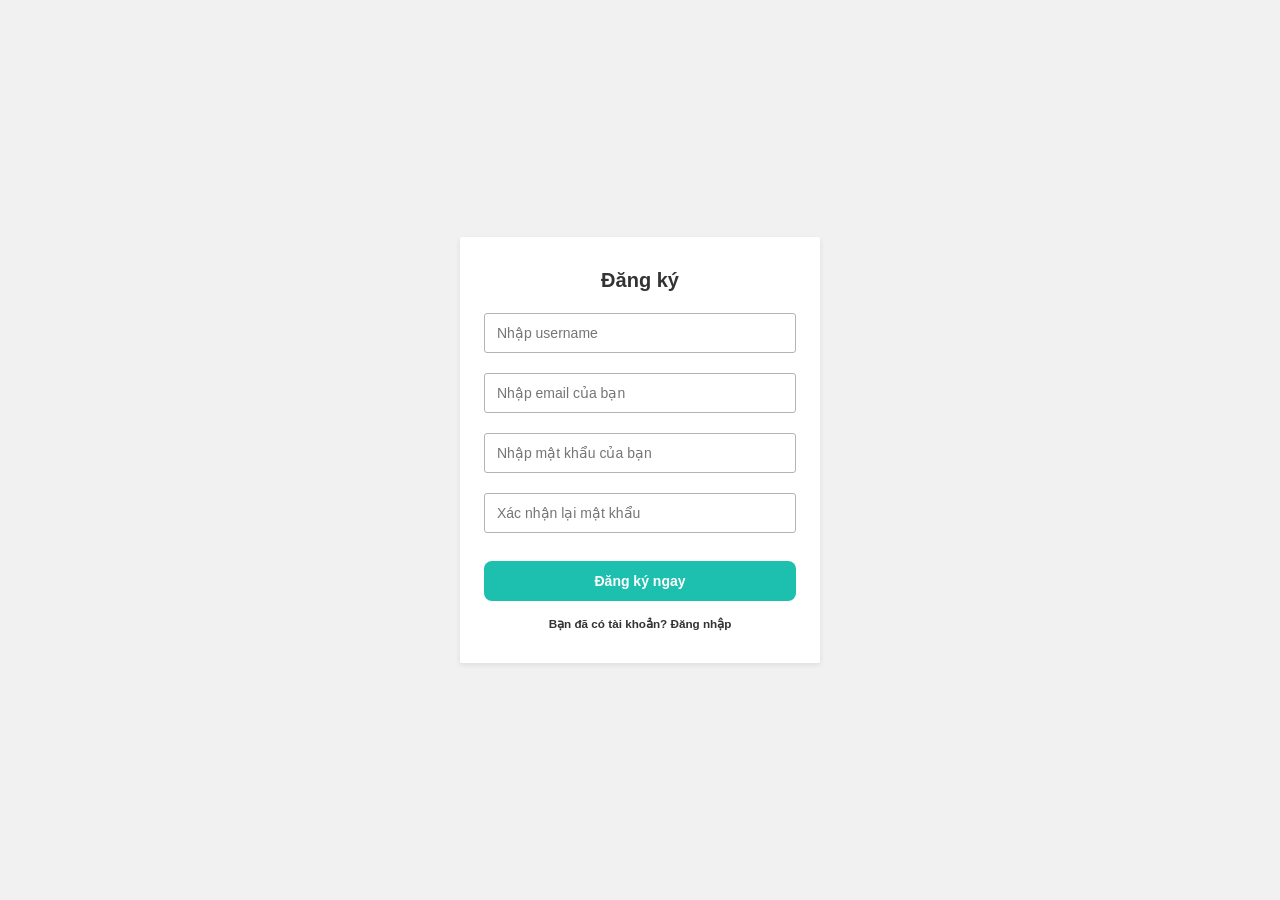
<file: form-validator/index.html>
<!DOCTYPE html>
<html lang="en">
<head>
    <meta charset="UTF-8">
    <meta name="viewport" content="width=device-width, initial-scale=1.0">
    <title>From Sign Up</title>
    <link rel="stylesheet" href="./assets/css/style.css">
</head>

<body>
    <div class="main">
        <div class="form">
            <h2 class="heading">Đăng ký</h2>
    
            <form id="form-register" action="#" class="mt-4">
                <div class="input-box">
                    <span class="label-error"></span>
                    <input type="text" placeholder="Nhập username" id="username" name="username">
                </div>
                <div class="input-box">
                    <span class="label-error"></span>
                    <input type="text" placeholder="Nhập email của bạn" id="email" name="email">
                </div>
                <div class="input-box">
                    <span class="label-error"></span>
                    <input type="password" placeholder="Nhập mật khẩu của bạn" id="password" name="password">
                </div>
                <div class="input-box">
                    <span class="label-error"></span>
                    <input type="password" placeholder="Xác nhận lại mật khẩu" id="repeat-password" name="repeat-password">
                </div>
                <div class="input-box">
                    <button class="button-submit" type="submit">Đăng ký ngay</button>
                </div>
            </form>
    
            <div class="text">
                <h3>Bạn đã có tài khoản?
                    <span id="login-link" class="">Đăng nhập</span>
                </h3>
            </div>
        </div>
    </div>

    <script src="./assets/js/validator.js"></script>
    <script src="./assets/js/main.js"></script>
</body>
</html>
</file>
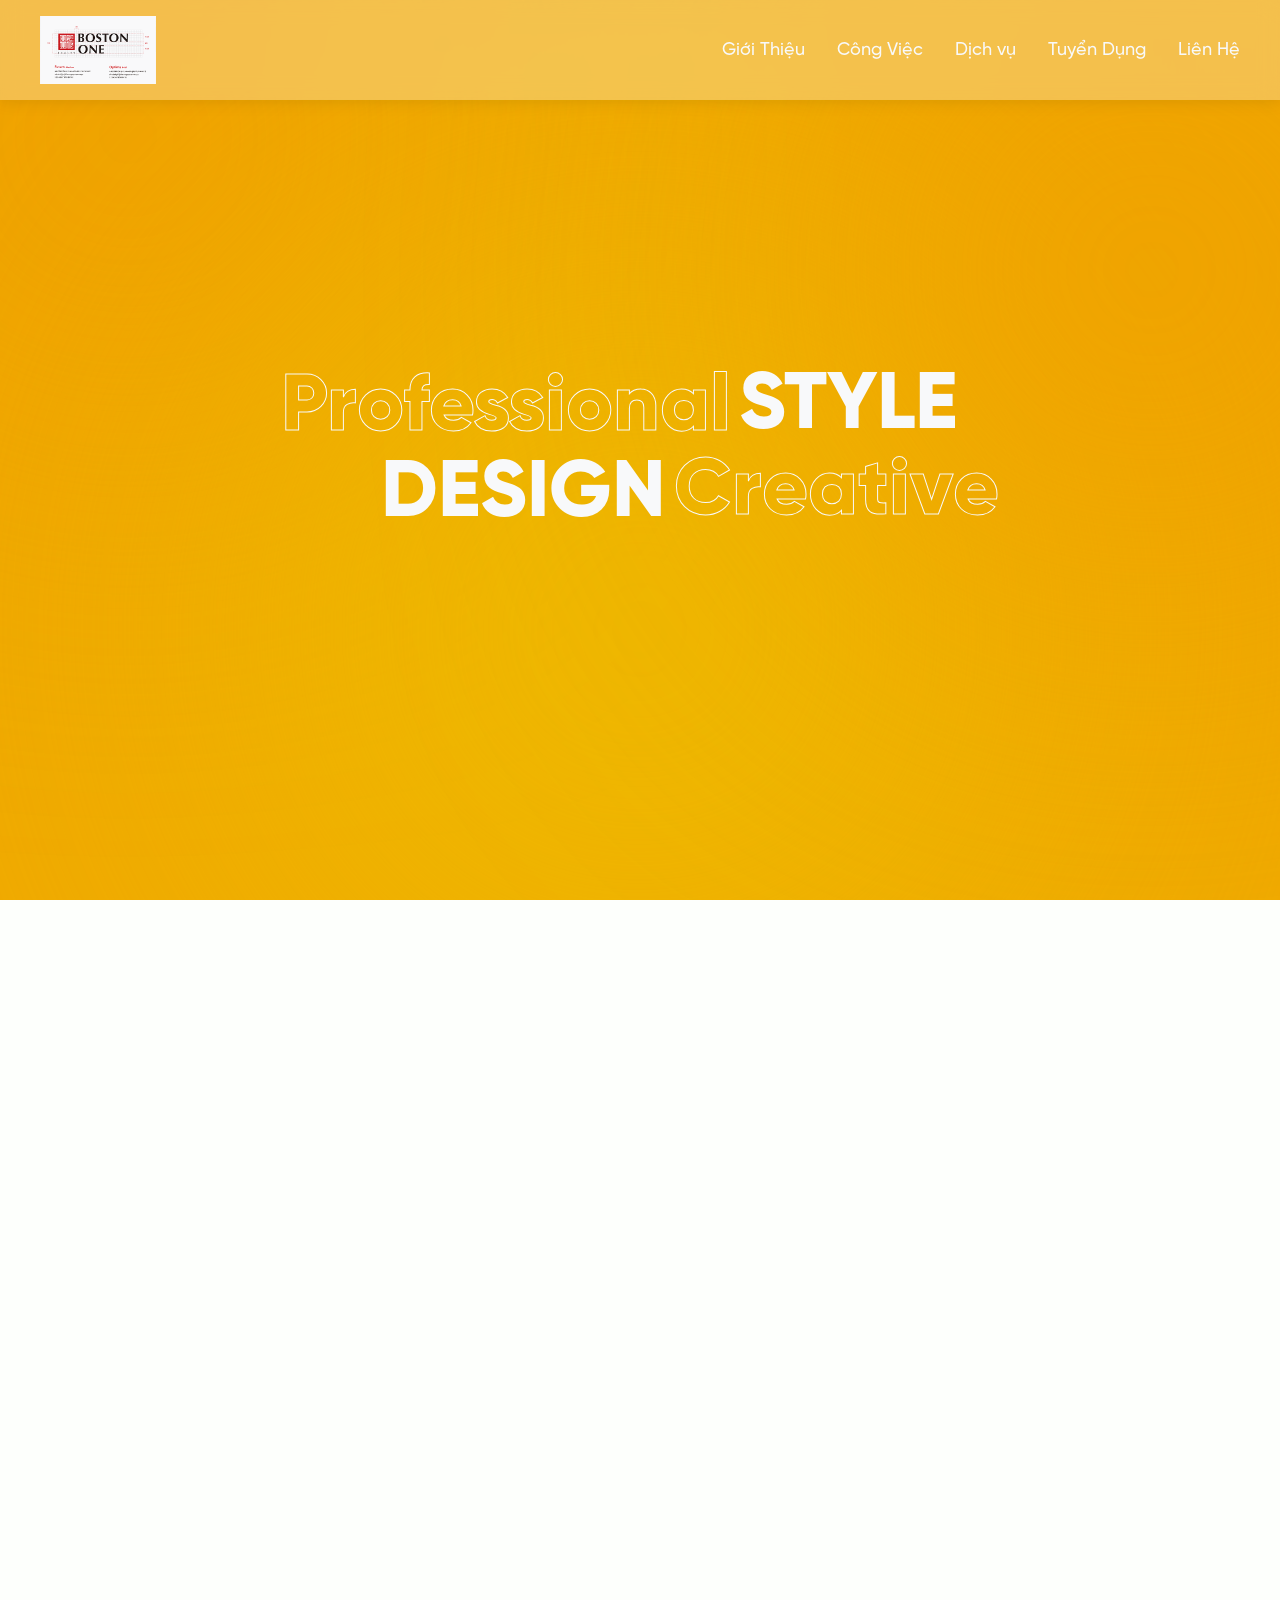
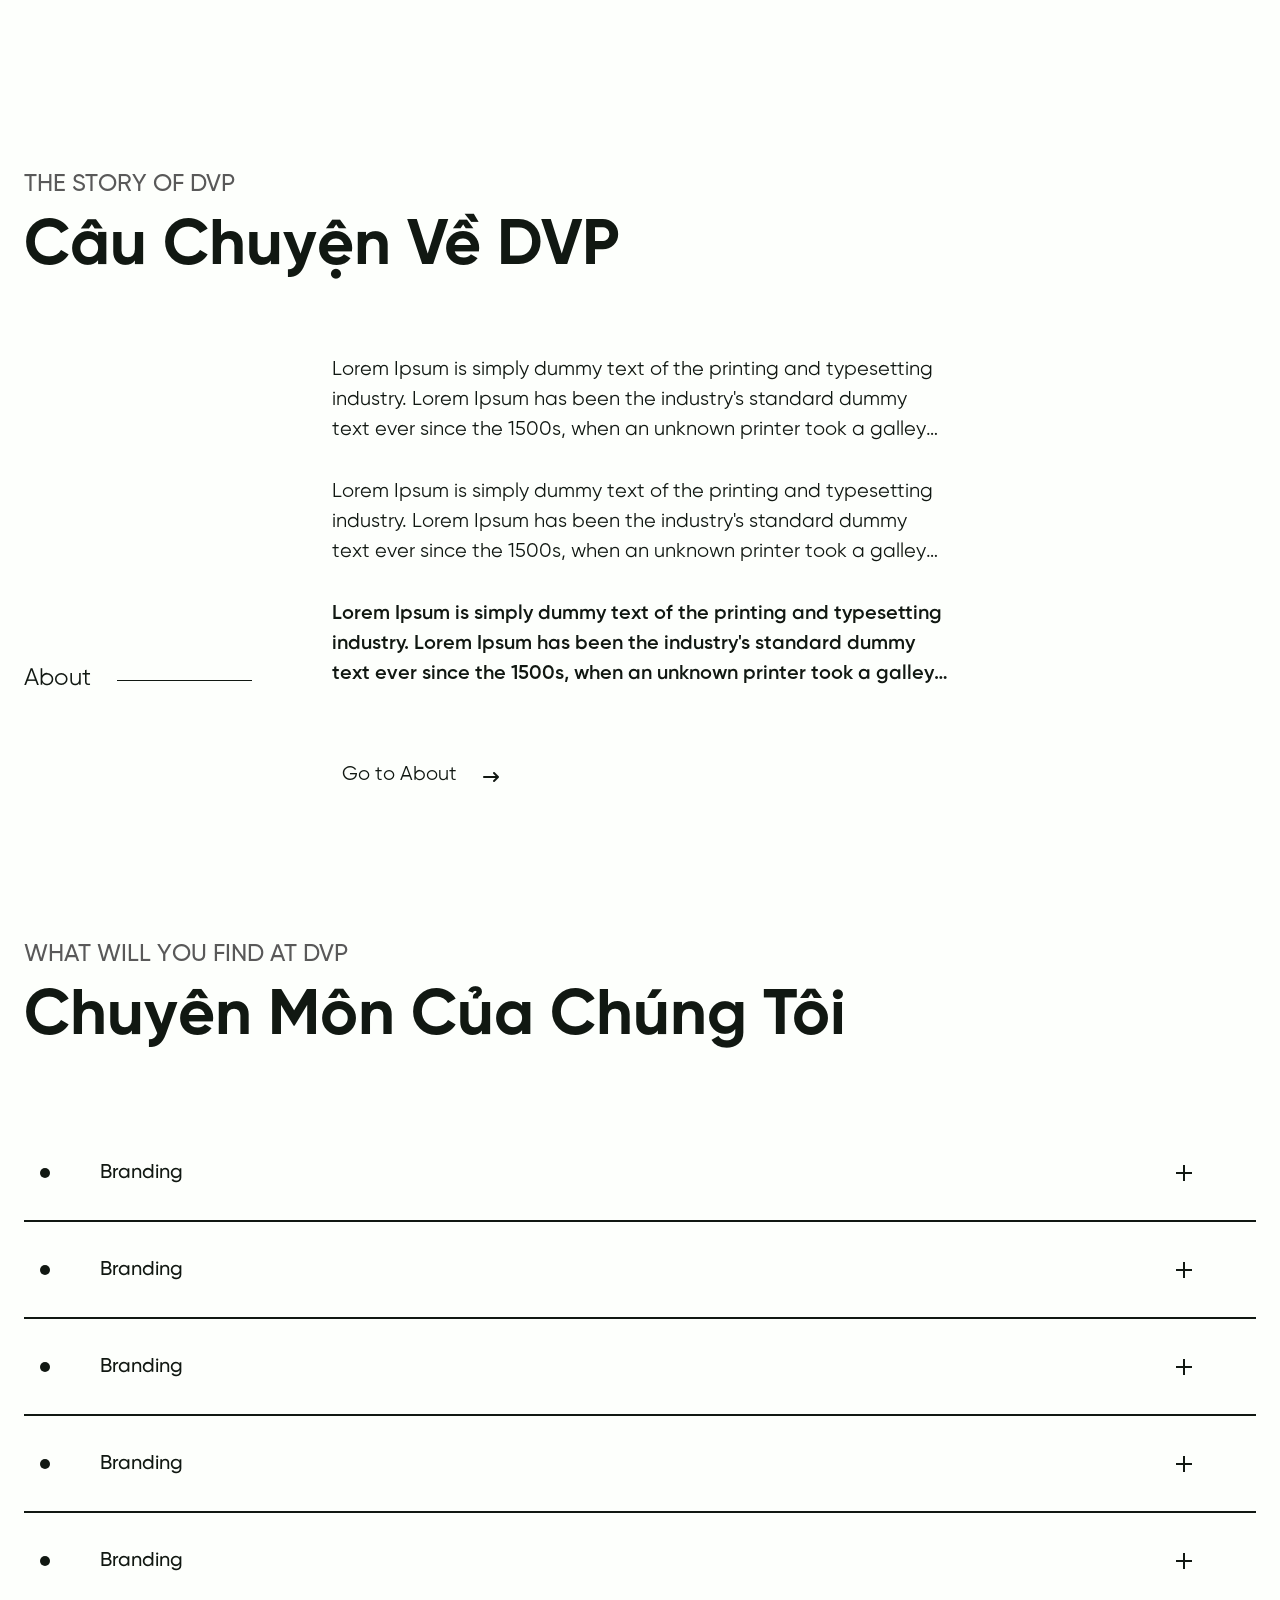
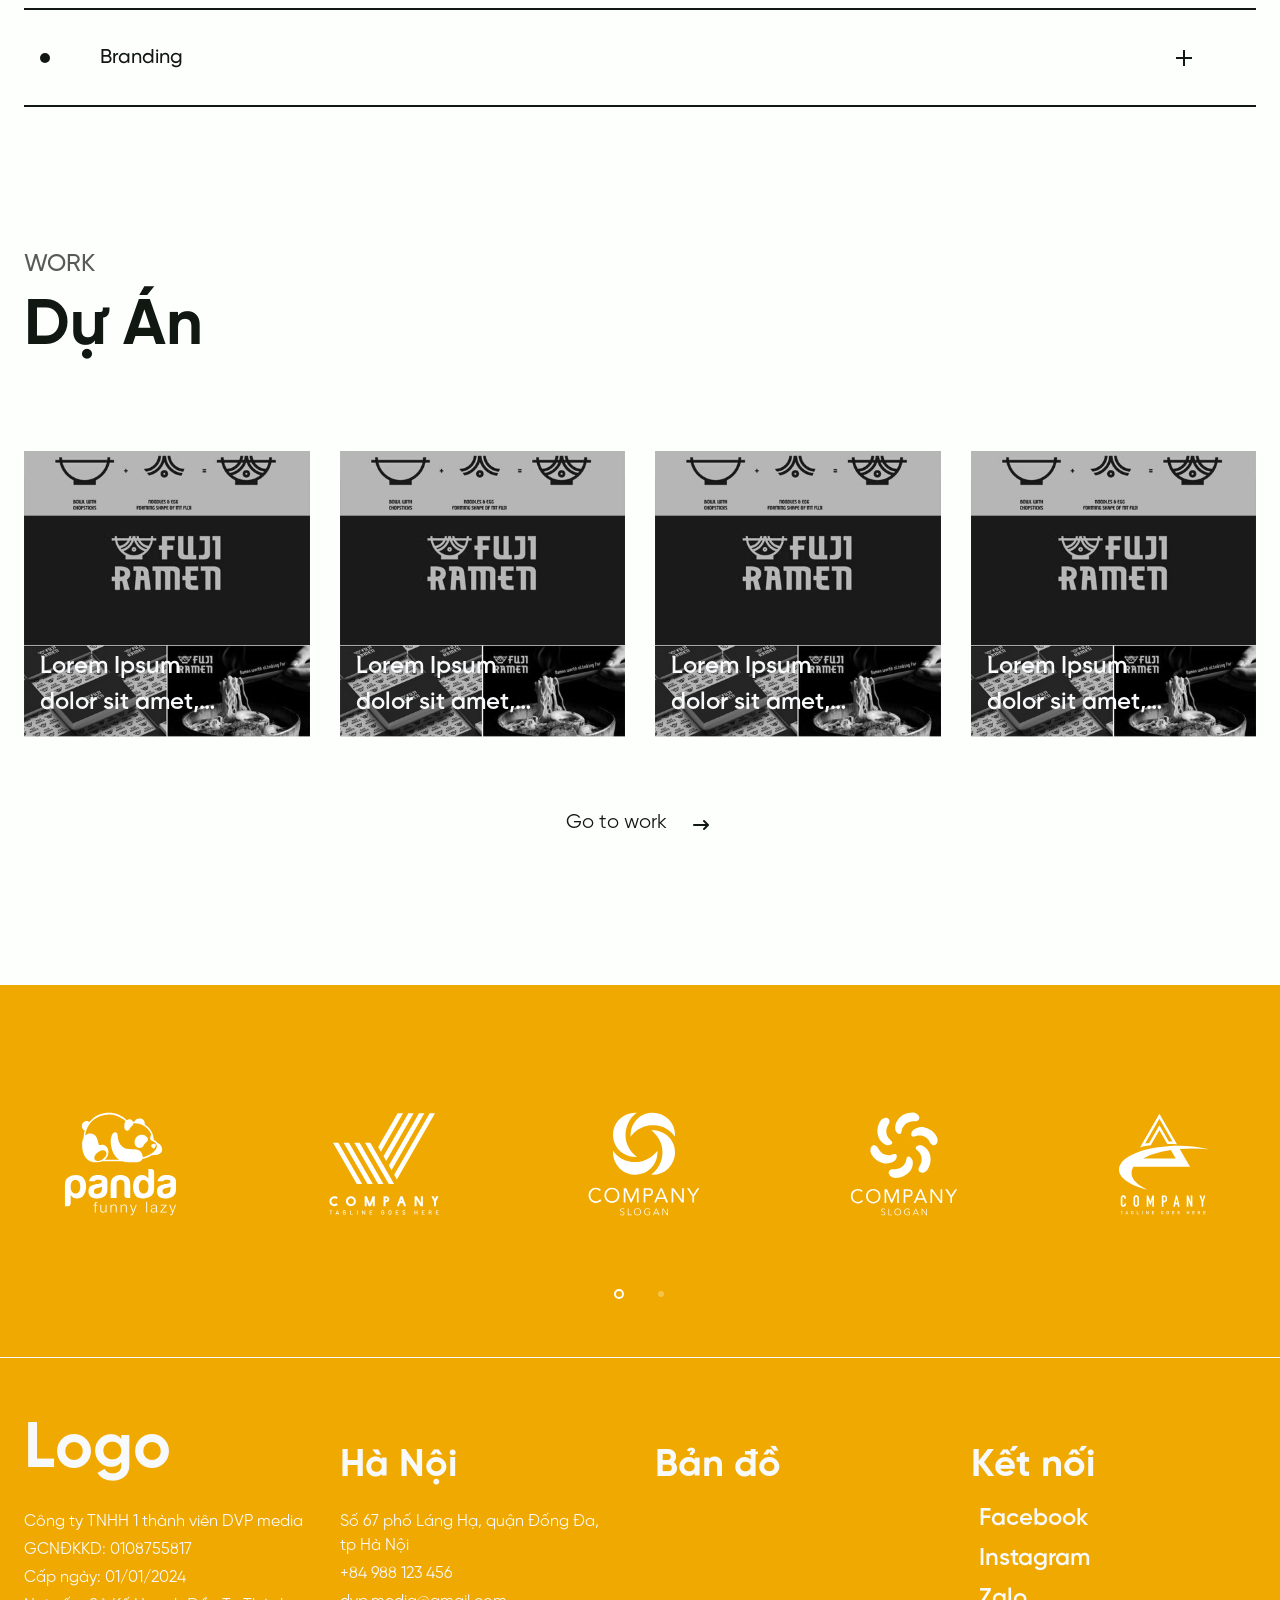
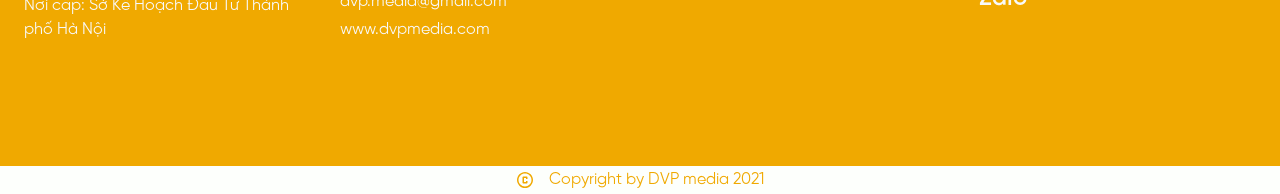
<file: nextgen/index.html>
<!DOCTYPE html>
<html lang="en">

<head>
    <meta charset="UTF-8">
    <meta name="viewport" content="width=device-width, initial-scale=1.0">
    <!-- Website name -->
    <title>Trang chủ - DVP</title>
    <!-- Favicon -->
    <link rel="shortcut icon" href="" type="image/x-icon">

    <!-- Awesome icon -->
    <link rel="stylesheet" href="https://cdnjs.cloudflare.com/ajax/libs/font-awesome/6.5.2/css/all.min.css">
    <!-- Bootstrap 5.3.3 -->
    <link rel="stylesheet" href="./assets/css/bootstrap.min.css">
    <!-- Custom base css -->
    <link rel="stylesheet" href="./assets/css/font.css">
    <link rel="stylesheet" href="./assets/css/base.css">
    <link rel="stylesheet" href="./assets/css/styles.css">
    <link rel="stylesheet" href="./assets/css/animations.css">
    <!-- Custom styles css -->
    <link rel="stylesheet" href="./assets/css/home.css">
</head>

<body>
    <!-- Header navbar -->
    <header>
        <div class="wrapper d-flex justify-content-center justify-content-md-between align-items-center">
            <a href="./index.html" class="header__logo">
                <img src="./assets/img/carousel/carousel-2.png" alt="Logo">
            </a>

            <ul class="header__nav d-none d-md-flex justify-content-between align-items-center">
                <li class="header__nav-link">
                    <a href="./about.html">Giới Thiệu</a>
                </li>
                <li class="header__nav-link">
                    <a href="./work.html">Công Việc</a>
                </li>
                <li class="header__nav-link">
                    <a href="./quote.html">Dịch vụ</a>
                </li>
                <li class="header__nav-link">
                    <a href="./hiring.html">Tuyển Dụng</a>
                </li>
                <li class="header__nav-link">
                    <a href="./contact.html">Liên Hệ</a>
                </li>
            </ul>
        </div>
    </header>
    <!-- End: Header navbar -->

    <!-- Navbar mobile -->
    <nav class="mobile-nav d-md-none">
        <div class="navbar d-flex align-items-center justify-content-around">
            <a class="navbar__item active d-flex flex-column justify-content-between align-items-center" id="home-icon" href="./index.html">
                <img src="./assets/img/others/home-icon.png" alt="home-icon">
                <div class="navbar__item-text">Home</div>
            </a>
            <div class="navbar__item d-flex flex-column justify-content-between align-items-center">
                <img src="./assets/img/others/phone-icon.png" alt="phone-icon">
                <div class="navbar__item-text">Call</div>
            </div>
            <div class="navbar__item nav-menu d-flex justify-content-center align-items-center">
                <div class="navbar__item-btn d-flex justify-content-center align-items-center">
                    <svg width="16" height="16" viewBox="0 0 16 16" xmlns="http://www.w3.org/2000/svg">
                        <rect x="7.27271" width="1.45455" height="16"/>
                        <rect x="16" y="7.27274" width="1.45455" height="16" transform="rotate(90 16 7.27274)"/>
                    </svg>
                </div>
                <div class="navbar__item-text more">More</div>
            </div>
            <div class="navbar__item d-flex flex-column justify-content-between align-items-center">
                <img src="./assets/img/others/message-icon.png" alt="message-icon">
                <div class="navbar__item-text">Form</div>
            </div>
            <div class="navbar__item d-flex flex-column justify-content-between align-items-center">
                <img src="./assets/img/others/link-icon.png" alt="link-icon">
                <div class="navbar__item-text">Social</div>
            </div>

            <div class="call navbar__form">
                <a href="" class="phone d-flex flex-column">
                    <div class="label">
                        <svg width="16" height="16" viewBox="0 0 16 16" fill="none" xmlns="http://www.w3.org/2000/svg">
                            <mask id="mask0_1713_8282" style="mask-type:alpha" maskUnits="userSpaceOnUse" x="0" y="0" width="16" height="16">
                                <rect width="16" height="16" fill="#D9D9D9"/>
                            </mask>
                            <g mask="url(#mask0_1713_8282)">
                                <path d="M11.0011 6.71256V4.9989H9.28744V3.71366H11.0011V2H12.2863V3.71366H14V4.9989H12.2863V6.71256H11.0011ZM13.0539 13.9778C11.614 13.8707 10.2484 13.5166 8.9572 12.9157C7.66601 12.3147 6.50869 11.5025 5.48525 10.479C4.46182 9.45561 3.65557 8.30127 3.0665 7.01602C2.47743 5.73078 2.12339 4.36818 2.00438 2.92823C1.98058 2.67832 2.05369 2.46114 2.2237 2.27668C2.39369 2.09223 2.6062 2 2.86121 2H5.2889C5.4912 2 5.66674 2.06248 5.81549 2.18743C5.96425 2.31239 6.06242 2.47007 6.11003 2.66047L6.53844 4.55264C6.56224 4.70734 6.55332 4.8561 6.51167 4.9989C6.47001 5.14171 6.40159 5.26071 6.30638 5.35592L4.57487 7.10528C4.81288 7.55749 5.08659 7.99186 5.396 8.40837C5.70541 8.82489 6.05034 9.21751 6.43078 9.58623C6.78817 9.94343 7.16916 10.2738 7.57378 10.5772C7.97839 10.8807 8.40681 11.1514 8.85902 11.3894L10.6262 9.67577C10.7214 9.58056 10.8404 9.51214 10.9832 9.47048C11.126 9.42883 11.2748 9.41991 11.4295 9.44371L13.3395 9.85427C13.5418 9.91377 13.7025 10.0179 13.8215 10.1667C13.9405 10.3154 14 10.4909 14 10.6933V13.1209C14 13.3759 13.9048 13.5885 13.7144 13.7585C13.524 13.9285 13.3038 14.0016 13.0539 13.9778ZM3.9858 5.85573L5.23535 4.60619L4.92903 3.28524H3.32533C3.38483 3.73746 3.46813 4.1748 3.57524 4.59727C3.68234 5.01973 3.8192 5.43922 3.9858 5.85573ZM10.1264 11.9963C10.5441 12.1658 10.9699 12.3004 11.4036 12.4002C11.8374 12.4999 12.2744 12.5795 12.7148 12.639V11.0324L11.376 10.7468L10.1264 11.9963Z" fill="#F8F9FA"/>
                            </g>
                        </svg>
                            
                        Gọi ngay
                    </div>
                    <div class="text">+84 988 081 135</div>
                </a>
                
                <a href="" class="zalo d-flex flex-column">
                    <div class="label">
                        <svg width="16" height="16" viewBox="0 0 16 16" fill="none" xmlns="http://www.w3.org/2000/svg">
                            <path d="M12.22 13.9533H3.80671C2.81338 13.9533 2.00671 13.1067 2.00671 12.06V3.89333C2.00671 2.84667 2.81338 2 3.80671 2H12.2267C13.22 2 14.0267 2.84667 14.0267 3.89333V12.06C14.0267 13.1067 13.2134 13.9533 12.2267 13.9533H12.22ZM3.80671 2.28C2.96005 2.28 2.27338 3.00667 2.27338 3.89333V12.06C2.27338 12.9467 2.96005 13.6733 3.80671 13.6733H12.2267C13.0734 13.6733 13.76 12.9467 13.76 12.06V3.89333C13.76 3.00667 13.0734 2.28 12.2267 2.28H3.80671Z" fill="#F8F9FA"/>
                            <path d="M5.63339 14.02C4.91339 14.02 4.19339 14.0467 3.47339 14.02C2.62672 13.9867 1.97339 13.24 1.97339 12.34C1.97339 9.46001 1.97339 6.57334 1.97339 3.69334C1.97339 2.70001 2.70006 2.01334 3.54672 2.00001C4.43339 1.97334 5.32006 2.00001 6.20006 2.00001C6.22006 2.00001 6.23339 2.00001 6.24672 2.02001C6.24672 2.06668 6.19339 2.07334 6.16005 2.09334C5.64672 2.42001 5.17339 2.80668 4.77339 3.28001C4.11339 4.06001 3.65339 4.96668 3.50006 6.01334C3.22672 7.86668 3.77339 9.43334 5.02006 10.74C5.24006 10.9733 5.26672 11.1533 5.09339 11.4733C4.88005 11.8533 4.56006 12.1067 4.21339 12.3467C4.17339 12.3733 4.14006 12.3933 4.10672 12.4267C4.05339 12.4733 4.08672 12.5067 4.13339 12.52C4.14672 12.5467 4.15339 12.5733 4.17339 12.5933C4.47339 12.88 4.76006 13.1733 5.06006 13.4667C5.20006 13.6 5.33339 13.74 5.47339 13.88C5.52672 13.9267 5.61339 13.9467 5.63339 14.04V14.02Z" fill="#F8F9FA"/>
                            <path d="M5.6333 14.0133C5.61997 13.92 5.52663 13.9 5.4733 13.84C5.33997 13.7 5.19997 13.56 5.05997 13.4267C4.75997 13.14 4.47997 12.84 4.1733 12.5533C4.1533 12.5333 4.14663 12.5067 4.1333 12.48C4.80663 12.6133 5.45997 12.52 6.10663 12.3133C6.32663 12.24 6.53997 12.18 6.75997 12.12C6.9133 12.08 7.05997 12.0867 7.2133 12.14C8.87997 12.7467 10.5266 12.6933 12.1466 11.94C12.8133 11.6333 13.4066 11.2067 13.92 10.6667C13.9466 10.64 13.9666 10.6 14.0133 10.5933C14.0333 10.6333 14.0266 10.6733 14.0266 10.7133V12.3267C14.0266 13.26 13.3266 14.0067 12.4333 14.0133C11.4866 14.0133 10.54 14.0133 9.5933 14.0133H5.7933C5.73997 14.0267 5.68663 14.0133 5.6333 14.0133Z" fill="#F8F9FA"/>
                            <path d="M6.04003 7.83334H7.18003C7.3867 7.83334 7.50003 7.92667 7.52003 8.1C7.54003 8.32 7.4267 8.46 7.20003 8.46667C6.77337 8.46667 6.3467 8.46667 5.9267 8.46667C5.80003 8.46667 5.68003 8.46667 5.56003 8.46667C5.4067 8.45334 5.26003 8.42667 5.1867 8.26C5.11337 8.09334 5.1667 7.94667 5.2667 7.80667C5.67337 7.26 6.08003 6.72 6.4867 6.18C6.5067 6.15334 6.53337 6.11334 6.56003 6.08667C6.54003 6.04 6.50003 6.06 6.4667 6.06H5.61337C5.5467 6.06 5.4867 6.06 5.42003 6.03334C5.29337 6 5.2067 5.88667 5.2067 5.75334C5.2067 5.62 5.2867 5.51334 5.41337 5.46667C5.47337 5.44667 5.54003 5.44 5.6067 5.44H7.01337C7.10003 5.44 7.18003 5.44 7.26003 5.46667C7.43337 5.53334 7.51337 5.70667 7.4467 5.88667C7.3867 6.04667 7.28003 6.18 7.18003 6.31334C6.83337 6.77334 6.49337 7.23334 6.1467 7.68667C6.11337 7.71334 6.09337 7.75334 6.0467 7.81334L6.04003 7.83334Z" fill="#F8F9FA"/>
                            <path d="M9.08672 6.38C9.14672 6.3 9.21339 6.21334 9.32672 6.19334C9.53339 6.15334 9.72672 6.28667 9.73339 6.51334C9.73339 7.06667 9.73339 7.62 9.73339 8.16667C9.73339 8.31334 9.64006 8.43334 9.51339 8.48C9.38006 8.52667 9.24006 8.49334 9.14672 8.37334C9.10006 8.31334 9.08672 8.3 9.02006 8.35334C8.78006 8.55334 8.51339 8.59334 8.22006 8.49334C7.75339 8.33334 7.56006 7.94667 7.50672 7.48C7.45339 6.97334 7.61339 6.54 8.04006 6.27334C8.39339 6.05334 8.76006 6.07334 9.08672 6.37334V6.38ZM8.16006 7.38667C8.16006 7.48 8.19339 7.61334 8.27339 7.72C8.44006 7.96 8.79339 7.96 8.96006 7.72C9.10672 7.51334 9.10672 7.16 8.96006 6.95334C8.88006 6.84 8.78006 6.78667 8.64672 6.77334C8.35339 6.76 8.14672 6.99334 8.15339 7.38667H8.16006Z" fill="#F8F9FA"/>
                            <path d="M10.9134 7.40666C10.8934 6.69332 11.34 6.16666 11.9667 6.14666C12.64 6.11999 13.1267 6.59999 13.1467 7.28666C13.1667 7.98666 12.76 8.47999 12.1334 8.54666C11.4534 8.61999 10.9 8.09332 10.9134 7.40666ZM11.5734 7.33332C11.5734 7.47332 11.6 7.60666 11.6867 7.71999C11.8534 7.95999 12.2 7.95999 12.3667 7.71999C12.52 7.51332 12.52 7.15332 12.3667 6.93999C12.2867 6.82666 12.1867 6.77332 12.0534 6.76666C11.7734 6.75332 11.5667 6.97999 11.5667 7.32666L11.5734 7.33332Z" fill="#F8F9FA"/>
                            <path d="M10.68 6.86V8.14C10.68 8.38 10.4734 8.54666 10.2534 8.48666C10.12 8.45333 10.02 8.3 10.02 8.13333V5.55333C10.02 5.34 10.1467 5.20667 10.3467 5.20667C10.5467 5.20667 10.68 5.34 10.68 5.56C10.68 5.99333 10.68 6.42667 10.68 6.86Z" fill="#F8F9FA"/>
                        </svg>
                        Zalo
                    </div>
                    <div class="text">+84 988 081 135</div>
                </a>
            </div>

            <div class="menu navbar__form d-flex justify-content-center align-items-center flex-column">
                <a href="./about.html" class="menu__link">Giới thiệu</a>
                <a href="./work.html" class="menu__link">Công việc</a>
                <a href="./quote.html" class="menu__link">Dịch vụ</a>
                <a href="./hiring.html" class="menu__link">Tuyển dụng</a>
                <a href="./contact.html" class="menu__link">Liên hệ</a>
            </div>

            <div class="contact navbar__form">
                <div class="rectangle-100 py-0">
                    <form action="#" class="contact__form">
                        <div class="contact__form-header d-md-none text-center">
                            <h3 class="heading">Hãy để lại thông tin của bạn</h3>
                            <p class="sub-heading">Chúng tôi sẽ liên lạc và giải quyết vấn đề của bạn</p>
                        </div>

                        <label for="fullname">Họ và tên</label>
                        <input type="text" id="fullname" name="fullname" placeholder="VD: Trần Ngọc Minh">

                        <label for="name">Danh xưng</label>
                        <input type="text" id="name" name="name" placeholder="VD: Ông, bà,..">

                        <label for="email">Email</label>
                        <input type="email" id="email" name="email" placeholder="Email">

                        <label for="phone">Số điện thoại</label>
                        <input type="number" id="phone" name="phone" placeholder="+84">

                        <div class="category">
                            <button type="button" class="category-service" id="category-service-button">
                                <h5 class="category-service__name" id="service-selected" value="none">Danh mục dịch vụ</h5>

                                <div class="plus-rotate-icon">
                                    <i class="left"></i>
                                    <i class="right"></i>
                                </div>
                            </button>

                            <div class="category__services" id="category-service">
                                <div class="services">
                                    <div class="services__item">Nhận diện thương hiệu</div>
                                    <div class="services__item">Fanpage - Digital maketing</div>
                                    <div class="services__item">Xây dựng - Thiết kế website</div>
                                    <div class="services__item">POD Design</div>
                                    <div class="services__item">In ấn - Ấn phẩm văn phòng</div>
                                    <div class="services__item">TVC - Video marketing</div>
                                    <div class="services__item">None</div>
                                    <div class="services__item">None</div>
                                    <div class="services__item">None</div>
                                </div>
                            </div>
                        </div>

                        <div class="contact__form-submit w-100 d-flex align-items-center justify-content-center">
                            <button id="contact__form-submit">
                                <div class="arrow-right-link">
                                    <div class="arrow-right-link__text">Button demo 1</div>
                                    <i class="arrow-right-link__icon fa-solid fa-arrow-right-long"></i>
                                </div>
                            </button>
                        </div>

                        <div class="social w-100 d-flex justify-content-center align-items-center">
                            <a href="" class="social__link">
                                <span class="social__link-icon icon-gray">
                                    <img src="./assets/img/svg/social/instagram-gray.svg" alt="social icon gray">
                                </span>
                                <span class="social__link-icon">
                                    <img src="./assets/img/svg/social/instagram.svg" alt="social icon">
                                </span>
                            </a>
                            <a href="" class="social__link">
                                <span class="social__link-icon icon-gray">
                                    <img src="./assets/img/svg/social/facebook-gray.svg" alt="social icon gray">
                                </span>
                                <span class="social__link-icon">
                                    <img src="./assets/img/svg/social/facebook.svg" alt="social icon">
                                </span>
                            </a>
                            <a href="" class="social__link">
                                <span class="social__link-icon icon-gray">
                                    <img src="./assets/img/svg/social/youtube-gray.svg" alt="social icon gray">
                                </span>
                                <span class="social__link-icon">
                                    <img src="./assets/img/svg/social/youtube.svg" alt="social icon">
                                </span>
                            </a>
                            <a href="" class="social__link">
                                <span class="social__link-icon icon-gray">
                                    <img src="./assets/img/svg/social/zalo-gray.svg" alt="social icon gray">
                                </span>
                                <span class="social__link-icon">
                                    <img src="./assets/img/svg/social/zalo.svg" alt="social icon">
                                </span>
                            </a>
                        </div>
                    </form>
                </div>
            </div>

            <div class="social navbar__form d-flex flex-column">
                <a href="" class="d-flex align-items-center justify-content-start">
                    <svg width="16" height="17" viewBox="0 0 16 17" fill="none" xmlns="http://www.w3.org/2000/svg">
                        <path d="M11.1933 1.78334H4.80666C2.99999 1.78334 1.53333 3.25001 1.53333 5.05667V11.4433C1.53333 13.25 2.99999 14.7167 4.80666 14.7167H8.99999H11.1933C13 14.7167 14.4667 13.25 14.4667 11.4433V5.05667C14.4667 3.25001 13 1.78334 11.1933 1.78334ZM13.3733 11.4433C13.3733 12.6433 12.3933 13.6233 11.1933 13.6233H8.99999V10.0967H10.4867L10.7667 8.25001H8.99333V7.05001C8.99333 6.54334 9.23999 6.05001 10.0333 6.05001H10.84V4.47667C10.84 4.47667 10.1067 4.35001 9.40666 4.35001C7.94666 4.35001 6.99333 5.23667 6.99333 6.83667V8.24334H5.37333V10.09H6.99333V13.6167H4.79999C3.59999 13.6167 2.61999 12.6367 2.61999 11.4367V5.05667C2.61999 3.85667 3.59999 2.87667 4.79999 2.87667H11.1867C12.3867 2.87667 13.3667 3.85667 13.3667 5.05667V11.4433H13.3733Z" fill="#F8F9FA"/>
                    </svg>
                    Facebook
                </a>
                <a href="" class="d-flex align-items-center justify-content-start">
                    <svg width="16" height="17" viewBox="0 0 16 17" fill="none" xmlns="http://www.w3.org/2000/svg">
                        <path d="M11.2666 4.78333C10.8666 4.78333 10.54 5.10999 10.54 5.50999C10.54 5.90999 10.8666 6.23666 11.2666 6.23666C11.6666 6.23666 11.9933 5.90999 11.9933 5.50999C11.9933 5.10999 11.6666 4.78333 11.2666 4.78333Z" fill="#F8F9FA"/>
                        <path d="M8.05331 5.70999C6.37997 5.70999 5.01331 7.06999 5.01331 8.74999C5.01331 10.43 6.37997 11.79 8.05331 11.79C9.72664 11.79 11.0933 10.4233 11.0933 8.74999C11.0933 7.07666 9.72664 5.70999 8.05331 5.70999ZM8.05331 10.6967C6.97997 10.6967 6.10664 9.82332 6.10664 8.74999C6.10664 7.67666 6.97997 6.80332 8.05331 6.80332C9.12664 6.80332 9.99997 7.67666 9.99997 8.74999C9.99997 9.82332 9.12664 10.6967 8.05331 10.6967Z" fill="#F8F9FA"/>
                        <path d="M10.4666 14.9233H5.53998C3.49331 14.9233 1.83331 13.2633 1.83331 11.2167V6.29001C1.83331 4.24334 3.49331 2.58334 5.53998 2.58334H10.4666C12.5133 2.58334 14.1733 4.24334 14.1733 6.29001V11.2167C14.1733 13.2633 12.5133 14.9233 10.4666 14.9233ZM5.53331 3.74334C4.12665 3.74334 2.98665 4.88334 2.98665 6.29001V11.2167C2.98665 12.6233 4.12665 13.7633 5.53331 13.7633H10.46C11.8666 13.7633 13.0066 12.6233 13.0066 11.2167V6.29001C13.0066 4.88334 11.8666 3.74334 10.46 3.74334H5.53331Z" fill="#F8F9FA"/>
                    </svg>
                    Instagram
                </a>
                <a href="" class="d-flex align-items-center justify-content-start">
                    <svg width="16" height="17" viewBox="0 0 16 17" fill="none" xmlns="http://www.w3.org/2000/svg">
                        <path d="M11.2933 1.58334H4.70665C2.83998 1.58334 1.33331 3.09668 1.33331 4.95668V11.5367C1.33331 13.4033 2.84665 14.91 4.70665 14.91H11.2866C13.1533 14.91 14.66 13.3967 14.66 11.5367V4.95668C14.66 3.09001 13.1466 1.58334 11.2866 1.58334H11.2933ZM13.5733 11.5433C13.5733 12.7967 12.5533 13.8233 11.2933 13.8233H4.70665C3.45331 13.8233 2.42665 12.8033 2.42665 11.5433V4.95668C2.42665 3.70334 3.44665 2.67668 4.70665 2.67668H11.2866C12.54 2.67668 13.5666 3.69668 13.5666 4.95668V11.5367L13.5733 11.5433Z" fill="#F8F9FA"/>
                        <path d="M10.2733 5.86334H5.57334C4.88001 5.86334 4.32001 6.42334 4.32001 7.11668V9.65668C4.32001 10.35 4.88001 10.91 5.57334 10.91H10.2733C10.9667 10.91 11.5267 10.35 11.5267 9.65668V7.11668C11.5267 6.42334 10.9667 5.86334 10.2733 5.86334ZM9.14667 8.52334L7.33334 9.42334C7.26001 9.46334 7.02001 9.41001 7.02001 9.33001V7.49001C7.02001 7.41001 7.26667 7.35668 7.33334 7.39668L9.06667 8.34334C9.14001 8.38334 9.21334 8.49001 9.14001 8.53001L9.14667 8.52334Z" fill="#F8F9FA"/>
                    </svg>
                    Youtube
                </a>
                <a href="" class="d-flex align-items-center justify-content-start">
                    <svg width="16" height="17" viewBox="0 0 16 17" fill="none" xmlns="http://www.w3.org/2000/svg">
                        <path d="M12.22 14.7033H3.80665C2.81332 14.7033 2.00665 13.8567 2.00665 12.81V4.64333C2.00665 3.59667 2.81332 2.75 3.80665 2.75H12.2267C13.22 2.75 14.0267 3.59667 14.0267 4.64333V12.81C14.0267 13.8567 13.2133 14.7033 12.2267 14.7033H12.22ZM3.80665 3.03C2.95999 3.03 2.27332 3.75667 2.27332 4.64333V12.81C2.27332 13.6967 2.95999 14.4233 3.80665 14.4233H12.2267C13.0733 14.4233 13.76 13.6967 13.76 12.81V4.64333C13.76 3.75667 13.0733 3.03 12.2267 3.03H3.80665Z" fill="#F8F9FA"/>
                        <path d="M5.63333 14.77C4.91333 14.77 4.19333 14.7967 3.47333 14.77C2.62666 14.7367 1.97333 13.99 1.97333 13.09C1.97333 10.21 1.97333 7.32334 1.97333 4.44334C1.97333 3.45001 2.69999 2.76334 3.54666 2.75001C4.43333 2.72334 5.31999 2.75001 6.19999 2.75001C6.21999 2.75001 6.23333 2.75001 6.24666 2.77001C6.24666 2.81668 6.19333 2.82334 6.15999 2.84334C5.64666 3.17001 5.17333 3.55668 4.77333 4.03001C4.11333 4.81001 3.65333 5.71668 3.49999 6.76334C3.22666 8.61668 3.77333 10.1833 5.01999 11.49C5.23999 11.7233 5.26666 11.9033 5.09333 12.2233C4.87999 12.6033 4.55999 12.8567 4.21333 13.0967C4.17333 13.1233 4.13999 13.1433 4.10666 13.1767C4.05333 13.2233 4.08666 13.2567 4.13333 13.27C4.14666 13.2967 4.15333 13.3233 4.17333 13.3433C4.47333 13.63 4.75999 13.9233 5.05999 14.2167C5.19999 14.35 5.33333 14.49 5.47333 14.63C5.52666 14.6767 5.61333 14.6967 5.63333 14.79V14.77Z" fill="#F8F9FA"/>
                        <path d="M5.63336 14.7633C5.62003 14.67 5.5267 14.65 5.47336 14.59C5.34003 14.45 5.20003 14.31 5.06003 14.1767C4.76003 13.89 4.48003 13.59 4.17336 13.3033C4.15336 13.2833 4.1467 13.2567 4.13336 13.23C4.8067 13.3633 5.46003 13.27 6.1067 13.0633C6.32669 12.99 6.54003 12.93 6.76003 12.87C6.91336 12.83 7.06003 12.8367 7.21336 12.89C8.88003 13.4967 10.5267 13.4433 12.1467 12.69C12.8134 12.3833 13.4067 11.9567 13.92 11.4167C13.9467 11.39 13.9667 11.35 14.0134 11.3433C14.0334 11.3833 14.0267 11.4233 14.0267 11.4633V13.0767C14.0267 14.01 13.3267 14.7567 12.4334 14.7633C11.4867 14.7633 10.54 14.7633 9.59336 14.7633H5.79336C5.74003 14.7767 5.6867 14.7633 5.63336 14.7633Z" fill="#F8F9FA"/>
                        <path d="M6.03997 8.58334H7.17997C7.38664 8.58334 7.49997 8.67667 7.51997 8.85C7.53997 9.07 7.42664 9.21 7.19997 9.21667C6.7733 9.21667 6.34664 9.21667 5.92664 9.21667C5.79997 9.21667 5.67997 9.21667 5.55997 9.21667C5.40664 9.20334 5.25997 9.17667 5.18664 9.01C5.1133 8.84334 5.16664 8.69667 5.26664 8.55667C5.6733 8.01 6.07997 7.47 6.48664 6.93C6.50664 6.90334 6.5333 6.86334 6.55997 6.83667C6.53997 6.79 6.49997 6.81 6.46664 6.81H5.6133C5.54664 6.81 5.48664 6.81 5.41997 6.78334C5.2933 6.75 5.20664 6.63667 5.20664 6.50334C5.20664 6.37 5.28664 6.26334 5.4133 6.21667C5.4733 6.19667 5.53997 6.19 5.60664 6.19H7.0133C7.09997 6.19 7.17997 6.19 7.25997 6.21667C7.4333 6.28334 7.5133 6.45667 7.44664 6.63667C7.38664 6.79667 7.27997 6.93 7.17997 7.06334C6.8333 7.52334 6.4933 7.98334 6.14664 8.43667C6.1133 8.46334 6.0933 8.50334 6.04664 8.56334L6.03997 8.58334Z" fill="#F8F9FA"/>
                        <path d="M9.08666 7.13C9.14666 7.05 9.21333 6.96334 9.32666 6.94334C9.53333 6.90334 9.72666 7.03667 9.73333 7.26334C9.73333 7.81667 9.73333 8.37 9.73333 8.91667C9.73333 9.06334 9.64 9.18334 9.51333 9.23C9.38 9.27667 9.24 9.24334 9.14666 9.12334C9.1 9.06334 9.08666 9.05 9.02 9.10334C8.78 9.30334 8.51333 9.34334 8.22 9.24334C7.75333 9.08334 7.56 8.69667 7.50666 8.23C7.45333 7.72334 7.61333 7.29 8.04 7.02334C8.39333 6.80334 8.76 6.82334 9.08666 7.12334V7.13ZM8.16 8.13667C8.16 8.23 8.19333 8.36334 8.27333 8.47C8.44 8.71 8.79333 8.71 8.96 8.47C9.10666 8.26334 9.10666 7.91 8.96 7.70334C8.88 7.59 8.78 7.53667 8.64666 7.52334C8.35333 7.51 8.14666 7.74334 8.15333 8.13667H8.16Z" fill="#F8F9FA"/>
                        <path d="M10.9133 8.15666C10.8933 7.44332 11.34 6.91666 11.9666 6.89666C12.64 6.86999 13.1266 7.34999 13.1466 8.03666C13.1666 8.73666 12.76 9.22999 12.1333 9.29666C11.4533 9.36999 10.9 8.84332 10.9133 8.15666ZM11.5733 8.08332C11.5733 8.22332 11.6 8.35666 11.6866 8.46999C11.8533 8.70999 12.2 8.70999 12.3666 8.46999C12.52 8.26332 12.52 7.90332 12.3666 7.68999C12.2866 7.57666 12.1866 7.52332 12.0533 7.51666C11.7733 7.50332 11.5666 7.72999 11.5666 8.07666L11.5733 8.08332Z" fill="#F8F9FA"/>
                        <path d="M10.68 7.61V8.89C10.68 9.13 10.4734 9.29666 10.2534 9.23666C10.12 9.20333 10.02 9.05 10.02 8.88333V6.30333C10.02 6.09 10.1467 5.95667 10.3467 5.95667C10.5467 5.95667 10.68 6.09 10.68 6.31C10.68 6.74333 10.68 7.17667 10.68 7.61Z" fill="#F8F9FA"/>
                    </svg>
                    Zalo
                </a>
            </div>
        </div>
    </nav>
    <!-- End: Navbar mobile -->

    <!-- Banner -->
    <div class="banner">
        <div class="banner__bg">
            <div class="banner__bg-eclipse1"></div>
            <div class="banner__bg-eclipse2"></div>
            <div class="banner__bg-eclipse3"></div>
        </div>

        <img class="banner__img" src="./assets/img/others/ex-office.jpg">

        <div class="banner__text">
            <div class="banner__text-top">
                <div class="text-stroke text-center">Professional</div>
                <div class="text-uppercase text-center">Style</div>
            </div>

            <div class="banner__text-bot">
                <div class="text-uppercase text-center">Design</div>
                <div class="text-stroke text-center">Creative</div>
            </div>
        </div>
    </div>
    <!-- End: Banner -->

    <!-- Reels -->
    <div class="reels">
        <video id="video-auto-play" src="./assets/img/others/video-auto.mp4" muted></video>
    </div>
    <!-- End: Reels -->

    <!-- Story -->
    <div class="wrapper wrapper-top wrapper-bottom story">
        <div class="wrapper__header">
            <h4 class="wrapper__header-sub--heading text-uppercase cursor-default">The story of DVP</h4>
            <h1 class="wrapper__header-heading text-capitalize cursor-default">Câu chuyện về DVP</h1>
        </div>

        <div class="story__content rectangle-100 wrapper-flex align-items-end m-0 p-0">
            <div class="rectangle-100 rectangle-pc-25 d-flex align-items-center label">
                <div class="label__text cursor-default">About</div>
                <div class="label__icon"></div>
            </div>

            <div class="rectangle-100 rectangle-pc-50 p-0 content">
                <div class="wrapper-flex">
                    <div class="rectangle-100 content__text cursor-default">
                        <p>
                            Lorem Ipsum is simply dummy text of the printing and typesetting industry.
                            Lorem Ipsum has been the industry's standard dummy text ever since the 1500s,
                            when an unknown printer took a galley of type and scrambled it to make a type specimen book.
                            Lorem Ipsum has been the industry's standard dummy text ever since the 1500s,
                            when an unknown printer took a galley of type and scrambled it to make a type specimen book.
                        </p>
                        <p>
                            Lorem Ipsum is simply dummy text of the printing and typesetting industry.
                            Lorem Ipsum has been the industry's standard dummy text ever since the 1500s,
                            when an unknown printer took a galley of type and scrambled it to make a type specimen book.
                        </p>
                        <p>
                            Lorem Ipsum is simply dummy text of the printing and typesetting industry.
                            Lorem Ipsum has been the industry's standard dummy text ever since the 1500s,
                            when an unknown printer took a galley of type and scrambled it to make a type specimen book.
                        </p>
                    </div>

                    <div class="rectangle-100 content__link pt-0">
                        <a class="arrow-right-link" href="./about.html">
                            <div class="arrow-right-link__text">Go to About</div>
                            <i class="arrow-right-link__icon fa-solid fa-arrow-right-long"></i>
                        </a>
                    </div>
                </div>
            </div>
        </div>
    </div>
    <!-- End: Story -->

    <!-- Expertise -->
    <div class="wrapper wrapper-top wrapper-bottom expertise">
        <div class="wrapper__header cursor-default">
            <h4 class="wrapper__header-sub--heading text-uppercase">What will you find at DVP</h4>
            <h1 class="wrapper__header-heading text-capitalize">Chuyên môn của chúng tôi</h1>
        </div>

        <div class="expertise__content w-100">
            <div class="accordion" id="accordion-service">
                <div class="accordion-item service">
                    <button class="accordion-button" type="button" data-bs-toggle="collapse" data-bs-target="#collapse-service-1">
                        <div class="d-flex align-items-center justify-content-between w-100 h-100">
                            <div class="accordion-button__left">
                                <div class="circle-rotate-icon">
                                    <div class="circle-icon"></div>
                                </div>
                            </div>
        
                            <div class="accordion-button__title">
                                <h4>Branding</h4>
                            </div>
        
                            <div class="accordion-button__right">
                                <div class="plus-rotate-icon">
                                    <i class="left"></i>
                                    <i class="right"></i>
                                </div>
                            </div>
                        </div>
                    </button>

                    <div class="accordion-collapse collapse" id="collapse-service-1" data-bs-parent="#accordion-service">
                        <div class="accordion-body rectangle-100 rectangle-pc-50 wrapper-flex service__content">
                            <div class="rectangle-100 rectangle-tab-50 py-0">
                                <div class="carousel slide touch" data-bs-ride="carousel" data-bs-interval="1500" data-bs-touch="true">
                                    <div class="carousel-inner service__content-carousel">
                                        <div class="carousel-item active">
                                            <img src="./assets/img/carousel/carousel-1.png" class="w-100" alt="carousel-img-1">
                                        </div>
                                        <div class="carousel-item">
                                            <img src="./assets/img/carousel/carousel-2.png" class="w-100" alt="carousel-img-2">
                                        </div>
                                        <div class="carousel-item">
                                            <img src="./assets/img/carousel/carousel-3.png" class="w-100" alt="carousel-img-3">
                                        </div>
                                    </div>
                                </div>
                            </div>

                            <div class="rectangle-100 rectangle-tab-50 py-0 service__content-text cursor-default">
                                <h6>Logo</h6>
                                <h6>Ấn phẩm văn phòng</h6>
                                <h6>Broucher, Cataloge</h6>
                                <h6>Capacity profile - Company profile</h6>
                            </div>
                        </div>
                    </div>
                </div>

                <div class="accordion-item service">
                    <button class="accordion-button" type="button" data-bs-toggle="collapse" data-bs-target="#collapse-service-2">
                        <div class="d-flex align-items-center justify-content-between w-100 h-100">
                            <div class="accordion-button__left">
                                <div class="circle-rotate-icon">
                                    <div class="circle-icon"></div>
                                </div>
                            </div>
        
                            <div class="accordion-button__title">
                                <h4>Branding</h4>
                            </div>
        
                            <div class="accordion-button__right">
                                <div class="plus-rotate-icon">
                                    <i class="left"></i>
                                    <i class="right"></i>
                                </div>
                            </div>
                        </div>
                    </button>

                    <div class="accordion-collapse collapse" id="collapse-service-2" data-bs-parent="#accordion-service">
                        <div class="accordion-body rectangle-100 rectangle-pc-50 wrapper-flex service__content">
                            <div class="rectangle-100 rectangle-tab-50 py-0">
                                <div class="carousel slide touch" data-bs-ride="carousel" data-bs-interval="1500" data-bs-touch="true">
                                    <div class="carousel-inner service__content-carousel">
                                        <div class="carousel-item active">
                                            <img src="./assets/img/carousel/carousel-1.png" class="w-100" alt="carousel-img-1">
                                        </div>
                                        <div class="carousel-item">
                                            <img src="./assets/img/carousel/carousel-2.png" class="w-100" alt="carousel-img-2">
                                        </div>
                                        <div class="carousel-item">
                                            <img src="./assets/img/carousel/carousel-3.png" class="w-100" alt="carousel-img-3">
                                        </div>
                                    </div>
                                </div>
                            </div>

                            <div class="rectangle-100 rectangle-tab-50 py-0 service__content-text cursor-default">
                                <h6>Logo</h6>
                                <h6>Ấn phẩm văn phòng</h6>
                                <h6>Broucher, Cataloge</h6>
                                <h6>Capacity profile - Company profile</h6>
                            </div>
                        </div>
                    </div>
                </div>

                <div class="accordion-item service">
                    <button class="accordion-button" type="button" data-bs-toggle="collapse" data-bs-target="#collapse-service-3">
                        <div class="d-flex align-items-center justify-content-between w-100 h-100">
                            <div class="accordion-button__left">
                                <div class="circle-rotate-icon">
                                    <div class="circle-icon"></div>
                                </div>
                            </div>
        
                            <div class="accordion-button__title">
                                <h4>Branding</h4>
                            </div>
        
                            <div class="accordion-button__right">
                                <div class="plus-rotate-icon">
                                    <i class="left"></i>
                                    <i class="right"></i>
                                </div>
                            </div>
                        </div>
                    </button>

                    <div class="accordion-collapse collapse" id="collapse-service-3" data-bs-parent="#accordion-service">
                        <div class="accordion-body rectangle-100 rectangle-pc-50 wrapper-flex service__content">
                            <div class="rectangle-100 rectangle-tab-50 py-0">
                                <div class="carousel slide touch" data-bs-ride="carousel" data-bs-interval="1500" data-bs-touch="true">
                                    <div class="carousel-inner service__content-carousel">
                                        <div class="carousel-item active">
                                            <img src="./assets/img/carousel/carousel-1.png" class="w-100" alt="carousel-img-1">
                                        </div>
                                        <div class="carousel-item">
                                            <img src="./assets/img/carousel/carousel-2.png" class="w-100" alt="carousel-img-2">
                                        </div>
                                        <div class="carousel-item">
                                            <img src="./assets/img/carousel/carousel-3.png" class="w-100" alt="carousel-img-3">
                                        </div>
                                    </div>
                                </div>
                            </div>

                            <div class="rectangle-100 rectangle-tab-50 py-0 service__content-text cursor-default">
                                <h6>Logo</h6>
                                <h6>Ấn phẩm văn phòng</h6>
                                <h6>Broucher, Cataloge</h6>
                                <h6>Capacity profile - Company profile</h6>
                            </div>
                        </div>
                    </div>
                </div>

                <div class="accordion-item service">
                    <button class="accordion-button" type="button" data-bs-toggle="collapse" data-bs-target="#collapse-service-4">
                        <div class="d-flex align-items-center justify-content-between w-100 h-100">
                            <div class="accordion-button__left">
                                <div class="circle-rotate-icon">
                                    <div class="circle-icon"></div>
                                </div>
                            </div>
        
                            <div class="accordion-button__title">
                                <h4>Branding</h4>
                            </div>
        
                            <div class="accordion-button__right">
                                <div class="plus-rotate-icon">
                                    <i class="left"></i>
                                    <i class="right"></i>
                                </div>
                            </div>
                        </div>
                    </button>

                    <div class="accordion-collapse collapse" id="collapse-service-4" data-bs-parent="#accordion-service">
                        <div class="accordion-body rectangle-100 rectangle-pc-50 wrapper-flex service__content">
                            <div class="rectangle-100 rectangle-tab-50 py-0">
                                <div class="carousel slide touch" data-bs-ride="carousel" data-bs-interval="1500" data-bs-touch="true">
                                    <div class="carousel-inner service__content-carousel">
                                        <div class="carousel-item active">
                                            <img src="./assets/img/carousel/carousel-1.png" class="w-100" alt="carousel-img-1">
                                        </div>
                                        <div class="carousel-item">
                                            <img src="./assets/img/carousel/carousel-2.png" class="w-100" alt="carousel-img-2">
                                        </div>
                                        <div class="carousel-item">
                                            <img src="./assets/img/carousel/carousel-3.png" class="w-100" alt="carousel-img-3">
                                        </div>
                                    </div>
                                </div>
                            </div>

                            <div class="rectangle-100 rectangle-tab-50 py-0 service__content-text cursor-default">
                                <h6>Logo</h6>
                                <h6>Ấn phẩm văn phòng</h6>
                                <h6>Broucher, Cataloge</h6>
                                <h6>Capacity profile - Company profile</h6>
                            </div>
                        </div>
                    </div>
                </div>

                <div class="accordion-item service">
                    <button class="accordion-button" type="button" data-bs-toggle="collapse" data-bs-target="#collapse-service-5">
                        <div class="d-flex align-items-center justify-content-between w-100 h-100">
                            <div class="accordion-button__left">
                                <div class="circle-rotate-icon">
                                    <div class="circle-icon"></div>
                                </div>
                            </div>
        
                            <div class="accordion-button__title">
                                <h4>Branding</h4>
                            </div>
        
                            <div class="accordion-button__right">
                                <div class="plus-rotate-icon">
                                    <i class="left"></i>
                                    <i class="right"></i>
                                </div>
                            </div>
                        </div>
                    </button>

                    <div class="accordion-collapse collapse" id="collapse-service-5" data-bs-parent="#accordion-service">
                        <div class="accordion-body rectangle-100 rectangle-pc-50 wrapper-flex service__content">
                            <div class="rectangle-100 rectangle-tab-50 py-0">
                                <div class="carousel slide touch" data-bs-ride="carousel" data-bs-interval="1500" data-bs-touch="true">
                                    <div class="carousel-inner service__content-carousel">
                                        <div class="carousel-item active">
                                            <img src="./assets/img/carousel/carousel-1.png" class="w-100" alt="carousel-img-1">
                                        </div>
                                        <div class="carousel-item">
                                            <img src="./assets/img/carousel/carousel-2.png" class="w-100" alt="carousel-img-2">
                                        </div>
                                        <div class="carousel-item">
                                            <img src="./assets/img/carousel/carousel-3.png" class="w-100" alt="carousel-img-3">
                                        </div>
                                    </div>
                                </div>
                            </div>

                            <div class="rectangle-100 rectangle-tab-50 py-0 service__content-text cursor-default">
                                <h6>Logo</h6>
                                <h6>Ấn phẩm văn phòng</h6>
                                <h6>Broucher, Cataloge</h6>
                                <h6>Capacity profile - Company profile</h6>
                            </div>
                        </div>
                    </div>
                </div>

                <div class="accordion-item service">
                    <button class="accordion-button" type="button" data-bs-toggle="collapse" data-bs-target="#collapse-service-6">
                        <div class="d-flex align-items-center justify-content-between w-100 h-100">
                            <div class="accordion-button__left">
                                <div class="circle-rotate-icon">
                                    <div class="circle-icon"></div>
                                </div>
                            </div>
        
                            <div class="accordion-button__title">
                                <h4>Branding</h4>
                            </div>
        
                            <div class="accordion-button__right">
                                <div class="plus-rotate-icon">
                                    <i class="left"></i>
                                    <i class="right"></i>
                                </div>
                            </div>
                        </div>
                    </button>

                    <div class="accordion-collapse collapse" id="collapse-service-6" data-bs-parent="#accordion-service">
                        <div class="accordion-body rectangle-100 rectangle-pc-50 wrapper-flex service__content">
                            <div class="rectangle-100 rectangle-tab-50 py-0">
                                <div class="carousel slide touch" data-bs-ride="carousel" data-bs-interval="1500" data-bs-touch="true">
                                    <div class="carousel-inner service__content-carousel">
                                        <div class="carousel-item active">
                                            <img src="./assets/img/carousel/carousel-1.png" class="w-100" alt="carousel-img-1">
                                        </div>
                                        <div class="carousel-item">
                                            <img src="./assets/img/carousel/carousel-2.png" class="w-100" alt="carousel-img-2">
                                        </div>
                                        <div class="carousel-item">
                                            <img src="./assets/img/carousel/carousel-3.png" class="w-100" alt="carousel-img-3">
                                        </div>
                                    </div>
                                </div>
                            </div>

                            <div class="rectangle-100 rectangle-tab-50 py-0 service__content-text cursor-default">
                                <h6>Logo</h6>
                                <h6>Ấn phẩm văn phòng</h6>
                                <h6>Broucher, Cataloge</h6>
                                <h6>Capacity profile - Company profile</h6>
                            </div>
                        </div>
                    </div>
                </div>
            </div>
        </div>
    </div>
    <!-- End: Expertise -->

    <!-- Work -->
    <div class="wrapper wrapper-top wrapper-bottom work">
        <div class="wrapper__header cursor-default">
            <h4 class="wrapper__header-sub--heading text-uppercase">Work</h4>
            <h1 class="wrapper__header-heading text-capitalize">Dự án</h1>
        </div>

        <div class="work__content wrapper-flex">
            <div class="rectangle-100 rectangle-tab-50 rectangle-pc-25">
                <a class="project img-grayscale-hover arrow-right-translate-hover d-block" href="./cataloge.html">
                    <div class="img-grayscale">
                        <img src="./assets/img/others/ramen.png" alt="black and white image">
                    </div>

                    <div class="project__des">
                        <div class="project__des-text">Lorem Ipsum dolor sit amet, textef</div>

                        <div class="project__des-icon">
                            <div class="arrow-right-translate">
                                <div class="arrow-right-translate__line"></div>
                                <div class="arrow-right-translate__right fa-solid fa-angle-right"></div>
                            </div>
                        </div>
                    </div>
                </a>
            </div>

            <div class="rectangle-100 rectangle-tab-50 rectangle-pc-25">
                <a class="project img-grayscale-hover arrow-right-translate-hover d-block" href="./cataloge.html">
                    <div class="img-grayscale">
                        <img src="./assets/img/others/ramen.png" alt="black and white image">
                    </div>

                    <div class="project__des">
                        <div class="project__des-text">Lorem Ipsum dolor sit amet, Lorem Ipsum dolor sit amet, ipsum
                        </div>

                        <div class="project__des-icon">
                            <div class="arrow-right-translate">
                                <div class="arrow-right-translate__line"></div>
                                <div class="arrow-right-translate__right fa-solid fa-angle-right"></div>
                            </div>
                        </div>
                    </div>
                </a>
            </div>

            <div class="rectangle-100 rectangle-tab-50 rectangle-pc-25">
                <a class="project img-grayscale-hover arrow-right-translate-hover d-block" href="./cataloge.html">
                    <div class="img-grayscale">
                        <img src="./assets/img/others/ramen.png" alt="black and white image">
                    </div>

                    <div class="project__des">
                        <div class="project__des-text">Lorem Ipsum dolor sit amet, text</div>

                        <div class="project__des-icon">
                            <div class="arrow-right-translate">
                                <div class="arrow-right-translate__line"></div>
                                <div class="arrow-right-translate__right fa-solid fa-angle-right"></div>
                            </div>
                        </div>
                    </div>
                </a>
            </div>

            <div class="rectangle-100 rectangle-tab-50 rectangle-pc-25">
                <a class="project img-grayscale-hover arrow-right-translate-hover d-block" href="./cataloge.html">
                    <div class="img-grayscale">
                        <img src="./assets/img/others/ramen.png" alt="black and white image">
                    </div>

                    <div class="project__des">
                        <div class="project__des-text">Lorem Ipsum dolor sit amet, text</div>

                        <div class="project__des-icon">
                            <div class="arrow-right-translate">
                                <div class="arrow-right-translate__line"></div>
                                <div class="arrow-right-translate__right fa-solid fa-angle-right"></div>
                            </div>
                        </div>
                    </div>
                </a>
            </div>
        </div>

        <div class="work__link d-flex justify-content-center align-items-center">
            <a class="arrow-right-link" href="./work.html">
                <div class="arrow-right-link__text">Go to work</div>
                <i class="arrow-right-link__icon fa-solid fa-arrow-right-long"></i>
            </a>
        </div>
    </div>
    <!-- End: Work -->

    <!-- Partners -->
    <div class="partners">
        <div class="wrapper">
            <div class="scroll-wrapper">
                <div class="scroll-wrapper__content align-items-start">
                    <div class="scroll-wrapper__content-item d-flex">
                        <img src="./assets/img/svg/partner/Untitled-1-01.svg" alt="partner-01">
                        <img src="./assets/img/svg/partner/Untitled-1-02.svg" alt="partner-02">
                    </div>
                    <div class="scroll-wrapper__content-item d-flex">
                        <img src="./assets/img/svg/partner/Untitled-1-03.svg" alt="partner-03">
                        <img src="./assets/img/svg/partner/Untitled-1-04.svg" alt="partner-04">
                    </div>
                    <div class="scroll-wrapper__content-item d-flex">
                        <img src="./assets/img/svg/partner/Untitled-1-05.svg" alt="partner-05">
                        <img src="./assets/img/svg/partner/Untitled-1-06.svg" alt="partner-06">
                    </div>
                    <div class="scroll-wrapper__content-item d-flex">
                        <img src="./assets/img/svg/partner/Untitled-1-07.svg" alt="partner-07">
                        <img src="./assets/img/svg/partner/Untitled-1-08.svg" alt="partner-08">
                    </div>
                    <div class="scroll-wrapper__content-item d-flex">
                        <img src="./assets/img/svg/partner/Untitled-1-09.svg" alt="partner-09">
                        <img src="./assets/img/svg/partner/Untitled-1-10.svg" alt="partner-10">
                    </div>
                    <div class="scroll-wrapper__content-item d-flex">
                        <img src="./assets/img/svg/partner/Untitled-1-11.svg" alt="partner-11">
                        <img src="./assets/img/svg/partner/Untitled-1-12.svg" alt="partner-12">
                    </div>
                    <div class="scroll-wrapper__content-item d-flex">
                        <img src="./assets/img/svg/partner/Untitled-1-14.svg" alt="partner-14">
                    </div>
                </div>
            </div>

            <div class="dots">
                <div class="dot active"></div>
                <div class="dot"></div>
            </div>
        </div>
    </div>
    <!-- End: Partners -->

    <!-- Footer -->
    <footer class="footer">
        <div class="wrapper">
            <div class="wrapper-flex">
                <div class="rectangle-100 rectangle-tab-50 rectangle-pc-25 info">
                    <div class="info__header">
                        <h1 class="info__header-logo">Logo</h1>
                    </div>
                    <div class="info__content">
                        <h6 class="text">Công ty TNHH 1 thành viên DVP media</h6>
                        <h6 class="text">GCNĐKKD: 0108755817</h6>
                        <h6 class="text">Cấp ngày: 01/01/2024</h6>
                        <h6 class="text">Nơi cấp: Sở Kế Hoạch Đầu Tư Thành phố Hà Nội</h6>
                    </div>
                </div>

                <div class="rectangle-100 rectangle-tab-50 rectangle-pc-25 info address">
                    <div class="info__header">
                        <h3 class="heading">Hà Nội</h3>
                    </div>
                    <div class="info__content">
                        <h6 class="text">Số 67 phố Láng Hạ, quận Đống Đa, <br>tp Hà Nội</h6>
                        <h6 class="text">+84 988 123 456</h6>
                        <h6 class="text">dvp.media@gmail.com</h6>
                        <h6 class="text"><a href="" class="website-link">www.dvpmedia.com</a></h6>
                    </div>
                </div>

                <div class="rectangle-100 rectangle-tab-50 rectangle-pc-25 info location">
                    <div class="info__header">
                        <h3 class="heading">Bản đồ</h3>
                    </div>
                    <div class="info__content location__map">
                        <iframe class="location__map-link"
                            src="https://www.google.com/maps/embed?pb=!1m18!1m12!1m3!1d232.7824199424376!2d105.8175071671402!3d21.01192097903609!2m3!1f0!2f0!3f0!3m2!1i1024!2i768!4f13.1!3m3!1m2!1s0x3135ab9d54df9633%3A0xc6669ca3a3fd9129!2zS8OtbmggTeG6r3QgSMOgIFRow6BuaA!5e0!3m2!1svi!2sus!4v1714187539680!5m2!1svi!2sus"
                            allowfullscreen="" loading="lazy" referrerpolicy="no-referrer-when-downgrade">
                        </iframe>
                    </div>
                </div>

                <div class="rectangle-100 rectangle-tab-50 rectangle-pc-25 info connect">
                    <div class="info__header">
                        <h3 class="heading">Kết nối</h3>
                    </div>
                    <div class="info__content">
                        <a href="" class="social-link">Facebook</a>
                        <a href="" class="social-link">Instagram</a>
                        <a href="" class="social-link">Zalo</a>
                    </div>
                </div>
            </div>
        </div>
    </footer>

    <div class="copyright">
        <img src="./assets/img/svg/copyright.svg" alt="Copyright">
        <h6 class="copyright__text">Copyright by DVP media 2021</h6>
    </div>
    <!-- End: Footer -->

    <!-- BootStrap JS -->
    <script src="./assets/js/bootstrap.bundle.min.js"></script>

    <!-- Custom JS -->
    <script src="./assets/js/animations.js"></script>
    <script src="./assets/js/home.js"></script>
    <script src="./assets/js/mobile.js"></script>
</body>

</html>
</file>
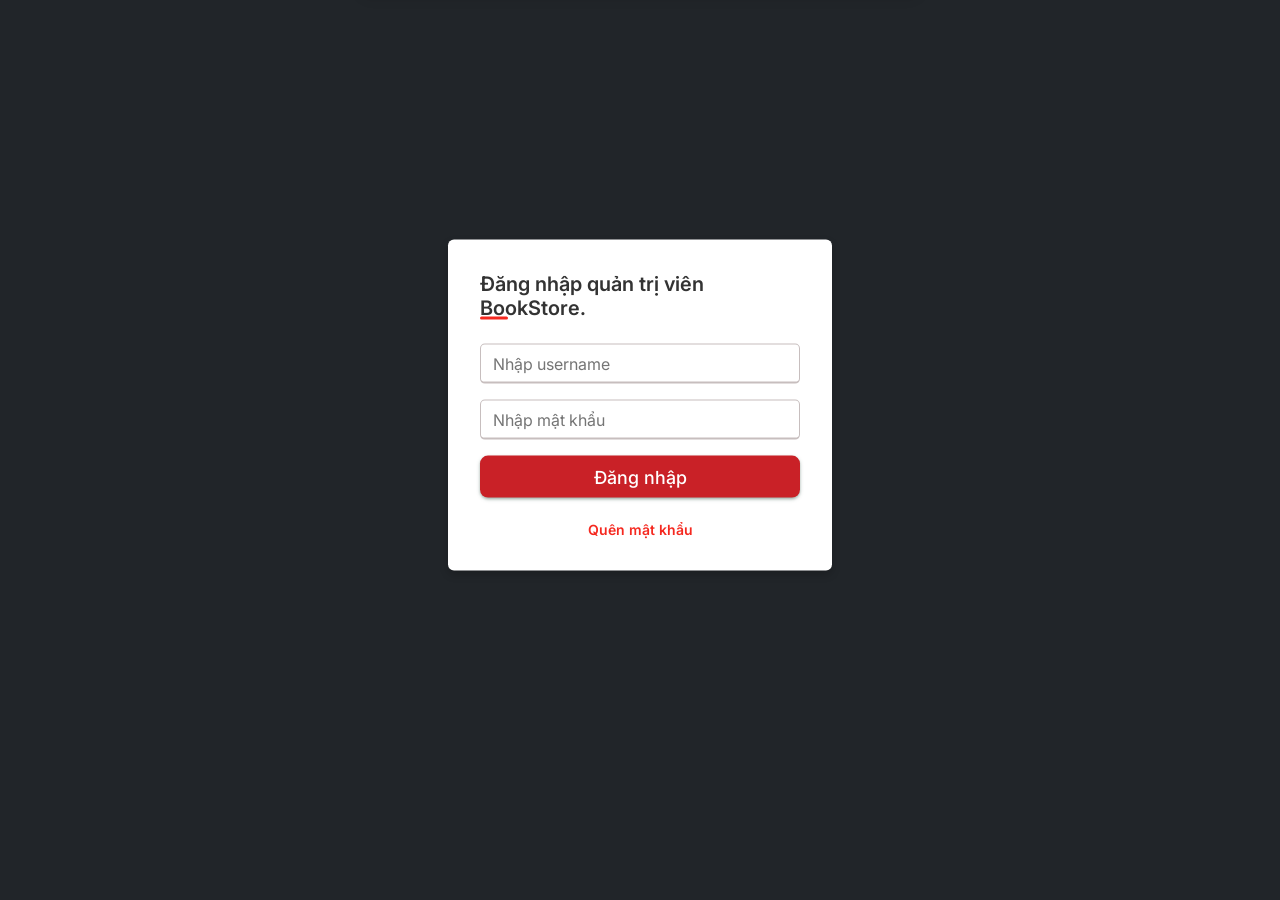
<file: book-shop/admin/index.html>
<!DOCTYPE html>
<html lang="en">
<head>
    <meta charset="UTF-8">
    <meta name="viewport" content="width=device-width, initial-scale=1.0">
    <title>Admin</title>

    <!-- Google Font -->
    <link rel="stylesheet" href="https://fonts.googleapis.com/css2?family=Nunito+Sans:wght@300;400;600;700;800;900&display=swap">
    <!-- CSS icon from Font Awesome -->
    <link rel="stylesheet" href="https://cdnjs.cloudflare.com/ajax/libs/font-awesome/6.4.2/css/all.min.css">
    <!-- CSS Bootstrap -->
    <link rel="stylesheet" href="https://cdn.jsdelivr.net/npm/bootstrap@5.3.3/dist/css/bootstrap.min.css" integrity="sha384-QWTKZyjpPEjISv5WaRU9OFeRpok6YctnYmDr5pNlyT2bRjXh0JMhjY6hW+ALEwIH" crossorigin="anonymous">
    <!-- CSS custom -->
    <link rel="stylesheet" href="assets/css/styles.css">
    <link rel="stylesheet" href="assets/css/notify.css">
</head>

<body>

    <!-- Pop up to show notifications -->
    <div id="notify">
        <div class="d-flex align-items-center">
            <div class="notify-status d-flex justify-content-center align-items-center px-3 px-md-4 fs-1">
                <i class="fa-solid fa-circle-check"></i>
                <i class="fa-solid fa-bug"></i>
                <i class="fa-solid fa-triangle-exclamation"></i>
                <i class="fa-regular fa-comment-dots"></i>
            </div>
    
            <div class="notify-content">
                <div id="notify-title">This is title</div>
                <div id="notify-message">This is a example message.</div>
            </div>
             
            <div id="notify-close-button" class="justify-content-center align-items-center px-2 px-md-3 fs-3">
                <i class="w-75 p-3 text-secondary fa-solid fa-xmark"></i>
            </div>
        </div>

        <div class="w-100 py-3 pe-4 justify-content-end notify-response" id="notify-response">
            <button class="ok me-2 fw-bold" id="ok">Ok</button>
            <button class="cancell fw-bold" id="cancell">Hủy</button>
        </div>
    </div>
    
    <!-- Loading animation -->
    <div id="popup-loader">
    	<div class="circle"></div>
    </div>

    <div class="container">
        <div id="form-signin" class="form">
            <h2>Đăng nhập quản trị viên BookStore.</h2>
    
            <form id="form-login" action="dashboard.html" class="mt-4">
                <div class="input-box">
                    <span class="label-error"></span>
                    <input type="text" placeholder="Nhập username" id="username" name="username">
                </div>
                <div class="input-box">
                    <span class="label-error"></span>
                    <input type="password" placeholder="Nhập mật khẩu" id="password" name="password">
                </div>
                <div class="input-box button">
                    <button type="submit">Đăng nhập</button>
                </div>
            </form>
    
            <h3 class="change-link m-0 pt-2 w-100 text-center"><a href="" class="link">Quên mật khẩu</a></h3>
        </div>
    </div>

    <script src="https://cdn.jsdelivr.net/npm/bootstrap@5.3.3/dist/js/bootstrap.bundle.min.js" integrity="sha384-YvpcrYf0tY3lHB60NNkmXc5s9fDVZLESaAA55NDzOxhy9GkcIdslK1eN7N6jIeHz" crossorigin="anonymous"></script>
    
    <!-- Custom JS -->
    <script src="assets/js/notify.js"></script>
    <script src="assets/js/validator.js"></script>
    <script src="assets/js/main.js"></script>
</body>
</html>
</file>
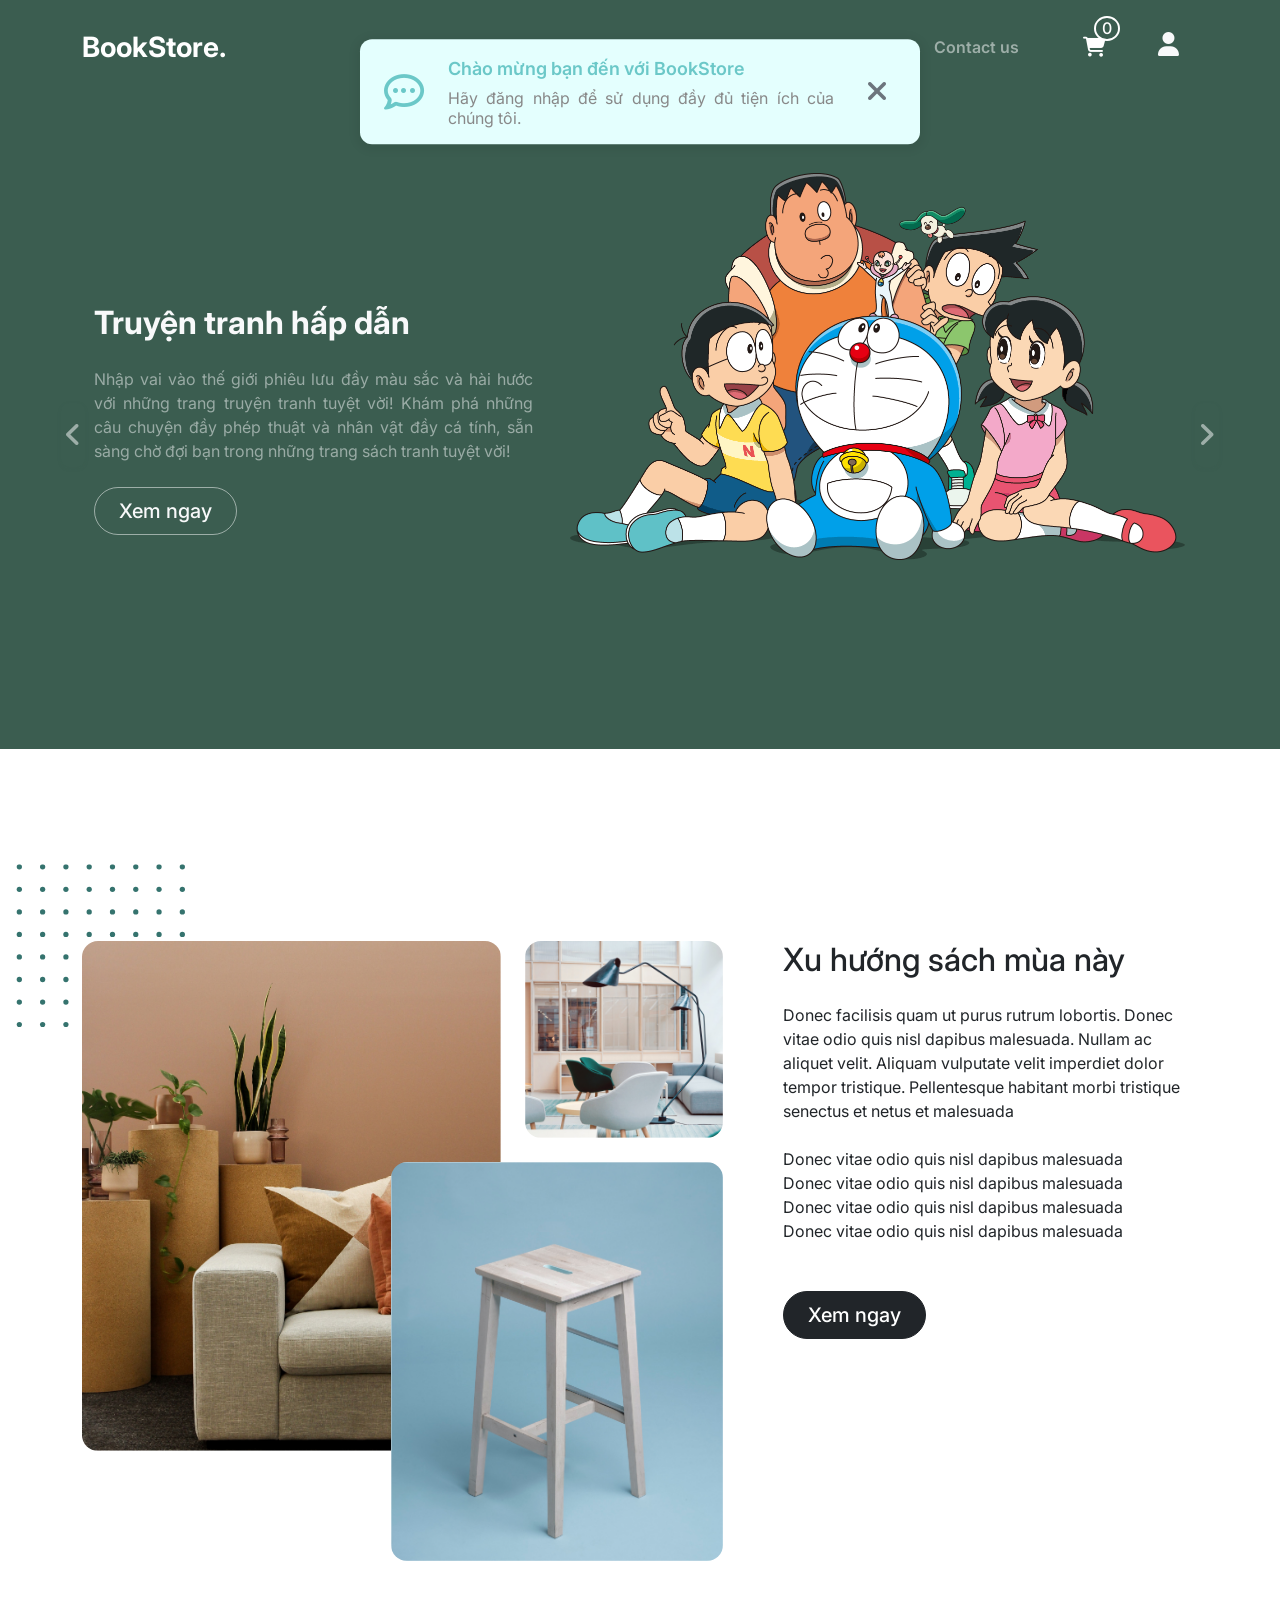
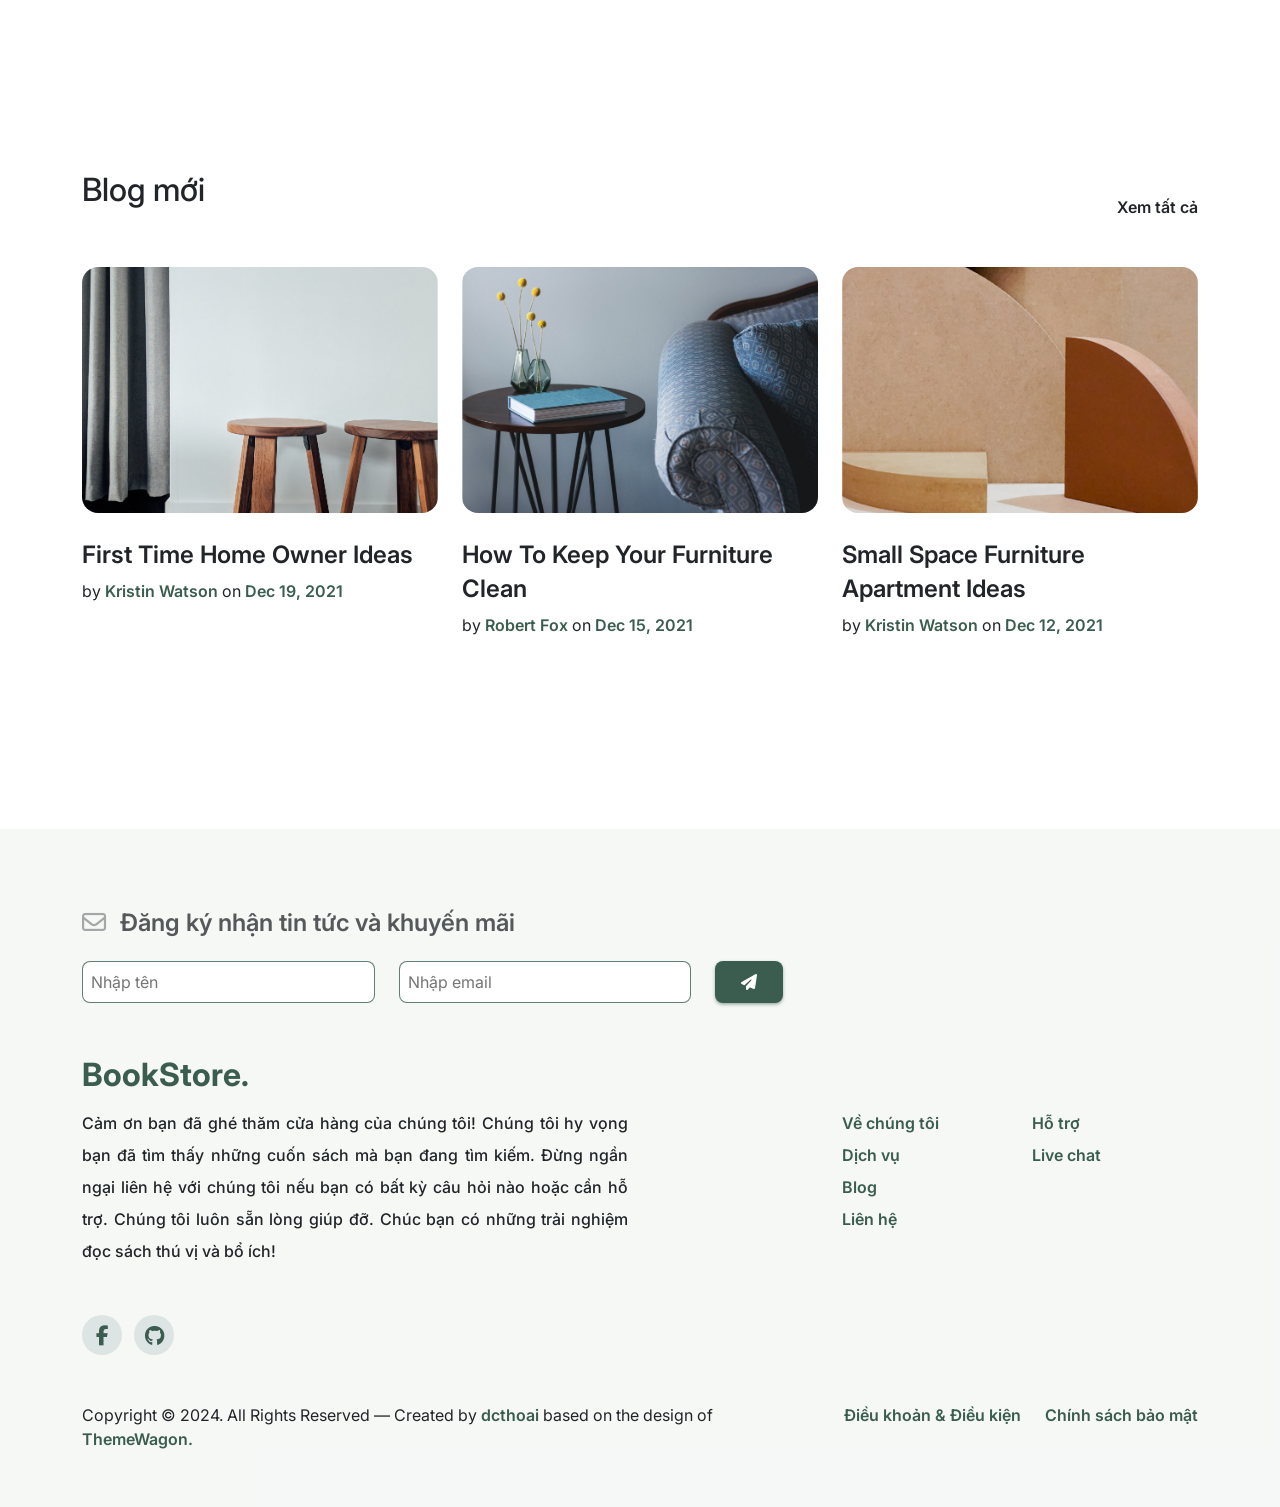
<file: book-shop/web/index.html>
<!DOCTYPE html>
<html lang="en">
<head>
    <meta charset="UTF-8">
    <meta name="viewport" content="width=device-width, initial-scale=1.0">
    <title>Trang chủ - Book Store</title>

    <link rel="shortcut icon" href="./assets/images/favi.png" type="image/x-icon">
    <!-- Google Font -->
    <link rel="stylesheet" href="https://fonts.googleapis.com/css2?family=Nunito+Sans:wght@300;400;600;700;800;900&display=swap">
    <!-- CSS icon from Font Awesome -->
    <link rel="stylesheet" href="https://cdnjs.cloudflare.com/ajax/libs/font-awesome/6.4.2/css/all.min.css">
    <!-- CSS Bootstrap -->
    <link rel="stylesheet" href="https://cdn.jsdelivr.net/npm/bootstrap@5.3.3/dist/css/bootstrap.min.css" integrity="sha384-QWTKZyjpPEjISv5WaRU9OFeRpok6YctnYmDr5pNlyT2bRjXh0JMhjY6hW+ALEwIH" crossorigin="anonymous">
    <!-- CSS custom -->
    <link rel="stylesheet" href="assets/css/styles.css">
    <link rel="stylesheet" href="assets/css/home.css">
    <link rel="stylesheet" href="assets/css/notify.css">
</head>

<body>
    <!-- Header -->
    <header class="header navbar navbar-expand-md py-4">
        <div class="container">
            <a href="index.html" class="fs-3 fw-bold">BookStore.</a>

            <button class="navbar-toggler" type="button" data-bs-toggle="collapse" data-bs-target="#header-navbar" aria-controls="header-navbar" aria-expanded="false" aria-label="Toggle navigation">
                <span class="navbar-toggler-icon"></span>
            </button>

            <div class="collapse navbar-collapse" id="header-navbar">
                <ul class="custom-navbar-link navbar-nav ms-auto mt-4 mt-md-0">
                    <li class="mt-3 mt-md-0 me-2 me-lg-4 active"><a class="p-2" href="index.html">Home</a></li>
                    <li class="mt-3 mt-md-0 me-2 me-lg-4"><a class="p-2" href="shop.html">Shop</a></li>
                    <li class="mt-3 mt-md-0 me-2 me-lg-4"><a class="p-2" href="blog.html">Blogs</a></li>
                    <li class="mt-3 mt-md-0 me-2 me-lg-4"><a class="p-2" href="about.html">About us</a></li>
                    <li class="mt-3 mt-md-0 me-2 me-lg-4"><a class="p-2" href="">Contact us</a></li>
                </ul>

                <ul class="navbar-nav mt-2 mt-md-0 fs-5">
                    <li class="mt-4 mt-md-0 mx-md-2 mx-lg-4">
                        <a class="p-2 d-block h-100 position-relative" href="cart.html">
                            <i class="fa-solid fa-cart-shopping"></i>
                            <span class="quantity-cart fs-6">0</span>
                        </a>
                    </li>
                    <li class="mt-3 mt-md-0 ms-1">
                        <div class="user" id="user-controls">
                            <div id="user-button" class="user__button w-100 h-100">
                            	<img class="user__button-avatar" src="assets/images/post-1.jpg" alt="avatar">
                            	<i class="user__button-icon fa-solid fa-user text-light"></i>
                            </div>
                                
                            <div class="user__nav" id="user-nav">
                                <a href="">Tài khoản</a>
                                <a href="/bookstore/cart">Giỏ hàng</a>
                                <a href="">Đơn hàng</a>
                                <a href="">Trợ giúp</a>
                                
                                <button id="logout" class="logout">Đăng xuất</button>
                            </div>
                        </div>
                    </li>
                </ul>
            </div>
        </div>
    </header>

    <div class="header-margin"></div>

    <!-- Pop up to show notifications -->
    <div id="notify">
        <div class="d-flex align-items-center">
            <div class="notify-status d-flex justify-content-center align-items-center px-3 px-md-4 fs-1">
                <i class="fa-solid fa-circle-check"></i>
                <i class="fa-solid fa-bug"></i>
                <i class="fa-solid fa-triangle-exclamation"></i>
                <i class="fa-regular fa-comment-dots"></i>
            </div>
    
            <div class="notify-content">
                <div id="notify-title">This is title</div>
                <div id="notify-message">This is a example message.</div>
            </div>
             
            <div id="notify-close-button" class="justify-content-center align-items-center px-2 px-md-3 fs-3">
                <i class="w-75 p-3 text-secondary fa-solid fa-xmark"></i>
            </div>
        </div>

        <div class="w-100 py-3 pe-4 justify-content-end notify-response" id="notify-response">
            <button class="ok me-2 fw-bold" id="ok">Ok</button>
            <button class="cancell fw-bold" id="cancell">Hủy</button>
        </div>
    </div>
    
    <!-- Loading animation -->
    <div id="popup-loader">
    	<div class="circle"></div>
    </div>
    
    <!-- Pop up form input -->
    <div class="popup" id="popup">
    	<div class="popup-wrapper">
    		<button id="popup-close-button" ><span class="fa-solid fa-xmark"></span></button>
    		<div id="popup-content" class="popup-content"></div>  	
    	</div>
    </div>

    <!-- Slider -->
    <div class="slider">
        <div class="container">
            <div id="carouselExample" class="carousel slide touch" data-bs-ride="carousel" data-bs-interval="5000" data-bs-touch="true">
                <div class="carousel-inner">
                    <div class="carousel-item active">
                        <div class="row justify-content-between align-items-center">
                            <div class="col-12 col-lg-5 ps-md-4">
                                <h1 class="mb-4 fw-bold fs-2 text-light">Truyện tranh hấp dẫn</h1>
                                <p class="mb-4 slide-caption opacity-50 fs-6 text-light">
                                    Nhập vai vào thế giới phiêu lưu đầy màu sắc và hài hước với những trang truyện tranh tuyệt vời! 
                                	Khám phá những câu chuyện đầy phép thuật và nhân vật đầy cá tính, 
                                	sẵn sàng chờ đợi bạn trong những trang sách tranh tuyệt vời!
                                </p>
                                <a href="" class="btn rounded-5 px-4 py-2 fs-5 fw-medium text-light explore">Xem ngay</a>
                            </div>

                            <div class="col-sm-12 col-lg-7 pt-5 pt-lg-0 slide-img">
                                <img src="./assets/images/comic.png" alt="slide image">
                            </div>
                        </div>
                    </div>

                    <div class="carousel-item">
                        <div class="row justify-content-between align-items-center">
                            <div class="col-12 col-lg-5 ps-md-4">
                                <h1 class="mb-4 fw-bold fs-2 text-light">Khám phá khoa học</h1>
                                <p class="mb-4 slide-caption opacity-50 fs-6 text-light">
                                    Kích thích sự tò mò và khám phá với cuốn sách khoa học đầy màu sắc,
                                	mang đến những hiểu biết mới mẻ và hấp dẫn cho các trẻ nhỏ!
                                </p>
                                <a href="" class="btn rounded-5 px-4 py-2 fs-5 fw-medium text-light explore">Xem ngay</a>
                            </div>

                            <div class="col-sm-12 col-lg-7 pt-5 pt-lg-0 slide-img">
                                <img src="./assets/images/science.png" alt="slide image">
                            </div>
                        </div>
                    </div>

                    <div class="carousel-item">
                        <div class="row justify-content-between align-items-center">
                            <div class="col-12 col-lg-5 ps-md-4">
                                <h1 class="mb-4 fw-bold fs-2 text-light">Cùng nhau vào bếp</h1>
                                <p class="mb-4 slide-caption opacity-50 fs-6 text-light">
                                    Khám phá hương vị thế giới và học cách trở thành đầu bếp tài ba với những công thức đơn giản
                                    và ngon miệng từ cuốn sách nấu ăn độc đáo này! 
                                    Từ món ăn truyền thống đến những món mới lạ, tất cả đều sẽ được tiết lộ bí mật trong từng trang sách, 
                                    mang lại cho bạn trải nghiệm ẩm thực tuyệt vời nhất.
                                </p>
                                <a href="" class="btn rounded-5 px-4 py-2 fs-5 fw-medium text-light explore">Xem ngay</a>
                            </div>

                            <div class="col-sm-12 col-lg-7 pt-5 pt-lg-0 slide-img">
                                <img src="./assets/images/cooking.png" alt="slide image">
                            </div>
                        </div>
                    </div>
                </div>
        
                <button class="d-none d-md-block carousel-control-prev" type="button" data-bs-target="#carouselExample" data-bs-slide="prev">
                    <i class="fa-solid fa-angle-left"></i>
                </button>
                
                <button class="d-none d-md-block carousel-control-next" type="button" data-bs-target="#carouselExample" data-bs-slide="next">
                    <i class="fa-solid fa-angle-right"></i>
                </button>
            </div>
        </div>
    </div>

    <!-- Season trending -->
    <div class="season-trending">
        <div class="container">
            <div class="row justify-content-between">
                <div class="col-lg-7 mb-5 mb-lg-0">
                    <div class="row align-items-start img-wrapper">
                        <div class="col-8"><img class="img-1 rounded-4" src="assets/images/img-grid-1.jpg" alt="trending-img"></div>
                        <div class="col-4 position-relative">
                            <img class="img-2 rounded-4" src="assets/images/img-grid-2.jpg" alt="trending-img">
                            <img class="img-3 rounded-4" src="assets/images/img-grid-3.jpg" alt="trending-img">
                        </div>
                    </div>
                </div>

                <div class="col-lg-5 pt-5 pt-lg-0 ps-lg-5 mt-5 mt-lg-0">
                    <h2 class="mb-4 fs-2 text-dark">Xu hướng sách mùa này</h2>
                    <p>Donec facilisis quam ut purus rutrum lobortis. Donec vitae odio quis nisl dapibus malesuada. Nullam ac aliquet velit. Aliquam vulputate velit imperdiet dolor tempor tristique. Pellentesque habitant morbi tristique senectus et netus et malesuada</p>

                    <ul class="list-unstyled my-4">
                        <li>Donec vitae odio quis nisl dapibus malesuada</li>
                        <li>Donec vitae odio quis nisl dapibus malesuada</li>
                        <li>Donec vitae odio quis nisl dapibus malesuada</li>
                        <li>Donec vitae odio quis nisl dapibus malesuada</li>
                    </ul>

                    <a herf="" class="btn btn-dark mt-4 px-4 py-2 fs-5 fw-medium rounded-5">Xem ngay</a>
                </div>
            </div>
        </div>
    </div>

    <!-- Recent blog -->
    <div class="blog">
        <div class="container">
            <div class="row mb-5">
                <div class="col-md-6">
                    <h2 class="fs-2 text-dark">Blog mới</h2>
                </div>
                <div class="col-md-6 pt-4 text-start text-md-end">
                    <a href="#" class="fs-6 text-decoration-none text-dark">Xem tất cả</a>
                </div>
            </div>

            <div class="row">
                <div class="col-12 col-sm-6 col-md-4 mb-4 mb-md-0">
                    <div class="post-entry">
                        <a href="#" class="post-thumbnail"><img src="assets/images/post-1.jpg" alt="Image" class="img-fluid rounded-4"></a>
                        <div class="mt-4">
                            <h3><a class="text-decoration-none text-dark fs-4" href="#">First Time Home Owner Ideas</a></h3>
                            <div class="meta">
                                <span>by <a href="#">Kristin Watson</a></span> <span>on <a href="#">Dec 19, 2021</a></span>
                            </div>
                        </div>
                    </div>
                </div>

                <div class="col-12 col-sm-6 col-md-4 mb-4 mb-md-0">
                    <div class="post-entry">
                        <a href="#" class="post-thumbnail"><img src="assets/images/post-2.jpg" alt="Image" class="img-fluid rounded-4"></a>
                        <div class="mt-4">
                            <h3><a class="text-decoration-none text-dark fs-4" href="#">How To Keep Your Furniture Clean</a></h3>
                            <div class="meta">
                                <span>by <a href="#">Robert Fox</a></span> <span>on <a href="#">Dec 15, 2021</a></span>
                            </div>
                        </div>
                    </div>
                </div>

                <div class="col-12 col-sm-6 col-md-4 mb-4 mb-md-0">
                    <div class="post-entry">
                        <a href="#" class="post-thumbnail"><img src="assets/images/post-3.jpg" alt="Image" class="img-fluid rounded-4"></a>
                        <div class="mt-4">
                            <h3><a class="text-decoration-none text-dark fs-4" href="#">Small Space Furniture Apartment Ideas</a></h3>
                            <div class="meta">
                                <span>by <a href="#">Kristin Watson</a></span> <span>on <a href="#">Dec 12, 2021</a></span>
                            </div>
                        </div>
                    </div>
                </div>
            </div>
        </div>
    </div>

    <!-- Footer -->
    <footer class="footer">
        <div class="container">
            <div class="row">
                <div class="col-lg-8">
                    <h3 class="mb-4 fs-4 opacity-75">
                        <i class="fa-regular fa-envelope me-2 opacity-50"></i>
                        <span class="fw-semibold">Đăng ký nhận tin tức và khuyến mãi</span>
                    </h3>

                    <form action="" class="row">
                        <div class="col-12 col-sm-8 col-md-5 mb-3 mb-md-0"><input class="w-100 w-sm-75 w-md-auto" type="text" name="name" id="" placeholder="Nhập tên"></div>
                        <div class="col-12 col-sm-8 col-md-5 mb-3 mb-md-0"><input class="w-100 w-sm-75 w-md-auto" type="email" name="email" id="" placeholder="Nhập email"></div>
                        <div class="col-12 col-sm-8 col-md-auto">
                            <button class="w-100 w-md-auto" type="button">
                                <span class="fa fa-paper-plane"></span>
                            </button>
                        </div>
                    </form>
                </div>
            </div>

            <div class="row pt-5 pb-2">
                <a href="index.html" class="footer__logo fs-2 fw-bold">BookStore.</a>
            </div>

            <div class="row">
                <div class="col-lg-6">
                    <p class="fs-6 fw-medium lh-lg" style="text-align: justify;">
                        Cảm ơn bạn đã ghé thăm cửa hàng của chúng tôi! 
                    	Chúng tôi hy vọng bạn đã tìm thấy những cuốn sách mà bạn đang tìm kiếm. 
                    	Đừng ngần ngại liên hệ với chúng tôi nếu bạn có bất kỳ câu hỏi nào hoặc cần hỗ trợ. 
                    	Chúng tôi luôn sẵn lòng giúp đỡ. Chúc bạn có những trải nghiệm đọc sách thú vị và bổ ích!
                    </p>
                    
                    <ul class="footer__social-link my-5">
                        <li class="d-inline-block">
                            <a href=""><span class="fa-brands fa-facebook-f fs-5"></span></a>
                        </li>
                        <li class="d-inline-block ms-2">
                            <a href=""><span class="fa-brands fa-github fs-5"></span></a>
                        </li>
                    </ul>
                </div>

                <div class="col-lg-6">
                    <div class="row">
                        <div class="col-0 col-lg-4"></div>

                        <div class="col-6 col-md-4">
                            <ul class="lh-lg">
                                <li><a href="">Về chúng tôi</a></li>
                                <li><a href="">Dịch vụ</a></li>
                                <li><a href="">Blog</a></li>
                                <li><a href="">Liên hệ</a></li>
                            </ul>
                        </div>

                        <div class="col-6 col-md-4">
                            <ul class="lh-lg">
                                <li><a href="">Hỗ trợ</a></li>
                                <li><a href="">Live chat</a></li>
                            </ul>
                        </div>
                    </div>
                </div>
            </div>

            <div class="row py-5 pt-lg-0">
                <div class="col-lg-6 col-xl-8">
                    <p class="mb-2 text-start">
                        Copyright &copy; 2024. All Rights Reserved &mdash; 
                        Created by <a href="https://github.com/dcthoai/book-shop-template">dcthoai</a>
                        based on the design of <a href="https://themewagon.github.io/furni">ThemeWagon.</a>
                    </p>
                </div>

                <div class="col-lg-6 col-xl-4 pt-4 pt-lg-0 text-center text-lg-end">
                    <ul class="d-inline-flex ms-auto flex-wrap">
                        <li class="me-4"><a href="">Điều khoản &amp; Điều kiện</a></li>
                        <li><a href="">Chính sách bảo mật</a></li>
                    </ul>
                </div>
            </div>
        </div>
    </footer>

    <script src="https://cdn.jsdelivr.net/npm/bootstrap@5.3.3/dist/js/bootstrap.bundle.min.js" integrity="sha384-YvpcrYf0tY3lHB60NNkmXc5s9fDVZLESaAA55NDzOxhy9GkcIdslK1eN7N6jIeHz" crossorigin="anonymous"></script>
    
    <script src="assets/js/notify.js"></script>
    <script src="assets/js/main.js"></script>
    <script src="assets/js/validator.js"></script>
    <script src="assets/js/authenticate.js"></script>
</body>
</html>
</file>
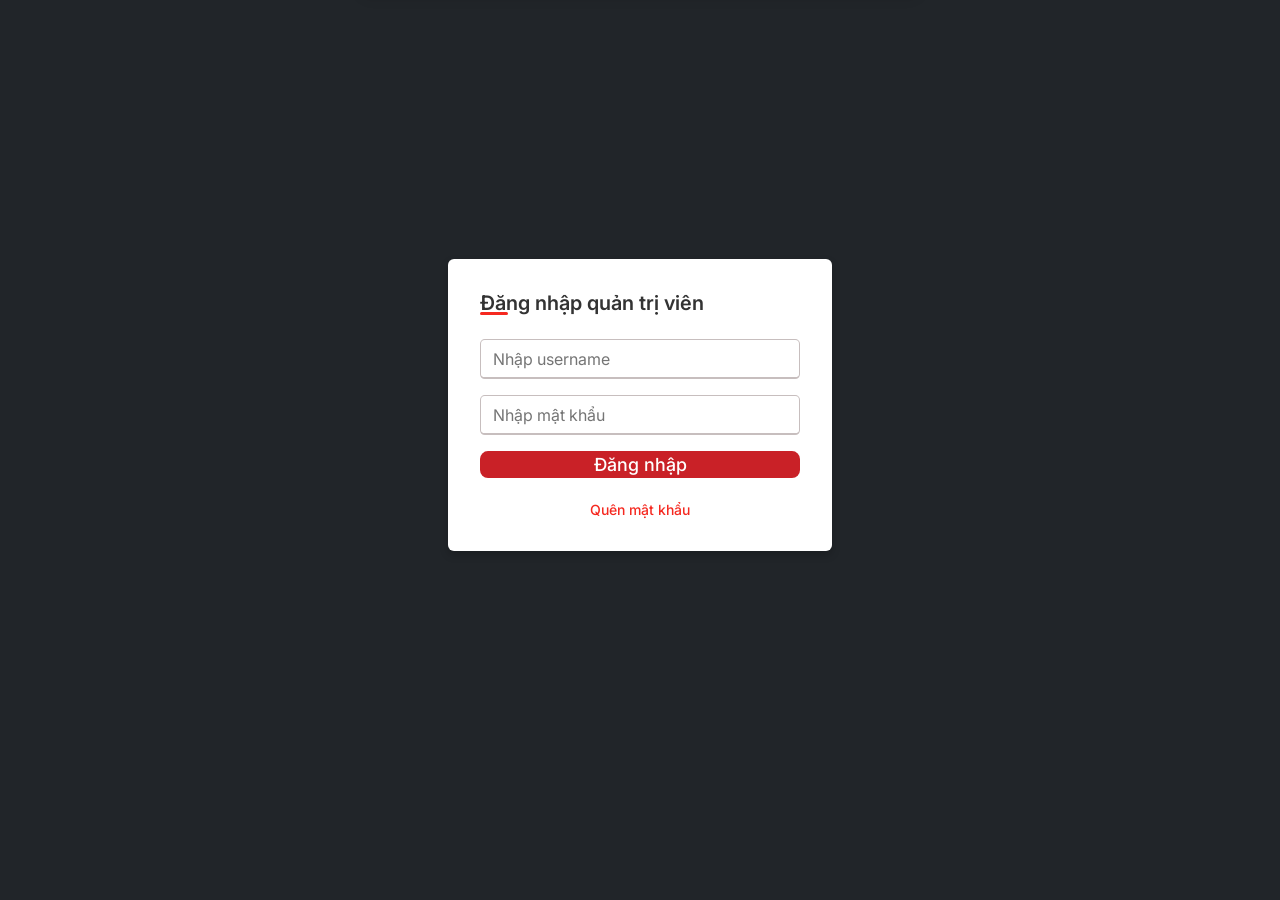
<file: nextgen/admin/index.html>
<!DOCTYPE html>
<html lang="en">
<head>
    <meta charset="UTF-8">
    <meta name="viewport" content="width=device-width, initial-scale=1.0">
    <title>Admin</title>

    <!-- CSS icon from Font Awesome -->
    <link rel="stylesheet" href="https://cdnjs.cloudflare.com/ajax/libs/font-awesome/6.4.2/css/all.min.css">
    <!-- CSS Bootstrap -->
    <link rel="stylesheet" href="../assets/css/bootstrap.min.css">
    <!-- CSS custom -->
    <link rel="stylesheet" href="../assets/css/admin/notify.css">
    <link rel="stylesheet" href="../assets/css/admin/styles.css">
</head>

<body>

    <!-- Pop up to show notifications -->
    <div id="notify">
        <div class="d-flex align-items-center">
            <div class="notify-status d-flex justify-content-center align-items-center px-3 px-md-4 fs-1">
                <i class="fa-solid fa-circle-check"></i>
                <i class="fa-solid fa-bug"></i>
                <i class="fa-solid fa-triangle-exclamation"></i>
                <i class="fa-regular fa-comment-dots"></i>
            </div>
    
            <div class="notify-content">
                <div id="notify-title">This is title</div>
                <div id="notify-message">This is a example message.</div>
            </div>
             
            <div id="notify-close-button" class="justify-content-center align-items-center px-2 px-md-3 fs-3">
                <i class="w-75 p-3 text-secondary fa-solid fa-xmark"></i>
            </div>
        </div>

        <div class="w-100 py-3 pe-4 justify-content-end notify-response" id="notify-response">
            <button class="ok me-2 fw-bold" id="ok">Ok</button>
            <button class="cancell fw-bold" id="cancell">Hủy</button>
        </div>
    </div>
    
    <!-- Loading animation -->
    <div id="popup-loader">
    	<div class="circle"></div>
    </div>

    <div class="container">
        <div id="form-signin" class="form">
            <h2>Đăng nhập quản trị viên</h2>
    
            <form id="form-login" action="dashboard.html" class="mt-4">
                <div class="input-box">
                    <span class="label-error"></span>
                    <input type="text" placeholder="Nhập username" id="username" name="username">
                </div>
                <div class="input-box">
                    <span class="label-error"></span>
                    <input type="password" placeholder="Nhập mật khẩu" id="password" name="password">
                </div>
                <div class="input-box button">
                    <button type="submit">Đăng nhập</button>
                </div>
            </form>
    
            <h3 class="change-link m-0 pt-2 w-100 text-center"><a href="" class="link">Quên mật khẩu</a></h3>
        </div>
    </div>

    <script src="../assets/js/bootstrap.bundle.min.js"></script>
    
    <!-- Custom JS -->
    <script src="../assets/js/admin/notify.js"></script>
    <script src="../assets/js/admin/validator.js"></script>
    <script src="../assets/js/admin/main.js"></script>
</body>
</html>
</file>
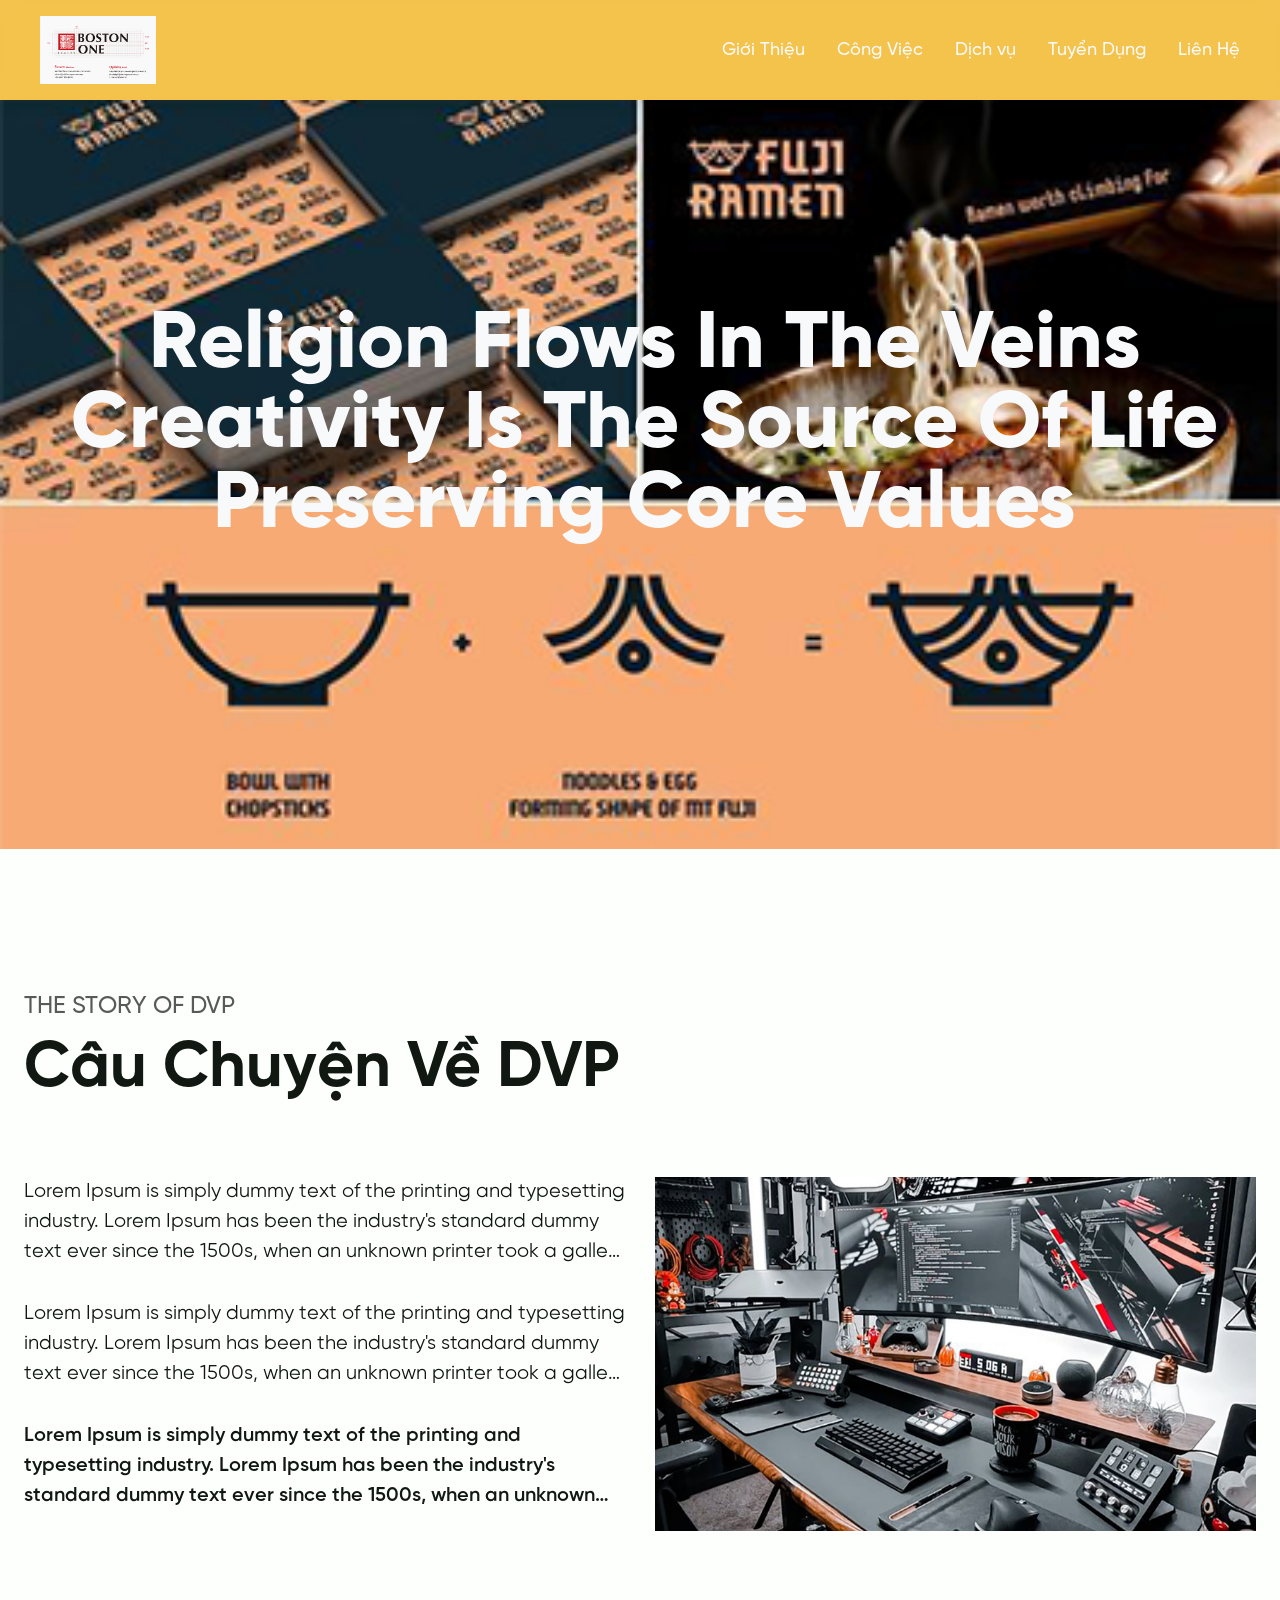
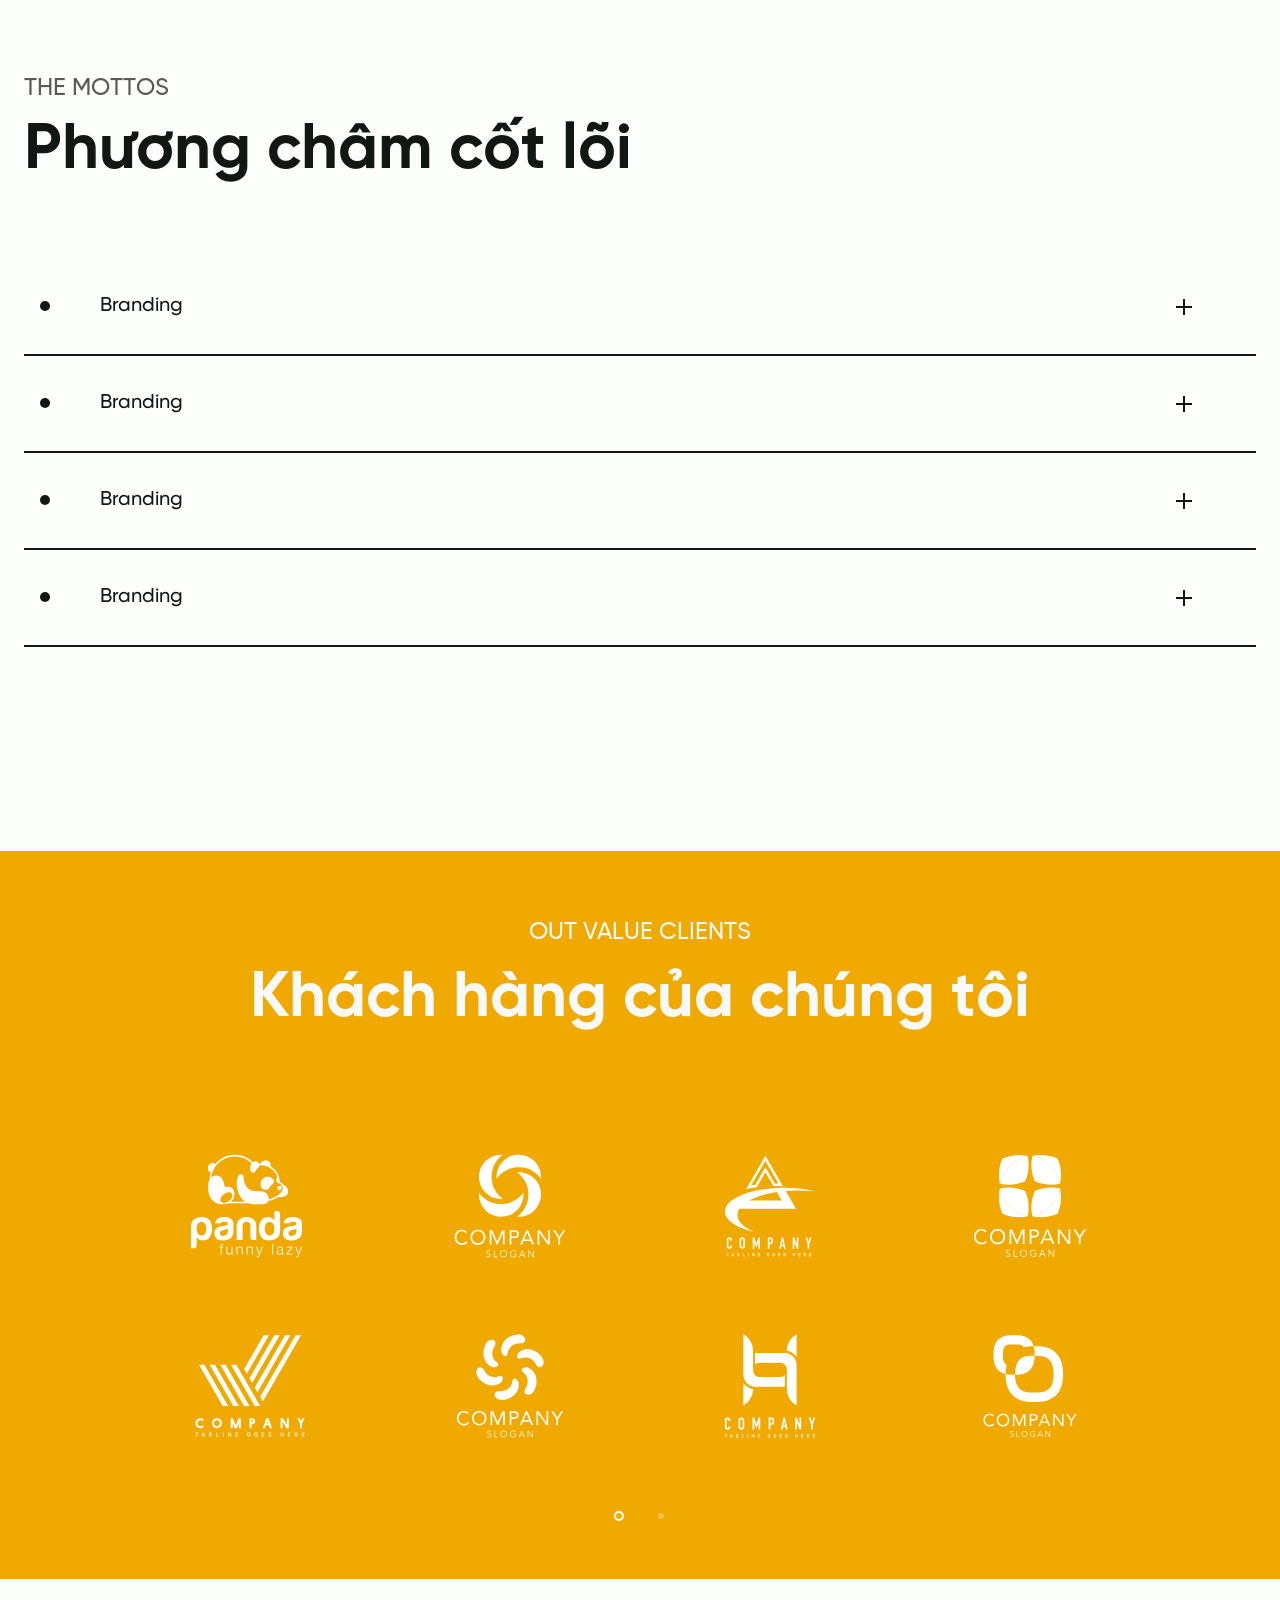
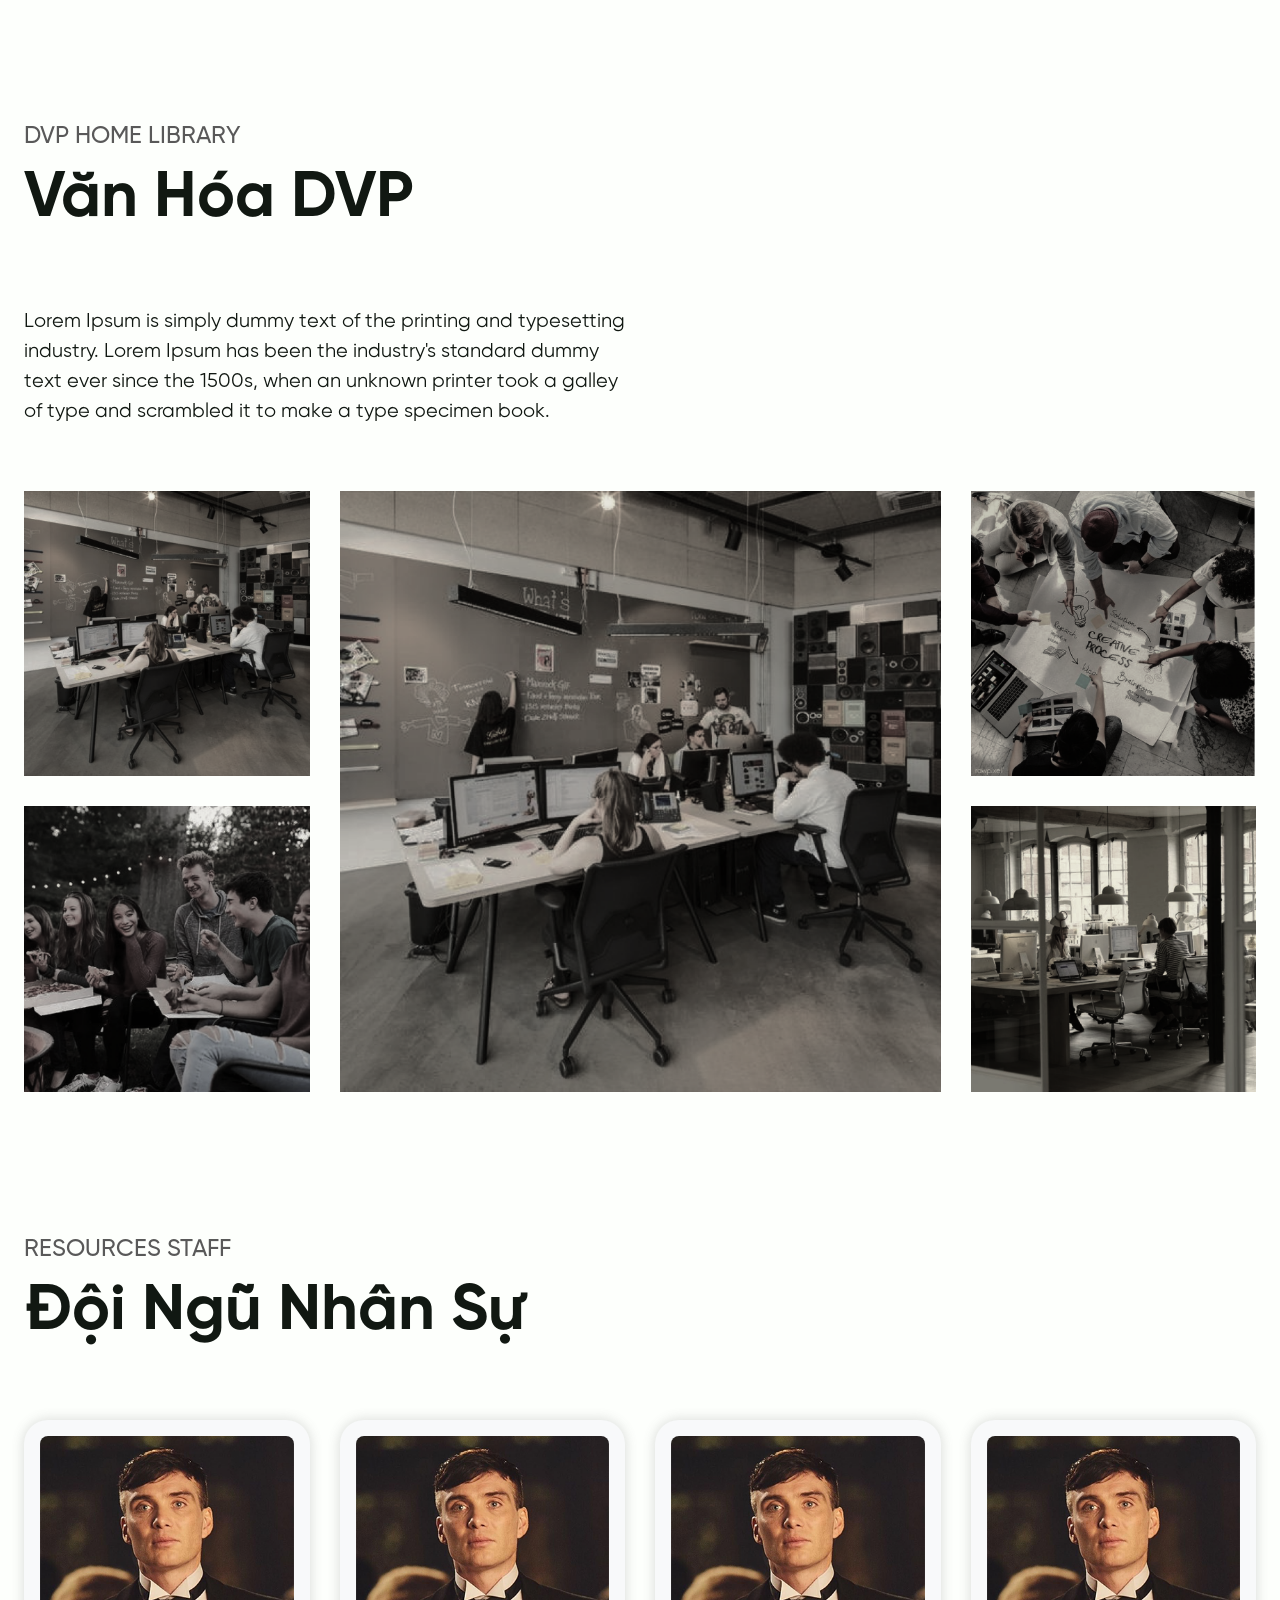
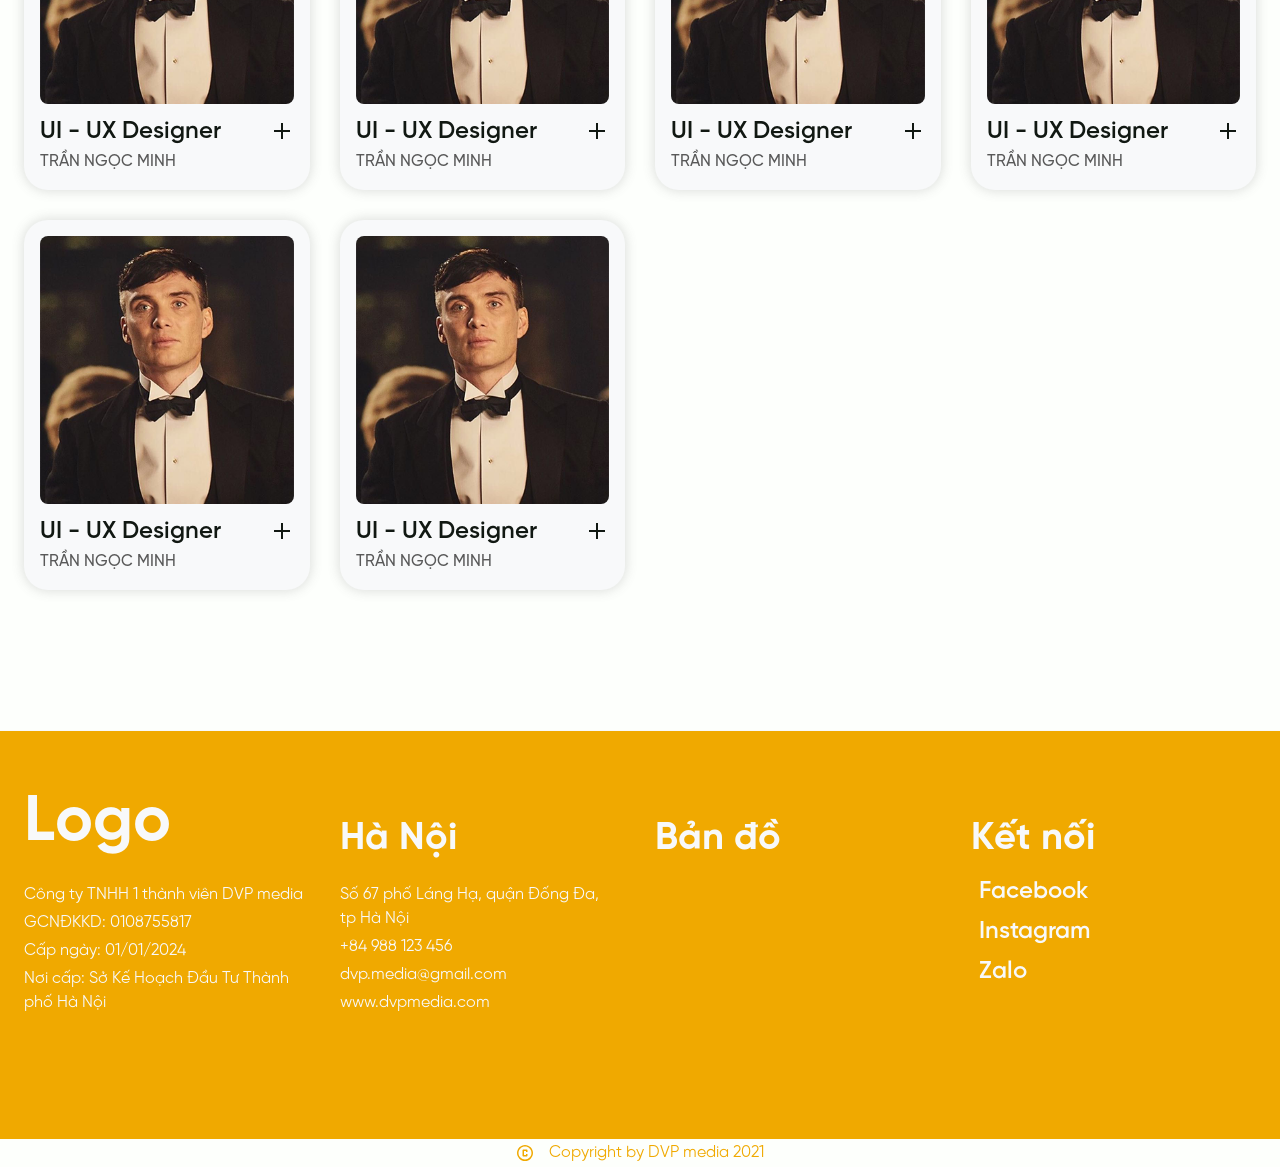
<file: nextgen/about.html>
<!DOCTYPE html>
<html lang="en">

<head>
    <meta charset="UTF-8">
    <meta name="viewport" content="width=device-width, initial-scale=1.0">
    <!-- Website name -->
    <title>Giới thiệu - DVP</title>
    <!-- Favicon -->
    <link rel="shortcut icon" href="" type="image/x-icon">

    <!-- Awesome icon -->
    <link rel="stylesheet" href="https://cdnjs.cloudflare.com/ajax/libs/font-awesome/6.5.2/css/all.min.css">
    <!-- Bootstrap 5.3.3 -->
    <link rel="stylesheet" href="./assets/css/bootstrap.min.css">
    <!-- Custom base css -->
    <link rel="stylesheet" href="./assets/css/font.css">
    <link rel="stylesheet" href="./assets/css/base.css">
    <link rel="stylesheet" href="./assets/css/styles.css">
    <link rel="stylesheet" href="./assets/css/animations.css">
    <!-- Custom styles css -->
    <link rel="stylesheet" href="./assets/css/about.css">
</head>

<body>
    <!-- Header navbar -->
    <header>
        <div class="wrapper d-flex justify-content-center justify-content-md-between align-items-center">
            <a href="./index.html" class="header__logo">
                <img src="./assets/img/carousel/carousel-2.png" alt="Logo">
            </a>

            <ul class="header__nav d-none d-md-flex justify-content-between align-items-center">
                <li class="header__nav-link">
                    <a href="./about.html">Giới Thiệu</a>
                </li>
                <li class="header__nav-link">
                    <a href="./work.html">Công Việc</a>
                </li>
                <li class="header__nav-link">
                    <a href="./quote.html">Dịch vụ</a>
                </li>
                <li class="header__nav-link">
                    <a href="./hiring.html">Tuyển Dụng</a>
                </li>
                <li class="header__nav-link">
                    <a href="./contact.html">Liên Hệ</a>
                </li>
            </ul>
        </div>
    </header>
    <!-- End: Header navbar -->

    <!-- Navbar mobile -->
    <nav class="mobile-nav d-md-none">
        <div class="navbar d-flex align-items-center justify-content-around">
            <a class="navbar__item active d-flex flex-column justify-content-between align-items-center" id="home-icon" href="./index.html">
                <img src="./assets/img/others/home-icon.png" alt="home-icon">
                <div class="navbar__item-text">Home</div>
            </a>
            <div class="navbar__item d-flex flex-column justify-content-between align-items-center">
                <img src="./assets/img/others/phone-icon.png" alt="phone-icon">
                <div class="navbar__item-text">Call</div>
            </div>
            <div class="navbar__item nav-menu d-flex justify-content-center align-items-center">
                <div class="navbar__item-btn d-flex justify-content-center align-items-center">
                    <svg width="16" height="16" viewBox="0 0 16 16" xmlns="http://www.w3.org/2000/svg">
                        <rect x="7.27271" width="1.45455" height="16"/>
                        <rect x="16" y="7.27274" width="1.45455" height="16" transform="rotate(90 16 7.27274)"/>
                    </svg>
                </div>
                <div class="navbar__item-text more">More</div>
            </div>
            <div class="navbar__item d-flex flex-column justify-content-between align-items-center">
                <img src="./assets/img/others/message-icon.png" alt="message-icon">
                <div class="navbar__item-text">Form</div>
            </div>
            <div class="navbar__item d-flex flex-column justify-content-between align-items-center">
                <img src="./assets/img/others/link-icon.png" alt="link-icon">
                <div class="navbar__item-text">Social</div>
            </div>

            <div class="call navbar__form">
                <a href="" class="phone d-flex flex-column">
                    <div class="label">
                        <svg width="16" height="16" viewBox="0 0 16 16" fill="none" xmlns="http://www.w3.org/2000/svg">
                            <mask id="mask0_1713_8282" style="mask-type:alpha" maskUnits="userSpaceOnUse" x="0" y="0" width="16" height="16">
                                <rect width="16" height="16" fill="#D9D9D9"/>
                            </mask>
                            <g mask="url(#mask0_1713_8282)">
                                <path d="M11.0011 6.71256V4.9989H9.28744V3.71366H11.0011V2H12.2863V3.71366H14V4.9989H12.2863V6.71256H11.0011ZM13.0539 13.9778C11.614 13.8707 10.2484 13.5166 8.9572 12.9157C7.66601 12.3147 6.50869 11.5025 5.48525 10.479C4.46182 9.45561 3.65557 8.30127 3.0665 7.01602C2.47743 5.73078 2.12339 4.36818 2.00438 2.92823C1.98058 2.67832 2.05369 2.46114 2.2237 2.27668C2.39369 2.09223 2.6062 2 2.86121 2H5.2889C5.4912 2 5.66674 2.06248 5.81549 2.18743C5.96425 2.31239 6.06242 2.47007 6.11003 2.66047L6.53844 4.55264C6.56224 4.70734 6.55332 4.8561 6.51167 4.9989C6.47001 5.14171 6.40159 5.26071 6.30638 5.35592L4.57487 7.10528C4.81288 7.55749 5.08659 7.99186 5.396 8.40837C5.70541 8.82489 6.05034 9.21751 6.43078 9.58623C6.78817 9.94343 7.16916 10.2738 7.57378 10.5772C7.97839 10.8807 8.40681 11.1514 8.85902 11.3894L10.6262 9.67577C10.7214 9.58056 10.8404 9.51214 10.9832 9.47048C11.126 9.42883 11.2748 9.41991 11.4295 9.44371L13.3395 9.85427C13.5418 9.91377 13.7025 10.0179 13.8215 10.1667C13.9405 10.3154 14 10.4909 14 10.6933V13.1209C14 13.3759 13.9048 13.5885 13.7144 13.7585C13.524 13.9285 13.3038 14.0016 13.0539 13.9778ZM3.9858 5.85573L5.23535 4.60619L4.92903 3.28524H3.32533C3.38483 3.73746 3.46813 4.1748 3.57524 4.59727C3.68234 5.01973 3.8192 5.43922 3.9858 5.85573ZM10.1264 11.9963C10.5441 12.1658 10.9699 12.3004 11.4036 12.4002C11.8374 12.4999 12.2744 12.5795 12.7148 12.639V11.0324L11.376 10.7468L10.1264 11.9963Z" fill="#F8F9FA"/>
                            </g>
                        </svg>
                            
                        Gọi ngay
                    </div>
                    <div class="text">+84 988 081 135</div>
                </a>
                
                <a href="" class="zalo d-flex flex-column">
                    <div class="label">
                        <svg width="16" height="16" viewBox="0 0 16 16" fill="none" xmlns="http://www.w3.org/2000/svg">
                            <path d="M12.22 13.9533H3.80671C2.81338 13.9533 2.00671 13.1067 2.00671 12.06V3.89333C2.00671 2.84667 2.81338 2 3.80671 2H12.2267C13.22 2 14.0267 2.84667 14.0267 3.89333V12.06C14.0267 13.1067 13.2134 13.9533 12.2267 13.9533H12.22ZM3.80671 2.28C2.96005 2.28 2.27338 3.00667 2.27338 3.89333V12.06C2.27338 12.9467 2.96005 13.6733 3.80671 13.6733H12.2267C13.0734 13.6733 13.76 12.9467 13.76 12.06V3.89333C13.76 3.00667 13.0734 2.28 12.2267 2.28H3.80671Z" fill="#F8F9FA"/>
                            <path d="M5.63339 14.02C4.91339 14.02 4.19339 14.0467 3.47339 14.02C2.62672 13.9867 1.97339 13.24 1.97339 12.34C1.97339 9.46001 1.97339 6.57334 1.97339 3.69334C1.97339 2.70001 2.70006 2.01334 3.54672 2.00001C4.43339 1.97334 5.32006 2.00001 6.20006 2.00001C6.22006 2.00001 6.23339 2.00001 6.24672 2.02001C6.24672 2.06668 6.19339 2.07334 6.16005 2.09334C5.64672 2.42001 5.17339 2.80668 4.77339 3.28001C4.11339 4.06001 3.65339 4.96668 3.50006 6.01334C3.22672 7.86668 3.77339 9.43334 5.02006 10.74C5.24006 10.9733 5.26672 11.1533 5.09339 11.4733C4.88005 11.8533 4.56006 12.1067 4.21339 12.3467C4.17339 12.3733 4.14006 12.3933 4.10672 12.4267C4.05339 12.4733 4.08672 12.5067 4.13339 12.52C4.14672 12.5467 4.15339 12.5733 4.17339 12.5933C4.47339 12.88 4.76006 13.1733 5.06006 13.4667C5.20006 13.6 5.33339 13.74 5.47339 13.88C5.52672 13.9267 5.61339 13.9467 5.63339 14.04V14.02Z" fill="#F8F9FA"/>
                            <path d="M5.6333 14.0133C5.61997 13.92 5.52663 13.9 5.4733 13.84C5.33997 13.7 5.19997 13.56 5.05997 13.4267C4.75997 13.14 4.47997 12.84 4.1733 12.5533C4.1533 12.5333 4.14663 12.5067 4.1333 12.48C4.80663 12.6133 5.45997 12.52 6.10663 12.3133C6.32663 12.24 6.53997 12.18 6.75997 12.12C6.9133 12.08 7.05997 12.0867 7.2133 12.14C8.87997 12.7467 10.5266 12.6933 12.1466 11.94C12.8133 11.6333 13.4066 11.2067 13.92 10.6667C13.9466 10.64 13.9666 10.6 14.0133 10.5933C14.0333 10.6333 14.0266 10.6733 14.0266 10.7133V12.3267C14.0266 13.26 13.3266 14.0067 12.4333 14.0133C11.4866 14.0133 10.54 14.0133 9.5933 14.0133H5.7933C5.73997 14.0267 5.68663 14.0133 5.6333 14.0133Z" fill="#F8F9FA"/>
                            <path d="M6.04003 7.83334H7.18003C7.3867 7.83334 7.50003 7.92667 7.52003 8.1C7.54003 8.32 7.4267 8.46 7.20003 8.46667C6.77337 8.46667 6.3467 8.46667 5.9267 8.46667C5.80003 8.46667 5.68003 8.46667 5.56003 8.46667C5.4067 8.45334 5.26003 8.42667 5.1867 8.26C5.11337 8.09334 5.1667 7.94667 5.2667 7.80667C5.67337 7.26 6.08003 6.72 6.4867 6.18C6.5067 6.15334 6.53337 6.11334 6.56003 6.08667C6.54003 6.04 6.50003 6.06 6.4667 6.06H5.61337C5.5467 6.06 5.4867 6.06 5.42003 6.03334C5.29337 6 5.2067 5.88667 5.2067 5.75334C5.2067 5.62 5.2867 5.51334 5.41337 5.46667C5.47337 5.44667 5.54003 5.44 5.6067 5.44H7.01337C7.10003 5.44 7.18003 5.44 7.26003 5.46667C7.43337 5.53334 7.51337 5.70667 7.4467 5.88667C7.3867 6.04667 7.28003 6.18 7.18003 6.31334C6.83337 6.77334 6.49337 7.23334 6.1467 7.68667C6.11337 7.71334 6.09337 7.75334 6.0467 7.81334L6.04003 7.83334Z" fill="#F8F9FA"/>
                            <path d="M9.08672 6.38C9.14672 6.3 9.21339 6.21334 9.32672 6.19334C9.53339 6.15334 9.72672 6.28667 9.73339 6.51334C9.73339 7.06667 9.73339 7.62 9.73339 8.16667C9.73339 8.31334 9.64006 8.43334 9.51339 8.48C9.38006 8.52667 9.24006 8.49334 9.14672 8.37334C9.10006 8.31334 9.08672 8.3 9.02006 8.35334C8.78006 8.55334 8.51339 8.59334 8.22006 8.49334C7.75339 8.33334 7.56006 7.94667 7.50672 7.48C7.45339 6.97334 7.61339 6.54 8.04006 6.27334C8.39339 6.05334 8.76006 6.07334 9.08672 6.37334V6.38ZM8.16006 7.38667C8.16006 7.48 8.19339 7.61334 8.27339 7.72C8.44006 7.96 8.79339 7.96 8.96006 7.72C9.10672 7.51334 9.10672 7.16 8.96006 6.95334C8.88006 6.84 8.78006 6.78667 8.64672 6.77334C8.35339 6.76 8.14672 6.99334 8.15339 7.38667H8.16006Z" fill="#F8F9FA"/>
                            <path d="M10.9134 7.40666C10.8934 6.69332 11.34 6.16666 11.9667 6.14666C12.64 6.11999 13.1267 6.59999 13.1467 7.28666C13.1667 7.98666 12.76 8.47999 12.1334 8.54666C11.4534 8.61999 10.9 8.09332 10.9134 7.40666ZM11.5734 7.33332C11.5734 7.47332 11.6 7.60666 11.6867 7.71999C11.8534 7.95999 12.2 7.95999 12.3667 7.71999C12.52 7.51332 12.52 7.15332 12.3667 6.93999C12.2867 6.82666 12.1867 6.77332 12.0534 6.76666C11.7734 6.75332 11.5667 6.97999 11.5667 7.32666L11.5734 7.33332Z" fill="#F8F9FA"/>
                            <path d="M10.68 6.86V8.14C10.68 8.38 10.4734 8.54666 10.2534 8.48666C10.12 8.45333 10.02 8.3 10.02 8.13333V5.55333C10.02 5.34 10.1467 5.20667 10.3467 5.20667C10.5467 5.20667 10.68 5.34 10.68 5.56C10.68 5.99333 10.68 6.42667 10.68 6.86Z" fill="#F8F9FA"/>
                        </svg>
                        Zalo
                    </div>
                    <div class="text">+84 988 081 135</div>
                </a>
            </div>

            <div class="menu navbar__form d-flex justify-content-center align-items-center flex-column">
                <a href="./about.html" class="menu__link">Giới thiệu</a>
                <a href="./work.html" class="menu__link">Công việc</a>
                <a href="./quote.html" class="menu__link">Dịch vụ</a>
                <a href="./hiring.html" class="menu__link">Tuyển dụng</a>
                <a href="./contact.html" class="menu__link">Liên hệ</a>
            </div>

            <div class="contact navbar__form">
                <div class="rectangle-100 py-0">
                    <form action="#" class="contact__form">
                        <div class="contact__form-header d-md-none text-center">
                            <h3 class="heading">Hãy để lại thông tin của bạn</h3>
                            <p class="sub-heading">Chúng tôi sẽ liên lạc và giải quyết vấn đề của bạn</p>
                        </div>

                        <label for="fullname">Họ và tên</label>
                        <input type="text" id="fullname" name="fullname" placeholder="VD: Trần Ngọc Minh">

                        <label for="name">Danh xưng</label>
                        <input type="text" id="name" name="name" placeholder="VD: Ông, bà,..">

                        <label for="email">Email</label>
                        <input type="email" id="email" name="email" placeholder="Email">

                        <label for="phone">Số điện thoại</label>
                        <input type="number" id="phone" name="phone" placeholder="+84">

                        <div class="category">
                            <button type="button" class="category-service" id="category-service-button">
                                <h5 class="category-service__name" id="service-selected" value="none">Danh mục dịch vụ</h5>

                                <div class="plus-rotate-icon">
                                    <i class="left"></i>
                                    <i class="right"></i>
                                </div>
                            </button>

                            <div class="category__services" id="category-service">
                                <div class="services">
                                    <div class="services__item">Nhận diện thương hiệu</div>
                                    <div class="services__item">Fanpage - Digital maketing</div>
                                    <div class="services__item">Xây dựng - Thiết kế website</div>
                                    <div class="services__item">POD Design</div>
                                    <div class="services__item">In ấn - Ấn phẩm văn phòng</div>
                                    <div class="services__item">TVC - Video marketing</div>
                                    <div class="services__item">None</div>
                                    <div class="services__item">None</div>
                                    <div class="services__item">None</div>
                                </div>
                            </div>
                        </div>

                        <div class="contact__form-submit w-100 d-flex align-items-center justify-content-center">
                            <button id="contact__form-submit">
                                <div class="arrow-right-link">
                                    <div class="arrow-right-link__text">Button demo 1</div>
                                    <i class="arrow-right-link__icon fa-solid fa-arrow-right-long"></i>
                                </div>
                            </button>
                        </div>

                        <div class="social w-100 d-flex justify-content-center align-items-center">
                            <a href="" class="social__link">
                                <span class="social__link-icon icon-gray">
                                    <img src="./assets/img/svg/social/instagram-gray.svg" alt="social icon gray">
                                </span>
                                <span class="social__link-icon">
                                    <img src="./assets/img/svg/social/instagram.svg" alt="social icon">
                                </span>
                            </a>
                            <a href="" class="social__link">
                                <span class="social__link-icon icon-gray">
                                    <img src="./assets/img/svg/social/facebook-gray.svg" alt="social icon gray">
                                </span>
                                <span class="social__link-icon">
                                    <img src="./assets/img/svg/social/facebook.svg" alt="social icon">
                                </span>
                            </a>
                            <a href="" class="social__link">
                                <span class="social__link-icon icon-gray">
                                    <img src="./assets/img/svg/social/youtube-gray.svg" alt="social icon gray">
                                </span>
                                <span class="social__link-icon">
                                    <img src="./assets/img/svg/social/youtube.svg" alt="social icon">
                                </span>
                            </a>
                            <a href="" class="social__link">
                                <span class="social__link-icon icon-gray">
                                    <img src="./assets/img/svg/social/zalo-gray.svg" alt="social icon gray">
                                </span>
                                <span class="social__link-icon">
                                    <img src="./assets/img/svg/social/zalo.svg" alt="social icon">
                                </span>
                            </a>
                        </div>
                    </form>
                </div>
            </div>

            <div class="social navbar__form d-flex flex-column">
                <a href="" class="d-flex align-items-center justify-content-start">
                    <svg width="16" height="17" viewBox="0 0 16 17" fill="none" xmlns="http://www.w3.org/2000/svg">
                        <path d="M11.1933 1.78334H4.80666C2.99999 1.78334 1.53333 3.25001 1.53333 5.05667V11.4433C1.53333 13.25 2.99999 14.7167 4.80666 14.7167H8.99999H11.1933C13 14.7167 14.4667 13.25 14.4667 11.4433V5.05667C14.4667 3.25001 13 1.78334 11.1933 1.78334ZM13.3733 11.4433C13.3733 12.6433 12.3933 13.6233 11.1933 13.6233H8.99999V10.0967H10.4867L10.7667 8.25001H8.99333V7.05001C8.99333 6.54334 9.23999 6.05001 10.0333 6.05001H10.84V4.47667C10.84 4.47667 10.1067 4.35001 9.40666 4.35001C7.94666 4.35001 6.99333 5.23667 6.99333 6.83667V8.24334H5.37333V10.09H6.99333V13.6167H4.79999C3.59999 13.6167 2.61999 12.6367 2.61999 11.4367V5.05667C2.61999 3.85667 3.59999 2.87667 4.79999 2.87667H11.1867C12.3867 2.87667 13.3667 3.85667 13.3667 5.05667V11.4433H13.3733Z" fill="#F8F9FA"/>
                    </svg>
                    Facebook
                </a>
                <a href="" class="d-flex align-items-center justify-content-start">
                    <svg width="16" height="17" viewBox="0 0 16 17" fill="none" xmlns="http://www.w3.org/2000/svg">
                        <path d="M11.2666 4.78333C10.8666 4.78333 10.54 5.10999 10.54 5.50999C10.54 5.90999 10.8666 6.23666 11.2666 6.23666C11.6666 6.23666 11.9933 5.90999 11.9933 5.50999C11.9933 5.10999 11.6666 4.78333 11.2666 4.78333Z" fill="#F8F9FA"/>
                        <path d="M8.05331 5.70999C6.37997 5.70999 5.01331 7.06999 5.01331 8.74999C5.01331 10.43 6.37997 11.79 8.05331 11.79C9.72664 11.79 11.0933 10.4233 11.0933 8.74999C11.0933 7.07666 9.72664 5.70999 8.05331 5.70999ZM8.05331 10.6967C6.97997 10.6967 6.10664 9.82332 6.10664 8.74999C6.10664 7.67666 6.97997 6.80332 8.05331 6.80332C9.12664 6.80332 9.99997 7.67666 9.99997 8.74999C9.99997 9.82332 9.12664 10.6967 8.05331 10.6967Z" fill="#F8F9FA"/>
                        <path d="M10.4666 14.9233H5.53998C3.49331 14.9233 1.83331 13.2633 1.83331 11.2167V6.29001C1.83331 4.24334 3.49331 2.58334 5.53998 2.58334H10.4666C12.5133 2.58334 14.1733 4.24334 14.1733 6.29001V11.2167C14.1733 13.2633 12.5133 14.9233 10.4666 14.9233ZM5.53331 3.74334C4.12665 3.74334 2.98665 4.88334 2.98665 6.29001V11.2167C2.98665 12.6233 4.12665 13.7633 5.53331 13.7633H10.46C11.8666 13.7633 13.0066 12.6233 13.0066 11.2167V6.29001C13.0066 4.88334 11.8666 3.74334 10.46 3.74334H5.53331Z" fill="#F8F9FA"/>
                    </svg>
                    Instagram
                </a>
                <a href="" class="d-flex align-items-center justify-content-start">
                    <svg width="16" height="17" viewBox="0 0 16 17" fill="none" xmlns="http://www.w3.org/2000/svg">
                        <path d="M11.2933 1.58334H4.70665C2.83998 1.58334 1.33331 3.09668 1.33331 4.95668V11.5367C1.33331 13.4033 2.84665 14.91 4.70665 14.91H11.2866C13.1533 14.91 14.66 13.3967 14.66 11.5367V4.95668C14.66 3.09001 13.1466 1.58334 11.2866 1.58334H11.2933ZM13.5733 11.5433C13.5733 12.7967 12.5533 13.8233 11.2933 13.8233H4.70665C3.45331 13.8233 2.42665 12.8033 2.42665 11.5433V4.95668C2.42665 3.70334 3.44665 2.67668 4.70665 2.67668H11.2866C12.54 2.67668 13.5666 3.69668 13.5666 4.95668V11.5367L13.5733 11.5433Z" fill="#F8F9FA"/>
                        <path d="M10.2733 5.86334H5.57334C4.88001 5.86334 4.32001 6.42334 4.32001 7.11668V9.65668C4.32001 10.35 4.88001 10.91 5.57334 10.91H10.2733C10.9667 10.91 11.5267 10.35 11.5267 9.65668V7.11668C11.5267 6.42334 10.9667 5.86334 10.2733 5.86334ZM9.14667 8.52334L7.33334 9.42334C7.26001 9.46334 7.02001 9.41001 7.02001 9.33001V7.49001C7.02001 7.41001 7.26667 7.35668 7.33334 7.39668L9.06667 8.34334C9.14001 8.38334 9.21334 8.49001 9.14001 8.53001L9.14667 8.52334Z" fill="#F8F9FA"/>
                    </svg>
                    Youtube
                </a>
                <a href="" class="d-flex align-items-center justify-content-start">
                    <svg width="16" height="17" viewBox="0 0 16 17" fill="none" xmlns="http://www.w3.org/2000/svg">
                        <path d="M12.22 14.7033H3.80665C2.81332 14.7033 2.00665 13.8567 2.00665 12.81V4.64333C2.00665 3.59667 2.81332 2.75 3.80665 2.75H12.2267C13.22 2.75 14.0267 3.59667 14.0267 4.64333V12.81C14.0267 13.8567 13.2133 14.7033 12.2267 14.7033H12.22ZM3.80665 3.03C2.95999 3.03 2.27332 3.75667 2.27332 4.64333V12.81C2.27332 13.6967 2.95999 14.4233 3.80665 14.4233H12.2267C13.0733 14.4233 13.76 13.6967 13.76 12.81V4.64333C13.76 3.75667 13.0733 3.03 12.2267 3.03H3.80665Z" fill="#F8F9FA"/>
                        <path d="M5.63333 14.77C4.91333 14.77 4.19333 14.7967 3.47333 14.77C2.62666 14.7367 1.97333 13.99 1.97333 13.09C1.97333 10.21 1.97333 7.32334 1.97333 4.44334C1.97333 3.45001 2.69999 2.76334 3.54666 2.75001C4.43333 2.72334 5.31999 2.75001 6.19999 2.75001C6.21999 2.75001 6.23333 2.75001 6.24666 2.77001C6.24666 2.81668 6.19333 2.82334 6.15999 2.84334C5.64666 3.17001 5.17333 3.55668 4.77333 4.03001C4.11333 4.81001 3.65333 5.71668 3.49999 6.76334C3.22666 8.61668 3.77333 10.1833 5.01999 11.49C5.23999 11.7233 5.26666 11.9033 5.09333 12.2233C4.87999 12.6033 4.55999 12.8567 4.21333 13.0967C4.17333 13.1233 4.13999 13.1433 4.10666 13.1767C4.05333 13.2233 4.08666 13.2567 4.13333 13.27C4.14666 13.2967 4.15333 13.3233 4.17333 13.3433C4.47333 13.63 4.75999 13.9233 5.05999 14.2167C5.19999 14.35 5.33333 14.49 5.47333 14.63C5.52666 14.6767 5.61333 14.6967 5.63333 14.79V14.77Z" fill="#F8F9FA"/>
                        <path d="M5.63336 14.7633C5.62003 14.67 5.5267 14.65 5.47336 14.59C5.34003 14.45 5.20003 14.31 5.06003 14.1767C4.76003 13.89 4.48003 13.59 4.17336 13.3033C4.15336 13.2833 4.1467 13.2567 4.13336 13.23C4.8067 13.3633 5.46003 13.27 6.1067 13.0633C6.32669 12.99 6.54003 12.93 6.76003 12.87C6.91336 12.83 7.06003 12.8367 7.21336 12.89C8.88003 13.4967 10.5267 13.4433 12.1467 12.69C12.8134 12.3833 13.4067 11.9567 13.92 11.4167C13.9467 11.39 13.9667 11.35 14.0134 11.3433C14.0334 11.3833 14.0267 11.4233 14.0267 11.4633V13.0767C14.0267 14.01 13.3267 14.7567 12.4334 14.7633C11.4867 14.7633 10.54 14.7633 9.59336 14.7633H5.79336C5.74003 14.7767 5.6867 14.7633 5.63336 14.7633Z" fill="#F8F9FA"/>
                        <path d="M6.03997 8.58334H7.17997C7.38664 8.58334 7.49997 8.67667 7.51997 8.85C7.53997 9.07 7.42664 9.21 7.19997 9.21667C6.7733 9.21667 6.34664 9.21667 5.92664 9.21667C5.79997 9.21667 5.67997 9.21667 5.55997 9.21667C5.40664 9.20334 5.25997 9.17667 5.18664 9.01C5.1133 8.84334 5.16664 8.69667 5.26664 8.55667C5.6733 8.01 6.07997 7.47 6.48664 6.93C6.50664 6.90334 6.5333 6.86334 6.55997 6.83667C6.53997 6.79 6.49997 6.81 6.46664 6.81H5.6133C5.54664 6.81 5.48664 6.81 5.41997 6.78334C5.2933 6.75 5.20664 6.63667 5.20664 6.50334C5.20664 6.37 5.28664 6.26334 5.4133 6.21667C5.4733 6.19667 5.53997 6.19 5.60664 6.19H7.0133C7.09997 6.19 7.17997 6.19 7.25997 6.21667C7.4333 6.28334 7.5133 6.45667 7.44664 6.63667C7.38664 6.79667 7.27997 6.93 7.17997 7.06334C6.8333 7.52334 6.4933 7.98334 6.14664 8.43667C6.1133 8.46334 6.0933 8.50334 6.04664 8.56334L6.03997 8.58334Z" fill="#F8F9FA"/>
                        <path d="M9.08666 7.13C9.14666 7.05 9.21333 6.96334 9.32666 6.94334C9.53333 6.90334 9.72666 7.03667 9.73333 7.26334C9.73333 7.81667 9.73333 8.37 9.73333 8.91667C9.73333 9.06334 9.64 9.18334 9.51333 9.23C9.38 9.27667 9.24 9.24334 9.14666 9.12334C9.1 9.06334 9.08666 9.05 9.02 9.10334C8.78 9.30334 8.51333 9.34334 8.22 9.24334C7.75333 9.08334 7.56 8.69667 7.50666 8.23C7.45333 7.72334 7.61333 7.29 8.04 7.02334C8.39333 6.80334 8.76 6.82334 9.08666 7.12334V7.13ZM8.16 8.13667C8.16 8.23 8.19333 8.36334 8.27333 8.47C8.44 8.71 8.79333 8.71 8.96 8.47C9.10666 8.26334 9.10666 7.91 8.96 7.70334C8.88 7.59 8.78 7.53667 8.64666 7.52334C8.35333 7.51 8.14666 7.74334 8.15333 8.13667H8.16Z" fill="#F8F9FA"/>
                        <path d="M10.9133 8.15666C10.8933 7.44332 11.34 6.91666 11.9666 6.89666C12.64 6.86999 13.1266 7.34999 13.1466 8.03666C13.1666 8.73666 12.76 9.22999 12.1333 9.29666C11.4533 9.36999 10.9 8.84332 10.9133 8.15666ZM11.5733 8.08332C11.5733 8.22332 11.6 8.35666 11.6866 8.46999C11.8533 8.70999 12.2 8.70999 12.3666 8.46999C12.52 8.26332 12.52 7.90332 12.3666 7.68999C12.2866 7.57666 12.1866 7.52332 12.0533 7.51666C11.7733 7.50332 11.5666 7.72999 11.5666 8.07666L11.5733 8.08332Z" fill="#F8F9FA"/>
                        <path d="M10.68 7.61V8.89C10.68 9.13 10.4734 9.29666 10.2534 9.23666C10.12 9.20333 10.02 9.05 10.02 8.88333V6.30333C10.02 6.09 10.1467 5.95667 10.3467 5.95667C10.5467 5.95667 10.68 6.09 10.68 6.31C10.68 6.74333 10.68 7.17667 10.68 7.61Z" fill="#F8F9FA"/>
                    </svg>
                    Zalo
                </a>
            </div>
        </div>
    </nav>
    <!-- End: Navbar mobile -->

    <!-- Banner -->
    <div class="banner banner-image-active">
        <div class="banner__bg">
            <div class="banner__bg-eclipse1"></div>
            <div class="banner__bg-eclipse2"></div>
            <div class="banner__bg-eclipse3"></div>
        </div>

        <img class="banner__img" src="./assets/img/carousel/carousel-1.png">

        <div class="banner__text">
            <div class="banner__text-top">
                <div class="text-stroke text-center"></div>
                <div class="text-uppercase text-center">
                    Religion Flows In The Veins
                    Creativity Is The Source Of Life
                    Preserving Core Values
                </div>
            </div>

            <div class="banner__text-bot">
                <div class="text-uppercase text-center"></div>
                <div class="text-stroke text-center"></div>
            </div>
        </div>
    </div>
    <!-- End: Banner -->

    <!-- Story -->
    <div class="wrapper wrapper-top wrapper-bottom story">
        <div class="wrapper__header">
            <h4 class="wrapper__header-sub--heading text-uppercase">The story of DVP</h4>
            <h1 class="wrapper__header-heading text-capitalize">Câu chuyện về DVP</h1>
        </div>

        <div class="wrapper-flex">
            <div class="rectangle-100 rectangle-pc-50 story__content-text">
                <p>
                    Lorem Ipsum is simply dummy text of the printing and typesetting industry.
                    Lorem Ipsum has been the industry's standard dummy text ever since the 1500s,
                    when an unknown printer took a galley of type and scrambled it to make a type specimen book.
                    Lorem Ipsum has been the industry's standard dummy text ever since the 1500s,
                    when an unknown printer took a galley of type and scrambled it to make a type specimen book.
                </p>
                <p>
                    Lorem Ipsum is simply dummy text of the printing and typesetting industry.
                    Lorem Ipsum has been the industry's standard dummy text ever since the 1500s,
                    when an unknown printer took a galley of type and scrambled it to make a type specimen book.
                </p>
                <p>
                    Lorem Ipsum is simply dummy text of the printing and typesetting industry.
                    Lorem Ipsum has been the industry's standard dummy text ever since the 1500s,
                    when an unknown printer took a galley of type and scrambled it to make a type specimen book.
                </p>
            </div>

            <div class="rectangle-100 rectangle-pc-50 story__content-img">
                <img src="./assets/img/others/ex-office.jpg" alt="office">
            </div>
        </div>
    </div>
    <!-- End: Story -->

    <!-- Expertise -->
    <div class="wrapper wrapper-top wrapper-bottom expertise">
        <div class="wrapper__header">
            <h4 class="wrapper__header-sub--heading text-uppercase">The mottos</h4>
            <h1 class="wrapper__header-heading">Phương châm cốt lõi</h1>
        </div>

        <div class="expertise__content w-100">
            <div class="accordion" id="accordion-service">
                <div class="accordion-item service">
                    <button class="accordion-button" type="button" data-bs-toggle="collapse" data-bs-target="#collapse-service-1">
                        <div class="d-flex align-items-center justify-content-between w-100 h-100">
                            <div class="accordion-button__left">
                                <div class="circle-rotate-icon">
                                    <div class="circle-icon"></div>
                                </div>
                            </div>
        
                            <div class="accordion-button__title">
                                <h4>Branding</h4>
                            </div>
        
                            <div class="accordion-button__right">
                                <div class="plus-rotate-icon">
                                    <i class="left"></i>
                                    <i class="right"></i>
                                </div>
                            </div>
                        </div>
                    </button>
        
                    <div class="accordion-collapse collapse" id="collapse-service-1" data-bs-parent="#accordion-service">
                        <div class="accordion-body rectangle-100 wrapper-flex m-0 p-0 justify-content-end">
                            <div class="rectangle-100 rectangle-pc-50 service__content">
                                <p class="service__content-text text-end">
                                    Lorem Ipsum is simply dummy text of the printing and typesetting industry.
                                    Lorem Ipsum has been the industry's standard dummy text ever since the 1500s,
                                    when an unknown printer took a galley of type and scrambled it to make a type
                                    specimen book.
                                </p>
                            </div>
                        </div>
                    </div>
                </div>

                <div class="accordion-item service">
                    <button class="accordion-button" type="button" data-bs-toggle="collapse" data-bs-target="#collapse-service-2">
                        <div class="d-flex align-items-center justify-content-between w-100 h-100">
                            <div class="accordion-button__left">
                                <div class="circle-rotate-icon">
                                    <div class="circle-icon"></div>
                                </div>
                            </div>
        
                            <div class="accordion-button__title">
                                <h4>Branding</h4>
                            </div>
        
                            <div class="accordion-button__right">
                                <div class="plus-rotate-icon">
                                    <i class="left"></i>
                                    <i class="right"></i>
                                </div>
                            </div>
                        </div>
                    </button>
        
                    <div class="accordion-collapse collapse" id="collapse-service-2" data-bs-parent="#accordion-service">
                        <div class="accordion-body rectangle-100 wrapper-flex m-0 p-0 justify-content-end">
                            <div class="rectangle-100 rectangle-pc-50 service__content">
                                <p class="service__content-text text-end">
                                    Lorem Ipsum is simply dummy text of the printing and typesetting industry.
                                    Lorem Ipsum has been the industry's standard dummy text ever since the 1500s,
                                    when an unknown printer took a galley of type and scrambled it to make a type
                                    specimen book.
                                </p>
                            </div>
                        </div>
                    </div>
                </div>

                <div class="accordion-item service">
                    <button class="accordion-button" type="button" data-bs-toggle="collapse" data-bs-target="#collapse-service-3">
                        <div class="d-flex align-items-center justify-content-between w-100 h-100">
                            <div class="accordion-button__left">
                                <div class="circle-rotate-icon">
                                    <div class="circle-icon"></div>
                                </div>
                            </div>
        
                            <div class="accordion-button__title">
                                <h4>Branding</h4>
                            </div>
        
                            <div class="accordion-button__right">
                                <div class="plus-rotate-icon">
                                    <i class="left"></i>
                                    <i class="right"></i>
                                </div>
                            </div>
                        </div>
                    </button>
        
                    <div class="accordion-collapse collapse" id="collapse-service-3" data-bs-parent="#accordion-service">
                        <div class="accordion-body rectangle-100 wrapper-flex m-0 p-0 justify-content-end">
                            <div class="rectangle-100 rectangle-pc-50 service__content">
                                <p class="service__content-text text-end">
                                    Lorem Ipsum is simply dummy text of the printing and typesetting industry.
                                    Lorem Ipsum has been the industry's standard dummy text ever since the 1500s,
                                    when an unknown printer took a galley of type and scrambled it to make a type
                                    specimen book.
                                </p>
                            </div>
                        </div>
                    </div>
                </div>

                <div class="accordion-item service">
                    <button class="accordion-button" type="button" data-bs-toggle="collapse" data-bs-target="#collapse-service-4">
                        <div class="d-flex align-items-center justify-content-between w-100 h-100">
                            <div class="accordion-button__left">
                                <div class="circle-rotate-icon">
                                    <div class="circle-icon"></div>
                                </div>
                            </div>
        
                            <div class="accordion-button__title">
                                <h4>Branding</h4>
                            </div>
        
                            <div class="accordion-button__right">
                                <div class="plus-rotate-icon">
                                    <i class="left"></i>
                                    <i class="right"></i>
                                </div>
                            </div>
                        </div>
                    </button>
        
                    <div class="accordion-collapse collapse" id="collapse-service-4" data-bs-parent="#accordion-service">
                        <div class="accordion-body rectangle-100 wrapper-flex m-0 p-0 justify-content-end">
                            <div class="rectangle-100 rectangle-pc-50 service__content">
                                <p class="service__content-text text-end">
                                    Lorem Ipsum is simply dummy text of the printing and typesetting industry.
                                    Lorem Ipsum has been the industry's standard dummy text ever since the 1500s,
                                    when an unknown printer took a galley of type and scrambled it to make a type
                                    specimen book.
                                </p>
                            </div>
                        </div>
                    </div>
                </div>
            </div>
        </div>
    </div>
    <!-- End: Expertise -->

    <!-- Partners -->
    <div class="partners">
        <div class="wrapper partners__header d-flex flex-column align-items-center">
            <div class="partners__header-sub-heading text-uppercase">Out value clients</div>
            <div class="partners__header-heading text-center">Khách hàng của chúng tôi</div>
        </div>
        
        <div class="wrapper partners__content">
            <div class="scroll-wrapper">
                <div class="scroll-wrapper__content align-items-start">
                    <div class="scroll-wrapper__content-item d-flex">
                        <img src="./assets/img/svg/partner/Untitled-1-01.svg" alt="partner-01">
                        <img src="./assets/img/svg/partner/Untitled-1-02.svg" alt="partner-02">
                    </div>
                    <div class="scroll-wrapper__content-item d-flex">
                        <img src="./assets/img/svg/partner/Untitled-1-03.svg" alt="partner-03">
                        <img src="./assets/img/svg/partner/Untitled-1-04.svg" alt="partner-04">
                    </div>
                    <div class="scroll-wrapper__content-item d-flex">
                        <img src="./assets/img/svg/partner/Untitled-1-05.svg" alt="partner-05">
                        <img src="./assets/img/svg/partner/Untitled-1-06.svg" alt="partner-06">
                    </div>
                    <div class="scroll-wrapper__content-item d-flex">
                        <img src="./assets/img/svg/partner/Untitled-1-07.svg" alt="partner-07">
                        <img src="./assets/img/svg/partner/Untitled-1-08.svg" alt="partner-08">
                    </div>
                    <div class="scroll-wrapper__content-item d-flex">
                        <img src="./assets/img/svg/partner/Untitled-1-09.svg" alt="partner-09">
                        <img src="./assets/img/svg/partner/Untitled-1-10.svg" alt="partner-10">
                    </div>
                    <div class="scroll-wrapper__content-item d-flex">
                        <img src="./assets/img/svg/partner/Untitled-1-11.svg" alt="partner-11">
                        <img src="./assets/img/svg/partner/Untitled-1-12.svg" alt="partner-12">
                    </div>
                    <div class="scroll-wrapper__content-item d-flex">
                        <img src="./assets/img/svg/partner/Untitled-1-14.svg" alt="partner-14">
                    </div>
                </div>
            </div>

            <div class="dots">
                <div class="dot active"></div>
                <div class="dot"></div>
            </div>
        </div>
    </div>
    <!-- End: Partners -->

    <!-- Culture -->
    <div class="wrapper wrapper-top wrapper-bottom culture">
        <div class="wrapper__header">
            <h4 class="wrapper__header-sub--heading text-uppercase">DVP Home Library</h4>
            <h1 class="wrapper__header-heading text-capitalize">Văn hóa DVP</h1>
        </div>

        <div class="culture__des rectangle-100 rectangle-pc-50 p-0 ms-0">
            <p class="culture__des-text m-0">
                Lorem Ipsum is simply dummy text of the printing and typesetting industry.
                Lorem Ipsum has been the industry's standard dummy text ever since the 1500s,
                when an unknown printer took a galley of type and scrambled it to make a type specimen book.
            </p>
        </div>

        <div class="culture__img wrapper-flex">
            <div class="rectangle-100 rectangle-pc-25 wrapper-flex m-0 p-0">
                <img class="rectangle-100 rectangle-tab-50 rectangle-pc-100" src="./assets/img/culture/culture2.png">
                <img class="rectangle-100 rectangle-tab-50 rectangle-pc-100" src="./assets/img/culture/culture3.png">
            </div>
            <div class="rectangle-100 rectangle-pc-50">
                <img src="./assets/img/culture/culture1.png">
            </div>
            <div class="rectangle-100 rectangle-pc-25 wrapper-flex m-0 p-0">
                <img class="rectangle-100 rectangle-tab-50 rectangle-pc-100" src="./assets/img/culture/culture4.png">
                <img class="rectangle-100 rectangle-tab-50 rectangle-pc-100" src="./assets/img/culture/culture5.png">
            </div>
        </div>
    </div>
    <!-- End: Culture -->

    <!-- Staff -->
    <div class="wrapper wrapper-top wrapper-bottom staff">
        <div class="wrapper__header">
            <h4 class="wrapper__header-sub--heading text-uppercase">Resources staff</h4>
            <h1 class="wrapper__header-heading text-capitalize">Đội ngũ nhân sự</h1>
        </div>

        <div class="wrapper-flex staff__content">
            <div class="rectangle-100 rectangle-tab-50 rectangle-pc-25">
                <div class="staff__content-item">
                    <div class="content">
                        <img src="./assets/img/avatar/1.png" alt="avatar">

                        <div class="staff__des">
                            <div class="staff__des-item">
                                <div class="icon"></div>
                                <div class="text">30 tuổi - độc thân</div>
                            </div>
                            <div class="staff__des-item">
                                <div class="icon"></div>
                                <div class="text">CEO - Art Director</div>
                            </div>
                            <div class="staff__des-item">
                                <div class="icon"></div>
                                <div class="text">"Không làm thì thôi, đã làm là phải giỏi nhất"</div>
                            </div>
                        </div>
                    </div>

                    <div class="d-flex justify-content-between align-items-start" style=" cursor: pointer;">
                        <div class="staff__info">
                            <div class="staff__info-pos">UI - UX Designer</div>
                            <div class="staff__info-name text-uppercase">Trần Ngọc Minh</div>
                        </div>

                        <div class="staff__more">
                            <div class="plus-rotate-icon">
                                <i class="left"></i>
                                <i class="right"></i>
                            </div>
                        </div>
                    </div>
                </div>
            </div>

            <div class="rectangle-100 rectangle-tab-50 rectangle-pc-25">
                <div class="staff__content-item">
                    <div class="content">
                        <img src="./assets/img/avatar/1.png" alt="avatar">

                        <div class="staff__des">
                            <div class="staff__des-item">
                                <div class="icon"></div>
                                <div class="text">30 tuổi - độc thân</div>
                            </div>
                            <div class="staff__des-item">
                                <div class="icon"></div>
                                <div class="text">CEO - Art Director</div>
                            </div>
                            <div class="staff__des-item">
                                <div class="icon"></div>
                                <div class="text">"Không làm thì thôi, đã làm là phải giỏi nhất"</div>
                            </div>
                        </div>
                    </div>

                    <div class="d-flex justify-content-between align-items-start" style=" cursor: pointer;">
                        <div class="staff__info">
                            <div class="staff__info-pos">UI - UX Designer</div>
                            <div class="staff__info-name text-uppercase">Trần Ngọc Minh</div>
                        </div>

                        <div class="staff__more">
                            <div class="plus-rotate-icon">
                                <i class="left"></i>
                                <i class="right"></i>
                            </div>
                        </div>
                    </div>
                </div>
            </div>

            <div class="rectangle-100 rectangle-tab-50 rectangle-pc-25">
                <div class="staff__content-item">
                    <div class="content">
                        <img src="./assets/img/avatar/1.png" alt="avatar">

                        <div class="staff__des">
                            <div class="staff__des-item">
                                <div class="icon"></div>
                                <div class="text">30 tuổi - độc thân</div>
                            </div>
                            <div class="staff__des-item">
                                <div class="icon"></div>
                                <div class="text">CEO - Art Director</div>
                            </div>
                            <div class="staff__des-item">
                                <div class="icon"></div>
                                <div class="text">"Không làm thì thôi, đã làm là phải giỏi nhất"</div>
                            </div>
                        </div>
                    </div>

                    <div class="d-flex justify-content-between align-items-start" style=" cursor: pointer;">
                        <div class="staff__info">
                            <div class="staff__info-pos">UI - UX Designer</div>
                            <div class="staff__info-name text-uppercase">Trần Ngọc Minh</div>
                        </div>

                        <div class="staff__more">
                            <div class="plus-rotate-icon">
                                <i class="left"></i>
                                <i class="right"></i>
                            </div>
                        </div>
                    </div>
                </div>
            </div>

            <div class="rectangle-100 rectangle-tab-50 rectangle-pc-25">
                <div class="staff__content-item">
                    <div class="content">
                        <img src="./assets/img/avatar/1.png" alt="avatar">

                        <div class="staff__des">
                            <div class="staff__des-item">
                                <div class="icon"></div>
                                <div class="text">30 tuổi - độc thân</div>
                            </div>
                            <div class="staff__des-item">
                                <div class="icon"></div>
                                <div class="text">CEO - Art Director</div>
                            </div>
                            <div class="staff__des-item">
                                <div class="icon"></div>
                                <div class="text">"Không làm thì thôi, đã làm là phải giỏi nhất"</div>
                            </div>
                        </div>
                    </div>

                    <div class="d-flex justify-content-between align-items-start" style=" cursor: pointer;">
                        <div class="staff__info">
                            <div class="staff__info-pos">UI - UX Designer</div>
                            <div class="staff__info-name text-uppercase">Trần Ngọc Minh</div>
                        </div>

                        <div class="staff__more">
                            <div class="plus-rotate-icon">
                                <i class="left"></i>
                                <i class="right"></i>
                            </div>
                        </div>
                    </div>
                </div>
            </div>

            <div class="rectangle-100 rectangle-tab-50 rectangle-pc-25">
                <div class="staff__content-item">
                    <div class="content">
                        <img src="./assets/img/avatar/1.png" alt="avatar">

                        <div class="staff__des">
                            <div class="staff__des-item">
                                <div class="icon"></div>
                                <div class="text">30 tuổi - độc thân</div>
                            </div>
                            <div class="staff__des-item">
                                <div class="icon"></div>
                                <div class="text">CEO - Art Director</div>
                            </div>
                            <div class="staff__des-item">
                                <div class="icon"></div>
                                <div class="text">"Không làm thì thôi, đã làm là phải giỏi nhất"</div>
                            </div>
                        </div>
                    </div>

                    <div class="d-flex justify-content-between align-items-start" style=" cursor: pointer;">
                        <div class="staff__info">
                            <div class="staff__info-pos">UI - UX Designer</div>
                            <div class="staff__info-name text-uppercase">Trần Ngọc Minh</div>
                        </div>

                        <div class="staff__more">
                            <div class="plus-rotate-icon">
                                <i class="left"></i>
                                <i class="right"></i>
                            </div>
                        </div>
                    </div>
                </div>
            </div>

            <div class="rectangle-100 rectangle-tab-50 rectangle-pc-25">
                <div class="staff__content-item">
                    <div class="content">
                        <img src="./assets/img/avatar/1.png" alt="avatar">

                        <div class="staff__des">
                            <div class="staff__des-item">
                                <div class="icon"></div>
                                <div class="text">30 tuổi - độc thân</div>
                            </div>
                            <div class="staff__des-item">
                                <div class="icon"></div>
                                <div class="text">CEO - Art Director</div>
                            </div>
                            <div class="staff__des-item">
                                <div class="icon"></div>
                                <div class="text">"Không làm thì thôi, đã làm là phải giỏi nhất"</div>
                            </div>
                        </div>
                    </div>

                    <div class="d-flex justify-content-between align-items-start" style=" cursor: pointer;">
                        <div class="staff__info">
                            <div class="staff__info-pos">UI - UX Designer</div>
                            <div class="staff__info-name text-uppercase">Trần Ngọc Minh</div>
                        </div>

                        <div class="staff__more">
                            <div class="plus-rotate-icon">
                                <i class="left"></i>
                                <i class="right"></i>
                            </div>
                        </div>
                    </div>
                </div>
            </div>
        </div>
    </div>
    <!-- End: Staff -->

    <!-- Footer -->
    <footer class="footer">
        <div class="wrapper">
            <div class="wrapper-flex">
                <div class="rectangle-100 rectangle-tab-50 rectangle-pc-25 info">
                    <div class="info__header">
                        <h1 class="info__header-logo">Logo</h1>
                    </div>
                    <div class="info__content">
                        <h6 class="text">Công ty TNHH 1 thành viên DVP media</h6>
                        <h6 class="text">GCNĐKKD: 0108755817</h6>
                        <h6 class="text">Cấp ngày: 01/01/2024</h6>
                        <h6 class="text">Nơi cấp: Sở Kế Hoạch Đầu Tư Thành phố Hà Nội</h6>
                    </div>
                </div>

                <div class="rectangle-100 rectangle-tab-50 rectangle-pc-25 info address">
                    <div class="info__header">
                        <h3 class="heading">Hà Nội</h3>
                    </div>
                    <div class="info__content">
                        <h6 class="text">Số 67 phố Láng Hạ, quận Đống Đa, <br>tp Hà Nội</h6>
                        <h6 class="text">+84 988 123 456</h6>
                        <h6 class="text">dvp.media@gmail.com</h6>
                        <h6 class="text"><a href="" class="website-link">www.dvpmedia.com</a></h6>
                    </div>
                </div>

                <div class="rectangle-100 rectangle-tab-50 rectangle-pc-25 info location">
                    <div class="info__header">
                        <h3 class="heading">Bản đồ</h3>
                    </div>
                    <div class="info__content location__map">
                        <iframe class="location__map-link"
                            src="https://www.google.com/maps/embed?pb=!1m18!1m12!1m3!1d232.7824199424376!2d105.8175071671402!3d21.01192097903609!2m3!1f0!2f0!3f0!3m2!1i1024!2i768!4f13.1!3m3!1m2!1s0x3135ab9d54df9633%3A0xc6669ca3a3fd9129!2zS8OtbmggTeG6r3QgSMOgIFRow6BuaA!5e0!3m2!1svi!2sus!4v1714187539680!5m2!1svi!2sus"
                            allowfullscreen="" loading="lazy" referrerpolicy="no-referrer-when-downgrade">
                        </iframe>
                    </div>
                </div>

                <div class="rectangle-100 rectangle-tab-50 rectangle-pc-25 info connect">
                    <div class="info__header">
                        <h3 class="heading">Kết nối</h3>
                    </div>
                    <div class="info__content">
                        <a href="" class="social-link">Facebook</a>
                        <a href="" class="social-link">Instagram</a>
                        <a href="" class="social-link">Zalo</a>
                    </div>
                </div>
            </div>
        </div>
    </footer>

    <div class="copyright">
        <img src="./assets/img/svg/copyright.svg" alt="Copyright">
        <h6 class="copyright__text">Copyright by DVP media 2021</h6>
    </div>
    <!-- End: Footer -->

    <!-- BootStrap JS -->
    <script src="./assets/js/bootstrap.bundle.min.js"></script>

    <!-- Custom JS -->
    <script src="./assets/js/animations.js"></script>
    <script src="./assets/js/about.js"></script>
    <script src="./assets/js/mobile.js"></script>
</body>

</html>
</file>
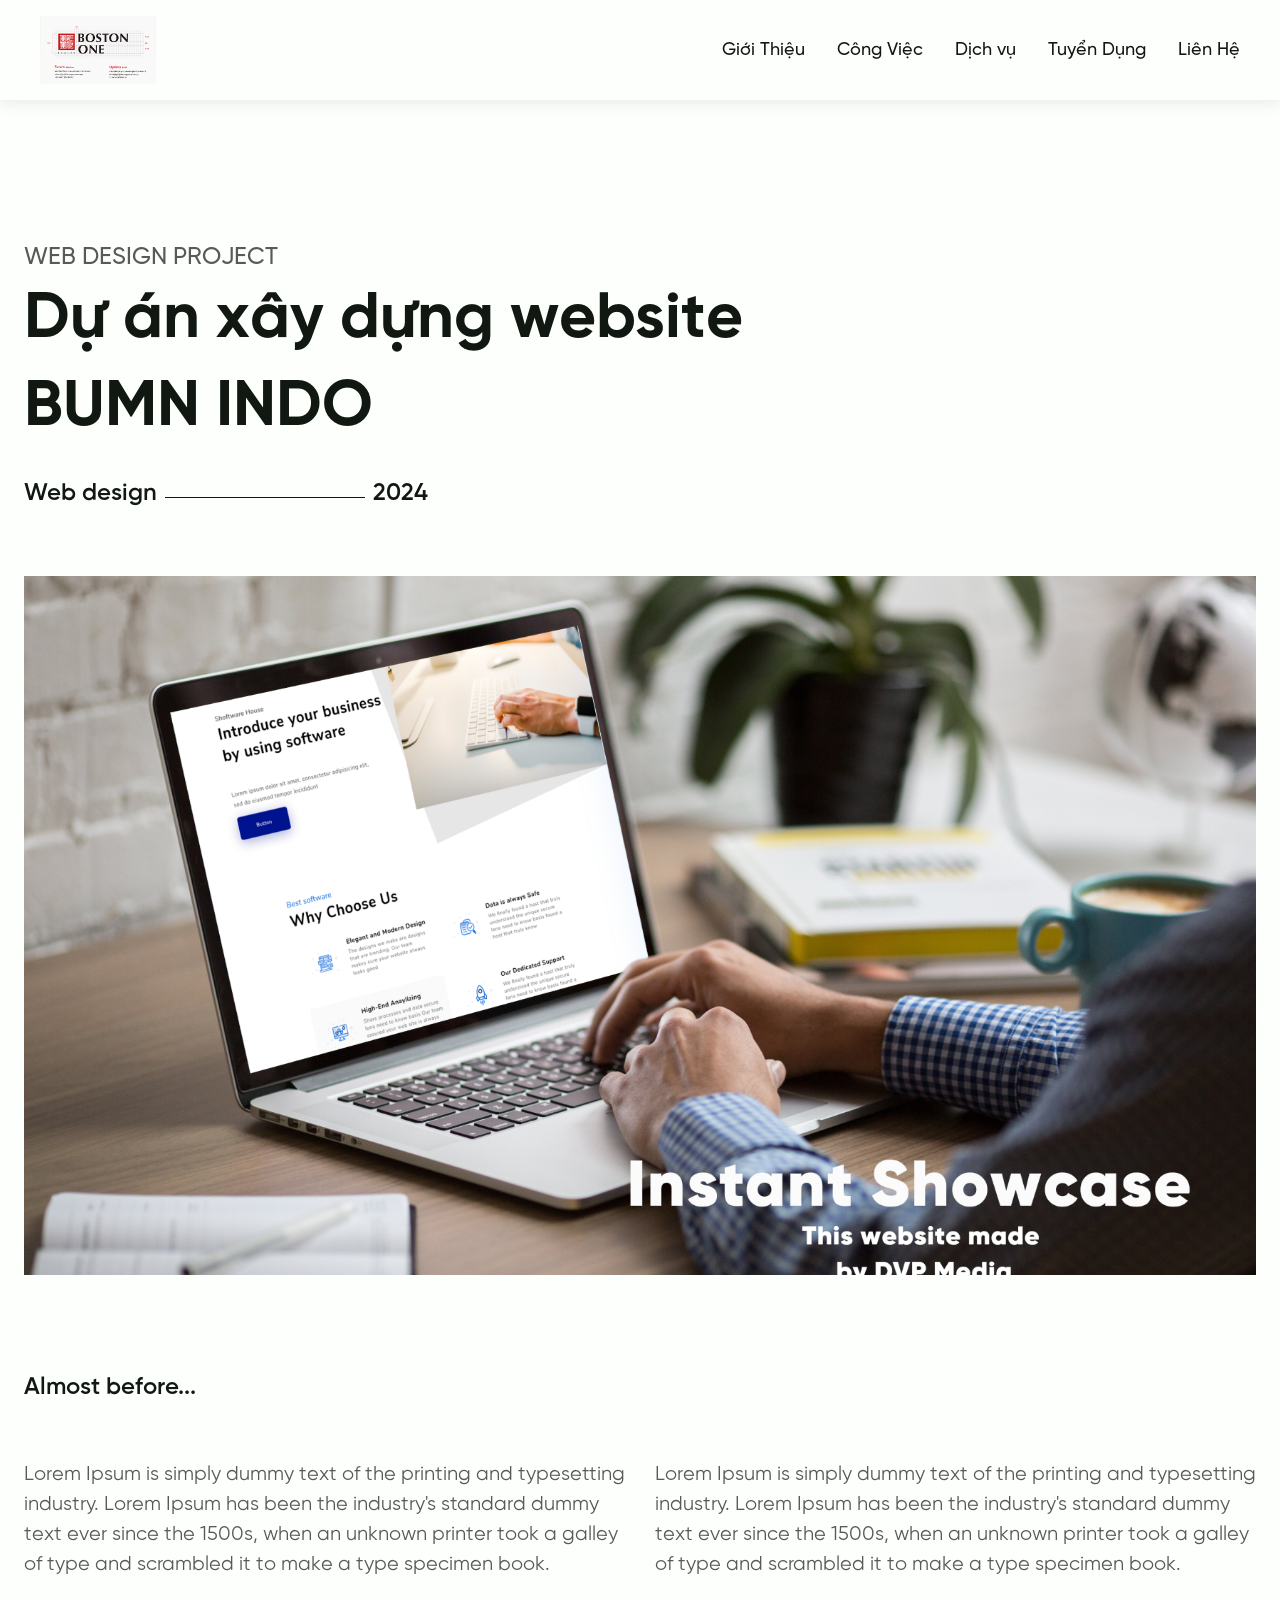
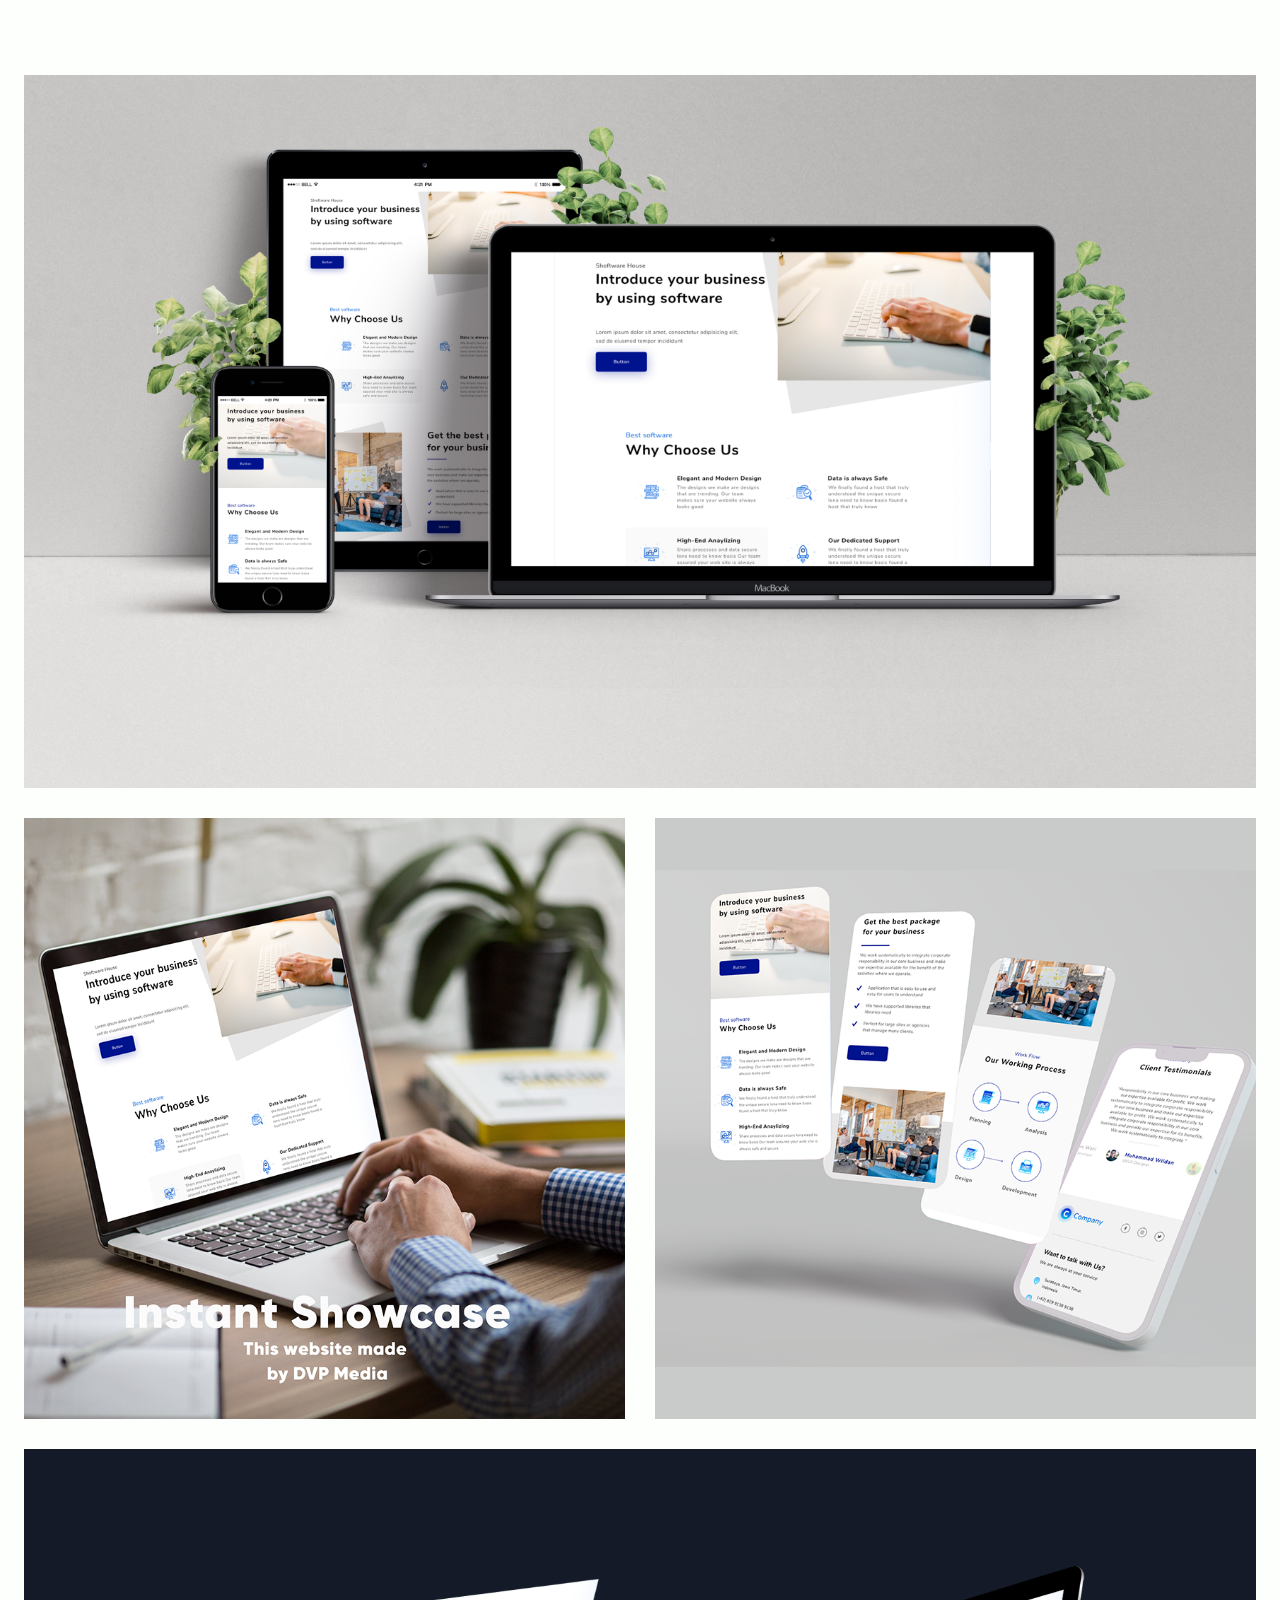
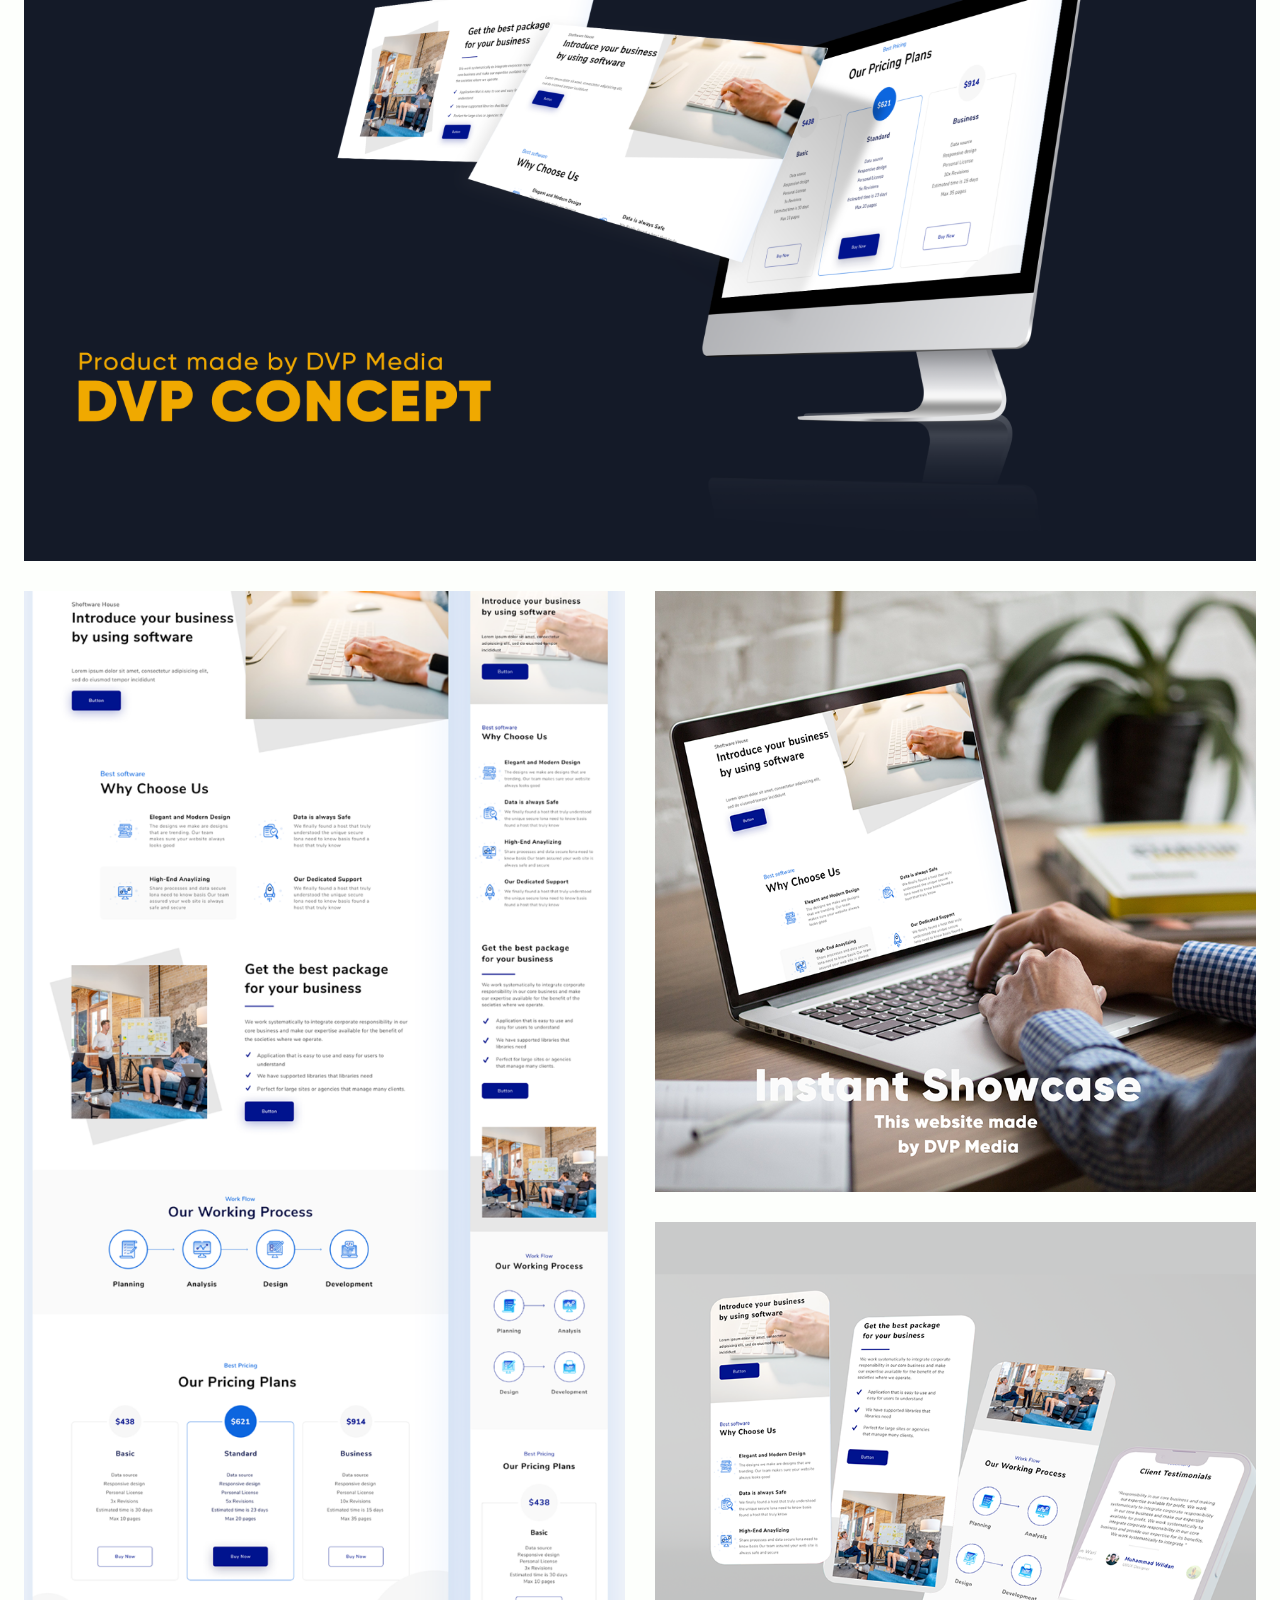
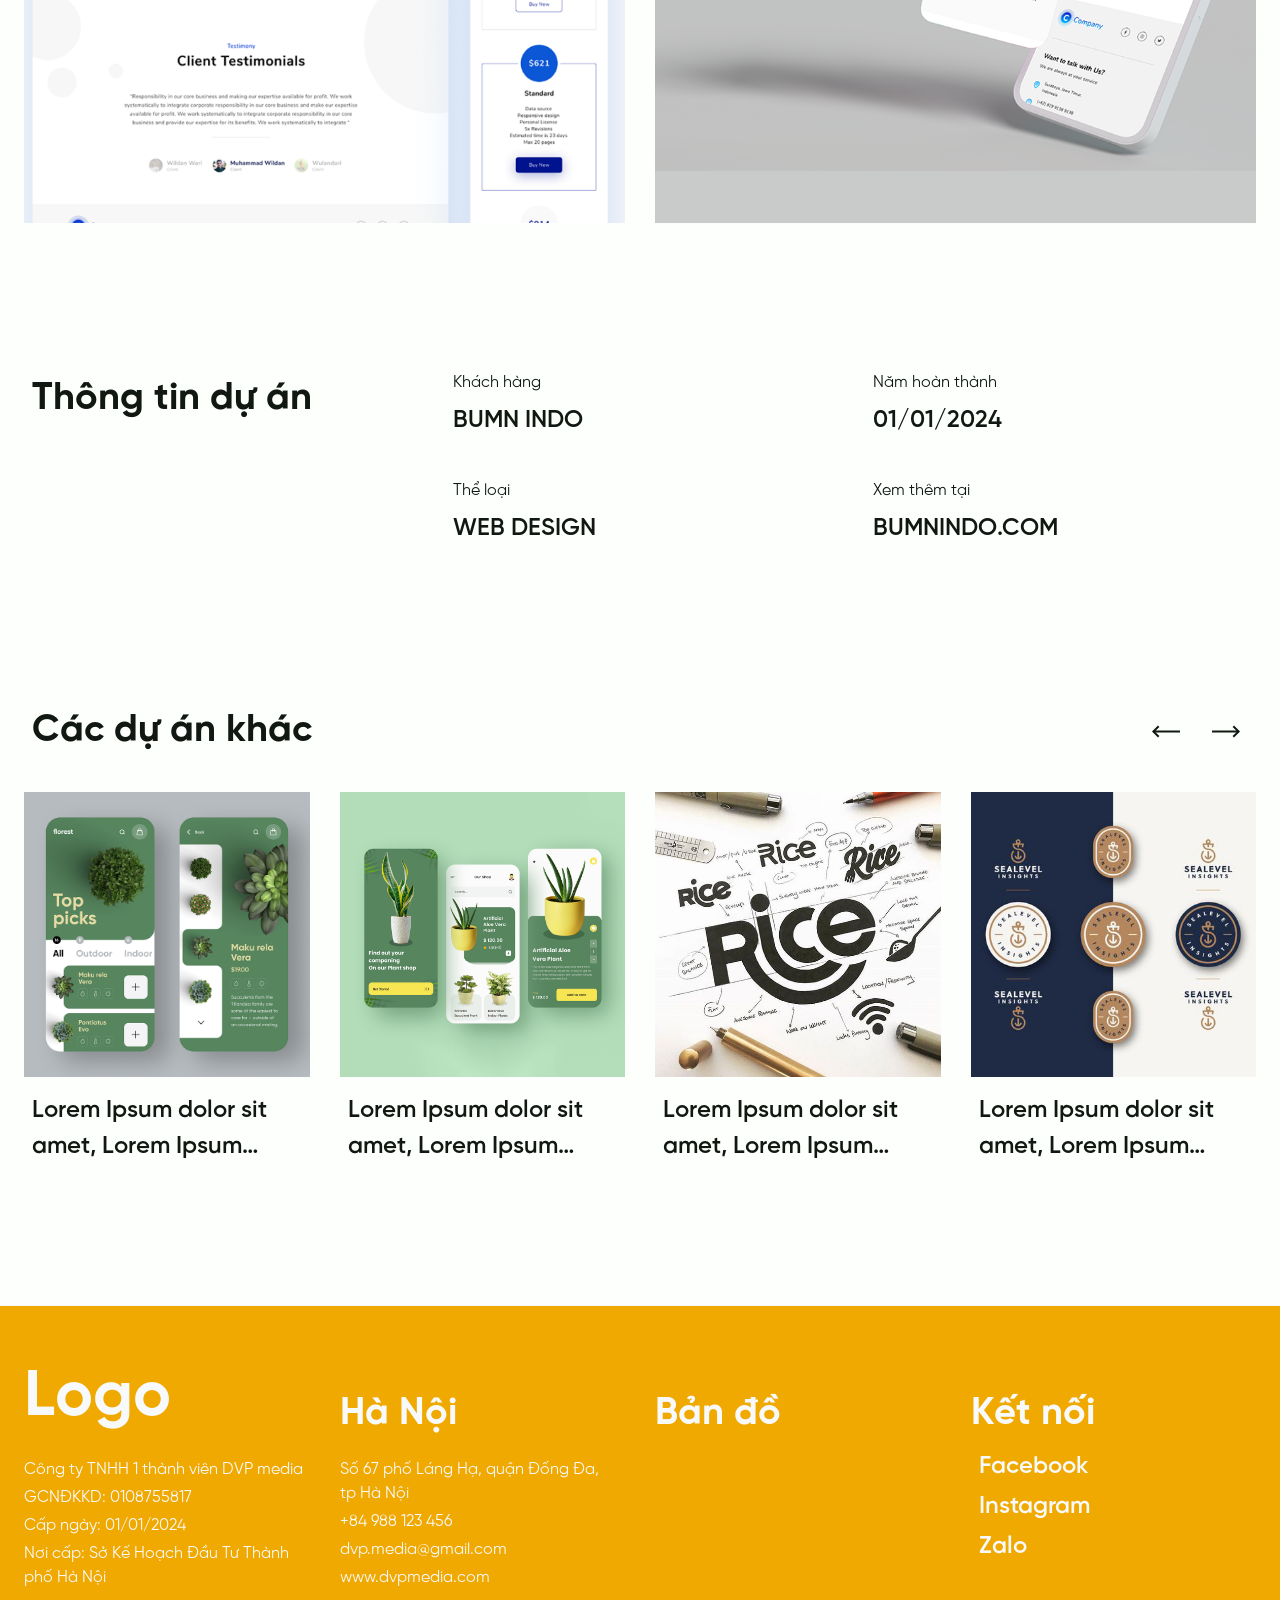
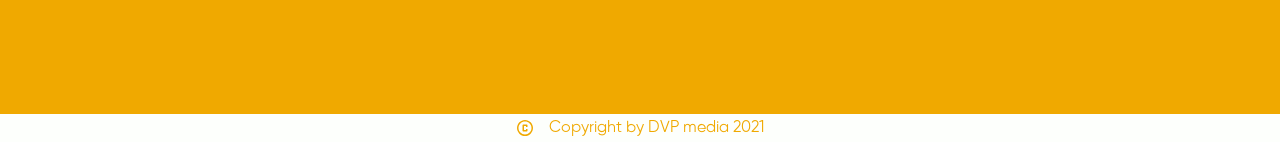
<file: nextgen/cataloge.html>
<!DOCTYPE html>
<html lang="en">

<head>
    <meta charset="UTF-8">
    <meta name="viewport" content="width=device-width, initial-scale=1.0">
    <!-- Website name -->
    <title>Dự án - DVP</title>
    <!-- Favicon -->
    <link rel="shortcut icon" href="" type="image/x-icon">

    <!-- Awesome icon -->
    <link rel="stylesheet" href="https://cdnjs.cloudflare.com/ajax/libs/font-awesome/6.5.2/css/all.min.css">
    <!-- Bootstrap 5.3.3 -->
    <link rel="stylesheet" href="./assets/css/bootstrap.min.css">
    <!-- Custom base css -->
    <link rel="stylesheet" href="./assets/css/font.css">
    <link rel="stylesheet" href="./assets/css/base.css">
    <link rel="stylesheet" href="./assets/css/styles.css">
    <link rel="stylesheet" href="./assets/css/animations.css">
    <!-- Custom styles css -->
    <link rel="stylesheet" href="./assets/css/cataloge.css">
</head>

<body>
    <!-- Header navbar -->
    <header class="active">
        <div class="wrapper d-flex justify-content-center justify-content-md-between align-items-center">
            <a href="./index.html" class="header__logo">
                <img src="./assets/img/carousel/carousel-2.png" alt="Logo">
            </a>

            <ul class="header__nav d-none d-md-flex justify-content-between align-items-center">
                <li class="header__nav-link">
                    <a href="./about.html">Giới Thiệu</a>
                </li>
                <li class="header__nav-link">
                    <a href="./work.html">Công Việc</a>
                </li>
                <li class="header__nav-link">
                    <a href="./quote.html">Dịch vụ</a>
                </li>
                <li class="header__nav-link">
                    <a href="./hiring.html">Tuyển Dụng</a>
                </li>
                <li class="header__nav-link">
                    <a href="./contact.html">Liên Hệ</a>
                </li>
            </ul>
        </div>
    </header>
    <!-- End: Header navbar -->

    <!-- Navbar mobile -->
    <nav class="mobile-nav d-md-none">
        <div class="navbar d-flex align-items-center justify-content-around">
            <a class="navbar__item active d-flex flex-column justify-content-between align-items-center" id="home-icon" href="./index.html">
                <img src="./assets/img/others/home-icon.png" alt="home-icon">
                <div class="navbar__item-text">Home</div>
            </a>
            <div class="navbar__item d-flex flex-column justify-content-between align-items-center">
                <img src="./assets/img/others/phone-icon.png" alt="phone-icon">
                <div class="navbar__item-text">Call</div>
            </div>
            <div class="navbar__item nav-menu d-flex justify-content-center align-items-center">
                <div class="navbar__item-btn d-flex justify-content-center align-items-center">
                    <svg width="16" height="16" viewBox="0 0 16 16" xmlns="http://www.w3.org/2000/svg">
                        <rect x="7.27271" width="1.45455" height="16"/>
                        <rect x="16" y="7.27274" width="1.45455" height="16" transform="rotate(90 16 7.27274)"/>
                    </svg>
                </div>
                <div class="navbar__item-text more">More</div>
            </div>
            <div class="navbar__item d-flex flex-column justify-content-between align-items-center">
                <img src="./assets/img/others/message-icon.png" alt="message-icon">
                <div class="navbar__item-text">Form</div>
            </div>
            <div class="navbar__item d-flex flex-column justify-content-between align-items-center">
                <img src="./assets/img/others/link-icon.png" alt="link-icon">
                <div class="navbar__item-text">Social</div>
            </div>

            <div class="call navbar__form">
                <a href="" class="phone d-flex flex-column">
                    <div class="label">
                        <svg width="16" height="16" viewBox="0 0 16 16" fill="none" xmlns="http://www.w3.org/2000/svg">
                            <mask id="mask0_1713_8282" style="mask-type:alpha" maskUnits="userSpaceOnUse" x="0" y="0" width="16" height="16">
                                <rect width="16" height="16" fill="#D9D9D9"/>
                            </mask>
                            <g mask="url(#mask0_1713_8282)">
                                <path d="M11.0011 6.71256V4.9989H9.28744V3.71366H11.0011V2H12.2863V3.71366H14V4.9989H12.2863V6.71256H11.0011ZM13.0539 13.9778C11.614 13.8707 10.2484 13.5166 8.9572 12.9157C7.66601 12.3147 6.50869 11.5025 5.48525 10.479C4.46182 9.45561 3.65557 8.30127 3.0665 7.01602C2.47743 5.73078 2.12339 4.36818 2.00438 2.92823C1.98058 2.67832 2.05369 2.46114 2.2237 2.27668C2.39369 2.09223 2.6062 2 2.86121 2H5.2889C5.4912 2 5.66674 2.06248 5.81549 2.18743C5.96425 2.31239 6.06242 2.47007 6.11003 2.66047L6.53844 4.55264C6.56224 4.70734 6.55332 4.8561 6.51167 4.9989C6.47001 5.14171 6.40159 5.26071 6.30638 5.35592L4.57487 7.10528C4.81288 7.55749 5.08659 7.99186 5.396 8.40837C5.70541 8.82489 6.05034 9.21751 6.43078 9.58623C6.78817 9.94343 7.16916 10.2738 7.57378 10.5772C7.97839 10.8807 8.40681 11.1514 8.85902 11.3894L10.6262 9.67577C10.7214 9.58056 10.8404 9.51214 10.9832 9.47048C11.126 9.42883 11.2748 9.41991 11.4295 9.44371L13.3395 9.85427C13.5418 9.91377 13.7025 10.0179 13.8215 10.1667C13.9405 10.3154 14 10.4909 14 10.6933V13.1209C14 13.3759 13.9048 13.5885 13.7144 13.7585C13.524 13.9285 13.3038 14.0016 13.0539 13.9778ZM3.9858 5.85573L5.23535 4.60619L4.92903 3.28524H3.32533C3.38483 3.73746 3.46813 4.1748 3.57524 4.59727C3.68234 5.01973 3.8192 5.43922 3.9858 5.85573ZM10.1264 11.9963C10.5441 12.1658 10.9699 12.3004 11.4036 12.4002C11.8374 12.4999 12.2744 12.5795 12.7148 12.639V11.0324L11.376 10.7468L10.1264 11.9963Z" fill="#F8F9FA"/>
                            </g>
                        </svg>
                            
                        Gọi ngay
                    </div>
                    <div class="text">+84 988 081 135</div>
                </a>
                
                <a href="" class="zalo d-flex flex-column">
                    <div class="label">
                        <svg width="16" height="16" viewBox="0 0 16 16" fill="none" xmlns="http://www.w3.org/2000/svg">
                            <path d="M12.22 13.9533H3.80671C2.81338 13.9533 2.00671 13.1067 2.00671 12.06V3.89333C2.00671 2.84667 2.81338 2 3.80671 2H12.2267C13.22 2 14.0267 2.84667 14.0267 3.89333V12.06C14.0267 13.1067 13.2134 13.9533 12.2267 13.9533H12.22ZM3.80671 2.28C2.96005 2.28 2.27338 3.00667 2.27338 3.89333V12.06C2.27338 12.9467 2.96005 13.6733 3.80671 13.6733H12.2267C13.0734 13.6733 13.76 12.9467 13.76 12.06V3.89333C13.76 3.00667 13.0734 2.28 12.2267 2.28H3.80671Z" fill="#F8F9FA"/>
                            <path d="M5.63339 14.02C4.91339 14.02 4.19339 14.0467 3.47339 14.02C2.62672 13.9867 1.97339 13.24 1.97339 12.34C1.97339 9.46001 1.97339 6.57334 1.97339 3.69334C1.97339 2.70001 2.70006 2.01334 3.54672 2.00001C4.43339 1.97334 5.32006 2.00001 6.20006 2.00001C6.22006 2.00001 6.23339 2.00001 6.24672 2.02001C6.24672 2.06668 6.19339 2.07334 6.16005 2.09334C5.64672 2.42001 5.17339 2.80668 4.77339 3.28001C4.11339 4.06001 3.65339 4.96668 3.50006 6.01334C3.22672 7.86668 3.77339 9.43334 5.02006 10.74C5.24006 10.9733 5.26672 11.1533 5.09339 11.4733C4.88005 11.8533 4.56006 12.1067 4.21339 12.3467C4.17339 12.3733 4.14006 12.3933 4.10672 12.4267C4.05339 12.4733 4.08672 12.5067 4.13339 12.52C4.14672 12.5467 4.15339 12.5733 4.17339 12.5933C4.47339 12.88 4.76006 13.1733 5.06006 13.4667C5.20006 13.6 5.33339 13.74 5.47339 13.88C5.52672 13.9267 5.61339 13.9467 5.63339 14.04V14.02Z" fill="#F8F9FA"/>
                            <path d="M5.6333 14.0133C5.61997 13.92 5.52663 13.9 5.4733 13.84C5.33997 13.7 5.19997 13.56 5.05997 13.4267C4.75997 13.14 4.47997 12.84 4.1733 12.5533C4.1533 12.5333 4.14663 12.5067 4.1333 12.48C4.80663 12.6133 5.45997 12.52 6.10663 12.3133C6.32663 12.24 6.53997 12.18 6.75997 12.12C6.9133 12.08 7.05997 12.0867 7.2133 12.14C8.87997 12.7467 10.5266 12.6933 12.1466 11.94C12.8133 11.6333 13.4066 11.2067 13.92 10.6667C13.9466 10.64 13.9666 10.6 14.0133 10.5933C14.0333 10.6333 14.0266 10.6733 14.0266 10.7133V12.3267C14.0266 13.26 13.3266 14.0067 12.4333 14.0133C11.4866 14.0133 10.54 14.0133 9.5933 14.0133H5.7933C5.73997 14.0267 5.68663 14.0133 5.6333 14.0133Z" fill="#F8F9FA"/>
                            <path d="M6.04003 7.83334H7.18003C7.3867 7.83334 7.50003 7.92667 7.52003 8.1C7.54003 8.32 7.4267 8.46 7.20003 8.46667C6.77337 8.46667 6.3467 8.46667 5.9267 8.46667C5.80003 8.46667 5.68003 8.46667 5.56003 8.46667C5.4067 8.45334 5.26003 8.42667 5.1867 8.26C5.11337 8.09334 5.1667 7.94667 5.2667 7.80667C5.67337 7.26 6.08003 6.72 6.4867 6.18C6.5067 6.15334 6.53337 6.11334 6.56003 6.08667C6.54003 6.04 6.50003 6.06 6.4667 6.06H5.61337C5.5467 6.06 5.4867 6.06 5.42003 6.03334C5.29337 6 5.2067 5.88667 5.2067 5.75334C5.2067 5.62 5.2867 5.51334 5.41337 5.46667C5.47337 5.44667 5.54003 5.44 5.6067 5.44H7.01337C7.10003 5.44 7.18003 5.44 7.26003 5.46667C7.43337 5.53334 7.51337 5.70667 7.4467 5.88667C7.3867 6.04667 7.28003 6.18 7.18003 6.31334C6.83337 6.77334 6.49337 7.23334 6.1467 7.68667C6.11337 7.71334 6.09337 7.75334 6.0467 7.81334L6.04003 7.83334Z" fill="#F8F9FA"/>
                            <path d="M9.08672 6.38C9.14672 6.3 9.21339 6.21334 9.32672 6.19334C9.53339 6.15334 9.72672 6.28667 9.73339 6.51334C9.73339 7.06667 9.73339 7.62 9.73339 8.16667C9.73339 8.31334 9.64006 8.43334 9.51339 8.48C9.38006 8.52667 9.24006 8.49334 9.14672 8.37334C9.10006 8.31334 9.08672 8.3 9.02006 8.35334C8.78006 8.55334 8.51339 8.59334 8.22006 8.49334C7.75339 8.33334 7.56006 7.94667 7.50672 7.48C7.45339 6.97334 7.61339 6.54 8.04006 6.27334C8.39339 6.05334 8.76006 6.07334 9.08672 6.37334V6.38ZM8.16006 7.38667C8.16006 7.48 8.19339 7.61334 8.27339 7.72C8.44006 7.96 8.79339 7.96 8.96006 7.72C9.10672 7.51334 9.10672 7.16 8.96006 6.95334C8.88006 6.84 8.78006 6.78667 8.64672 6.77334C8.35339 6.76 8.14672 6.99334 8.15339 7.38667H8.16006Z" fill="#F8F9FA"/>
                            <path d="M10.9134 7.40666C10.8934 6.69332 11.34 6.16666 11.9667 6.14666C12.64 6.11999 13.1267 6.59999 13.1467 7.28666C13.1667 7.98666 12.76 8.47999 12.1334 8.54666C11.4534 8.61999 10.9 8.09332 10.9134 7.40666ZM11.5734 7.33332C11.5734 7.47332 11.6 7.60666 11.6867 7.71999C11.8534 7.95999 12.2 7.95999 12.3667 7.71999C12.52 7.51332 12.52 7.15332 12.3667 6.93999C12.2867 6.82666 12.1867 6.77332 12.0534 6.76666C11.7734 6.75332 11.5667 6.97999 11.5667 7.32666L11.5734 7.33332Z" fill="#F8F9FA"/>
                            <path d="M10.68 6.86V8.14C10.68 8.38 10.4734 8.54666 10.2534 8.48666C10.12 8.45333 10.02 8.3 10.02 8.13333V5.55333C10.02 5.34 10.1467 5.20667 10.3467 5.20667C10.5467 5.20667 10.68 5.34 10.68 5.56C10.68 5.99333 10.68 6.42667 10.68 6.86Z" fill="#F8F9FA"/>
                        </svg>
                        Zalo
                    </div>
                    <div class="text">+84 988 081 135</div>
                </a>
            </div>

            <div class="menu navbar__form d-flex justify-content-center align-items-center flex-column">
                <a href="./about.html" class="menu__link">Giới thiệu</a>
                <a href="./work.html" class="menu__link">Công việc</a>
                <a href="./quote.html" class="menu__link">Dịch vụ</a>
                <a href="./hiring.html" class="menu__link">Tuyển dụng</a>
                <a href="./contact.html" class="menu__link">Liên hệ</a>
            </div>

            <div class="contact navbar__form">
                <div class="rectangle-100 py-0">
                    <form action="#" class="contact__form">
                        <div class="contact__form-header d-md-none text-center">
                            <h3 class="heading">Hãy để lại thông tin của bạn</h3>
                            <p class="sub-heading">Chúng tôi sẽ liên lạc và giải quyết vấn đề của bạn</p>
                        </div>

                        <label for="fullname">Họ và tên</label>
                        <input type="text" id="fullname" name="fullname" placeholder="VD: Trần Ngọc Minh">

                        <label for="name">Danh xưng</label>
                        <input type="text" id="name" name="name" placeholder="VD: Ông, bà,..">

                        <label for="email">Email</label>
                        <input type="email" id="email" name="email" placeholder="Email">

                        <label for="phone">Số điện thoại</label>
                        <input type="number" id="phone" name="phone" placeholder="+84">

                        <div class="category">
                            <button type="button" class="category-service" id="category-service-button">
                                <h5 class="category-service__name" id="service-selected" value="none">Danh mục dịch vụ</h5>

                                <div class="plus-rotate-icon">
                                    <i class="left"></i>
                                    <i class="right"></i>
                                </div>
                            </button>

                            <div class="category__services" id="category-service">
                                <div class="services">
                                    <div class="services__item">Nhận diện thương hiệu</div>
                                    <div class="services__item">Fanpage - Digital maketing</div>
                                    <div class="services__item">Xây dựng - Thiết kế website</div>
                                    <div class="services__item">POD Design</div>
                                    <div class="services__item">In ấn - Ấn phẩm văn phòng</div>
                                    <div class="services__item">TVC - Video marketing</div>
                                    <div class="services__item">None</div>
                                    <div class="services__item">None</div>
                                    <div class="services__item">None</div>
                                </div>
                            </div>
                        </div>

                        <div class="contact__form-submit w-100 d-flex align-items-center justify-content-center">
                            <button id="contact__form-submit">
                                <div class="arrow-right-link">
                                    <div class="arrow-right-link__text">Button demo 1</div>
                                    <i class="arrow-right-link__icon fa-solid fa-arrow-right-long"></i>
                                </div>
                            </button>
                        </div>

                        <div class="social w-100 d-flex justify-content-center align-items-center">
                            <a href="" class="social__link">
                                <span class="social__link-icon icon-gray">
                                    <img src="./assets/img/svg/social/instagram-gray.svg" alt="social icon gray">
                                </span>
                                <span class="social__link-icon">
                                    <img src="./assets/img/svg/social/instagram.svg" alt="social icon">
                                </span>
                            </a>
                            <a href="" class="social__link">
                                <span class="social__link-icon icon-gray">
                                    <img src="./assets/img/svg/social/facebook-gray.svg" alt="social icon gray">
                                </span>
                                <span class="social__link-icon">
                                    <img src="./assets/img/svg/social/facebook.svg" alt="social icon">
                                </span>
                            </a>
                            <a href="" class="social__link">
                                <span class="social__link-icon icon-gray">
                                    <img src="./assets/img/svg/social/youtube-gray.svg" alt="social icon gray">
                                </span>
                                <span class="social__link-icon">
                                    <img src="./assets/img/svg/social/youtube.svg" alt="social icon">
                                </span>
                            </a>
                            <a href="" class="social__link">
                                <span class="social__link-icon icon-gray">
                                    <img src="./assets/img/svg/social/zalo-gray.svg" alt="social icon gray">
                                </span>
                                <span class="social__link-icon">
                                    <img src="./assets/img/svg/social/zalo.svg" alt="social icon">
                                </span>
                            </a>
                        </div>
                    </form>
                </div>
            </div>

            <div class="social navbar__form d-flex flex-column">
                <a href="" class="d-flex align-items-center justify-content-start">
                    <svg width="16" height="17" viewBox="0 0 16 17" fill="none" xmlns="http://www.w3.org/2000/svg">
                        <path d="M11.1933 1.78334H4.80666C2.99999 1.78334 1.53333 3.25001 1.53333 5.05667V11.4433C1.53333 13.25 2.99999 14.7167 4.80666 14.7167H8.99999H11.1933C13 14.7167 14.4667 13.25 14.4667 11.4433V5.05667C14.4667 3.25001 13 1.78334 11.1933 1.78334ZM13.3733 11.4433C13.3733 12.6433 12.3933 13.6233 11.1933 13.6233H8.99999V10.0967H10.4867L10.7667 8.25001H8.99333V7.05001C8.99333 6.54334 9.23999 6.05001 10.0333 6.05001H10.84V4.47667C10.84 4.47667 10.1067 4.35001 9.40666 4.35001C7.94666 4.35001 6.99333 5.23667 6.99333 6.83667V8.24334H5.37333V10.09H6.99333V13.6167H4.79999C3.59999 13.6167 2.61999 12.6367 2.61999 11.4367V5.05667C2.61999 3.85667 3.59999 2.87667 4.79999 2.87667H11.1867C12.3867 2.87667 13.3667 3.85667 13.3667 5.05667V11.4433H13.3733Z" fill="#F8F9FA"/>
                    </svg>
                    Facebook
                </a>
                <a href="" class="d-flex align-items-center justify-content-start">
                    <svg width="16" height="17" viewBox="0 0 16 17" fill="none" xmlns="http://www.w3.org/2000/svg">
                        <path d="M11.2666 4.78333C10.8666 4.78333 10.54 5.10999 10.54 5.50999C10.54 5.90999 10.8666 6.23666 11.2666 6.23666C11.6666 6.23666 11.9933 5.90999 11.9933 5.50999C11.9933 5.10999 11.6666 4.78333 11.2666 4.78333Z" fill="#F8F9FA"/>
                        <path d="M8.05331 5.70999C6.37997 5.70999 5.01331 7.06999 5.01331 8.74999C5.01331 10.43 6.37997 11.79 8.05331 11.79C9.72664 11.79 11.0933 10.4233 11.0933 8.74999C11.0933 7.07666 9.72664 5.70999 8.05331 5.70999ZM8.05331 10.6967C6.97997 10.6967 6.10664 9.82332 6.10664 8.74999C6.10664 7.67666 6.97997 6.80332 8.05331 6.80332C9.12664 6.80332 9.99997 7.67666 9.99997 8.74999C9.99997 9.82332 9.12664 10.6967 8.05331 10.6967Z" fill="#F8F9FA"/>
                        <path d="M10.4666 14.9233H5.53998C3.49331 14.9233 1.83331 13.2633 1.83331 11.2167V6.29001C1.83331 4.24334 3.49331 2.58334 5.53998 2.58334H10.4666C12.5133 2.58334 14.1733 4.24334 14.1733 6.29001V11.2167C14.1733 13.2633 12.5133 14.9233 10.4666 14.9233ZM5.53331 3.74334C4.12665 3.74334 2.98665 4.88334 2.98665 6.29001V11.2167C2.98665 12.6233 4.12665 13.7633 5.53331 13.7633H10.46C11.8666 13.7633 13.0066 12.6233 13.0066 11.2167V6.29001C13.0066 4.88334 11.8666 3.74334 10.46 3.74334H5.53331Z" fill="#F8F9FA"/>
                    </svg>
                    Instagram
                </a>
                <a href="" class="d-flex align-items-center justify-content-start">
                    <svg width="16" height="17" viewBox="0 0 16 17" fill="none" xmlns="http://www.w3.org/2000/svg">
                        <path d="M11.2933 1.58334H4.70665C2.83998 1.58334 1.33331 3.09668 1.33331 4.95668V11.5367C1.33331 13.4033 2.84665 14.91 4.70665 14.91H11.2866C13.1533 14.91 14.66 13.3967 14.66 11.5367V4.95668C14.66 3.09001 13.1466 1.58334 11.2866 1.58334H11.2933ZM13.5733 11.5433C13.5733 12.7967 12.5533 13.8233 11.2933 13.8233H4.70665C3.45331 13.8233 2.42665 12.8033 2.42665 11.5433V4.95668C2.42665 3.70334 3.44665 2.67668 4.70665 2.67668H11.2866C12.54 2.67668 13.5666 3.69668 13.5666 4.95668V11.5367L13.5733 11.5433Z" fill="#F8F9FA"/>
                        <path d="M10.2733 5.86334H5.57334C4.88001 5.86334 4.32001 6.42334 4.32001 7.11668V9.65668C4.32001 10.35 4.88001 10.91 5.57334 10.91H10.2733C10.9667 10.91 11.5267 10.35 11.5267 9.65668V7.11668C11.5267 6.42334 10.9667 5.86334 10.2733 5.86334ZM9.14667 8.52334L7.33334 9.42334C7.26001 9.46334 7.02001 9.41001 7.02001 9.33001V7.49001C7.02001 7.41001 7.26667 7.35668 7.33334 7.39668L9.06667 8.34334C9.14001 8.38334 9.21334 8.49001 9.14001 8.53001L9.14667 8.52334Z" fill="#F8F9FA"/>
                    </svg>
                    Youtube
                </a>
                <a href="" class="d-flex align-items-center justify-content-start">
                    <svg width="16" height="17" viewBox="0 0 16 17" fill="none" xmlns="http://www.w3.org/2000/svg">
                        <path d="M12.22 14.7033H3.80665C2.81332 14.7033 2.00665 13.8567 2.00665 12.81V4.64333C2.00665 3.59667 2.81332 2.75 3.80665 2.75H12.2267C13.22 2.75 14.0267 3.59667 14.0267 4.64333V12.81C14.0267 13.8567 13.2133 14.7033 12.2267 14.7033H12.22ZM3.80665 3.03C2.95999 3.03 2.27332 3.75667 2.27332 4.64333V12.81C2.27332 13.6967 2.95999 14.4233 3.80665 14.4233H12.2267C13.0733 14.4233 13.76 13.6967 13.76 12.81V4.64333C13.76 3.75667 13.0733 3.03 12.2267 3.03H3.80665Z" fill="#F8F9FA"/>
                        <path d="M5.63333 14.77C4.91333 14.77 4.19333 14.7967 3.47333 14.77C2.62666 14.7367 1.97333 13.99 1.97333 13.09C1.97333 10.21 1.97333 7.32334 1.97333 4.44334C1.97333 3.45001 2.69999 2.76334 3.54666 2.75001C4.43333 2.72334 5.31999 2.75001 6.19999 2.75001C6.21999 2.75001 6.23333 2.75001 6.24666 2.77001C6.24666 2.81668 6.19333 2.82334 6.15999 2.84334C5.64666 3.17001 5.17333 3.55668 4.77333 4.03001C4.11333 4.81001 3.65333 5.71668 3.49999 6.76334C3.22666 8.61668 3.77333 10.1833 5.01999 11.49C5.23999 11.7233 5.26666 11.9033 5.09333 12.2233C4.87999 12.6033 4.55999 12.8567 4.21333 13.0967C4.17333 13.1233 4.13999 13.1433 4.10666 13.1767C4.05333 13.2233 4.08666 13.2567 4.13333 13.27C4.14666 13.2967 4.15333 13.3233 4.17333 13.3433C4.47333 13.63 4.75999 13.9233 5.05999 14.2167C5.19999 14.35 5.33333 14.49 5.47333 14.63C5.52666 14.6767 5.61333 14.6967 5.63333 14.79V14.77Z" fill="#F8F9FA"/>
                        <path d="M5.63336 14.7633C5.62003 14.67 5.5267 14.65 5.47336 14.59C5.34003 14.45 5.20003 14.31 5.06003 14.1767C4.76003 13.89 4.48003 13.59 4.17336 13.3033C4.15336 13.2833 4.1467 13.2567 4.13336 13.23C4.8067 13.3633 5.46003 13.27 6.1067 13.0633C6.32669 12.99 6.54003 12.93 6.76003 12.87C6.91336 12.83 7.06003 12.8367 7.21336 12.89C8.88003 13.4967 10.5267 13.4433 12.1467 12.69C12.8134 12.3833 13.4067 11.9567 13.92 11.4167C13.9467 11.39 13.9667 11.35 14.0134 11.3433C14.0334 11.3833 14.0267 11.4233 14.0267 11.4633V13.0767C14.0267 14.01 13.3267 14.7567 12.4334 14.7633C11.4867 14.7633 10.54 14.7633 9.59336 14.7633H5.79336C5.74003 14.7767 5.6867 14.7633 5.63336 14.7633Z" fill="#F8F9FA"/>
                        <path d="M6.03997 8.58334H7.17997C7.38664 8.58334 7.49997 8.67667 7.51997 8.85C7.53997 9.07 7.42664 9.21 7.19997 9.21667C6.7733 9.21667 6.34664 9.21667 5.92664 9.21667C5.79997 9.21667 5.67997 9.21667 5.55997 9.21667C5.40664 9.20334 5.25997 9.17667 5.18664 9.01C5.1133 8.84334 5.16664 8.69667 5.26664 8.55667C5.6733 8.01 6.07997 7.47 6.48664 6.93C6.50664 6.90334 6.5333 6.86334 6.55997 6.83667C6.53997 6.79 6.49997 6.81 6.46664 6.81H5.6133C5.54664 6.81 5.48664 6.81 5.41997 6.78334C5.2933 6.75 5.20664 6.63667 5.20664 6.50334C5.20664 6.37 5.28664 6.26334 5.4133 6.21667C5.4733 6.19667 5.53997 6.19 5.60664 6.19H7.0133C7.09997 6.19 7.17997 6.19 7.25997 6.21667C7.4333 6.28334 7.5133 6.45667 7.44664 6.63667C7.38664 6.79667 7.27997 6.93 7.17997 7.06334C6.8333 7.52334 6.4933 7.98334 6.14664 8.43667C6.1133 8.46334 6.0933 8.50334 6.04664 8.56334L6.03997 8.58334Z" fill="#F8F9FA"/>
                        <path d="M9.08666 7.13C9.14666 7.05 9.21333 6.96334 9.32666 6.94334C9.53333 6.90334 9.72666 7.03667 9.73333 7.26334C9.73333 7.81667 9.73333 8.37 9.73333 8.91667C9.73333 9.06334 9.64 9.18334 9.51333 9.23C9.38 9.27667 9.24 9.24334 9.14666 9.12334C9.1 9.06334 9.08666 9.05 9.02 9.10334C8.78 9.30334 8.51333 9.34334 8.22 9.24334C7.75333 9.08334 7.56 8.69667 7.50666 8.23C7.45333 7.72334 7.61333 7.29 8.04 7.02334C8.39333 6.80334 8.76 6.82334 9.08666 7.12334V7.13ZM8.16 8.13667C8.16 8.23 8.19333 8.36334 8.27333 8.47C8.44 8.71 8.79333 8.71 8.96 8.47C9.10666 8.26334 9.10666 7.91 8.96 7.70334C8.88 7.59 8.78 7.53667 8.64666 7.52334C8.35333 7.51 8.14666 7.74334 8.15333 8.13667H8.16Z" fill="#F8F9FA"/>
                        <path d="M10.9133 8.15666C10.8933 7.44332 11.34 6.91666 11.9666 6.89666C12.64 6.86999 13.1266 7.34999 13.1466 8.03666C13.1666 8.73666 12.76 9.22999 12.1333 9.29666C11.4533 9.36999 10.9 8.84332 10.9133 8.15666ZM11.5733 8.08332C11.5733 8.22332 11.6 8.35666 11.6866 8.46999C11.8533 8.70999 12.2 8.70999 12.3666 8.46999C12.52 8.26332 12.52 7.90332 12.3666 7.68999C12.2866 7.57666 12.1866 7.52332 12.0533 7.51666C11.7733 7.50332 11.5666 7.72999 11.5666 8.07666L11.5733 8.08332Z" fill="#F8F9FA"/>
                        <path d="M10.68 7.61V8.89C10.68 9.13 10.4734 9.29666 10.2534 9.23666C10.12 9.20333 10.02 9.05 10.02 8.88333V6.30333C10.02 6.09 10.1467 5.95667 10.3467 5.95667C10.5467 5.95667 10.68 6.09 10.68 6.31C10.68 6.74333 10.68 7.17667 10.68 7.61Z" fill="#F8F9FA"/>
                    </svg>
                    Zalo
                </a>
            </div>
        </div>
    </nav>
    <!-- End: Navbar mobile -->

    <!-- Project -->
    <div class="wrapper wrapper-top wrapper-bottom project">
        <div class="wrapper__header">
            <h4 class="wrapper__header-sub--heading text-uppercase">Web design project</h4>
            <h1 class="wrapper__header-heading">Dự án xây dựng website <br> BUMN INDO</h1>
            <h4 class="project__sub-heading">Web design<span class="line"></span>2024</h4>
        </div>

        <div class="wrapper-flex">
            <img class="img-1 rectangle-100" src="./assets/img/cateloge/cataloge1.png" alt="">
        </div>

        <div class="wrapper-flex project__des">
            <div class="rectangle-100 project__des-title">Almost before...</div>

            <div class="rectangle-100 rectangle-tab-50 project__des-text project__des-top">
                Lorem Ipsum is simply dummy text of the printing and typesetting industry.
                Lorem Ipsum has been the industry's standard dummy text ever since the 1500s,
                when an unknown printer took a galley of type and scrambled it to make a type specimen book.
            </div>

            <div class="rectangle-100 rectangle-tab-50 project__des-text">
                Lorem Ipsum is simply dummy text of the printing and typesetting industry.
                Lorem Ipsum has been the industry's standard dummy text ever since the 1500s,
                when an unknown printer took a galley of type and scrambled it to make a type specimen book.
            </div>
        </div>

        <div class="wrapper-flex">
            <div class="rectangle-100">
                <img class="w-100 img-1" src="./assets/img/cateloge/cataloge2.png">
            </div>

            <div class="rectangle-100 rectangle-tab-50">
                <img class="w-100 img-2" src="./assets/img/cateloge/cataloge3.png">
            </div>

            <div class="rectangle-100 rectangle-tab-50">
                <img class="w-100 img-2" src="./assets/img/cateloge/cataloge4.png">
            </div>

            <div class="rectangle-100">
                <img class="w-100 img-1" src="./assets/img/cateloge/cataloge5.png">
            </div>

            <div class="rectangle-100 rectangle-tab-50">
                <img class="w-100 img-3" src="./assets/img/cateloge/cataloge6.png">
            </div>

            <div class="rectangle-100 rectangle-tab-50 wrapper-flex m-0 p-0">
                <div class="rectangle-100"><img class="w-100 img-2" src="./assets/img/cateloge/cataloge3.png"></div>
                <div class="rectangle-100"><img class="w-100 img-2" src="./assets/img/cateloge/cataloge4.png"></div>
            </div>
        </div>
    </div>
    <!-- End: Project -->

    <!-- Project info -->
    <div class="wrapper wrapper-top wrapper-bottom project-info">
        <div class="wrapper-flex">
            <div class="rectangle-100 rectangle-pc-33">
                <h2 class="project-info__heading">Thông tin dự án</h2>
            </div>
    
            <div class="rectangle-100 rectangle-tab-50 rectangle-pc-33">
                <div class="project__info-customer">
                    <h6 class="title">Khách hàng</h6>
                    <h4 class="name text-uppercase">BUMN INDO</h4>
                </div>
                <div class="project__info-category">
                    <h6 class="title">Thể loại</h6>
                    <h4 class="name text-uppercase">Web design</h4>
                </div>
            </div>
    
            <div class="rectangle-100 rectangle-tab-50 rectangle-pc-33">
                <div class="project__info-date">
                    <h6 class="title">Năm hoàn thành</h6>
                    <h4 class="name text-uppercase" id="project-complete-date">01/01/2024</h4>
                </div>
                <div class="project__info-more">
                    <h6 class="title">Xem thêm tại</h6>
                    <a href="#" class="name text-uppercase project-link">
                        BUMNINDO.COM <i class="fa-solid fa-arrow-right-long"></i>
                    </a>
                </div>
            </div>
        </div>
    </div>
    <!-- End: Project info -->

    <div class="suggestion wrapper">
        <div class="suggestion__header">
            <div class="suggestion__header-heading">Các dự án khác</div>

            <div class="suggestion__header-control d-flex">
                <button class="button-pre" type="button" data-bs-target="#suggestion-project" data-bs-slide="prev">
                    <svg width="28" height="13" viewBox="0 0 28 13" fill="none" xmlns="http://www.w3.org/2000/svg">
                        <path
                            d="M2.7999 6.5L7.3999 1.9L5.9999 0.5L-9.77516e-05 6.5L5.9999 12.5L7.3999 11.1L2.7999 6.5Z" />
                        <rect width="27" height="2" transform="matrix(-1 0 0 1 28 5.5)" />
                    </svg>
                </button>
                <button class="button-next" type="button" data-bs-target="#suggestion-project" data-bs-slide="next">
                    <svg width="28" height="13" viewBox="0 0 28 13" fill="none" xmlns="http://www.w3.org/2000/svg">
                        <path
                            d="M25.2001 6.5L20.6001 1.9L22.0001 0.5L28.0001 6.5L22.0001 12.5L20.6001 11.1L25.2001 6.5Z" />
                        <rect y="5.5" width="27" height="2" />
                    </svg>
                </button>
            </div>
        </div>

        <div class="suggestion__content">
            <div id="suggestion-project" class="carousel slide">
                <div class="carousel-inner">
                    <div class="carousel-item active">
                        <div class="wrapper-flex">
                            <a class="rectangle-100 rectangle-tab-50 rectangle-pc-25 project arrow-right-translate-hover d-block" href="./cataloge.html">
                                <div class="project__img">
                                    <img src="./assets/img/cateloge/project-1.png" alt="black and white image">
                                </div>

                                <div class="project__des">
                                    <div class="project__des-text">Lorem Ipsum dolor sit amet, Lorem Ipsum dolor sit amet, ipsum</div>

                                    <div class="project__des-icon">
                                        <div class="arrow-right-translate">
                                            <div class="arrow-right-translate__line"></div>
                                            <div class="arrow-right-translate__right fa-solid fa-angle-right"></div>
                                        </div>
                                    </div>
                                </div>
                            </a>

                            <a class="rectangle-0 rectangle-tab-50 rectangle-pc-25 project arrow-right-translate-hover d-block" href="./cataloge.html">
                                <div class="project__img">
                                    <img src="./assets/img/cateloge/project-2.jpg" alt="black and white image">
                                </div>

                                <div class="project__des">
                                    <div class="project__des-text">Lorem Ipsum dolor sit amet, Lorem Ipsum dolor sit amet, ipsum</div>

                                    <div class="project__des-icon">
                                        <div class="arrow-right-translate">
                                            <div class="arrow-right-translate__line"></div>
                                            <div class="arrow-right-translate__right fa-solid fa-angle-right"></div>
                                        </div>
                                    </div>
                                </div>
                            </a>

                            <a class="rectangle-0 rectangle-pc-25 project arrow-right-translate-hover d-block" href="./cataloge.html">
                                <div class="project__img">
                                    <img src="./assets/img/cateloge/project-3.jpg" alt="black and white image">
                                </div>

                                <div class="project__des">
                                    <div class="project__des-text">Lorem Ipsum dolor sit amet, Lorem Ipsum dolor sit amet, ipsum</div>

                                    <div class="project__des-icon">
                                        <div class="arrow-right-translate">
                                            <div class="arrow-right-translate__line"></div>
                                            <div class="arrow-right-translate__right fa-solid fa-angle-right"></div>
                                        </div>
                                    </div>
                                </div>
                            </a>

                            <a class="rectangle-0 rectangle-pc-25 project arrow-right-translate-hover d-block" href="./cataloge.html">
                                <div class="project__img">
                                    <img src="./assets/img/cateloge/project-4.jpg" alt="black and white image">
                                </div>

                                <div class="project__des">
                                    <div class="project__des-text">Lorem Ipsum dolor sit amet, Lorem Ipsum dolor sit amet, ipsum</div>

                                    <div class="project__des-icon">
                                        <div class="arrow-right-translate">
                                            <div class="arrow-right-translate__line"></div>
                                            <div class="arrow-right-translate__right fa-solid fa-angle-right"></div>
                                        </div>
                                    </div>
                                </div>
                            </a>
                        </div>
                    </div>

                    <div class="carousel-item">
                        <div class="wrapper-flex">
                            <a class="rectangle-100 rectangle-tab-50 rectangle-pc-25 project arrow-right-translate-hover d-block" href="./cataloge.html">
                                <div class="project__img">
                                    <img src="./assets/img/cateloge/project-5.jpg" alt="black and white image">
                                </div>

                                <div class="project__des">
                                    <div class="project__des-text">Lorem Ipsum dolor sit amet, Lorem Ipsum dolor sit amet, ipsum</div>

                                    <div class="project__des-icon">
                                        <div class="arrow-right-translate">
                                            <div class="arrow-right-translate__line"></div>
                                            <div class="arrow-right-translate__right fa-solid fa-angle-right"></div>
                                        </div>
                                    </div>
                                </div>
                            </a>

                            <a class="rectangle-0 rectangle-tab-50 rectangle-pc-25 project arrow-right-translate-hover d-block" href="./cataloge.html">
                                <div class="project__img">
                                    <img src="./assets/img/others/ramen.png" alt="black and white image">
                                </div>

                                <div class="project__des">
                                    <div class="project__des-text">Lorem Ipsum dolor sit amet, Lorem Ipsum dolor sit amet, ipsum</div>

                                    <div class="project__des-icon">
                                        <div class="arrow-right-translate">
                                            <div class="arrow-right-translate__line"></div>
                                            <div class="arrow-right-translate__right fa-solid fa-angle-right"></div>
                                        </div>
                                    </div>
                                </div>
                            </a>
                        </div>
                    </div>
                </div>
            </div>
        </div>
    </div>

    <!-- Footer -->
    <footer class="footer">
        <div class="wrapper">
            <div class="wrapper-flex">
                <div class="rectangle-100 rectangle-tab-50 rectangle-pc-25 info">
                    <div class="info__header">
                        <h1 class="info__header-logo">Logo</h1>
                    </div>
                    <div class="info__content">
                        <h6 class="text">Công ty TNHH 1 thành viên DVP media</h6>
                        <h6 class="text">GCNĐKKD: 0108755817</h6>
                        <h6 class="text">Cấp ngày: 01/01/2024</h6>
                        <h6 class="text">Nơi cấp: Sở Kế Hoạch Đầu Tư Thành phố Hà Nội</h6>
                    </div>
                </div>

                <div class="rectangle-100 rectangle-tab-50 rectangle-pc-25 info address">
                    <div class="info__header">
                        <h3 class="heading">Hà Nội</h3>
                    </div>
                    <div class="info__content">
                        <h6 class="text">Số 67 phố Láng Hạ, quận Đống Đa, <br>tp Hà Nội</h6>
                        <h6 class="text">+84 988 123 456</h6>
                        <h6 class="text">dvp.media@gmail.com</h6>
                        <h6 class="text"><a href="" class="website-link">www.dvpmedia.com</a></h6>
                    </div>
                </div>

                <div class="rectangle-100 rectangle-tab-50 rectangle-pc-25 info location">
                    <div class="info__header">
                        <h3 class="heading">Bản đồ</h3>
                    </div>
                    <div class="info__content location__map">
                        <iframe class="location__map-link"
                            src="https://www.google.com/maps/embed?pb=!1m18!1m12!1m3!1d232.7824199424376!2d105.8175071671402!3d21.01192097903609!2m3!1f0!2f0!3f0!3m2!1i1024!2i768!4f13.1!3m3!1m2!1s0x3135ab9d54df9633%3A0xc6669ca3a3fd9129!2zS8OtbmggTeG6r3QgSMOgIFRow6BuaA!5e0!3m2!1svi!2sus!4v1714187539680!5m2!1svi!2sus"
                            allowfullscreen="" loading="lazy" referrerpolicy="no-referrer-when-downgrade">
                        </iframe>
                    </div>
                </div>

                <div class="rectangle-100 rectangle-tab-50 rectangle-pc-25 info connect">
                    <div class="info__header">
                        <h3 class="heading">Kết nối</h3>
                    </div>
                    <div class="info__content">
                        <a href="" class="social-link">Facebook</a>
                        <a href="" class="social-link">Instagram</a>
                        <a href="" class="social-link">Zalo</a>
                    </div>
                </div>
            </div>
        </div>
    </footer>

    <div class="copyright">
        <img src="./assets/img/svg/copyright.svg" alt="Copyright">
        <h6 class="copyright__text">Copyright by DVP media 2021</h6>
    </div>
    <!-- End: Footer -->

    <!-- BootStrap JS -->
    <script src="./assets/js/bootstrap.bundle.min.js"></script>

    <!-- Custom JS -->
    <script src="./assets/js/animations.js"></script>
    <script src="./assets/js/mobile.js"></script>
</body>

</html>
</file>
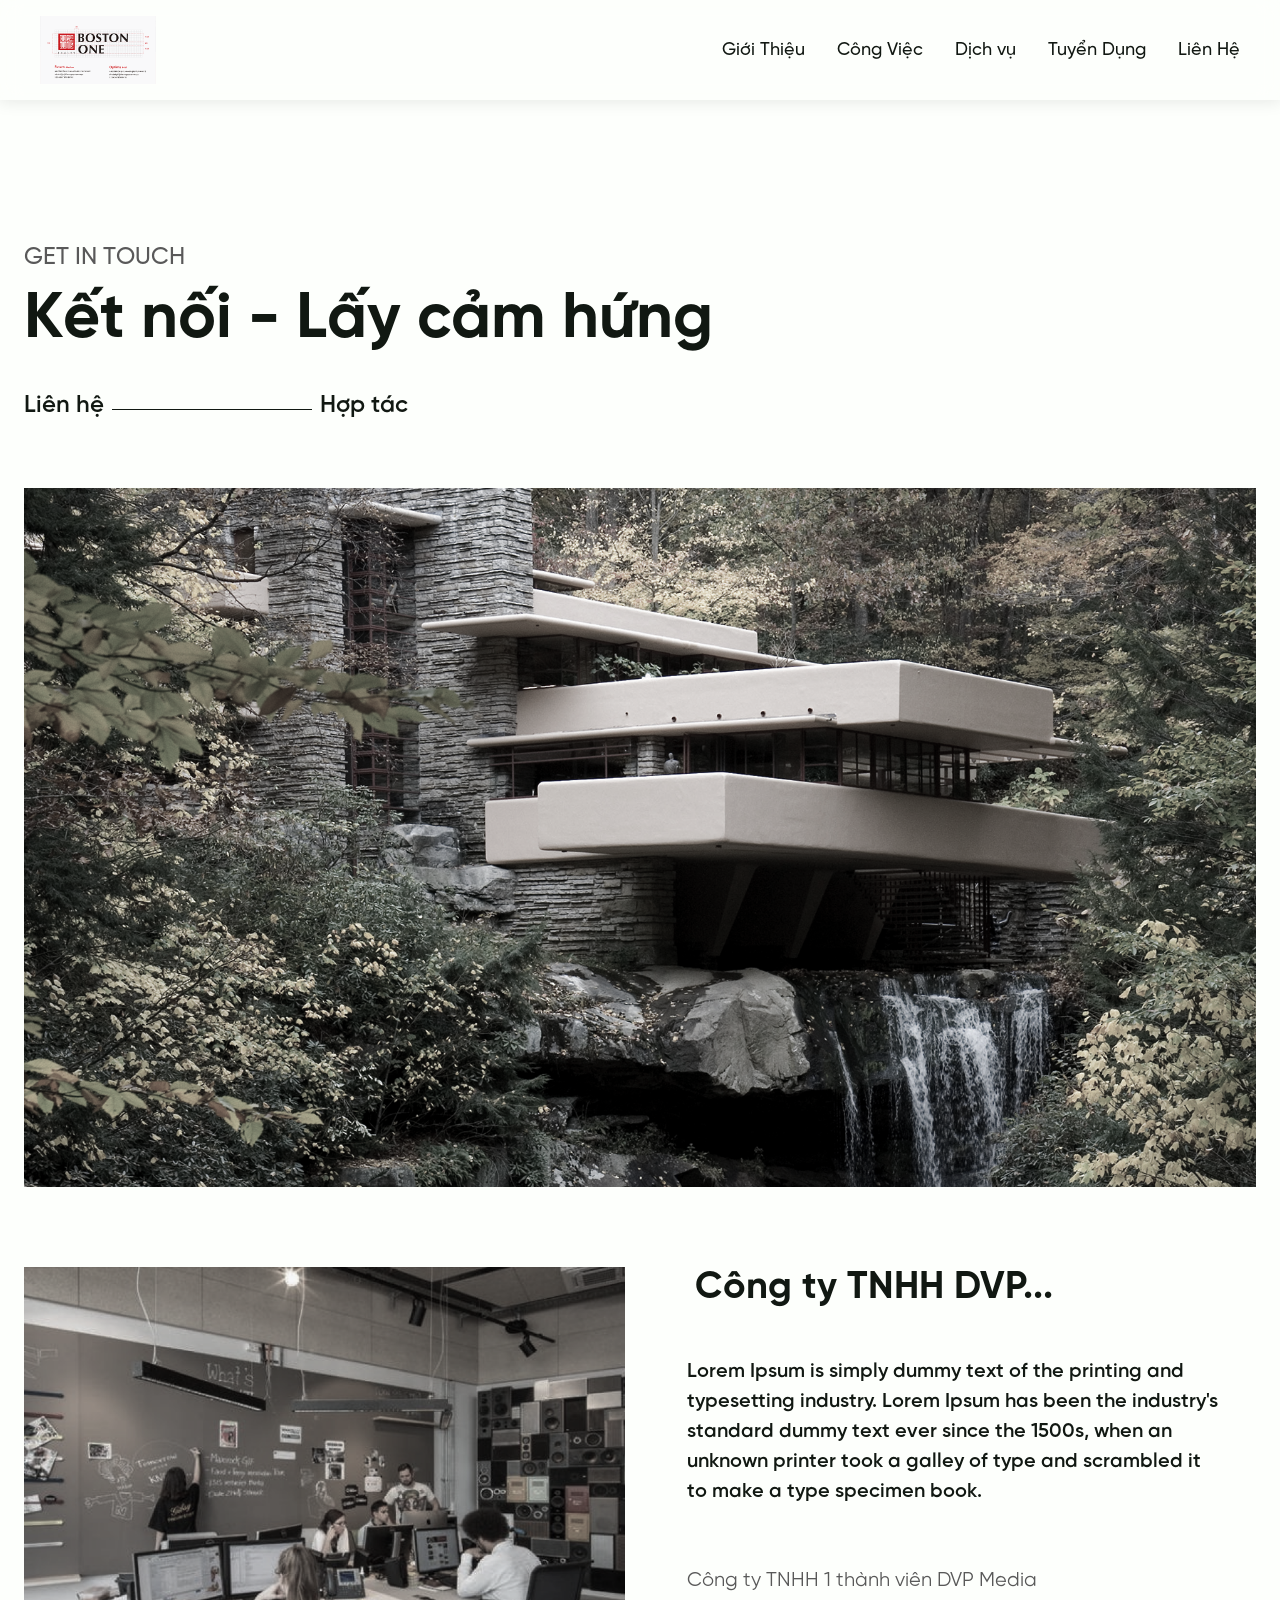
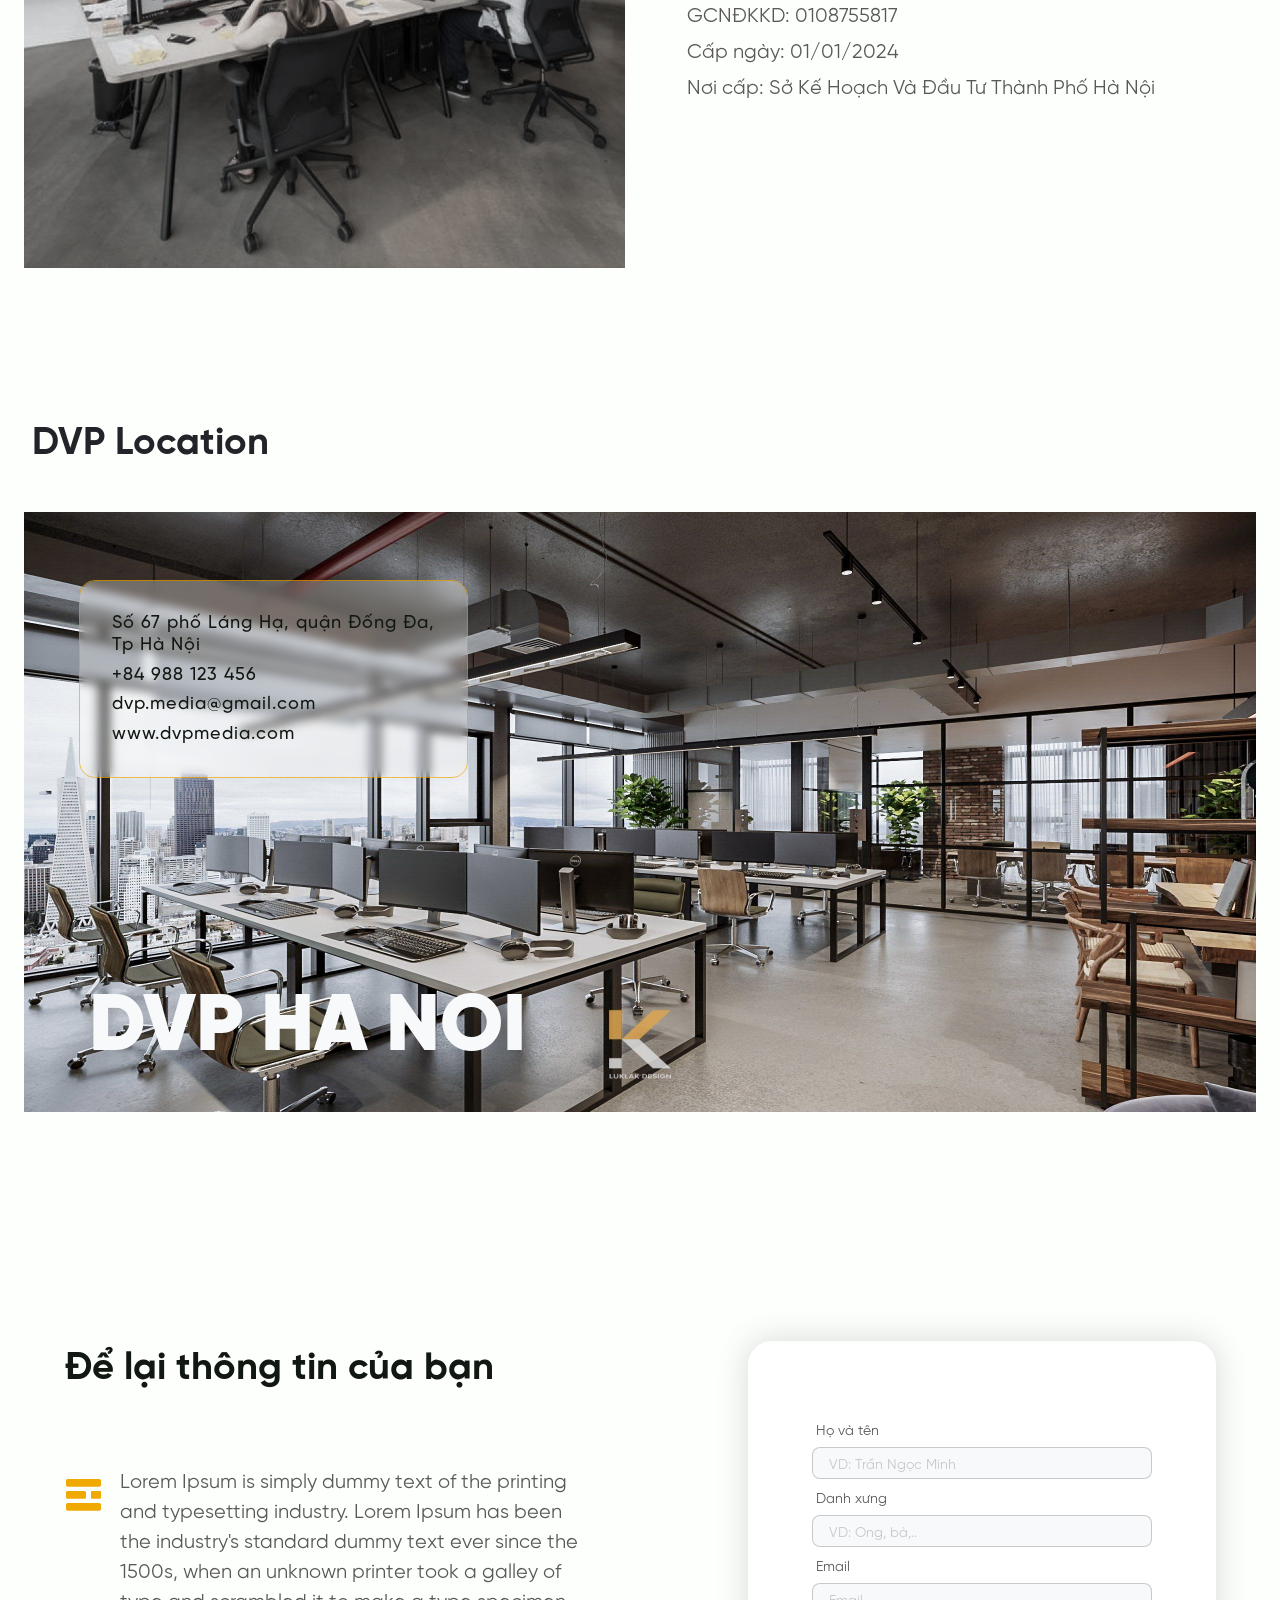
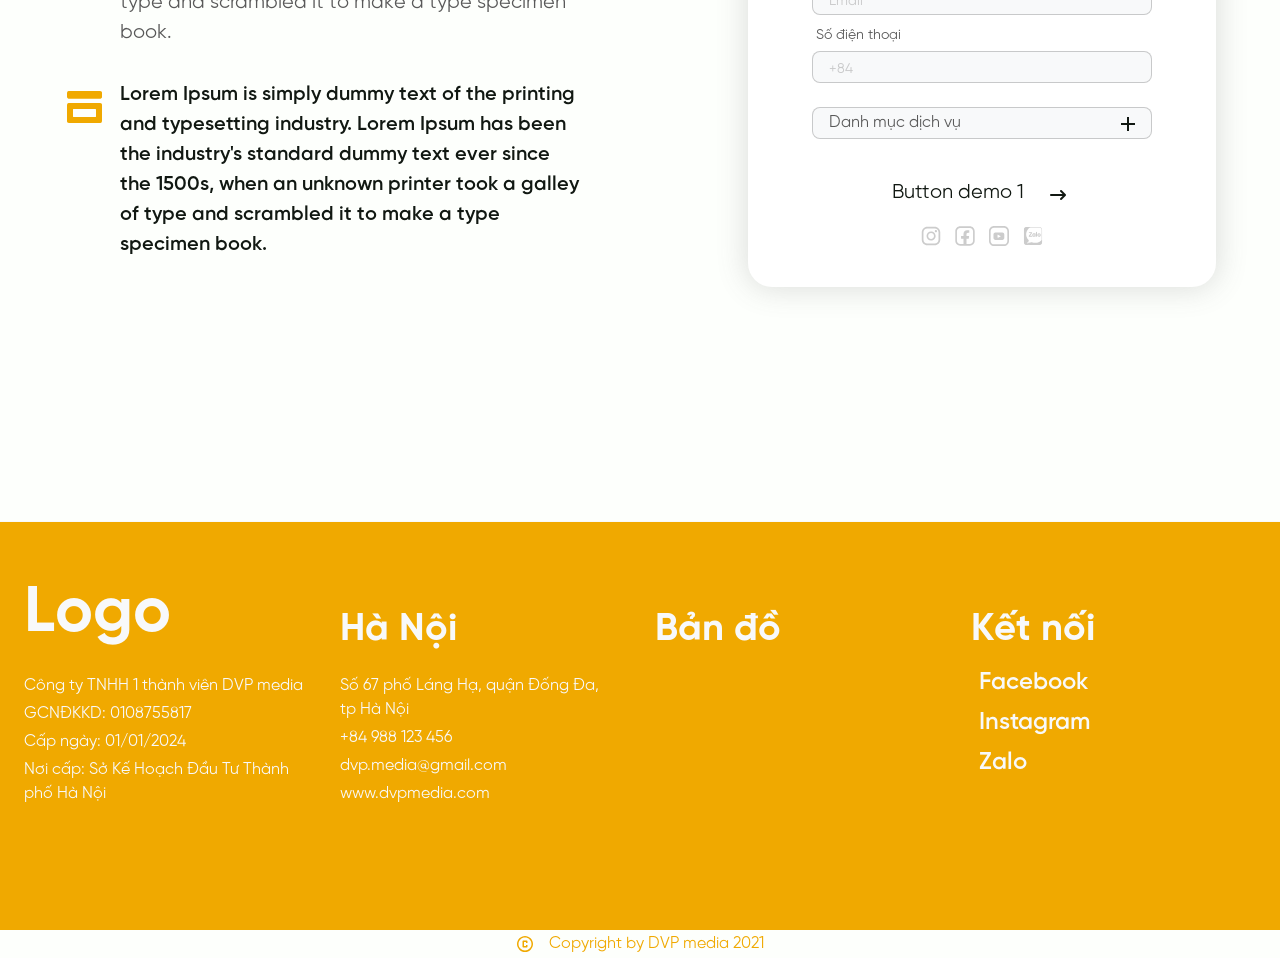
<file: nextgen/contact.html>
<!DOCTYPE html>
<html lang="en">

<head>
    <meta charset="UTF-8">
    <meta name="viewport" content="width=device-width, initial-scale=1.0">
    <!-- Website name -->
    <title>Liên hệ - DVP</title>
    <!-- Favicon -->
    <link rel="shortcut icon" href="" type="image/x-icon">

    <!-- Awesome icon -->
    <link rel="stylesheet" href="https://cdnjs.cloudflare.com/ajax/libs/font-awesome/6.5.2/css/all.min.css">
    <!-- Bootstrap 5.3.3 -->
    <link rel="stylesheet" href="./assets/css/bootstrap.min.css">
    <!-- Custom base css -->
    <link rel="stylesheet" href="./assets/css/font.css">
    <link rel="stylesheet" href="./assets/css/base.css">
    <link rel="stylesheet" href="./assets/css/styles.css">
    <link rel="stylesheet" href="./assets/css/animations.css">
    <!-- Custom styles css -->
    <link rel="stylesheet" href="./assets/css/contact.css">
</head>

<body>
    <!-- Header navbar -->
    <header class="active">
        <div class="wrapper d-flex justify-content-center justify-content-md-between align-items-center">
            <a href="./index.html" class="header__logo">
                <img src="./assets/img/carousel/carousel-2.png" alt="Logo">
            </a>

            <ul class="header__nav d-none d-md-flex justify-content-between align-items-center">
                <li class="header__nav-link">
                    <a href="./about.html">Giới Thiệu</a>
                </li>
                <li class="header__nav-link">
                    <a href="./work.html">Công Việc</a>
                </li>
                <li class="header__nav-link">
                    <a href="./quote.html">Dịch vụ</a>
                </li>
                <li class="header__nav-link">
                    <a href="./hiring.html">Tuyển Dụng</a>
                </li>
                <li class="header__nav-link">
                    <a href="./contact.html">Liên Hệ</a>
                </li>
            </ul>
        </div>
    </header>
    <!-- End: Header navbar -->

    <!-- Navbar mobile -->
    <nav class="mobile-nav d-md-none">
        <div class="navbar d-flex align-items-center justify-content-around">
            <a class="navbar__item active d-flex flex-column justify-content-between align-items-center" id="home-icon" href="./index.html">
                <img src="./assets/img/others/home-icon.png" alt="home-icon">
                <div class="navbar__item-text">Home</div>
            </a>
            <div class="navbar__item d-flex flex-column justify-content-between align-items-center">
                <img src="./assets/img/others/phone-icon.png" alt="phone-icon">
                <div class="navbar__item-text">Call</div>
            </div>
            <div class="navbar__item nav-menu d-flex justify-content-center align-items-center">
                <div class="navbar__item-btn d-flex justify-content-center align-items-center">
                    <svg width="16" height="16" viewBox="0 0 16 16" xmlns="http://www.w3.org/2000/svg">
                        <rect x="7.27271" width="1.45455" height="16"/>
                        <rect x="16" y="7.27274" width="1.45455" height="16" transform="rotate(90 16 7.27274)"/>
                    </svg>
                </div>
                <div class="navbar__item-text more">More</div>
            </div>
            <div class="navbar__item d-flex flex-column justify-content-between align-items-center">
                <img src="./assets/img/others/message-icon.png" alt="message-icon">
                <div class="navbar__item-text">Form</div>
            </div>
            <div class="navbar__item d-flex flex-column justify-content-between align-items-center">
                <img src="./assets/img/others/link-icon.png" alt="link-icon">
                <div class="navbar__item-text">Social</div>
            </div>

            <div class="call navbar__form">
                <a href="" class="phone d-flex flex-column">
                    <div class="label">
                        <svg width="16" height="16" viewBox="0 0 16 16" fill="none" xmlns="http://www.w3.org/2000/svg">
                            <mask id="mask0_1713_8282" style="mask-type:alpha" maskUnits="userSpaceOnUse" x="0" y="0" width="16" height="16">
                                <rect width="16" height="16" fill="#D9D9D9"/>
                            </mask>
                            <g mask="url(#mask0_1713_8282)">
                                <path d="M11.0011 6.71256V4.9989H9.28744V3.71366H11.0011V2H12.2863V3.71366H14V4.9989H12.2863V6.71256H11.0011ZM13.0539 13.9778C11.614 13.8707 10.2484 13.5166 8.9572 12.9157C7.66601 12.3147 6.50869 11.5025 5.48525 10.479C4.46182 9.45561 3.65557 8.30127 3.0665 7.01602C2.47743 5.73078 2.12339 4.36818 2.00438 2.92823C1.98058 2.67832 2.05369 2.46114 2.2237 2.27668C2.39369 2.09223 2.6062 2 2.86121 2H5.2889C5.4912 2 5.66674 2.06248 5.81549 2.18743C5.96425 2.31239 6.06242 2.47007 6.11003 2.66047L6.53844 4.55264C6.56224 4.70734 6.55332 4.8561 6.51167 4.9989C6.47001 5.14171 6.40159 5.26071 6.30638 5.35592L4.57487 7.10528C4.81288 7.55749 5.08659 7.99186 5.396 8.40837C5.70541 8.82489 6.05034 9.21751 6.43078 9.58623C6.78817 9.94343 7.16916 10.2738 7.57378 10.5772C7.97839 10.8807 8.40681 11.1514 8.85902 11.3894L10.6262 9.67577C10.7214 9.58056 10.8404 9.51214 10.9832 9.47048C11.126 9.42883 11.2748 9.41991 11.4295 9.44371L13.3395 9.85427C13.5418 9.91377 13.7025 10.0179 13.8215 10.1667C13.9405 10.3154 14 10.4909 14 10.6933V13.1209C14 13.3759 13.9048 13.5885 13.7144 13.7585C13.524 13.9285 13.3038 14.0016 13.0539 13.9778ZM3.9858 5.85573L5.23535 4.60619L4.92903 3.28524H3.32533C3.38483 3.73746 3.46813 4.1748 3.57524 4.59727C3.68234 5.01973 3.8192 5.43922 3.9858 5.85573ZM10.1264 11.9963C10.5441 12.1658 10.9699 12.3004 11.4036 12.4002C11.8374 12.4999 12.2744 12.5795 12.7148 12.639V11.0324L11.376 10.7468L10.1264 11.9963Z" fill="#F8F9FA"/>
                            </g>
                        </svg>
                            
                        Gọi ngay
                    </div>
                    <div class="text">+84 988 081 135</div>
                </a>
                
                <a href="" class="zalo d-flex flex-column">
                    <div class="label">
                        <svg width="16" height="16" viewBox="0 0 16 16" fill="none" xmlns="http://www.w3.org/2000/svg">
                            <path d="M12.22 13.9533H3.80671C2.81338 13.9533 2.00671 13.1067 2.00671 12.06V3.89333C2.00671 2.84667 2.81338 2 3.80671 2H12.2267C13.22 2 14.0267 2.84667 14.0267 3.89333V12.06C14.0267 13.1067 13.2134 13.9533 12.2267 13.9533H12.22ZM3.80671 2.28C2.96005 2.28 2.27338 3.00667 2.27338 3.89333V12.06C2.27338 12.9467 2.96005 13.6733 3.80671 13.6733H12.2267C13.0734 13.6733 13.76 12.9467 13.76 12.06V3.89333C13.76 3.00667 13.0734 2.28 12.2267 2.28H3.80671Z" fill="#F8F9FA"/>
                            <path d="M5.63339 14.02C4.91339 14.02 4.19339 14.0467 3.47339 14.02C2.62672 13.9867 1.97339 13.24 1.97339 12.34C1.97339 9.46001 1.97339 6.57334 1.97339 3.69334C1.97339 2.70001 2.70006 2.01334 3.54672 2.00001C4.43339 1.97334 5.32006 2.00001 6.20006 2.00001C6.22006 2.00001 6.23339 2.00001 6.24672 2.02001C6.24672 2.06668 6.19339 2.07334 6.16005 2.09334C5.64672 2.42001 5.17339 2.80668 4.77339 3.28001C4.11339 4.06001 3.65339 4.96668 3.50006 6.01334C3.22672 7.86668 3.77339 9.43334 5.02006 10.74C5.24006 10.9733 5.26672 11.1533 5.09339 11.4733C4.88005 11.8533 4.56006 12.1067 4.21339 12.3467C4.17339 12.3733 4.14006 12.3933 4.10672 12.4267C4.05339 12.4733 4.08672 12.5067 4.13339 12.52C4.14672 12.5467 4.15339 12.5733 4.17339 12.5933C4.47339 12.88 4.76006 13.1733 5.06006 13.4667C5.20006 13.6 5.33339 13.74 5.47339 13.88C5.52672 13.9267 5.61339 13.9467 5.63339 14.04V14.02Z" fill="#F8F9FA"/>
                            <path d="M5.6333 14.0133C5.61997 13.92 5.52663 13.9 5.4733 13.84C5.33997 13.7 5.19997 13.56 5.05997 13.4267C4.75997 13.14 4.47997 12.84 4.1733 12.5533C4.1533 12.5333 4.14663 12.5067 4.1333 12.48C4.80663 12.6133 5.45997 12.52 6.10663 12.3133C6.32663 12.24 6.53997 12.18 6.75997 12.12C6.9133 12.08 7.05997 12.0867 7.2133 12.14C8.87997 12.7467 10.5266 12.6933 12.1466 11.94C12.8133 11.6333 13.4066 11.2067 13.92 10.6667C13.9466 10.64 13.9666 10.6 14.0133 10.5933C14.0333 10.6333 14.0266 10.6733 14.0266 10.7133V12.3267C14.0266 13.26 13.3266 14.0067 12.4333 14.0133C11.4866 14.0133 10.54 14.0133 9.5933 14.0133H5.7933C5.73997 14.0267 5.68663 14.0133 5.6333 14.0133Z" fill="#F8F9FA"/>
                            <path d="M6.04003 7.83334H7.18003C7.3867 7.83334 7.50003 7.92667 7.52003 8.1C7.54003 8.32 7.4267 8.46 7.20003 8.46667C6.77337 8.46667 6.3467 8.46667 5.9267 8.46667C5.80003 8.46667 5.68003 8.46667 5.56003 8.46667C5.4067 8.45334 5.26003 8.42667 5.1867 8.26C5.11337 8.09334 5.1667 7.94667 5.2667 7.80667C5.67337 7.26 6.08003 6.72 6.4867 6.18C6.5067 6.15334 6.53337 6.11334 6.56003 6.08667C6.54003 6.04 6.50003 6.06 6.4667 6.06H5.61337C5.5467 6.06 5.4867 6.06 5.42003 6.03334C5.29337 6 5.2067 5.88667 5.2067 5.75334C5.2067 5.62 5.2867 5.51334 5.41337 5.46667C5.47337 5.44667 5.54003 5.44 5.6067 5.44H7.01337C7.10003 5.44 7.18003 5.44 7.26003 5.46667C7.43337 5.53334 7.51337 5.70667 7.4467 5.88667C7.3867 6.04667 7.28003 6.18 7.18003 6.31334C6.83337 6.77334 6.49337 7.23334 6.1467 7.68667C6.11337 7.71334 6.09337 7.75334 6.0467 7.81334L6.04003 7.83334Z" fill="#F8F9FA"/>
                            <path d="M9.08672 6.38C9.14672 6.3 9.21339 6.21334 9.32672 6.19334C9.53339 6.15334 9.72672 6.28667 9.73339 6.51334C9.73339 7.06667 9.73339 7.62 9.73339 8.16667C9.73339 8.31334 9.64006 8.43334 9.51339 8.48C9.38006 8.52667 9.24006 8.49334 9.14672 8.37334C9.10006 8.31334 9.08672 8.3 9.02006 8.35334C8.78006 8.55334 8.51339 8.59334 8.22006 8.49334C7.75339 8.33334 7.56006 7.94667 7.50672 7.48C7.45339 6.97334 7.61339 6.54 8.04006 6.27334C8.39339 6.05334 8.76006 6.07334 9.08672 6.37334V6.38ZM8.16006 7.38667C8.16006 7.48 8.19339 7.61334 8.27339 7.72C8.44006 7.96 8.79339 7.96 8.96006 7.72C9.10672 7.51334 9.10672 7.16 8.96006 6.95334C8.88006 6.84 8.78006 6.78667 8.64672 6.77334C8.35339 6.76 8.14672 6.99334 8.15339 7.38667H8.16006Z" fill="#F8F9FA"/>
                            <path d="M10.9134 7.40666C10.8934 6.69332 11.34 6.16666 11.9667 6.14666C12.64 6.11999 13.1267 6.59999 13.1467 7.28666C13.1667 7.98666 12.76 8.47999 12.1334 8.54666C11.4534 8.61999 10.9 8.09332 10.9134 7.40666ZM11.5734 7.33332C11.5734 7.47332 11.6 7.60666 11.6867 7.71999C11.8534 7.95999 12.2 7.95999 12.3667 7.71999C12.52 7.51332 12.52 7.15332 12.3667 6.93999C12.2867 6.82666 12.1867 6.77332 12.0534 6.76666C11.7734 6.75332 11.5667 6.97999 11.5667 7.32666L11.5734 7.33332Z" fill="#F8F9FA"/>
                            <path d="M10.68 6.86V8.14C10.68 8.38 10.4734 8.54666 10.2534 8.48666C10.12 8.45333 10.02 8.3 10.02 8.13333V5.55333C10.02 5.34 10.1467 5.20667 10.3467 5.20667C10.5467 5.20667 10.68 5.34 10.68 5.56C10.68 5.99333 10.68 6.42667 10.68 6.86Z" fill="#F8F9FA"/>
                        </svg>
                        Zalo
                    </div>
                    <div class="text">+84 988 081 135</div>
                </a>
            </div>

            <div class="menu navbar__form d-flex justify-content-center align-items-center flex-column">
                <a href="./about.html" class="menu__link">Giới thiệu</a>
                <a href="./work.html" class="menu__link">Công việc</a>
                <a href="./quote.html" class="menu__link">Dịch vụ</a>
                <a href="./hiring.html" class="menu__link">Tuyển dụng</a>
                <a href="./contact.html" class="menu__link">Liên hệ</a>
            </div>

            <div class="contact navbar__form">
                <div class="rectangle-100 py-0">
                    <form action="#" class="contact__form">
                        <div class="contact__form-header d-md-none text-center">
                            <h3 class="heading">Hãy để lại thông tin của bạn</h3>
                            <p class="sub-heading">Chúng tôi sẽ liên lạc và giải quyết vấn đề của bạn</p>
                        </div>

                        <label for="fullname">Họ và tên</label>
                        <input type="text" id="fullname" name="fullname" placeholder="VD: Trần Ngọc Minh">

                        <label for="name">Danh xưng</label>
                        <input type="text" id="name" name="name" placeholder="VD: Ông, bà,..">

                        <label for="email">Email</label>
                        <input type="email" id="email" name="email" placeholder="Email">

                        <label for="phone">Số điện thoại</label>
                        <input type="number" id="phone" name="phone" placeholder="+84">

                        <div class="category">
                            <button type="button" class="category-service" id="category-service-button">
                                <h5 class="category-service__name" id="service-selected" value="none">Danh mục dịch vụ</h5>

                                <div class="plus-rotate-icon">
                                    <i class="left"></i>
                                    <i class="right"></i>
                                </div>
                            </button>

                            <div class="category__services" id="category-service">
                                <div class="services">
                                    <div class="services__item">Nhận diện thương hiệu</div>
                                    <div class="services__item">Fanpage - Digital maketing</div>
                                    <div class="services__item">Xây dựng - Thiết kế website</div>
                                    <div class="services__item">POD Design</div>
                                    <div class="services__item">In ấn - Ấn phẩm văn phòng</div>
                                    <div class="services__item">TVC - Video marketing</div>
                                    <div class="services__item">None</div>
                                    <div class="services__item">None</div>
                                    <div class="services__item">None</div>
                                </div>
                            </div>
                        </div>

                        <div class="contact__form-submit w-100 d-flex align-items-center justify-content-center">
                            <button id="contact__form-submit">
                                <div class="arrow-right-link">
                                    <div class="arrow-right-link__text">Button demo 1</div>
                                    <i class="arrow-right-link__icon fa-solid fa-arrow-right-long"></i>
                                </div>
                            </button>
                        </div>

                        <div class="social w-100 d-flex justify-content-center align-items-center">
                            <a href="" class="social__link">
                                <span class="social__link-icon icon-gray">
                                    <img src="./assets/img/svg/social/instagram-gray.svg" alt="social icon gray">
                                </span>
                                <span class="social__link-icon">
                                    <img src="./assets/img/svg/social/instagram.svg" alt="social icon">
                                </span>
                            </a>
                            <a href="" class="social__link">
                                <span class="social__link-icon icon-gray">
                                    <img src="./assets/img/svg/social/facebook-gray.svg" alt="social icon gray">
                                </span>
                                <span class="social__link-icon">
                                    <img src="./assets/img/svg/social/facebook.svg" alt="social icon">
                                </span>
                            </a>
                            <a href="" class="social__link">
                                <span class="social__link-icon icon-gray">
                                    <img src="./assets/img/svg/social/youtube-gray.svg" alt="social icon gray">
                                </span>
                                <span class="social__link-icon">
                                    <img src="./assets/img/svg/social/youtube.svg" alt="social icon">
                                </span>
                            </a>
                            <a href="" class="social__link">
                                <span class="social__link-icon icon-gray">
                                    <img src="./assets/img/svg/social/zalo-gray.svg" alt="social icon gray">
                                </span>
                                <span class="social__link-icon">
                                    <img src="./assets/img/svg/social/zalo.svg" alt="social icon">
                                </span>
                            </a>
                        </div>
                    </form>
                </div>
            </div>

            <div class="social navbar__form d-flex flex-column">
                <a href="" class="d-flex align-items-center justify-content-start">
                    <svg width="16" height="17" viewBox="0 0 16 17" fill="none" xmlns="http://www.w3.org/2000/svg">
                        <path d="M11.1933 1.78334H4.80666C2.99999 1.78334 1.53333 3.25001 1.53333 5.05667V11.4433C1.53333 13.25 2.99999 14.7167 4.80666 14.7167H8.99999H11.1933C13 14.7167 14.4667 13.25 14.4667 11.4433V5.05667C14.4667 3.25001 13 1.78334 11.1933 1.78334ZM13.3733 11.4433C13.3733 12.6433 12.3933 13.6233 11.1933 13.6233H8.99999V10.0967H10.4867L10.7667 8.25001H8.99333V7.05001C8.99333 6.54334 9.23999 6.05001 10.0333 6.05001H10.84V4.47667C10.84 4.47667 10.1067 4.35001 9.40666 4.35001C7.94666 4.35001 6.99333 5.23667 6.99333 6.83667V8.24334H5.37333V10.09H6.99333V13.6167H4.79999C3.59999 13.6167 2.61999 12.6367 2.61999 11.4367V5.05667C2.61999 3.85667 3.59999 2.87667 4.79999 2.87667H11.1867C12.3867 2.87667 13.3667 3.85667 13.3667 5.05667V11.4433H13.3733Z" fill="#F8F9FA"/>
                    </svg>
                    Facebook
                </a>
                <a href="" class="d-flex align-items-center justify-content-start">
                    <svg width="16" height="17" viewBox="0 0 16 17" fill="none" xmlns="http://www.w3.org/2000/svg">
                        <path d="M11.2666 4.78333C10.8666 4.78333 10.54 5.10999 10.54 5.50999C10.54 5.90999 10.8666 6.23666 11.2666 6.23666C11.6666 6.23666 11.9933 5.90999 11.9933 5.50999C11.9933 5.10999 11.6666 4.78333 11.2666 4.78333Z" fill="#F8F9FA"/>
                        <path d="M8.05331 5.70999C6.37997 5.70999 5.01331 7.06999 5.01331 8.74999C5.01331 10.43 6.37997 11.79 8.05331 11.79C9.72664 11.79 11.0933 10.4233 11.0933 8.74999C11.0933 7.07666 9.72664 5.70999 8.05331 5.70999ZM8.05331 10.6967C6.97997 10.6967 6.10664 9.82332 6.10664 8.74999C6.10664 7.67666 6.97997 6.80332 8.05331 6.80332C9.12664 6.80332 9.99997 7.67666 9.99997 8.74999C9.99997 9.82332 9.12664 10.6967 8.05331 10.6967Z" fill="#F8F9FA"/>
                        <path d="M10.4666 14.9233H5.53998C3.49331 14.9233 1.83331 13.2633 1.83331 11.2167V6.29001C1.83331 4.24334 3.49331 2.58334 5.53998 2.58334H10.4666C12.5133 2.58334 14.1733 4.24334 14.1733 6.29001V11.2167C14.1733 13.2633 12.5133 14.9233 10.4666 14.9233ZM5.53331 3.74334C4.12665 3.74334 2.98665 4.88334 2.98665 6.29001V11.2167C2.98665 12.6233 4.12665 13.7633 5.53331 13.7633H10.46C11.8666 13.7633 13.0066 12.6233 13.0066 11.2167V6.29001C13.0066 4.88334 11.8666 3.74334 10.46 3.74334H5.53331Z" fill="#F8F9FA"/>
                    </svg>
                    Instagram
                </a>
                <a href="" class="d-flex align-items-center justify-content-start">
                    <svg width="16" height="17" viewBox="0 0 16 17" fill="none" xmlns="http://www.w3.org/2000/svg">
                        <path d="M11.2933 1.58334H4.70665C2.83998 1.58334 1.33331 3.09668 1.33331 4.95668V11.5367C1.33331 13.4033 2.84665 14.91 4.70665 14.91H11.2866C13.1533 14.91 14.66 13.3967 14.66 11.5367V4.95668C14.66 3.09001 13.1466 1.58334 11.2866 1.58334H11.2933ZM13.5733 11.5433C13.5733 12.7967 12.5533 13.8233 11.2933 13.8233H4.70665C3.45331 13.8233 2.42665 12.8033 2.42665 11.5433V4.95668C2.42665 3.70334 3.44665 2.67668 4.70665 2.67668H11.2866C12.54 2.67668 13.5666 3.69668 13.5666 4.95668V11.5367L13.5733 11.5433Z" fill="#F8F9FA"/>
                        <path d="M10.2733 5.86334H5.57334C4.88001 5.86334 4.32001 6.42334 4.32001 7.11668V9.65668C4.32001 10.35 4.88001 10.91 5.57334 10.91H10.2733C10.9667 10.91 11.5267 10.35 11.5267 9.65668V7.11668C11.5267 6.42334 10.9667 5.86334 10.2733 5.86334ZM9.14667 8.52334L7.33334 9.42334C7.26001 9.46334 7.02001 9.41001 7.02001 9.33001V7.49001C7.02001 7.41001 7.26667 7.35668 7.33334 7.39668L9.06667 8.34334C9.14001 8.38334 9.21334 8.49001 9.14001 8.53001L9.14667 8.52334Z" fill="#F8F9FA"/>
                    </svg>
                    Youtube
                </a>
                <a href="" class="d-flex align-items-center justify-content-start">
                    <svg width="16" height="17" viewBox="0 0 16 17" fill="none" xmlns="http://www.w3.org/2000/svg">
                        <path d="M12.22 14.7033H3.80665C2.81332 14.7033 2.00665 13.8567 2.00665 12.81V4.64333C2.00665 3.59667 2.81332 2.75 3.80665 2.75H12.2267C13.22 2.75 14.0267 3.59667 14.0267 4.64333V12.81C14.0267 13.8567 13.2133 14.7033 12.2267 14.7033H12.22ZM3.80665 3.03C2.95999 3.03 2.27332 3.75667 2.27332 4.64333V12.81C2.27332 13.6967 2.95999 14.4233 3.80665 14.4233H12.2267C13.0733 14.4233 13.76 13.6967 13.76 12.81V4.64333C13.76 3.75667 13.0733 3.03 12.2267 3.03H3.80665Z" fill="#F8F9FA"/>
                        <path d="M5.63333 14.77C4.91333 14.77 4.19333 14.7967 3.47333 14.77C2.62666 14.7367 1.97333 13.99 1.97333 13.09C1.97333 10.21 1.97333 7.32334 1.97333 4.44334C1.97333 3.45001 2.69999 2.76334 3.54666 2.75001C4.43333 2.72334 5.31999 2.75001 6.19999 2.75001C6.21999 2.75001 6.23333 2.75001 6.24666 2.77001C6.24666 2.81668 6.19333 2.82334 6.15999 2.84334C5.64666 3.17001 5.17333 3.55668 4.77333 4.03001C4.11333 4.81001 3.65333 5.71668 3.49999 6.76334C3.22666 8.61668 3.77333 10.1833 5.01999 11.49C5.23999 11.7233 5.26666 11.9033 5.09333 12.2233C4.87999 12.6033 4.55999 12.8567 4.21333 13.0967C4.17333 13.1233 4.13999 13.1433 4.10666 13.1767C4.05333 13.2233 4.08666 13.2567 4.13333 13.27C4.14666 13.2967 4.15333 13.3233 4.17333 13.3433C4.47333 13.63 4.75999 13.9233 5.05999 14.2167C5.19999 14.35 5.33333 14.49 5.47333 14.63C5.52666 14.6767 5.61333 14.6967 5.63333 14.79V14.77Z" fill="#F8F9FA"/>
                        <path d="M5.63336 14.7633C5.62003 14.67 5.5267 14.65 5.47336 14.59C5.34003 14.45 5.20003 14.31 5.06003 14.1767C4.76003 13.89 4.48003 13.59 4.17336 13.3033C4.15336 13.2833 4.1467 13.2567 4.13336 13.23C4.8067 13.3633 5.46003 13.27 6.1067 13.0633C6.32669 12.99 6.54003 12.93 6.76003 12.87C6.91336 12.83 7.06003 12.8367 7.21336 12.89C8.88003 13.4967 10.5267 13.4433 12.1467 12.69C12.8134 12.3833 13.4067 11.9567 13.92 11.4167C13.9467 11.39 13.9667 11.35 14.0134 11.3433C14.0334 11.3833 14.0267 11.4233 14.0267 11.4633V13.0767C14.0267 14.01 13.3267 14.7567 12.4334 14.7633C11.4867 14.7633 10.54 14.7633 9.59336 14.7633H5.79336C5.74003 14.7767 5.6867 14.7633 5.63336 14.7633Z" fill="#F8F9FA"/>
                        <path d="M6.03997 8.58334H7.17997C7.38664 8.58334 7.49997 8.67667 7.51997 8.85C7.53997 9.07 7.42664 9.21 7.19997 9.21667C6.7733 9.21667 6.34664 9.21667 5.92664 9.21667C5.79997 9.21667 5.67997 9.21667 5.55997 9.21667C5.40664 9.20334 5.25997 9.17667 5.18664 9.01C5.1133 8.84334 5.16664 8.69667 5.26664 8.55667C5.6733 8.01 6.07997 7.47 6.48664 6.93C6.50664 6.90334 6.5333 6.86334 6.55997 6.83667C6.53997 6.79 6.49997 6.81 6.46664 6.81H5.6133C5.54664 6.81 5.48664 6.81 5.41997 6.78334C5.2933 6.75 5.20664 6.63667 5.20664 6.50334C5.20664 6.37 5.28664 6.26334 5.4133 6.21667C5.4733 6.19667 5.53997 6.19 5.60664 6.19H7.0133C7.09997 6.19 7.17997 6.19 7.25997 6.21667C7.4333 6.28334 7.5133 6.45667 7.44664 6.63667C7.38664 6.79667 7.27997 6.93 7.17997 7.06334C6.8333 7.52334 6.4933 7.98334 6.14664 8.43667C6.1133 8.46334 6.0933 8.50334 6.04664 8.56334L6.03997 8.58334Z" fill="#F8F9FA"/>
                        <path d="M9.08666 7.13C9.14666 7.05 9.21333 6.96334 9.32666 6.94334C9.53333 6.90334 9.72666 7.03667 9.73333 7.26334C9.73333 7.81667 9.73333 8.37 9.73333 8.91667C9.73333 9.06334 9.64 9.18334 9.51333 9.23C9.38 9.27667 9.24 9.24334 9.14666 9.12334C9.1 9.06334 9.08666 9.05 9.02 9.10334C8.78 9.30334 8.51333 9.34334 8.22 9.24334C7.75333 9.08334 7.56 8.69667 7.50666 8.23C7.45333 7.72334 7.61333 7.29 8.04 7.02334C8.39333 6.80334 8.76 6.82334 9.08666 7.12334V7.13ZM8.16 8.13667C8.16 8.23 8.19333 8.36334 8.27333 8.47C8.44 8.71 8.79333 8.71 8.96 8.47C9.10666 8.26334 9.10666 7.91 8.96 7.70334C8.88 7.59 8.78 7.53667 8.64666 7.52334C8.35333 7.51 8.14666 7.74334 8.15333 8.13667H8.16Z" fill="#F8F9FA"/>
                        <path d="M10.9133 8.15666C10.8933 7.44332 11.34 6.91666 11.9666 6.89666C12.64 6.86999 13.1266 7.34999 13.1466 8.03666C13.1666 8.73666 12.76 9.22999 12.1333 9.29666C11.4533 9.36999 10.9 8.84332 10.9133 8.15666ZM11.5733 8.08332C11.5733 8.22332 11.6 8.35666 11.6866 8.46999C11.8533 8.70999 12.2 8.70999 12.3666 8.46999C12.52 8.26332 12.52 7.90332 12.3666 7.68999C12.2866 7.57666 12.1866 7.52332 12.0533 7.51666C11.7733 7.50332 11.5666 7.72999 11.5666 8.07666L11.5733 8.08332Z" fill="#F8F9FA"/>
                        <path d="M10.68 7.61V8.89C10.68 9.13 10.4734 9.29666 10.2534 9.23666C10.12 9.20333 10.02 9.05 10.02 8.88333V6.30333C10.02 6.09 10.1467 5.95667 10.3467 5.95667C10.5467 5.95667 10.68 6.09 10.68 6.31C10.68 6.74333 10.68 7.17667 10.68 7.61Z" fill="#F8F9FA"/>
                    </svg>
                    Zalo
                </a>
            </div>
        </div>
    </nav>
    <!-- End: Navbar mobile -->

    <!-- Inspiration -->
    <div class="wrapper wrapper-top wrapper-bottom inspiration">
        <div class="wrapper__header">
            <h4 class="wrapper__header-sub--heading text-uppercase">Get in touch</h4>
            <h1 class="wrapper__header-heading">Kết nối - Lấy cảm hứng</h1>
            <h4 class="inspiration__sub-heading">Liên hệ <span class="line"></span> Hợp tác</h4>
        </div>

        <div class="wrapper-flex">
            <div class="rectangle-100 inspiration__img">
                <img src="./assets/img/contact/contact1.png">
            </div>

            <div class="rectangle-0 rectangle-pc-50 inspiration__img-2">
                <img class="w-100" src="./assets/img/contact/contact2.png">
            </div>

            <div class="rectangle-100 rectangle-pc-50 inspiration__info">
                <h2 class="heading">Công ty TNHH DVP...</h2>
                <h4 class="sub-heading">
                    Lorem Ipsum is simply dummy text of the printing and typesetting industry.
                    Lorem Ipsum has been the industry's standard dummy text ever since the 1500s,
                    when an unknown printer took a galley of type and scrambled it to make a type specimen book.
                </h4>

                <p>Công ty TNHH 1 thành viên DVP Media</p>
                <p>GCNĐKKD: 0108755817</p>
                <p>Cấp ngày: 01/01/2024</p>
                <p>Nơi cấp: Sở Kế Hoạch Và Đầu Tư Thành Phố Hà Nội</p>
            </div>
        </div>
    </div>
    <!-- End: Inspiration -->

    <!-- Location -->
    <div class="wrapper wrapper-top wrapper-bottom location">
        <div class="location__header">
            <div class="location__header-heading">DVP Location</div>
        </div>

        <div class="content">
            <div class="location__img">
                <img class="location__img-bg" src="./assets/img/others/office-bg.jpg" alt="office">
                <iframe class="location__img-map"
                    src="https://www.google.com/maps/embed?pb=!1m18!1m12!1m3!1d232.7824199424376!2d105.8175071671402!3d21.01192097903609!2m3!1f0!2f0!3f0!3m2!1i1024!2i768!4f13.1!3m3!1m2!1s0x3135ab9d54df9633%3A0xc6669ca3a3fd9129!2zS8OtbmggTeG6r3QgSMOgIFRow6BuaA!5e0!3m2!1svi!2sus!4v1714187539680!5m2!1svi!2sus"
                    allowfullscreen="" loading="lazy" referrerpolicy="no-referrer-when-downgrade">
                </iframe>
            </div>

            <div class="location__address">
                <div class="location__address-noise"></div>
                <div class="location__address-text">
                    <h5>Số 67 phố Láng Hạ, quận Đống Đa, <br>Tp Hà Nội</h5>
                    <h5>+84 988 123 456</h5>
                    <h5>dvp.media@gmail.com</h5>
                    <h5><a href="#">www.dvpmedia.com</a></h5>
                </div>
            </div>

            <div class="location__carousel">
                <div class="carousel slide touch" data-bs-ride="carousel" data-bs-interval="1800">
                    <div class="carousel-inner">
                        <div class="carousel-item active">
                            <h1 class="text-uppercase heading">DVP HA NOI</h1>
                        </div>
                        <div class="carousel-item">
                            <h1 class="text-uppercase heading text-stroke">DVP HA NOI</h1>
                        </div>
                    </div>
                </div>
            </div>
        </div>
    </div>
    <!-- End: Location -->

    <!-- Contact form -->
    <div class="wrapper wrapper-top wrapper-bottom contact">
        <div class="rectangle-100 d-none d-md-block d-xl-none text-center quote__heading-top">Để lại thông tin của bạn</div>

        <div class="rectangle-100 py-0">
            <div class="wrapper-flex">
                <div class="wrapper-flex-item d-none d-md-block rectangle-tab-50 p-0">
                    <div class="quote">
                        <div class="quote__heading d-none d-xl-block">Để lại thông tin của bạn</div>
    
                        <div class="quote__text d-flex justify-content-between align-items-start">
                            <img src="./assets/img/contact/contact_icon1.png" alt="icon 1">
                            <p>
                                Lorem Ipsum is simply dummy text of the printing and typesetting industry.
                                Lorem Ipsum has been the industry's standard dummy text ever since the 1500s,
                                when an unknown printer took a galley of type and scrambled it to make a type specimen book.
                            </p>
                        </div>
                        <div class="quote__text d-flex justify-content-between align-items-start">
                            <img src="./assets/img/contact/contact_icon2.png" alt="icon 2">
                            <p>
                                Lorem Ipsum is simply dummy text of the printing and typesetting industry.
                                Lorem Ipsum has been the industry's standard dummy text ever since the 1500s,
                                when an unknown printer took a galley of type and scrambled it to make a type specimen book.
                            </p>
                        </div>
                    </div>
                </div>
    
                <div class="wrapper-flex-item rectangle-100 rectangle-tab-50 p-0">
                    <form action="#" class="contact__form">
                        <div class="contact__form-header d-md-none text-center">
                            <h3 class="heading">Hãy để lại thông tin của bạn</h3>
                            <p class="sub-heading">Chúng tôi sẽ liên lạc và giải quyết vấn đề của bạn</p>
                        </div>
    
                        <label for="fullname">Họ và tên</label>
                        <input type="text" id="fullname" name="fullname" placeholder="VD: Trần Ngọc Minh">
    
                        <label for="name">Danh xưng</label>
                        <input type="text" id="name" name="name" placeholder="VD: Ông, bà,..">
    
                        <label for="email">Email</label>
                        <input type="email" id="email" name="email" placeholder="Email">
    
                        <label for="phone">Số điện thoại</label>
                        <input type="number" id="phone" name="phone" placeholder="+84">
    
                        <div class="category">
                            <button type="button" class="category-service" id="category-service-btn">
                                <h5 class="category-service__name" id="service-select" value="none">Danh mục dịch vụ</h5>
    
                                <div class="plus-rotate-icon">
                                    <i class="left"></i>
                                    <i class="right"></i>
                                </div>
                            </button>
    
                            <div class="category__services" id="box-service">
                                <div class="services">
                                    <div class="services__item">Nhận diện thương hiệu</div>
                                    <div class="services__item">Fanpage - Digital maketing</div>
                                    <div class="services__item">Xây dựng - Thiết kế website</div>
                                    <div class="services__item">POD Design</div>
                                    <div class="services__item">In ấn - Ấn phẩm văn phòng</div>
                                    <div class="services__item">TVC - Video marketing</div>
                                    <div class="services__item">None</div>
                                    <div class="services__item">None</div>
                                    <div class="services__item">None</div>
                                </div>
                            </div>
                        </div>
    
                        <div class="contact__form-submit w-100 d-flex align-items-center justify-content-center">
                            <button id="contact__form-submit">
                                <div class="arrow-right-link">
                                    <div class="arrow-right-link__text">Button demo 1</div>
                                    <i class="arrow-right-link__icon fa-solid fa-arrow-right-long"></i>
                                </div>
                            </button>
                        </div>
    
                        <div class="social w-100 d-flex justify-content-center align-items-center">
                            <a href="" class="social__link">
                                <span class="social__link-icon icon-gray">
                                    <img src="./assets/img/svg/social/instagram-gray.svg" alt="social icon gray">
                                </span>
                                <span class="social__link-icon">
                                    <img src="./assets/img/svg/social/instagram.svg" alt="social icon">
                                </span>
                            </a>
                            <a href="" class="social__link">
                                <span class="social__link-icon icon-gray">
                                    <img src="./assets/img/svg/social/facebook-gray.svg" alt="social icon gray">
                                </span>
                                <span class="social__link-icon">
                                    <img src="./assets/img/svg/social/facebook.svg" alt="social icon">
                                </span>
                            </a>
                            <a href="" class="social__link">
                                <span class="social__link-icon icon-gray">
                                    <img src="./assets/img/svg/social/youtube-gray.svg" alt="social icon gray">
                                </span>
                                <span class="social__link-icon">
                                    <img src="./assets/img/svg/social/youtube.svg" alt="social icon">
                                </span>
                            </a>
                            <a href="" class="social__link">
                                <span class="social__link-icon icon-gray">
                                    <img src="./assets/img/svg/social/zalo-gray.svg" alt="social icon gray">
                                </span>
                                <span class="social__link-icon">
                                    <img src="./assets/img/svg/social/zalo.svg" alt="social icon">
                                </span>
                            </a>
                        </div>
                    </form>
                </div>
            </div>
        </div>
    </div>
    <!-- End: Contact form -->

    <!-- Footer -->
    <footer class="footer">
        <div class="wrapper">
            <div class="wrapper-flex">
                <div class="rectangle-100 rectangle-tab-50 rectangle-pc-25 info">
                    <div class="info__header">
                        <h1 class="info__header-logo">Logo</h1>
                    </div>
                    <div class="info__content">
                        <h6 class="text">Công ty TNHH 1 thành viên DVP media</h6>
                        <h6 class="text">GCNĐKKD: 0108755817</h6>
                        <h6 class="text">Cấp ngày: 01/01/2024</h6>
                        <h6 class="text">Nơi cấp: Sở Kế Hoạch Đầu Tư Thành phố Hà Nội</h6>
                    </div>
                </div>

                <div class="rectangle-100 rectangle-tab-50 rectangle-pc-25 info address">
                    <div class="info__header">
                        <h3 class="heading">Hà Nội</h3>
                    </div>
                    <div class="info__content">
                        <h6 class="text">Số 67 phố Láng Hạ, quận Đống Đa, <br>tp Hà Nội</h6>
                        <h6 class="text">+84 988 123 456</h6>
                        <h6 class="text">dvp.media@gmail.com</h6>
                        <h6 class="text"><a href="" class="website-link">www.dvpmedia.com</a></h6>
                    </div>
                </div>

                <div class="rectangle-100 rectangle-tab-50 rectangle-pc-25 info location">
                    <div class="info__header">
                        <h3 class="heading">Bản đồ</h3>
                    </div>
                    <div class="info__content location__map">
                        <iframe class="location__map-link"
                            src="https://www.google.com/maps/embed?pb=!1m18!1m12!1m3!1d232.7824199424376!2d105.8175071671402!3d21.01192097903609!2m3!1f0!2f0!3f0!3m2!1i1024!2i768!4f13.1!3m3!1m2!1s0x3135ab9d54df9633%3A0xc6669ca3a3fd9129!2zS8OtbmggTeG6r3QgSMOgIFRow6BuaA!5e0!3m2!1svi!2sus!4v1714187539680!5m2!1svi!2sus"
                            allowfullscreen="" loading="lazy" referrerpolicy="no-referrer-when-downgrade">
                        </iframe>
                    </div>
                </div>

                <div class="rectangle-100 rectangle-tab-50 rectangle-pc-25 info connect">
                    <div class="info__header">
                        <h3 class="heading">Kết nối</h3>
                    </div>
                    <div class="info__content">
                        <a href="" class="social-link">Facebook</a>
                        <a href="" class="social-link">Instagram</a>
                        <a href="" class="social-link">Zalo</a>
                    </div>
                </div>
            </div>
        </div>
    </footer>

    <div class="copyright">
        <img src="./assets/img/svg/copyright.svg" alt="Copyright">
        <h6 class="copyright__text">Copyright by DVP media 2021</h6>
    </div>
    <!-- End: Footer -->

    <!-- BootStrap JS -->
    <script src="./assets/js/bootstrap.bundle.min.js"></script>

    <!-- Custom JS -->
    <script src="./assets/js/animations.js"></script>
    <script src="./assets/js/contact.js"></script>
    <script src="./assets/js/mobile.js"></script>
</body>

</html>
</file>
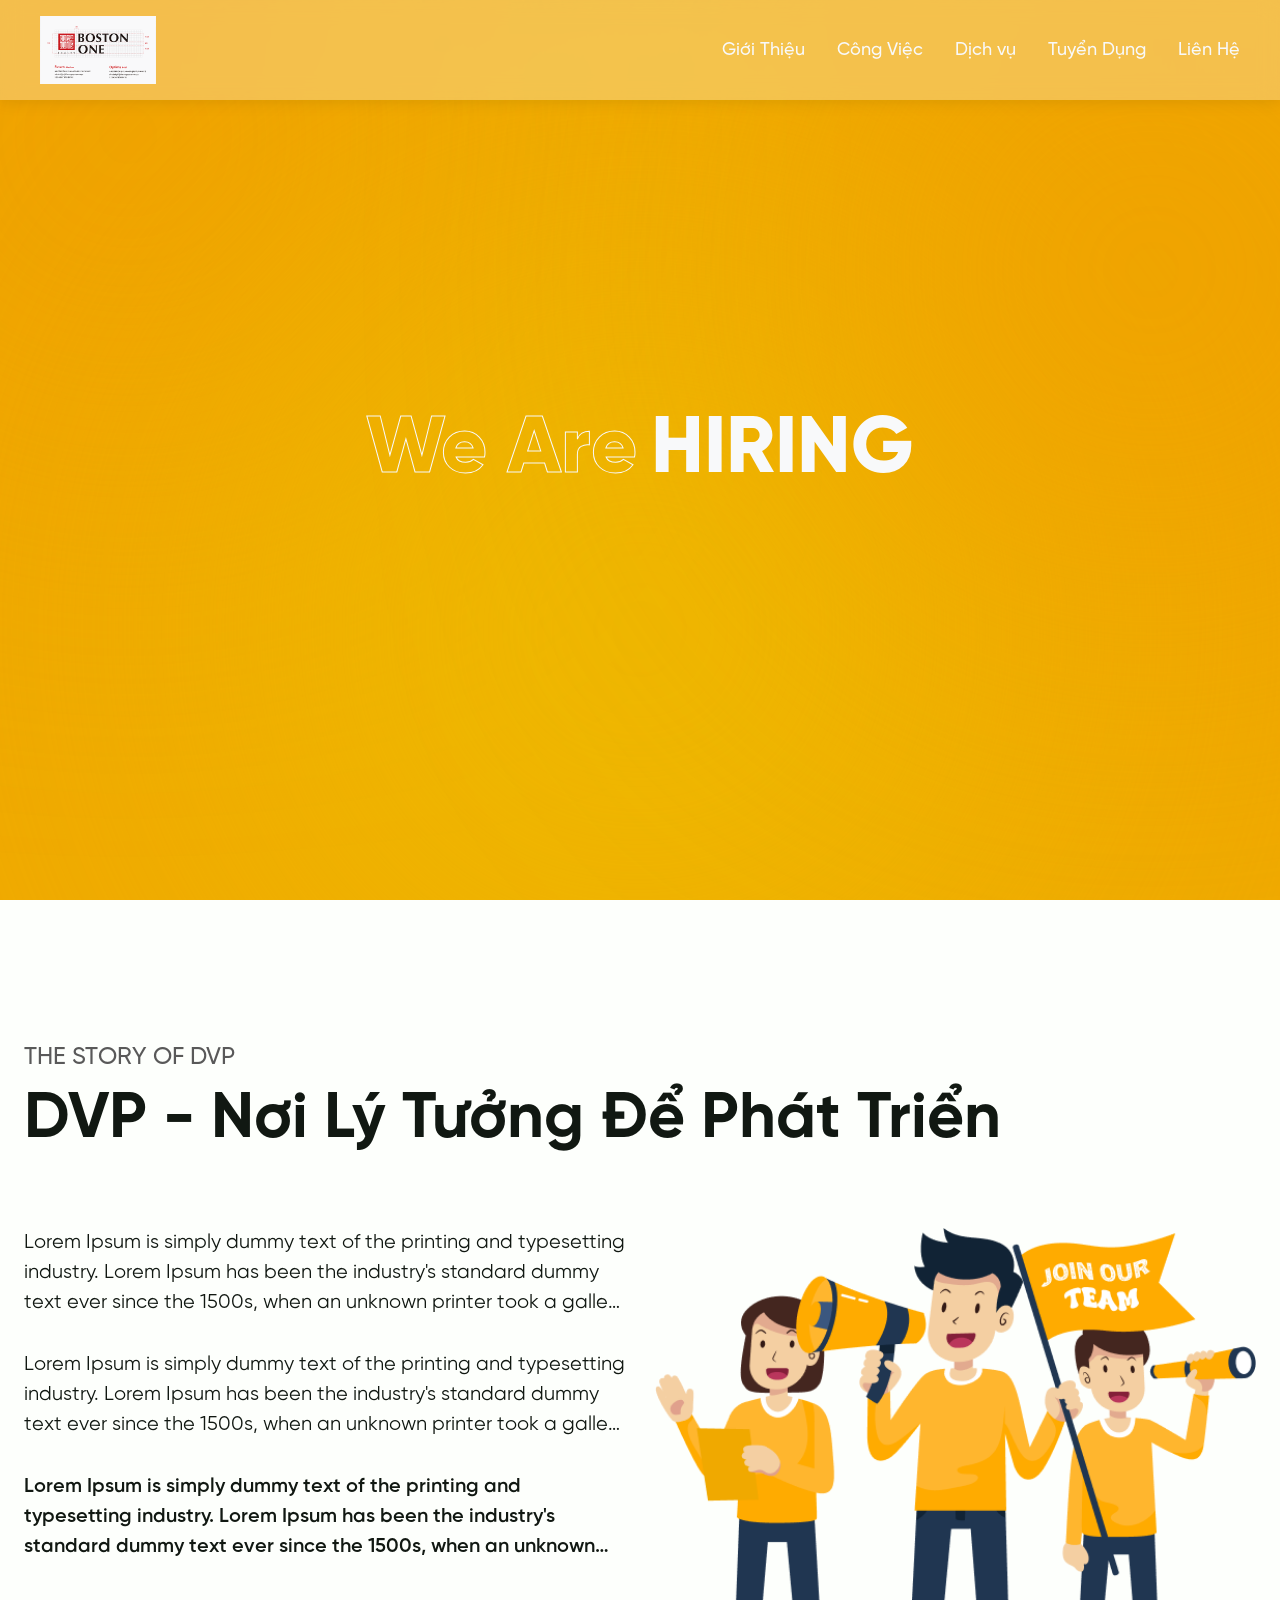
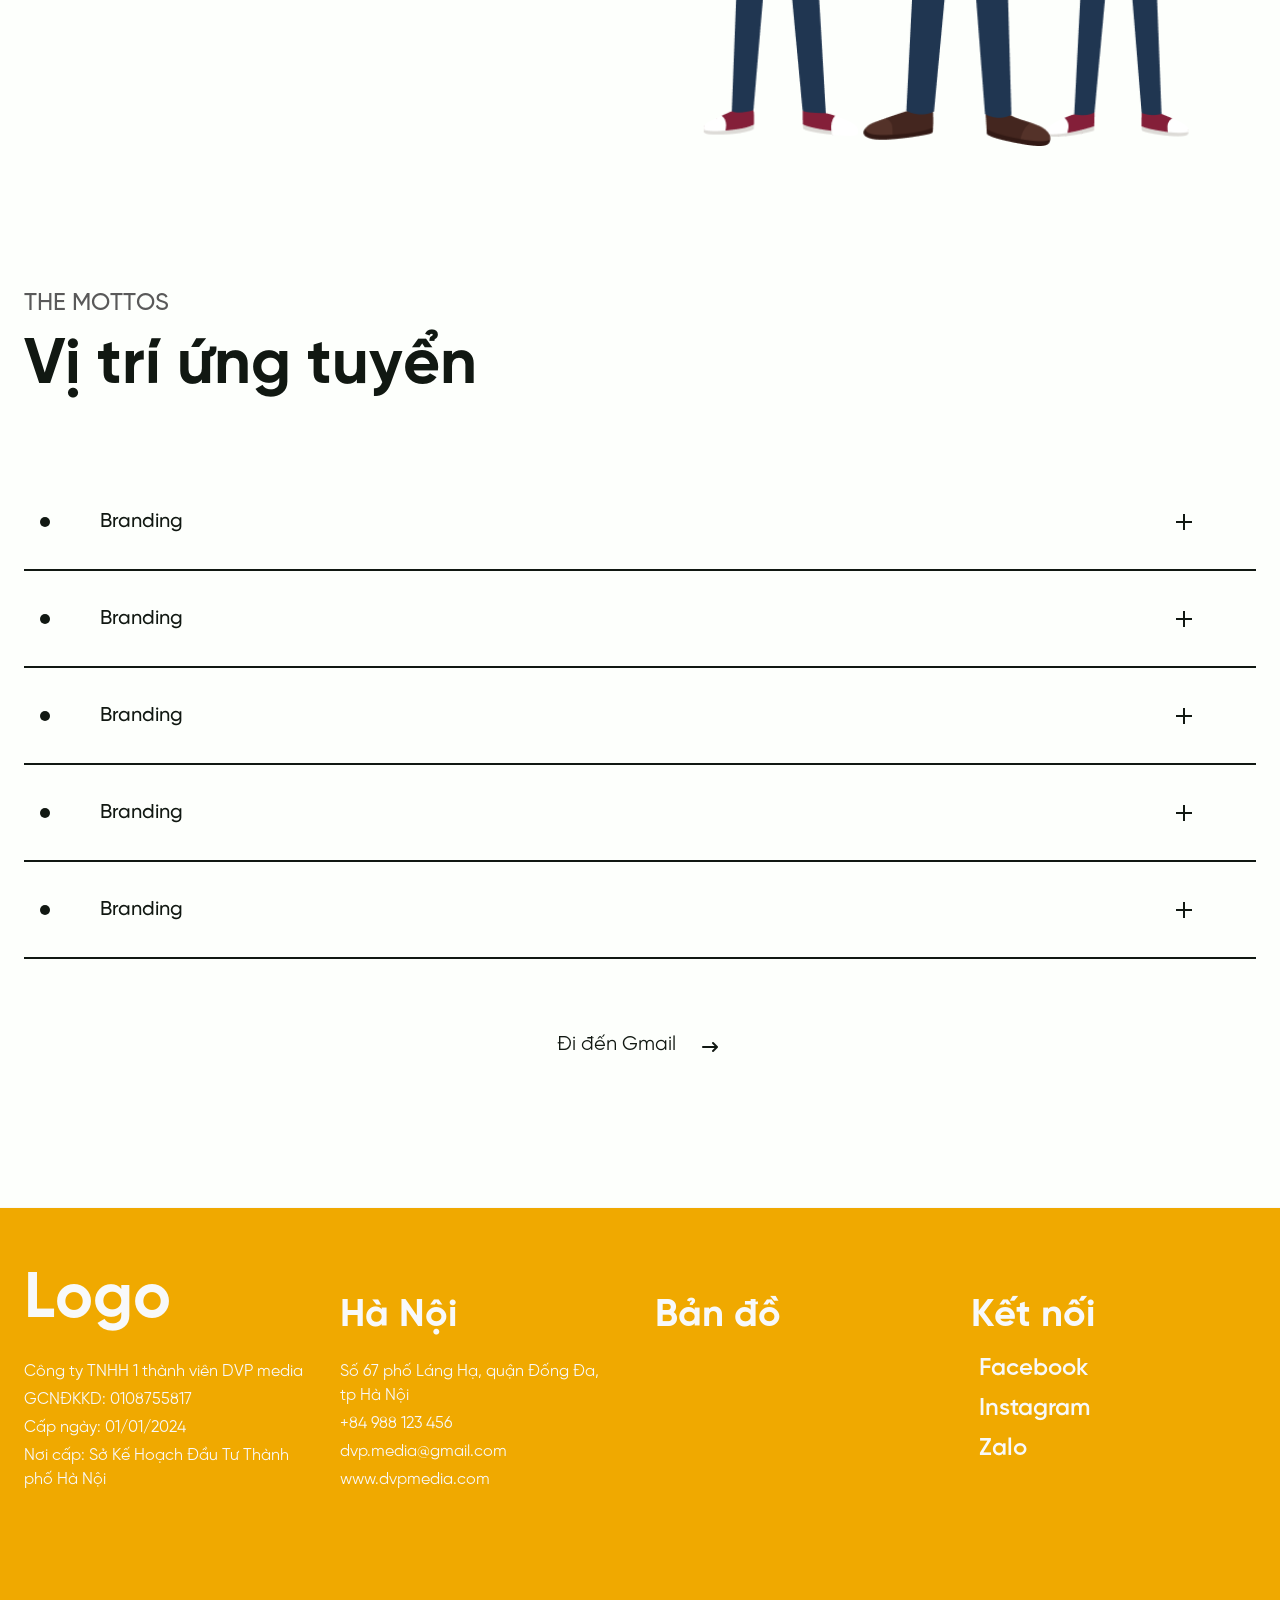
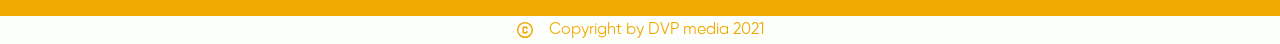
<file: nextgen/hiring.html>
<!DOCTYPE html>
<html lang="en">

<head>
    <meta charset="UTF-8">
    <meta name="viewport" content="width=device-width, initial-scale=1.0">
    <!-- Website name -->
    <title>Tuyển dụng - DVP</title>
    <!-- Favicon -->
    <link rel="shortcut icon" href="" type="image/x-icon">

    <!-- Awesome icon -->
    <link rel="stylesheet" href="https://cdnjs.cloudflare.com/ajax/libs/font-awesome/6.5.2/css/all.min.css">
    <!-- Bootstrap 5.3.3 -->
    <link rel="stylesheet" href="./assets/css/bootstrap.min.css">
    <!-- Custom base css -->
    <link rel="stylesheet" href="./assets/css/font.css">
    <link rel="stylesheet" href="./assets/css/base.css">
    <link rel="stylesheet" href="./assets/css/styles.css">
    <link rel="stylesheet" href="./assets/css/animations.css">
    <!-- Custom styles css -->
    <link rel="stylesheet" href="./assets/css/hiring.css">
</head>

<body>
    <!-- Header navbar -->
    <header>
        <div class="wrapper d-flex justify-content-center justify-content-md-between align-items-center">
            <a href="./index.html" class="header__logo">
                <img src="./assets/img/carousel/carousel-2.png" alt="Logo">
            </a>

            <ul class="header__nav d-none d-md-flex justify-content-between align-items-center">
                <li class="header__nav-link">
                    <a href="./about.html">Giới Thiệu</a>
                </li>
                <li class="header__nav-link">
                    <a href="./work.html">Công Việc</a>
                </li>
                <li class="header__nav-link">
                    <a href="./quote.html">Dịch vụ</a>
                </li>
                <li class="header__nav-link">
                    <a href="./hiring.html">Tuyển Dụng</a>
                </li>
                <li class="header__nav-link">
                    <a href="./contact.html">Liên Hệ</a>
                </li>
            </ul>
        </div>
    </header>
    <!-- End: Header navbar -->

    <!-- Navbar mobile -->
    <nav class="mobile-nav d-md-none">
        <div class="navbar d-flex align-items-center justify-content-around">
            <a class="navbar__item active d-flex flex-column justify-content-between align-items-center" id="home-icon" href="./index.html">
                <img src="./assets/img/others/home-icon.png" alt="home-icon">
                <div class="navbar__item-text">Home</div>
            </a>
            <div class="navbar__item d-flex flex-column justify-content-between align-items-center">
                <img src="./assets/img/others/phone-icon.png" alt="phone-icon">
                <div class="navbar__item-text">Call</div>
            </div>
            <div class="navbar__item nav-menu d-flex justify-content-center align-items-center">
                <div class="navbar__item-btn d-flex justify-content-center align-items-center">
                    <svg width="16" height="16" viewBox="0 0 16 16" xmlns="http://www.w3.org/2000/svg">
                        <rect x="7.27271" width="1.45455" height="16"/>
                        <rect x="16" y="7.27274" width="1.45455" height="16" transform="rotate(90 16 7.27274)"/>
                    </svg>
                </div>
                <div class="navbar__item-text more">More</div>
            </div>
            <div class="navbar__item d-flex flex-column justify-content-between align-items-center">
                <img src="./assets/img/others/message-icon.png" alt="message-icon">
                <div class="navbar__item-text">Form</div>
            </div>
            <div class="navbar__item d-flex flex-column justify-content-between align-items-center">
                <img src="./assets/img/others/link-icon.png" alt="link-icon">
                <div class="navbar__item-text">Social</div>
            </div>

            <div class="call navbar__form">
                <a href="" class="phone d-flex flex-column">
                    <div class="label">
                        <svg width="16" height="16" viewBox="0 0 16 16" fill="none" xmlns="http://www.w3.org/2000/svg">
                            <mask id="mask0_1713_8282" style="mask-type:alpha" maskUnits="userSpaceOnUse" x="0" y="0" width="16" height="16">
                                <rect width="16" height="16" fill="#D9D9D9"/>
                            </mask>
                            <g mask="url(#mask0_1713_8282)">
                                <path d="M11.0011 6.71256V4.9989H9.28744V3.71366H11.0011V2H12.2863V3.71366H14V4.9989H12.2863V6.71256H11.0011ZM13.0539 13.9778C11.614 13.8707 10.2484 13.5166 8.9572 12.9157C7.66601 12.3147 6.50869 11.5025 5.48525 10.479C4.46182 9.45561 3.65557 8.30127 3.0665 7.01602C2.47743 5.73078 2.12339 4.36818 2.00438 2.92823C1.98058 2.67832 2.05369 2.46114 2.2237 2.27668C2.39369 2.09223 2.6062 2 2.86121 2H5.2889C5.4912 2 5.66674 2.06248 5.81549 2.18743C5.96425 2.31239 6.06242 2.47007 6.11003 2.66047L6.53844 4.55264C6.56224 4.70734 6.55332 4.8561 6.51167 4.9989C6.47001 5.14171 6.40159 5.26071 6.30638 5.35592L4.57487 7.10528C4.81288 7.55749 5.08659 7.99186 5.396 8.40837C5.70541 8.82489 6.05034 9.21751 6.43078 9.58623C6.78817 9.94343 7.16916 10.2738 7.57378 10.5772C7.97839 10.8807 8.40681 11.1514 8.85902 11.3894L10.6262 9.67577C10.7214 9.58056 10.8404 9.51214 10.9832 9.47048C11.126 9.42883 11.2748 9.41991 11.4295 9.44371L13.3395 9.85427C13.5418 9.91377 13.7025 10.0179 13.8215 10.1667C13.9405 10.3154 14 10.4909 14 10.6933V13.1209C14 13.3759 13.9048 13.5885 13.7144 13.7585C13.524 13.9285 13.3038 14.0016 13.0539 13.9778ZM3.9858 5.85573L5.23535 4.60619L4.92903 3.28524H3.32533C3.38483 3.73746 3.46813 4.1748 3.57524 4.59727C3.68234 5.01973 3.8192 5.43922 3.9858 5.85573ZM10.1264 11.9963C10.5441 12.1658 10.9699 12.3004 11.4036 12.4002C11.8374 12.4999 12.2744 12.5795 12.7148 12.639V11.0324L11.376 10.7468L10.1264 11.9963Z" fill="#F8F9FA"/>
                            </g>
                        </svg>
                            
                        Gọi ngay
                    </div>
                    <div class="text">+84 988 081 135</div>
                </a>
                
                <a href="" class="zalo d-flex flex-column">
                    <div class="label">
                        <svg width="16" height="16" viewBox="0 0 16 16" fill="none" xmlns="http://www.w3.org/2000/svg">
                            <path d="M12.22 13.9533H3.80671C2.81338 13.9533 2.00671 13.1067 2.00671 12.06V3.89333C2.00671 2.84667 2.81338 2 3.80671 2H12.2267C13.22 2 14.0267 2.84667 14.0267 3.89333V12.06C14.0267 13.1067 13.2134 13.9533 12.2267 13.9533H12.22ZM3.80671 2.28C2.96005 2.28 2.27338 3.00667 2.27338 3.89333V12.06C2.27338 12.9467 2.96005 13.6733 3.80671 13.6733H12.2267C13.0734 13.6733 13.76 12.9467 13.76 12.06V3.89333C13.76 3.00667 13.0734 2.28 12.2267 2.28H3.80671Z" fill="#F8F9FA"/>
                            <path d="M5.63339 14.02C4.91339 14.02 4.19339 14.0467 3.47339 14.02C2.62672 13.9867 1.97339 13.24 1.97339 12.34C1.97339 9.46001 1.97339 6.57334 1.97339 3.69334C1.97339 2.70001 2.70006 2.01334 3.54672 2.00001C4.43339 1.97334 5.32006 2.00001 6.20006 2.00001C6.22006 2.00001 6.23339 2.00001 6.24672 2.02001C6.24672 2.06668 6.19339 2.07334 6.16005 2.09334C5.64672 2.42001 5.17339 2.80668 4.77339 3.28001C4.11339 4.06001 3.65339 4.96668 3.50006 6.01334C3.22672 7.86668 3.77339 9.43334 5.02006 10.74C5.24006 10.9733 5.26672 11.1533 5.09339 11.4733C4.88005 11.8533 4.56006 12.1067 4.21339 12.3467C4.17339 12.3733 4.14006 12.3933 4.10672 12.4267C4.05339 12.4733 4.08672 12.5067 4.13339 12.52C4.14672 12.5467 4.15339 12.5733 4.17339 12.5933C4.47339 12.88 4.76006 13.1733 5.06006 13.4667C5.20006 13.6 5.33339 13.74 5.47339 13.88C5.52672 13.9267 5.61339 13.9467 5.63339 14.04V14.02Z" fill="#F8F9FA"/>
                            <path d="M5.6333 14.0133C5.61997 13.92 5.52663 13.9 5.4733 13.84C5.33997 13.7 5.19997 13.56 5.05997 13.4267C4.75997 13.14 4.47997 12.84 4.1733 12.5533C4.1533 12.5333 4.14663 12.5067 4.1333 12.48C4.80663 12.6133 5.45997 12.52 6.10663 12.3133C6.32663 12.24 6.53997 12.18 6.75997 12.12C6.9133 12.08 7.05997 12.0867 7.2133 12.14C8.87997 12.7467 10.5266 12.6933 12.1466 11.94C12.8133 11.6333 13.4066 11.2067 13.92 10.6667C13.9466 10.64 13.9666 10.6 14.0133 10.5933C14.0333 10.6333 14.0266 10.6733 14.0266 10.7133V12.3267C14.0266 13.26 13.3266 14.0067 12.4333 14.0133C11.4866 14.0133 10.54 14.0133 9.5933 14.0133H5.7933C5.73997 14.0267 5.68663 14.0133 5.6333 14.0133Z" fill="#F8F9FA"/>
                            <path d="M6.04003 7.83334H7.18003C7.3867 7.83334 7.50003 7.92667 7.52003 8.1C7.54003 8.32 7.4267 8.46 7.20003 8.46667C6.77337 8.46667 6.3467 8.46667 5.9267 8.46667C5.80003 8.46667 5.68003 8.46667 5.56003 8.46667C5.4067 8.45334 5.26003 8.42667 5.1867 8.26C5.11337 8.09334 5.1667 7.94667 5.2667 7.80667C5.67337 7.26 6.08003 6.72 6.4867 6.18C6.5067 6.15334 6.53337 6.11334 6.56003 6.08667C6.54003 6.04 6.50003 6.06 6.4667 6.06H5.61337C5.5467 6.06 5.4867 6.06 5.42003 6.03334C5.29337 6 5.2067 5.88667 5.2067 5.75334C5.2067 5.62 5.2867 5.51334 5.41337 5.46667C5.47337 5.44667 5.54003 5.44 5.6067 5.44H7.01337C7.10003 5.44 7.18003 5.44 7.26003 5.46667C7.43337 5.53334 7.51337 5.70667 7.4467 5.88667C7.3867 6.04667 7.28003 6.18 7.18003 6.31334C6.83337 6.77334 6.49337 7.23334 6.1467 7.68667C6.11337 7.71334 6.09337 7.75334 6.0467 7.81334L6.04003 7.83334Z" fill="#F8F9FA"/>
                            <path d="M9.08672 6.38C9.14672 6.3 9.21339 6.21334 9.32672 6.19334C9.53339 6.15334 9.72672 6.28667 9.73339 6.51334C9.73339 7.06667 9.73339 7.62 9.73339 8.16667C9.73339 8.31334 9.64006 8.43334 9.51339 8.48C9.38006 8.52667 9.24006 8.49334 9.14672 8.37334C9.10006 8.31334 9.08672 8.3 9.02006 8.35334C8.78006 8.55334 8.51339 8.59334 8.22006 8.49334C7.75339 8.33334 7.56006 7.94667 7.50672 7.48C7.45339 6.97334 7.61339 6.54 8.04006 6.27334C8.39339 6.05334 8.76006 6.07334 9.08672 6.37334V6.38ZM8.16006 7.38667C8.16006 7.48 8.19339 7.61334 8.27339 7.72C8.44006 7.96 8.79339 7.96 8.96006 7.72C9.10672 7.51334 9.10672 7.16 8.96006 6.95334C8.88006 6.84 8.78006 6.78667 8.64672 6.77334C8.35339 6.76 8.14672 6.99334 8.15339 7.38667H8.16006Z" fill="#F8F9FA"/>
                            <path d="M10.9134 7.40666C10.8934 6.69332 11.34 6.16666 11.9667 6.14666C12.64 6.11999 13.1267 6.59999 13.1467 7.28666C13.1667 7.98666 12.76 8.47999 12.1334 8.54666C11.4534 8.61999 10.9 8.09332 10.9134 7.40666ZM11.5734 7.33332C11.5734 7.47332 11.6 7.60666 11.6867 7.71999C11.8534 7.95999 12.2 7.95999 12.3667 7.71999C12.52 7.51332 12.52 7.15332 12.3667 6.93999C12.2867 6.82666 12.1867 6.77332 12.0534 6.76666C11.7734 6.75332 11.5667 6.97999 11.5667 7.32666L11.5734 7.33332Z" fill="#F8F9FA"/>
                            <path d="M10.68 6.86V8.14C10.68 8.38 10.4734 8.54666 10.2534 8.48666C10.12 8.45333 10.02 8.3 10.02 8.13333V5.55333C10.02 5.34 10.1467 5.20667 10.3467 5.20667C10.5467 5.20667 10.68 5.34 10.68 5.56C10.68 5.99333 10.68 6.42667 10.68 6.86Z" fill="#F8F9FA"/>
                        </svg>
                        Zalo
                    </div>
                    <div class="text">+84 988 081 135</div>
                </a>
            </div>

            <div class="menu navbar__form d-flex justify-content-center align-items-center flex-column">
                <a href="./about.html" class="menu__link">Giới thiệu</a>
                <a href="./work.html" class="menu__link">Công việc</a>
                <a href="./quote.html" class="menu__link">Dịch vụ</a>
                <a href="./hiring.html" class="menu__link">Tuyển dụng</a>
                <a href="./contact.html" class="menu__link">Liên hệ</a>
            </div>

            <div class="contact navbar__form">
                <div class="rectangle-100 py-0">
                    <form action="#" class="contact__form">
                        <div class="contact__form-header d-md-none text-center">
                            <h3 class="heading">Hãy để lại thông tin của bạn</h3>
                            <p class="sub-heading">Chúng tôi sẽ liên lạc và giải quyết vấn đề của bạn</p>
                        </div>

                        <label for="fullname">Họ và tên</label>
                        <input type="text" id="fullname" name="fullname" placeholder="VD: Trần Ngọc Minh">

                        <label for="name">Danh xưng</label>
                        <input type="text" id="name" name="name" placeholder="VD: Ông, bà,..">

                        <label for="email">Email</label>
                        <input type="email" id="email" name="email" placeholder="Email">

                        <label for="phone">Số điện thoại</label>
                        <input type="number" id="phone" name="phone" placeholder="+84">

                        <div class="category">
                            <button type="button" class="category-service" id="category-service-button">
                                <h5 class="category-service__name" id="service-selected" value="none">Danh mục dịch vụ</h5>

                                <div class="plus-rotate-icon">
                                    <i class="left"></i>
                                    <i class="right"></i>
                                </div>
                            </button>

                            <div class="category__services" id="category-service">
                                <div class="services">
                                    <div class="services__item">Nhận diện thương hiệu</div>
                                    <div class="services__item">Fanpage - Digital maketing</div>
                                    <div class="services__item">Xây dựng - Thiết kế website</div>
                                    <div class="services__item">POD Design</div>
                                    <div class="services__item">In ấn - Ấn phẩm văn phòng</div>
                                    <div class="services__item">TVC - Video marketing</div>
                                    <div class="services__item">None</div>
                                    <div class="services__item">None</div>
                                    <div class="services__item">None</div>
                                </div>
                            </div>
                        </div>

                        <div class="contact__form-submit w-100 d-flex align-items-center justify-content-center">
                            <button id="contact__form-submit">
                                <div class="arrow-right-link">
                                    <div class="arrow-right-link__text">Button demo 1</div>
                                    <i class="arrow-right-link__icon fa-solid fa-arrow-right-long"></i>
                                </div>
                            </button>
                        </div>

                        <div class="social w-100 d-flex justify-content-center align-items-center">
                            <a href="" class="social__link">
                                <span class="social__link-icon icon-gray">
                                    <img src="./assets/img/svg/social/instagram-gray.svg" alt="social icon gray">
                                </span>
                                <span class="social__link-icon">
                                    <img src="./assets/img/svg/social/instagram.svg" alt="social icon">
                                </span>
                            </a>
                            <a href="" class="social__link">
                                <span class="social__link-icon icon-gray">
                                    <img src="./assets/img/svg/social/facebook-gray.svg" alt="social icon gray">
                                </span>
                                <span class="social__link-icon">
                                    <img src="./assets/img/svg/social/facebook.svg" alt="social icon">
                                </span>
                            </a>
                            <a href="" class="social__link">
                                <span class="social__link-icon icon-gray">
                                    <img src="./assets/img/svg/social/youtube-gray.svg" alt="social icon gray">
                                </span>
                                <span class="social__link-icon">
                                    <img src="./assets/img/svg/social/youtube.svg" alt="social icon">
                                </span>
                            </a>
                            <a href="" class="social__link">
                                <span class="social__link-icon icon-gray">
                                    <img src="./assets/img/svg/social/zalo-gray.svg" alt="social icon gray">
                                </span>
                                <span class="social__link-icon">
                                    <img src="./assets/img/svg/social/zalo.svg" alt="social icon">
                                </span>
                            </a>
                        </div>
                    </form>
                </div>
            </div>

            <div class="social navbar__form d-flex flex-column">
                <a href="" class="d-flex align-items-center justify-content-start">
                    <svg width="16" height="17" viewBox="0 0 16 17" fill="none" xmlns="http://www.w3.org/2000/svg">
                        <path d="M11.1933 1.78334H4.80666C2.99999 1.78334 1.53333 3.25001 1.53333 5.05667V11.4433C1.53333 13.25 2.99999 14.7167 4.80666 14.7167H8.99999H11.1933C13 14.7167 14.4667 13.25 14.4667 11.4433V5.05667C14.4667 3.25001 13 1.78334 11.1933 1.78334ZM13.3733 11.4433C13.3733 12.6433 12.3933 13.6233 11.1933 13.6233H8.99999V10.0967H10.4867L10.7667 8.25001H8.99333V7.05001C8.99333 6.54334 9.23999 6.05001 10.0333 6.05001H10.84V4.47667C10.84 4.47667 10.1067 4.35001 9.40666 4.35001C7.94666 4.35001 6.99333 5.23667 6.99333 6.83667V8.24334H5.37333V10.09H6.99333V13.6167H4.79999C3.59999 13.6167 2.61999 12.6367 2.61999 11.4367V5.05667C2.61999 3.85667 3.59999 2.87667 4.79999 2.87667H11.1867C12.3867 2.87667 13.3667 3.85667 13.3667 5.05667V11.4433H13.3733Z" fill="#F8F9FA"/>
                    </svg>
                    Facebook
                </a>
                <a href="" class="d-flex align-items-center justify-content-start">
                    <svg width="16" height="17" viewBox="0 0 16 17" fill="none" xmlns="http://www.w3.org/2000/svg">
                        <path d="M11.2666 4.78333C10.8666 4.78333 10.54 5.10999 10.54 5.50999C10.54 5.90999 10.8666 6.23666 11.2666 6.23666C11.6666 6.23666 11.9933 5.90999 11.9933 5.50999C11.9933 5.10999 11.6666 4.78333 11.2666 4.78333Z" fill="#F8F9FA"/>
                        <path d="M8.05331 5.70999C6.37997 5.70999 5.01331 7.06999 5.01331 8.74999C5.01331 10.43 6.37997 11.79 8.05331 11.79C9.72664 11.79 11.0933 10.4233 11.0933 8.74999C11.0933 7.07666 9.72664 5.70999 8.05331 5.70999ZM8.05331 10.6967C6.97997 10.6967 6.10664 9.82332 6.10664 8.74999C6.10664 7.67666 6.97997 6.80332 8.05331 6.80332C9.12664 6.80332 9.99997 7.67666 9.99997 8.74999C9.99997 9.82332 9.12664 10.6967 8.05331 10.6967Z" fill="#F8F9FA"/>
                        <path d="M10.4666 14.9233H5.53998C3.49331 14.9233 1.83331 13.2633 1.83331 11.2167V6.29001C1.83331 4.24334 3.49331 2.58334 5.53998 2.58334H10.4666C12.5133 2.58334 14.1733 4.24334 14.1733 6.29001V11.2167C14.1733 13.2633 12.5133 14.9233 10.4666 14.9233ZM5.53331 3.74334C4.12665 3.74334 2.98665 4.88334 2.98665 6.29001V11.2167C2.98665 12.6233 4.12665 13.7633 5.53331 13.7633H10.46C11.8666 13.7633 13.0066 12.6233 13.0066 11.2167V6.29001C13.0066 4.88334 11.8666 3.74334 10.46 3.74334H5.53331Z" fill="#F8F9FA"/>
                    </svg>
                    Instagram
                </a>
                <a href="" class="d-flex align-items-center justify-content-start">
                    <svg width="16" height="17" viewBox="0 0 16 17" fill="none" xmlns="http://www.w3.org/2000/svg">
                        <path d="M11.2933 1.58334H4.70665C2.83998 1.58334 1.33331 3.09668 1.33331 4.95668V11.5367C1.33331 13.4033 2.84665 14.91 4.70665 14.91H11.2866C13.1533 14.91 14.66 13.3967 14.66 11.5367V4.95668C14.66 3.09001 13.1466 1.58334 11.2866 1.58334H11.2933ZM13.5733 11.5433C13.5733 12.7967 12.5533 13.8233 11.2933 13.8233H4.70665C3.45331 13.8233 2.42665 12.8033 2.42665 11.5433V4.95668C2.42665 3.70334 3.44665 2.67668 4.70665 2.67668H11.2866C12.54 2.67668 13.5666 3.69668 13.5666 4.95668V11.5367L13.5733 11.5433Z" fill="#F8F9FA"/>
                        <path d="M10.2733 5.86334H5.57334C4.88001 5.86334 4.32001 6.42334 4.32001 7.11668V9.65668C4.32001 10.35 4.88001 10.91 5.57334 10.91H10.2733C10.9667 10.91 11.5267 10.35 11.5267 9.65668V7.11668C11.5267 6.42334 10.9667 5.86334 10.2733 5.86334ZM9.14667 8.52334L7.33334 9.42334C7.26001 9.46334 7.02001 9.41001 7.02001 9.33001V7.49001C7.02001 7.41001 7.26667 7.35668 7.33334 7.39668L9.06667 8.34334C9.14001 8.38334 9.21334 8.49001 9.14001 8.53001L9.14667 8.52334Z" fill="#F8F9FA"/>
                    </svg>
                    Youtube
                </a>
                <a href="" class="d-flex align-items-center justify-content-start">
                    <svg width="16" height="17" viewBox="0 0 16 17" fill="none" xmlns="http://www.w3.org/2000/svg">
                        <path d="M12.22 14.7033H3.80665C2.81332 14.7033 2.00665 13.8567 2.00665 12.81V4.64333C2.00665 3.59667 2.81332 2.75 3.80665 2.75H12.2267C13.22 2.75 14.0267 3.59667 14.0267 4.64333V12.81C14.0267 13.8567 13.2133 14.7033 12.2267 14.7033H12.22ZM3.80665 3.03C2.95999 3.03 2.27332 3.75667 2.27332 4.64333V12.81C2.27332 13.6967 2.95999 14.4233 3.80665 14.4233H12.2267C13.0733 14.4233 13.76 13.6967 13.76 12.81V4.64333C13.76 3.75667 13.0733 3.03 12.2267 3.03H3.80665Z" fill="#F8F9FA"/>
                        <path d="M5.63333 14.77C4.91333 14.77 4.19333 14.7967 3.47333 14.77C2.62666 14.7367 1.97333 13.99 1.97333 13.09C1.97333 10.21 1.97333 7.32334 1.97333 4.44334C1.97333 3.45001 2.69999 2.76334 3.54666 2.75001C4.43333 2.72334 5.31999 2.75001 6.19999 2.75001C6.21999 2.75001 6.23333 2.75001 6.24666 2.77001C6.24666 2.81668 6.19333 2.82334 6.15999 2.84334C5.64666 3.17001 5.17333 3.55668 4.77333 4.03001C4.11333 4.81001 3.65333 5.71668 3.49999 6.76334C3.22666 8.61668 3.77333 10.1833 5.01999 11.49C5.23999 11.7233 5.26666 11.9033 5.09333 12.2233C4.87999 12.6033 4.55999 12.8567 4.21333 13.0967C4.17333 13.1233 4.13999 13.1433 4.10666 13.1767C4.05333 13.2233 4.08666 13.2567 4.13333 13.27C4.14666 13.2967 4.15333 13.3233 4.17333 13.3433C4.47333 13.63 4.75999 13.9233 5.05999 14.2167C5.19999 14.35 5.33333 14.49 5.47333 14.63C5.52666 14.6767 5.61333 14.6967 5.63333 14.79V14.77Z" fill="#F8F9FA"/>
                        <path d="M5.63336 14.7633C5.62003 14.67 5.5267 14.65 5.47336 14.59C5.34003 14.45 5.20003 14.31 5.06003 14.1767C4.76003 13.89 4.48003 13.59 4.17336 13.3033C4.15336 13.2833 4.1467 13.2567 4.13336 13.23C4.8067 13.3633 5.46003 13.27 6.1067 13.0633C6.32669 12.99 6.54003 12.93 6.76003 12.87C6.91336 12.83 7.06003 12.8367 7.21336 12.89C8.88003 13.4967 10.5267 13.4433 12.1467 12.69C12.8134 12.3833 13.4067 11.9567 13.92 11.4167C13.9467 11.39 13.9667 11.35 14.0134 11.3433C14.0334 11.3833 14.0267 11.4233 14.0267 11.4633V13.0767C14.0267 14.01 13.3267 14.7567 12.4334 14.7633C11.4867 14.7633 10.54 14.7633 9.59336 14.7633H5.79336C5.74003 14.7767 5.6867 14.7633 5.63336 14.7633Z" fill="#F8F9FA"/>
                        <path d="M6.03997 8.58334H7.17997C7.38664 8.58334 7.49997 8.67667 7.51997 8.85C7.53997 9.07 7.42664 9.21 7.19997 9.21667C6.7733 9.21667 6.34664 9.21667 5.92664 9.21667C5.79997 9.21667 5.67997 9.21667 5.55997 9.21667C5.40664 9.20334 5.25997 9.17667 5.18664 9.01C5.1133 8.84334 5.16664 8.69667 5.26664 8.55667C5.6733 8.01 6.07997 7.47 6.48664 6.93C6.50664 6.90334 6.5333 6.86334 6.55997 6.83667C6.53997 6.79 6.49997 6.81 6.46664 6.81H5.6133C5.54664 6.81 5.48664 6.81 5.41997 6.78334C5.2933 6.75 5.20664 6.63667 5.20664 6.50334C5.20664 6.37 5.28664 6.26334 5.4133 6.21667C5.4733 6.19667 5.53997 6.19 5.60664 6.19H7.0133C7.09997 6.19 7.17997 6.19 7.25997 6.21667C7.4333 6.28334 7.5133 6.45667 7.44664 6.63667C7.38664 6.79667 7.27997 6.93 7.17997 7.06334C6.8333 7.52334 6.4933 7.98334 6.14664 8.43667C6.1133 8.46334 6.0933 8.50334 6.04664 8.56334L6.03997 8.58334Z" fill="#F8F9FA"/>
                        <path d="M9.08666 7.13C9.14666 7.05 9.21333 6.96334 9.32666 6.94334C9.53333 6.90334 9.72666 7.03667 9.73333 7.26334C9.73333 7.81667 9.73333 8.37 9.73333 8.91667C9.73333 9.06334 9.64 9.18334 9.51333 9.23C9.38 9.27667 9.24 9.24334 9.14666 9.12334C9.1 9.06334 9.08666 9.05 9.02 9.10334C8.78 9.30334 8.51333 9.34334 8.22 9.24334C7.75333 9.08334 7.56 8.69667 7.50666 8.23C7.45333 7.72334 7.61333 7.29 8.04 7.02334C8.39333 6.80334 8.76 6.82334 9.08666 7.12334V7.13ZM8.16 8.13667C8.16 8.23 8.19333 8.36334 8.27333 8.47C8.44 8.71 8.79333 8.71 8.96 8.47C9.10666 8.26334 9.10666 7.91 8.96 7.70334C8.88 7.59 8.78 7.53667 8.64666 7.52334C8.35333 7.51 8.14666 7.74334 8.15333 8.13667H8.16Z" fill="#F8F9FA"/>
                        <path d="M10.9133 8.15666C10.8933 7.44332 11.34 6.91666 11.9666 6.89666C12.64 6.86999 13.1266 7.34999 13.1466 8.03666C13.1666 8.73666 12.76 9.22999 12.1333 9.29666C11.4533 9.36999 10.9 8.84332 10.9133 8.15666ZM11.5733 8.08332C11.5733 8.22332 11.6 8.35666 11.6866 8.46999C11.8533 8.70999 12.2 8.70999 12.3666 8.46999C12.52 8.26332 12.52 7.90332 12.3666 7.68999C12.2866 7.57666 12.1866 7.52332 12.0533 7.51666C11.7733 7.50332 11.5666 7.72999 11.5666 8.07666L11.5733 8.08332Z" fill="#F8F9FA"/>
                        <path d="M10.68 7.61V8.89C10.68 9.13 10.4734 9.29666 10.2534 9.23666C10.12 9.20333 10.02 9.05 10.02 8.88333V6.30333C10.02 6.09 10.1467 5.95667 10.3467 5.95667C10.5467 5.95667 10.68 6.09 10.68 6.31C10.68 6.74333 10.68 7.17667 10.68 7.61Z" fill="#F8F9FA"/>
                    </svg>
                    Zalo
                </a>
            </div>
        </div>
    </nav>
    <!-- End: Navbar mobile -->

    <!-- Banner -->
    <div class="banner">
        <div class="banner__bg">
            <div class="banner__bg-eclipse1"></div>
            <div class="banner__bg-eclipse2"></div>
            <div class="banner__bg-eclipse3"></div>
        </div>

        <div class="banner__text">
            <div class="d-flex justify-content-center align-items-center flex-column flex-md-row">
                <div class="text-stroke text-capitalize">We Are</div>
                <div class="text-uppercase">Hiring</div>
            </div>
        </div>
    </div>
    <!-- End: Banner -->

    <!-- Story -->
    <div class="wrapper wrapper-top wrapper-bottom story">
        <div class="wrapper__header">
            <h4 class="wrapper__header-sub--heading text-uppercase">The story of DVP</h4>
            <h1 class="wrapper__header-heading text-capitalize">DVP - Nơi Lý Tưởng Để phát triển</h1>
        </div>

        <div class="wrapper-flex">
            <div class="rectangle-100 rectangle-pc-50">
                <div class="story__content-text cursor-default">
                    <p>Lorem Ipsum is simply dummy text of the printing and typesetting industry.
                        Lorem Ipsum has been the industry's standard dummy text ever since the 1500s,
                        when an unknown printer took a galley of type and scrambled it to make a type specimen book.
                        Lorem Ipsum has been the industry's standard dummy text ever since the 1500s,
                        when an unknown printer took a galley of type and scrambled it to make a type specimen book.</p>
                    <p>Lorem Ipsum is simply dummy text of the printing and typesetting industry.
                        Lorem Ipsum has been the industry's standard dummy text ever since the 1500s,
                        when an unknown printer took a galley of type and scrambled it to make a type specimen book.</p>
                    <p>Lorem Ipsum is simply dummy text of the printing and typesetting industry.
                        Lorem Ipsum has been the industry's standard dummy text ever since the 1500s,
                        when an unknown printer took a galley of type and scrambled it to make a type specimen book.</p>
                </div>
            </div>

            <div class="rectangle-100 rectangle-pc-50 story__content-img">
                <img class="w-100" src="./assets/img/others/hiring_ilu.png" alt="hiring">
            </div>
        </div>
    </div>
    <!-- End: Story -->

    <!-- Expertise -->
    <div class="wrapper wrapper-top wrapper-bottom expertise">
        <div class="wrapper__header">
            <h4 class="wrapper__header-sub--heading text-uppercase">The mottos</h4>
            <h1 class="wrapper__header-heading">Vị trí ứng tuyển</h1>
        </div>

        <div class="expertise__content w-100">
            <div class="accordion" id="accordion-service">
                <div class="accordion-item service">
                    <button class="accordion-button" type="button" data-bs-toggle="collapse" data-bs-target="#collapse-service-1">
                        <div class="d-flex align-items-center justify-content-between w-100 h-100">
                            <div class="accordion-button__left">
                                <div class="circle-rotate-icon">
                                    <div class="circle-icon"></div>
                                </div>
                            </div>
        
                            <div class="accordion-button__title">
                                <h4>Branding</h4>
                            </div>
        
                            <div class="accordion-button__right">
                                <div class="plus-rotate-icon">
                                    <i class="left"></i>
                                    <i class="right"></i>
                                </div>
                            </div>
                        </div>
                    </button>
        
                    <div class="accordion-collapse collapse" id="collapse-service-1" data-bs-parent="#accordion-service">
                        <div class="accordion-body rectangle-100 wrapper-flex m-0 p-0">
                            <div class="rectangle-100 rectangle-tab-50 service__content">
                                <h4 class="service__content-heading text-uppercase">Mô tả công việc</h4>
                                <p class="service__content-text">
                                    Lorem Ipsum is simply dummy text of the printing and typesetting industry.
                                    Lorem Ipsum has been the industry's standard dummy text ever since the 1500s,
                                    when an unknown printer took a galley of type and scrambled it to make a type
                                    specimen book.
                                </p>
                            </div>

                            <div class="rectangle-100 rectangle-tab-50 service__content">
                                <h4 class="service__content-heading text-uppercase">Hướng dẫn ứng tuyển</h4>
                                <p class="service__content-text">
                                    Hãy gửi mail cho chúng tôi, nội dung bắt buộc
                                    (Tiêu đề mail - Vị trí ứng tuyển - Họ và tên - Cách thức liên lạc, gửi CV và
                                    portfolio của bản thân).
                                </p>
                                <p class="service__content-text">
                                    Tất cả gửi về địa chỉ mail: <a href="#" class="gmail-link">Minhlinkin@gmail.com</a>
                                </p>
                            </div>
                        </div>
                    </div>
                </div>

                <div class="accordion-item service">
                    <button class="accordion-button" type="button" data-bs-toggle="collapse" data-bs-target="#collapse-service-2">
                        <div class="d-flex align-items-center justify-content-between w-100 h-100">
                            <div class="accordion-button__left">
                                <div class="circle-rotate-icon">
                                    <div class="circle-icon"></div>
                                </div>
                            </div>
        
                            <div class="accordion-button__title">
                                <h4>Branding</h4>
                            </div>
        
                            <div class="accordion-button__right">
                                <div class="plus-rotate-icon">
                                    <i class="left"></i>
                                    <i class="right"></i>
                                </div>
                            </div>
                        </div>
                    </button>
        
                    <div class="accordion-collapse collapse" id="collapse-service-2" data-bs-parent="#accordion-service">
                        <div class="accordion-body rectangle-100 wrapper-flex m-0 p-0">
                            <div class="rectangle-100 rectangle-tab-50 service__content">
                                <h4 class="service__content-heading text-uppercase">Mô tả công việc</h4>
                                <p class="service__content-text">
                                    Lorem Ipsum is simply dummy text of the printing and typesetting industry.
                                    Lorem Ipsum has been the industry's standard dummy text ever since the 1500s,
                                    when an unknown printer took a galley of type and scrambled it to make a type
                                    specimen book.
                                </p>
                            </div>

                            <div class="rectangle-100 rectangle-tab-50 service__content">
                                <h4 class="service__content-heading text-uppercase">Hướng dẫn ứng tuyển</h4>
                                <p class="service__content-text">
                                    Hãy gửi mail cho chúng tôi, nội dung bắt buộc
                                    (Tiêu đề mail - Vị trí ứng tuyển - Họ và tên - Cách thức liên lạc, gửi CV và
                                    portfolio của bản thân).
                                </p>
                                <p class="service__content-text">
                                    Tất cả gửi về địa chỉ mail: <a href="#" class="gmail-link">Minhlinkin@gmail.com</a>
                                </p>
                            </div>
                        </div>
                    </div>
                </div>

                <div class="accordion-item service">
                    <button class="accordion-button" type="button" data-bs-toggle="collapse" data-bs-target="#collapse-service-3">
                        <div class="d-flex align-items-center justify-content-between w-100 h-100">
                            <div class="accordion-button__left">
                                <div class="circle-rotate-icon">
                                    <div class="circle-icon"></div>
                                </div>
                            </div>
        
                            <div class="accordion-button__title">
                                <h4>Branding</h4>
                            </div>
        
                            <div class="accordion-button__right">
                                <div class="plus-rotate-icon">
                                    <i class="left"></i>
                                    <i class="right"></i>
                                </div>
                            </div>
                        </div>
                    </button>
        
                    <div class="accordion-collapse collapse" id="collapse-service-3" data-bs-parent="#accordion-service">
                        <div class="accordion-body rectangle-100 wrapper-flex m-0 p-0">
                            <div class="rectangle-100 rectangle-tab-50 service__content">
                                <h4 class="service__content-heading text-uppercase">Mô tả công việc</h4>
                                <p class="service__content-text">
                                    Lorem Ipsum is simply dummy text of the printing and typesetting industry.
                                    Lorem Ipsum has been the industry's standard dummy text ever since the 1500s,
                                    when an unknown printer took a galley of type and scrambled it to make a type
                                    specimen book.
                                </p>
                            </div>

                            <div class="rectangle-100 rectangle-tab-50 service__content">
                                <h4 class="service__content-heading text-uppercase">Hướng dẫn ứng tuyển</h4>
                                <p class="service__content-text">
                                    Hãy gửi mail cho chúng tôi, nội dung bắt buộc
                                    (Tiêu đề mail - Vị trí ứng tuyển - Họ và tên - Cách thức liên lạc, gửi CV và
                                    portfolio của bản thân).
                                </p>
                                <p class="service__content-text">
                                    Tất cả gửi về địa chỉ mail: <a href="#" class="gmail-link">Minhlinkin@gmail.com</a>
                                </p>
                            </div>
                        </div>
                    </div>
                </div>

                <div class="accordion-item service">
                    <button class="accordion-button" type="button" data-bs-toggle="collapse" data-bs-target="#collapse-service-4">
                        <div class="d-flex align-items-center justify-content-between w-100 h-100">
                            <div class="accordion-button__left">
                                <div class="circle-rotate-icon">
                                    <div class="circle-icon"></div>
                                </div>
                            </div>
        
                            <div class="accordion-button__title">
                                <h4>Branding</h4>
                            </div>
        
                            <div class="accordion-button__right">
                                <div class="plus-rotate-icon">
                                    <i class="left"></i>
                                    <i class="right"></i>
                                </div>
                            </div>
                        </div>
                    </button>
        
                    <div class="accordion-collapse collapse" id="collapse-service-4" data-bs-parent="#accordion-service">
                        <div class="accordion-body rectangle-100 wrapper-flex m-0 p-0">
                            <div class="rectangle-100 rectangle-tab-50 service__content">
                                <h4 class="service__content-heading text-uppercase">Mô tả công việc</h4>
                                <p class="service__content-text">
                                    Lorem Ipsum is simply dummy text of the printing and typesetting industry.
                                    Lorem Ipsum has been the industry's standard dummy text ever since the 1500s,
                                    when an unknown printer took a galley of type and scrambled it to make a type
                                    specimen book.
                                </p>
                            </div>

                            <div class="rectangle-100 rectangle-tab-50 service__content">
                                <h4 class="service__content-heading text-uppercase">Hướng dẫn ứng tuyển</h4>
                                <p class="service__content-text">
                                    Hãy gửi mail cho chúng tôi, nội dung bắt buộc
                                    (Tiêu đề mail - Vị trí ứng tuyển - Họ và tên - Cách thức liên lạc, gửi CV và
                                    portfolio của bản thân).
                                </p>
                                <p class="service__content-text">
                                    Tất cả gửi về địa chỉ mail: <a href="#" class="gmail-link">Minhlinkin@gmail.com</a>
                                </p>
                            </div>
                        </div>
                    </div>
                </div>

                <div class="accordion-item service">
                    <button class="accordion-button" type="button" data-bs-toggle="collapse" data-bs-target="#collapse-service-5">
                        <div class="d-flex align-items-center justify-content-between w-100 h-100">
                            <div class="accordion-button__left">
                                <div class="circle-rotate-icon">
                                    <div class="circle-icon"></div>
                                </div>
                            </div>
        
                            <div class="accordion-button__title">
                                <h4>Branding</h4>
                            </div>
        
                            <div class="accordion-button__right">
                                <div class="plus-rotate-icon">
                                    <i class="left"></i>
                                    <i class="right"></i>
                                </div>
                            </div>
                        </div>
                    </button>
        
                    <div class="accordion-collapse collapse" id="collapse-service-5" data-bs-parent="#accordion-service">
                        <div class="accordion-body rectangle-100 wrapper-flex m-0 p-0">
                            <div class="rectangle-100 rectangle-tab-50 service__content">
                                <h4 class="service__content-heading text-uppercase">Mô tả công việc</h4>
                                <p class="service__content-text">
                                    Lorem Ipsum is simply dummy text of the printing and typesetting industry.
                                    Lorem Ipsum has been the industry's standard dummy text ever since the 1500s,
                                    when an unknown printer took a galley of type and scrambled it to make a type
                                    specimen book.
                                </p>
                            </div>

                            <div class="rectangle-100 rectangle-tab-50 service__content">
                                <h4 class="service__content-heading text-uppercase">Hướng dẫn ứng tuyển</h4>
                                <p class="service__content-text">
                                    Hãy gửi mail cho chúng tôi, nội dung bắt buộc
                                    (Tiêu đề mail - Vị trí ứng tuyển - Họ và tên - Cách thức liên lạc, gửi CV và
                                    portfolio của bản thân).
                                </p>
                                <p class="service__content-text">
                                    Tất cả gửi về địa chỉ mail: <a href="#" class="gmail-link">Minhlinkin@gmail.com</a>
                                </p>
                            </div>
                        </div>
                    </div>
                </div>
            </div>
        </div>

        <div class="d-flex justify-content-center align-items-center">
            <a class="arrow-right-link" href="#">
                <div class="arrow-right-link__text">Đi đến Gmail</div>
                <i class="arrow-right-link__icon fa-solid fa-arrow-right-long"></i>
            </a>
        </div>
    </div>
    <!-- End: Expertise -->

    <!-- Footer -->
    <footer class="footer">
        <div class="wrapper">
            <div class="wrapper-flex">
                <div class="rectangle-100 rectangle-tab-50 rectangle-pc-25 info">
                    <div class="info__header">
                        <h1 class="info__header-logo">Logo</h1>
                    </div>
                    <div class="info__content">
                        <h6 class="text">Công ty TNHH 1 thành viên DVP media</h6>
                        <h6 class="text">GCNĐKKD: 0108755817</h6>
                        <h6 class="text">Cấp ngày: 01/01/2024</h6>
                        <h6 class="text">Nơi cấp: Sở Kế Hoạch Đầu Tư Thành phố Hà Nội</h6>
                    </div>
                </div>

                <div class="rectangle-100 rectangle-tab-50 rectangle-pc-25 info address">
                    <div class="info__header">
                        <h3 class="heading">Hà Nội</h3>
                    </div>
                    <div class="info__content">
                        <h6 class="text">Số 67 phố Láng Hạ, quận Đống Đa, <br>tp Hà Nội</h6>
                        <h6 class="text">+84 988 123 456</h6>
                        <h6 class="text">dvp.media@gmail.com</h6>
                        <h6 class="text"><a href="" class="website-link">www.dvpmedia.com</a></h6>
                    </div>
                </div>

                <div class="rectangle-100 rectangle-tab-50 rectangle-pc-25 info location">
                    <div class="info__header">
                        <h3 class="heading">Bản đồ</h3>
                    </div>
                    <div class="info__content location__map">
                        <iframe class="location__map-link"
                            src="https://www.google.com/maps/embed?pb=!1m18!1m12!1m3!1d232.7824199424376!2d105.8175071671402!3d21.01192097903609!2m3!1f0!2f0!3f0!3m2!1i1024!2i768!4f13.1!3m3!1m2!1s0x3135ab9d54df9633%3A0xc6669ca3a3fd9129!2zS8OtbmggTeG6r3QgSMOgIFRow6BuaA!5e0!3m2!1svi!2sus!4v1714187539680!5m2!1svi!2sus"
                            allowfullscreen="" loading="lazy" referrerpolicy="no-referrer-when-downgrade">
                        </iframe>
                    </div>
                </div>

                <div class="rectangle-100 rectangle-tab-50 rectangle-pc-25 info connect">
                    <div class="info__header">
                        <h3 class="heading">Kết nối</h3>
                    </div>
                    <div class="info__content">
                        <a href="" class="social-link">Facebook</a>
                        <a href="" class="social-link">Instagram</a>
                        <a href="" class="social-link">Zalo</a>
                    </div>
                </div>
            </div>
        </div>
    </footer>

    <div class="copyright">
        <img src="./assets/img/svg/copyright.svg" alt="Copyright">
        <h6 class="copyright__text">Copyright by DVP media 2021</h6>
    </div>
    <!-- End: Footer -->

    <!-- BootStrap JS -->
    <script src="./assets/js/bootstrap.bundle.min.js"></script>

    <!-- Custom JS -->
    <script src="./assets/js/animations.js"></script>
    <script src="./assets/js/mobile.js"></script>
</body>

</html>
</file>
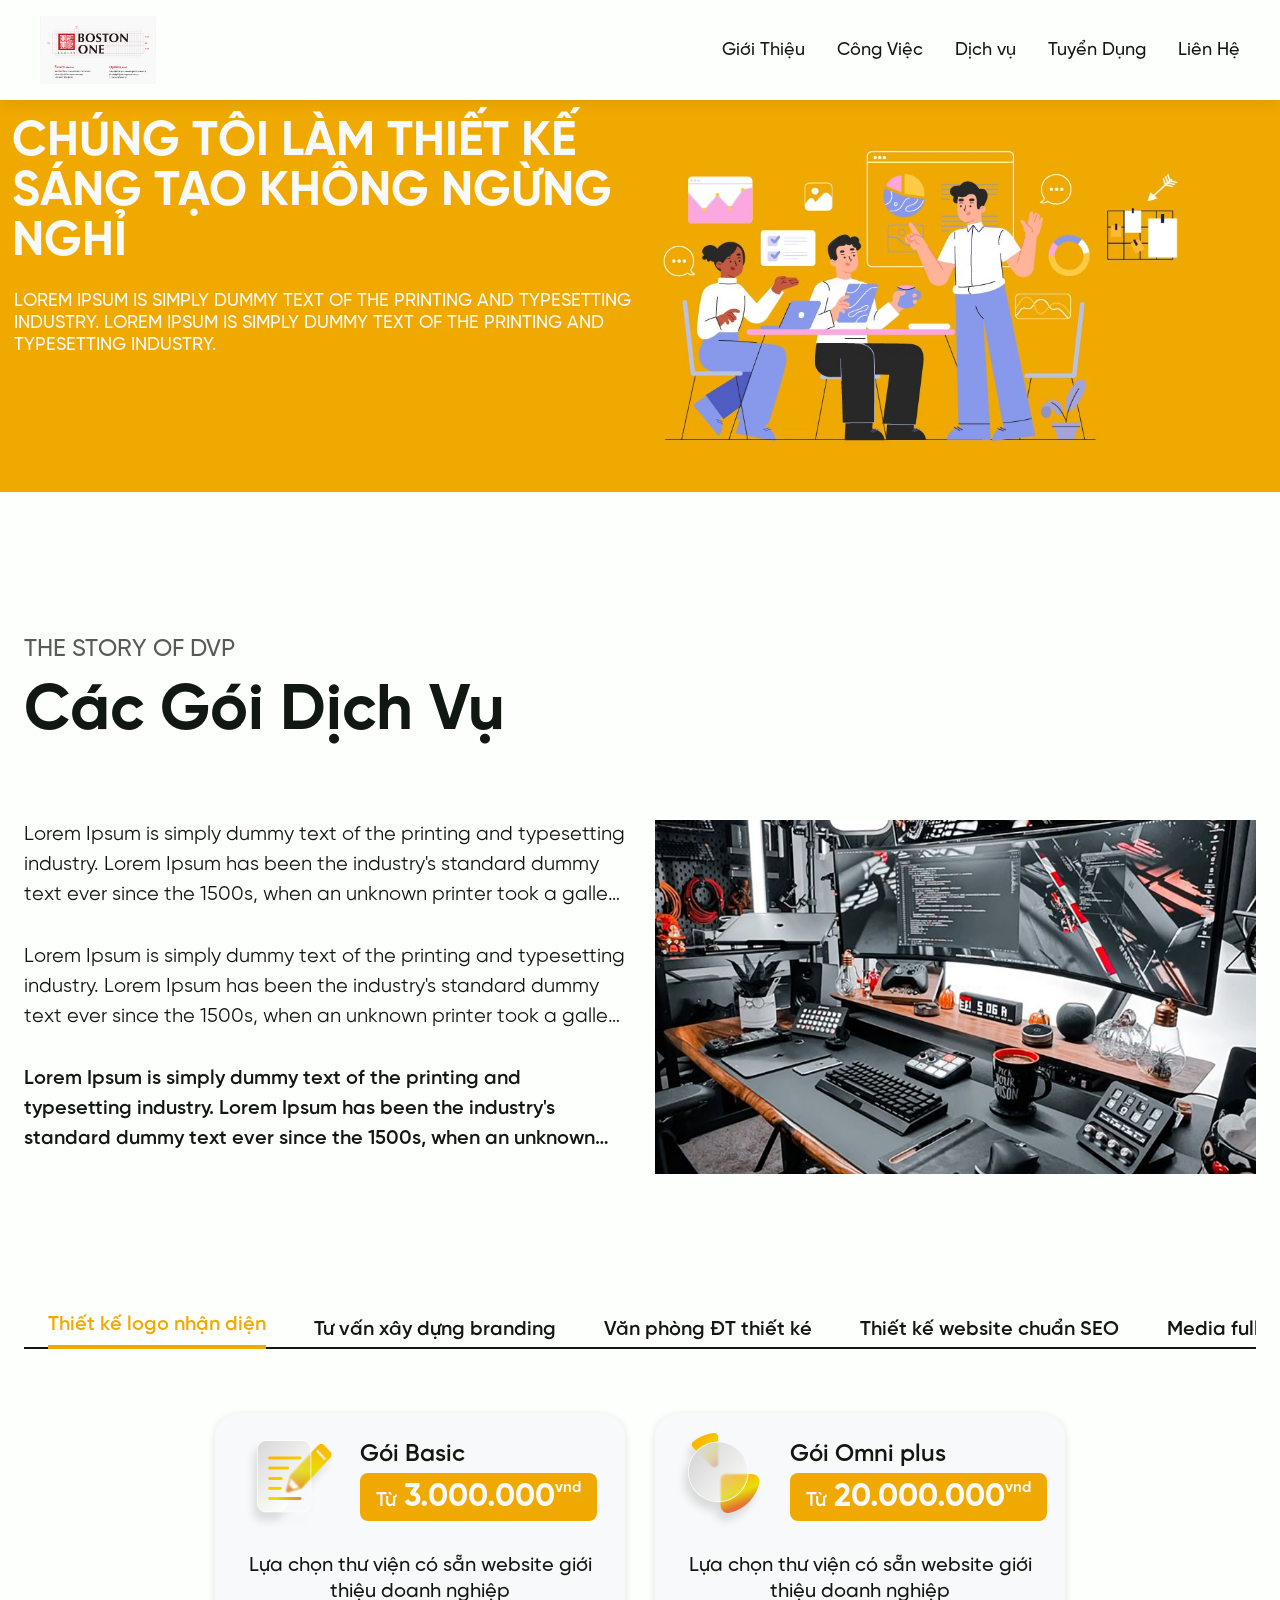
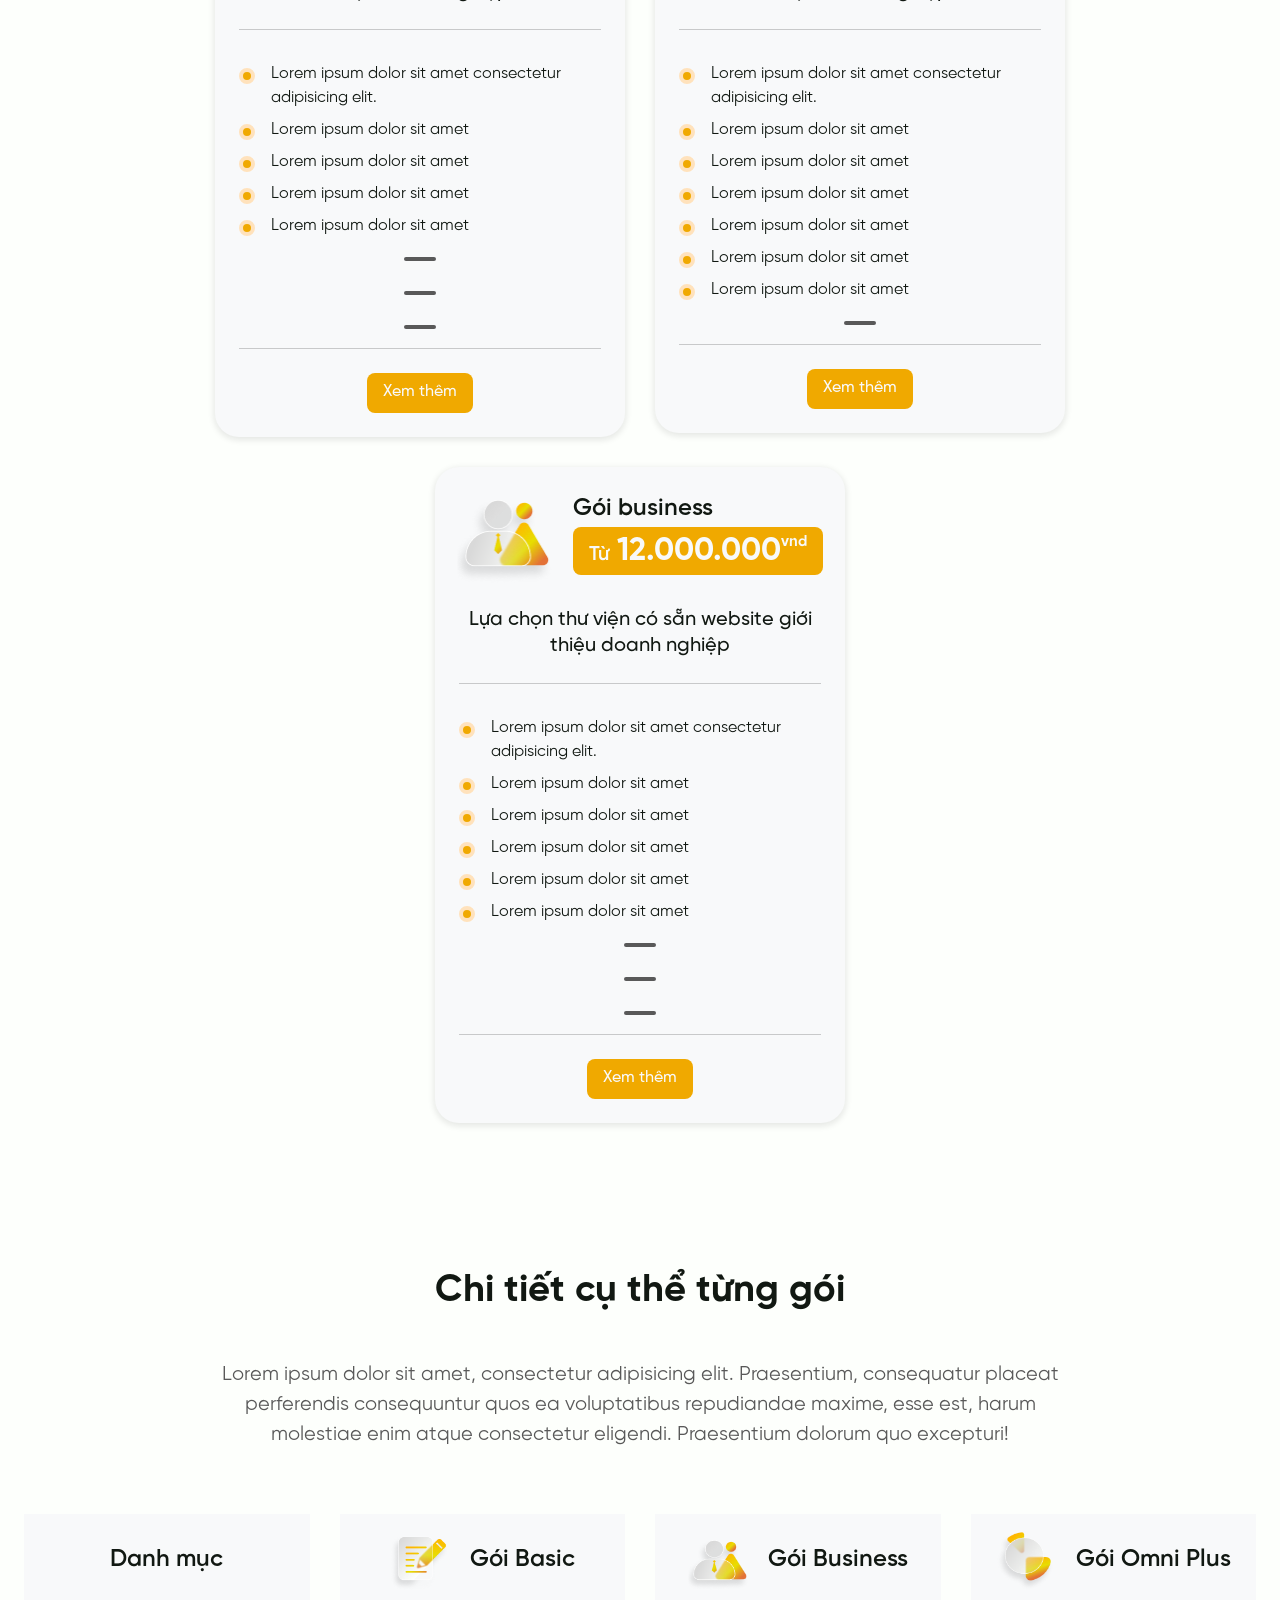
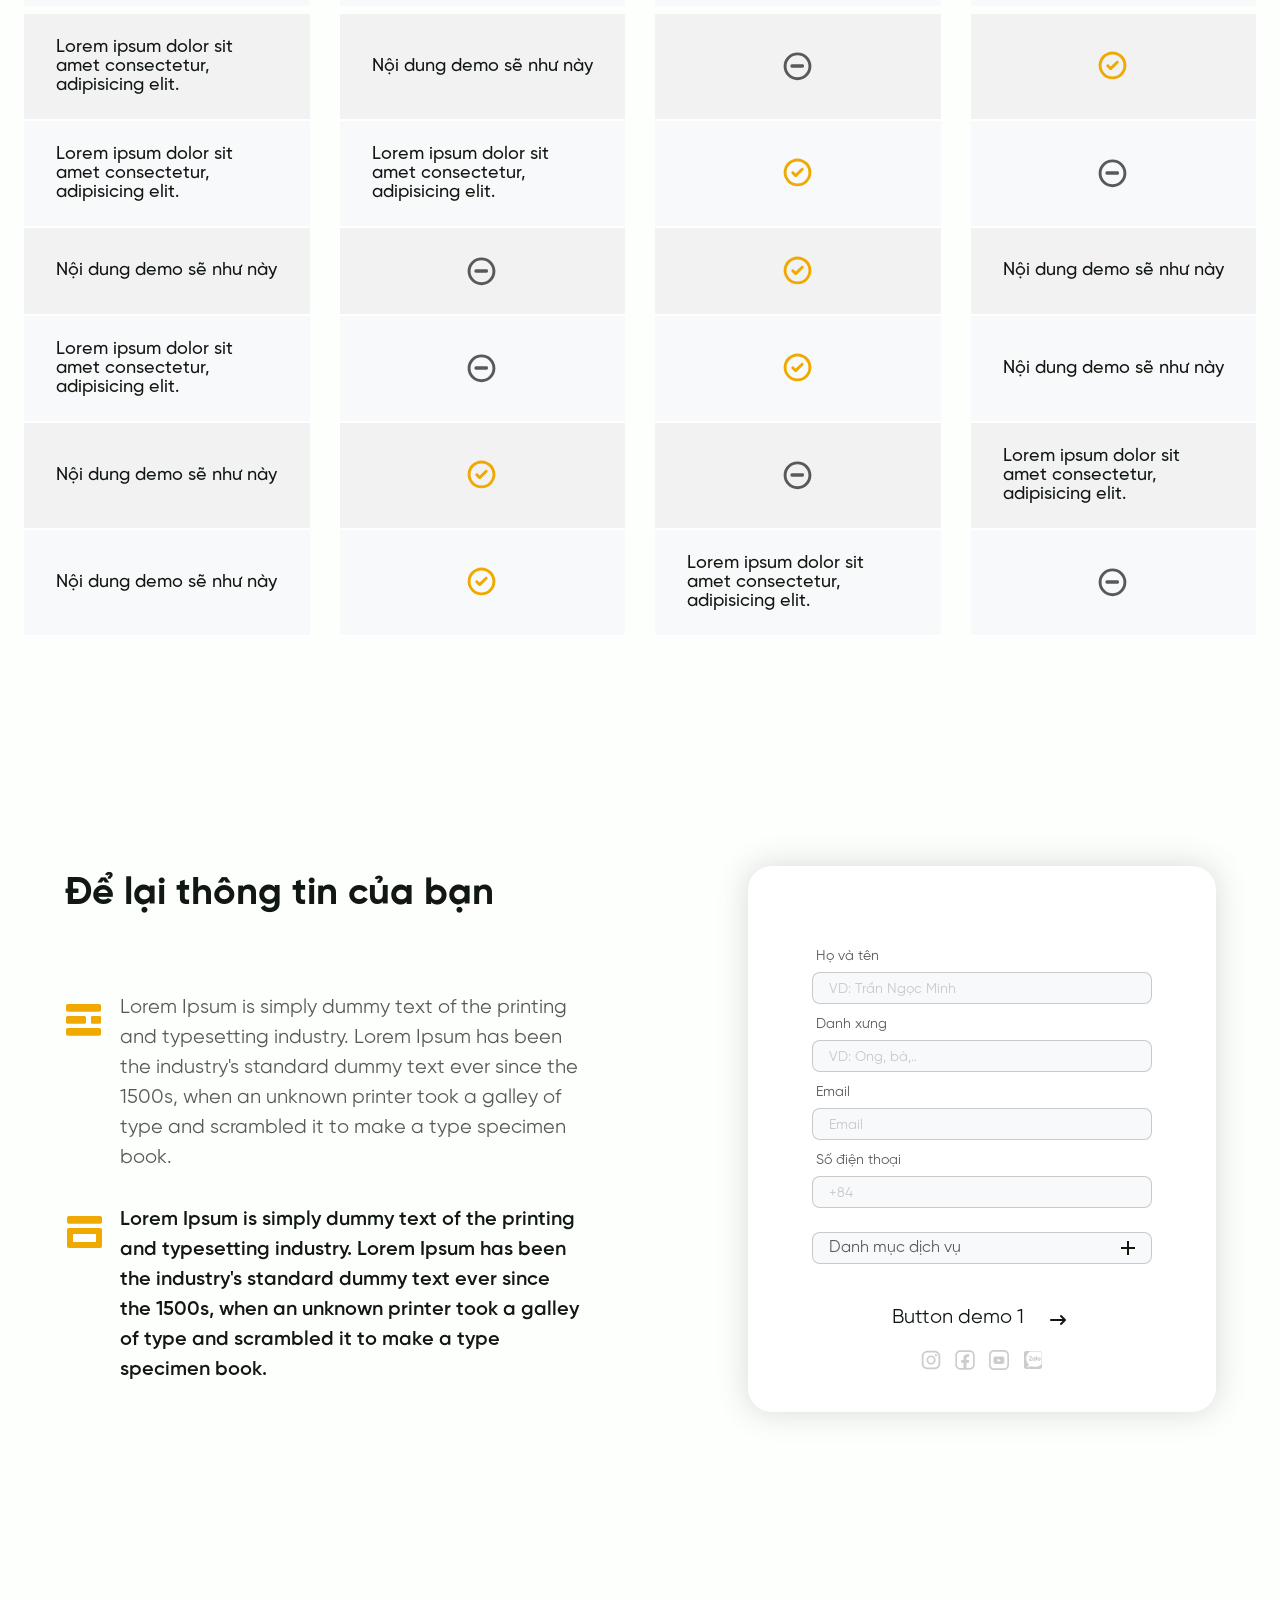
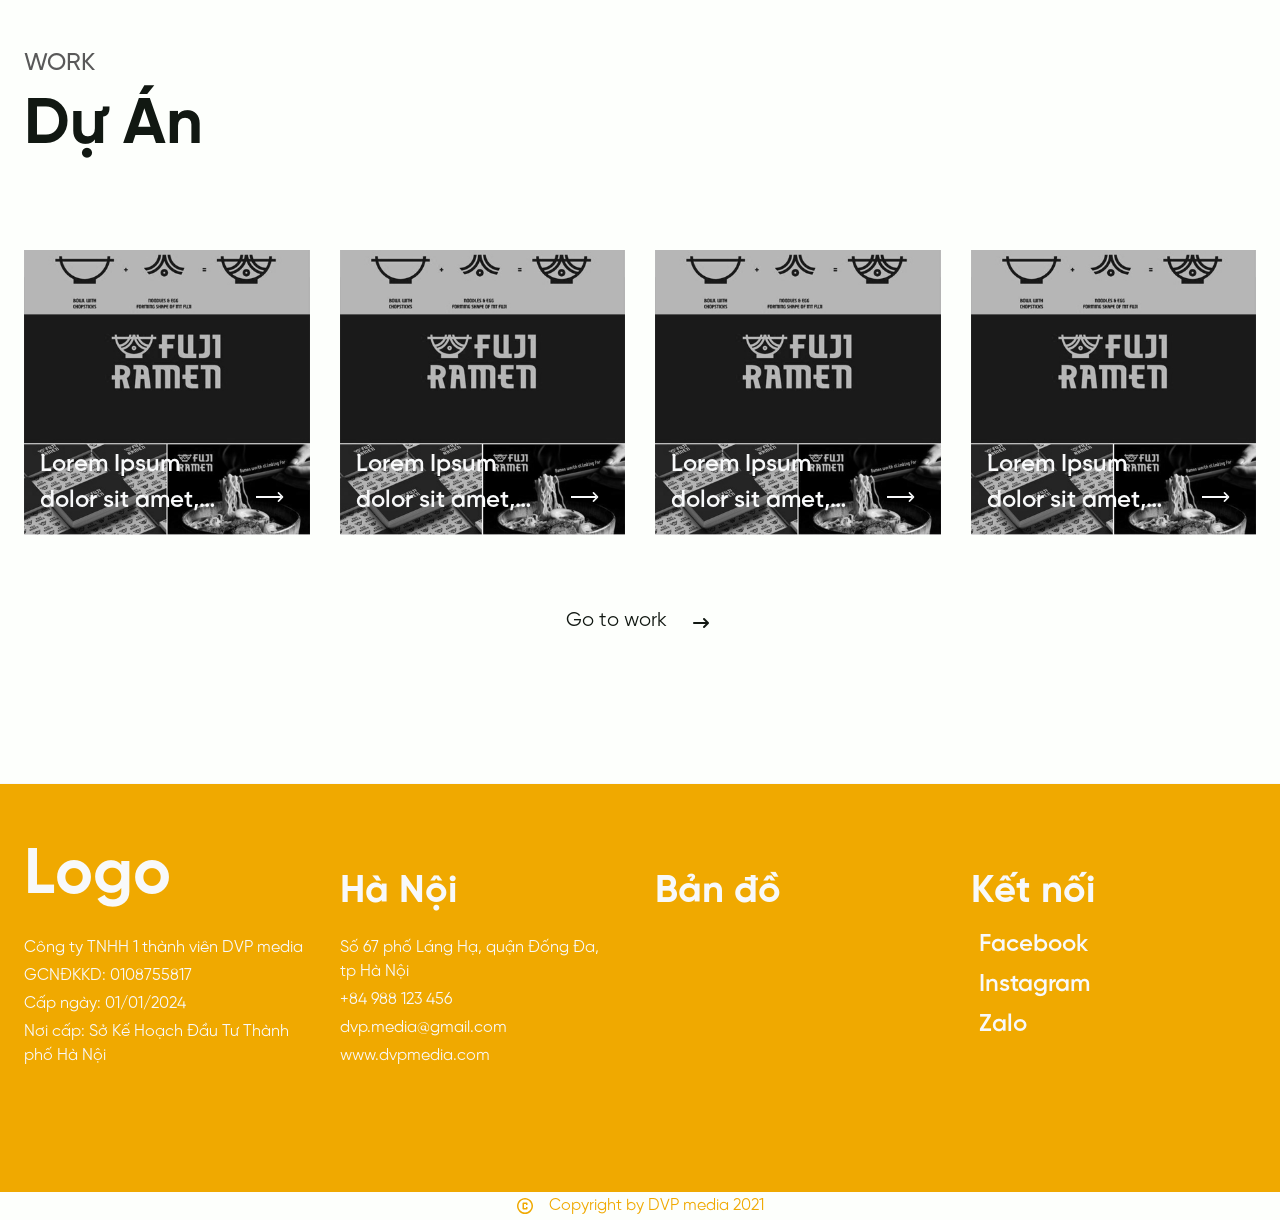
<file: nextgen/quote.html>
<!DOCTYPE html>
<html lang="en">

<head>
    <meta charset="UTF-8">
    <meta name="viewport" content="width=device-width, initial-scale=1.0">
    <!-- Website name -->
    <title>Trang chủ - DVP</title>
    <!-- Favicon -->
    <link rel="shortcut icon" href="" type="image/x-icon">

    <!-- Awesome icon -->
    <link rel="stylesheet" href="https://cdnjs.cloudflare.com/ajax/libs/font-awesome/6.5.2/css/all.min.css">
    <!-- Bootstrap 5.3.3 -->
    <link rel="stylesheet" href="./assets/css/bootstrap.min.css">
    <!-- Custom base css -->
    <link rel="stylesheet" href="./assets/css/font.css">
    <link rel="stylesheet" href="./assets/css/base.css">
    <link rel="stylesheet" href="./assets/css/styles.css">
    <link rel="stylesheet" href="./assets/css/animations.css">
    <!-- Custom styles css -->
    <link rel="stylesheet" href="./assets/css/quote.css">
</head>

<body>
    <!-- Header navbar -->
    <header>
        <div class="wrapper d-flex justify-content-center justify-content-md-between align-items-center">
            <a href="./index.html" class="header__logo">
                <img src="./assets/img/carousel/carousel-2.png" alt="Logo">
            </a>

            <ul class="header__nav d-none d-md-flex justify-content-between align-items-center">
                <li class="header__nav-link">
                    <a href="./about.html">Giới Thiệu</a>
                </li>
                <li class="header__nav-link">
                    <a href="./work.html">Công Việc</a>
                </li>
                <li class="header__nav-link">
                    <a href="./quote.html">Dịch vụ</a>
                </li>
                <li class="header__nav-link">
                    <a href="./hiring.html">Tuyển Dụng</a>
                </li>
                <li class="header__nav-link">
                    <a href="./contact.html">Liên Hệ</a>
                </li>
            </ul>
        </div>
    </header>
    <!-- End: Header navbar -->

    <!-- Navbar mobile -->
    <nav class="mobile-nav d-md-none">
        <div class="navbar d-flex align-items-center justify-content-around">
            <a class="navbar__item active d-flex flex-column justify-content-between align-items-center" id="home-icon" href="./index.html">
                <img src="./assets/img/others/home-icon.png" alt="home-icon">
                <div class="navbar__item-text">Home</div>
            </a>
            <div class="navbar__item d-flex flex-column justify-content-between align-items-center">
                <img src="./assets/img/others/phone-icon.png" alt="phone-icon">
                <div class="navbar__item-text">Call</div>
            </div>
            <div class="navbar__item nav-menu d-flex justify-content-center align-items-center">
                <div class="navbar__item-btn d-flex justify-content-center align-items-center">
                    <svg width="16" height="16" viewBox="0 0 16 16" xmlns="http://www.w3.org/2000/svg">
                        <rect x="7.27271" width="1.45455" height="16"/>
                        <rect x="16" y="7.27274" width="1.45455" height="16" transform="rotate(90 16 7.27274)"/>
                    </svg>
                </div>
                <div class="navbar__item-text more">More</div>
            </div>
            <div class="navbar__item d-flex flex-column justify-content-between align-items-center">
                <img src="./assets/img/others/message-icon.png" alt="message-icon">
                <div class="navbar__item-text">Form</div>
            </div>
            <div class="navbar__item d-flex flex-column justify-content-between align-items-center">
                <img src="./assets/img/others/link-icon.png" alt="link-icon">
                <div class="navbar__item-text">Social</div>
            </div>

            <div class="call navbar__form">
                <a href="" class="phone d-flex flex-column">
                    <div class="label">
                        <svg width="16" height="16" viewBox="0 0 16 16" fill="none" xmlns="http://www.w3.org/2000/svg">
                            <mask id="mask0_1713_8282" style="mask-type:alpha" maskUnits="userSpaceOnUse" x="0" y="0" width="16" height="16">
                                <rect width="16" height="16" fill="#D9D9D9"/>
                            </mask>
                            <g mask="url(#mask0_1713_8282)">
                                <path d="M11.0011 6.71256V4.9989H9.28744V3.71366H11.0011V2H12.2863V3.71366H14V4.9989H12.2863V6.71256H11.0011ZM13.0539 13.9778C11.614 13.8707 10.2484 13.5166 8.9572 12.9157C7.66601 12.3147 6.50869 11.5025 5.48525 10.479C4.46182 9.45561 3.65557 8.30127 3.0665 7.01602C2.47743 5.73078 2.12339 4.36818 2.00438 2.92823C1.98058 2.67832 2.05369 2.46114 2.2237 2.27668C2.39369 2.09223 2.6062 2 2.86121 2H5.2889C5.4912 2 5.66674 2.06248 5.81549 2.18743C5.96425 2.31239 6.06242 2.47007 6.11003 2.66047L6.53844 4.55264C6.56224 4.70734 6.55332 4.8561 6.51167 4.9989C6.47001 5.14171 6.40159 5.26071 6.30638 5.35592L4.57487 7.10528C4.81288 7.55749 5.08659 7.99186 5.396 8.40837C5.70541 8.82489 6.05034 9.21751 6.43078 9.58623C6.78817 9.94343 7.16916 10.2738 7.57378 10.5772C7.97839 10.8807 8.40681 11.1514 8.85902 11.3894L10.6262 9.67577C10.7214 9.58056 10.8404 9.51214 10.9832 9.47048C11.126 9.42883 11.2748 9.41991 11.4295 9.44371L13.3395 9.85427C13.5418 9.91377 13.7025 10.0179 13.8215 10.1667C13.9405 10.3154 14 10.4909 14 10.6933V13.1209C14 13.3759 13.9048 13.5885 13.7144 13.7585C13.524 13.9285 13.3038 14.0016 13.0539 13.9778ZM3.9858 5.85573L5.23535 4.60619L4.92903 3.28524H3.32533C3.38483 3.73746 3.46813 4.1748 3.57524 4.59727C3.68234 5.01973 3.8192 5.43922 3.9858 5.85573ZM10.1264 11.9963C10.5441 12.1658 10.9699 12.3004 11.4036 12.4002C11.8374 12.4999 12.2744 12.5795 12.7148 12.639V11.0324L11.376 10.7468L10.1264 11.9963Z" fill="#F8F9FA"/>
                            </g>
                        </svg>
                            
                        Gọi ngay
                    </div>
                    <div class="text">+84 988 081 135</div>
                </a>
                
                <a href="" class="zalo d-flex flex-column">
                    <div class="label">
                        <svg width="16" height="16" viewBox="0 0 16 16" fill="none" xmlns="http://www.w3.org/2000/svg">
                            <path d="M12.22 13.9533H3.80671C2.81338 13.9533 2.00671 13.1067 2.00671 12.06V3.89333C2.00671 2.84667 2.81338 2 3.80671 2H12.2267C13.22 2 14.0267 2.84667 14.0267 3.89333V12.06C14.0267 13.1067 13.2134 13.9533 12.2267 13.9533H12.22ZM3.80671 2.28C2.96005 2.28 2.27338 3.00667 2.27338 3.89333V12.06C2.27338 12.9467 2.96005 13.6733 3.80671 13.6733H12.2267C13.0734 13.6733 13.76 12.9467 13.76 12.06V3.89333C13.76 3.00667 13.0734 2.28 12.2267 2.28H3.80671Z" fill="#F8F9FA"/>
                            <path d="M5.63339 14.02C4.91339 14.02 4.19339 14.0467 3.47339 14.02C2.62672 13.9867 1.97339 13.24 1.97339 12.34C1.97339 9.46001 1.97339 6.57334 1.97339 3.69334C1.97339 2.70001 2.70006 2.01334 3.54672 2.00001C4.43339 1.97334 5.32006 2.00001 6.20006 2.00001C6.22006 2.00001 6.23339 2.00001 6.24672 2.02001C6.24672 2.06668 6.19339 2.07334 6.16005 2.09334C5.64672 2.42001 5.17339 2.80668 4.77339 3.28001C4.11339 4.06001 3.65339 4.96668 3.50006 6.01334C3.22672 7.86668 3.77339 9.43334 5.02006 10.74C5.24006 10.9733 5.26672 11.1533 5.09339 11.4733C4.88005 11.8533 4.56006 12.1067 4.21339 12.3467C4.17339 12.3733 4.14006 12.3933 4.10672 12.4267C4.05339 12.4733 4.08672 12.5067 4.13339 12.52C4.14672 12.5467 4.15339 12.5733 4.17339 12.5933C4.47339 12.88 4.76006 13.1733 5.06006 13.4667C5.20006 13.6 5.33339 13.74 5.47339 13.88C5.52672 13.9267 5.61339 13.9467 5.63339 14.04V14.02Z" fill="#F8F9FA"/>
                            <path d="M5.6333 14.0133C5.61997 13.92 5.52663 13.9 5.4733 13.84C5.33997 13.7 5.19997 13.56 5.05997 13.4267C4.75997 13.14 4.47997 12.84 4.1733 12.5533C4.1533 12.5333 4.14663 12.5067 4.1333 12.48C4.80663 12.6133 5.45997 12.52 6.10663 12.3133C6.32663 12.24 6.53997 12.18 6.75997 12.12C6.9133 12.08 7.05997 12.0867 7.2133 12.14C8.87997 12.7467 10.5266 12.6933 12.1466 11.94C12.8133 11.6333 13.4066 11.2067 13.92 10.6667C13.9466 10.64 13.9666 10.6 14.0133 10.5933C14.0333 10.6333 14.0266 10.6733 14.0266 10.7133V12.3267C14.0266 13.26 13.3266 14.0067 12.4333 14.0133C11.4866 14.0133 10.54 14.0133 9.5933 14.0133H5.7933C5.73997 14.0267 5.68663 14.0133 5.6333 14.0133Z" fill="#F8F9FA"/>
                            <path d="M6.04003 7.83334H7.18003C7.3867 7.83334 7.50003 7.92667 7.52003 8.1C7.54003 8.32 7.4267 8.46 7.20003 8.46667C6.77337 8.46667 6.3467 8.46667 5.9267 8.46667C5.80003 8.46667 5.68003 8.46667 5.56003 8.46667C5.4067 8.45334 5.26003 8.42667 5.1867 8.26C5.11337 8.09334 5.1667 7.94667 5.2667 7.80667C5.67337 7.26 6.08003 6.72 6.4867 6.18C6.5067 6.15334 6.53337 6.11334 6.56003 6.08667C6.54003 6.04 6.50003 6.06 6.4667 6.06H5.61337C5.5467 6.06 5.4867 6.06 5.42003 6.03334C5.29337 6 5.2067 5.88667 5.2067 5.75334C5.2067 5.62 5.2867 5.51334 5.41337 5.46667C5.47337 5.44667 5.54003 5.44 5.6067 5.44H7.01337C7.10003 5.44 7.18003 5.44 7.26003 5.46667C7.43337 5.53334 7.51337 5.70667 7.4467 5.88667C7.3867 6.04667 7.28003 6.18 7.18003 6.31334C6.83337 6.77334 6.49337 7.23334 6.1467 7.68667C6.11337 7.71334 6.09337 7.75334 6.0467 7.81334L6.04003 7.83334Z" fill="#F8F9FA"/>
                            <path d="M9.08672 6.38C9.14672 6.3 9.21339 6.21334 9.32672 6.19334C9.53339 6.15334 9.72672 6.28667 9.73339 6.51334C9.73339 7.06667 9.73339 7.62 9.73339 8.16667C9.73339 8.31334 9.64006 8.43334 9.51339 8.48C9.38006 8.52667 9.24006 8.49334 9.14672 8.37334C9.10006 8.31334 9.08672 8.3 9.02006 8.35334C8.78006 8.55334 8.51339 8.59334 8.22006 8.49334C7.75339 8.33334 7.56006 7.94667 7.50672 7.48C7.45339 6.97334 7.61339 6.54 8.04006 6.27334C8.39339 6.05334 8.76006 6.07334 9.08672 6.37334V6.38ZM8.16006 7.38667C8.16006 7.48 8.19339 7.61334 8.27339 7.72C8.44006 7.96 8.79339 7.96 8.96006 7.72C9.10672 7.51334 9.10672 7.16 8.96006 6.95334C8.88006 6.84 8.78006 6.78667 8.64672 6.77334C8.35339 6.76 8.14672 6.99334 8.15339 7.38667H8.16006Z" fill="#F8F9FA"/>
                            <path d="M10.9134 7.40666C10.8934 6.69332 11.34 6.16666 11.9667 6.14666C12.64 6.11999 13.1267 6.59999 13.1467 7.28666C13.1667 7.98666 12.76 8.47999 12.1334 8.54666C11.4534 8.61999 10.9 8.09332 10.9134 7.40666ZM11.5734 7.33332C11.5734 7.47332 11.6 7.60666 11.6867 7.71999C11.8534 7.95999 12.2 7.95999 12.3667 7.71999C12.52 7.51332 12.52 7.15332 12.3667 6.93999C12.2867 6.82666 12.1867 6.77332 12.0534 6.76666C11.7734 6.75332 11.5667 6.97999 11.5667 7.32666L11.5734 7.33332Z" fill="#F8F9FA"/>
                            <path d="M10.68 6.86V8.14C10.68 8.38 10.4734 8.54666 10.2534 8.48666C10.12 8.45333 10.02 8.3 10.02 8.13333V5.55333C10.02 5.34 10.1467 5.20667 10.3467 5.20667C10.5467 5.20667 10.68 5.34 10.68 5.56C10.68 5.99333 10.68 6.42667 10.68 6.86Z" fill="#F8F9FA"/>
                        </svg>
                        Zalo
                    </div>
                    <div class="text">+84 988 081 135</div>
                </a>
            </div>

            <div class="menu navbar__form d-flex justify-content-center align-items-center flex-column">
                <a href="./about.html" class="menu__link">Giới thiệu</a>
                <a href="./work.html" class="menu__link">Công việc</a>
                <a href="./quote.html" class="menu__link">Dịch vụ</a>
                <a href="./hiring.html" class="menu__link">Tuyển dụng</a>
                <a href="./contact.html" class="menu__link">Liên hệ</a>
            </div>

            <div class="contact navbar__form">
                <div class="rectangle-100 py-0">
                    <form action="#" class="contact__form">
                        <div class="contact__form-header d-md-none text-center">
                            <h3 class="heading">Hãy để lại thông tin của bạn</h3>
                            <p class="sub-heading">Chúng tôi sẽ liên lạc và giải quyết vấn đề của bạn</p>
                        </div>

                        <label for="fullname">Họ và tên</label>
                        <input type="text" id="fullname" name="fullname" placeholder="VD: Trần Ngọc Minh">

                        <label for="name">Danh xưng</label>
                        <input type="text" id="name" name="name" placeholder="VD: Ông, bà,..">

                        <label for="email">Email</label>
                        <input type="email" id="email" name="email" placeholder="Email">

                        <label for="phone">Số điện thoại</label>
                        <input type="number" id="phone" name="phone" placeholder="+84">

                        <div class="category">
                            <button type="button" class="category-service" id="category-service-button">
                                <h5 class="category-service__name" id="service-selected" value="none">Danh mục dịch vụ</h5>

                                <div class="plus-rotate-icon">
                                    <i class="left"></i>
                                    <i class="right"></i>
                                </div>
                            </button>

                            <div class="category__services" id="category-service">
                                <div class="services">
                                    <div class="services__item">Nhận diện thương hiệu</div>
                                    <div class="services__item">Fanpage - Digital maketing</div>
                                    <div class="services__item">Xây dựng - Thiết kế website</div>
                                    <div class="services__item">POD Design</div>
                                    <div class="services__item">In ấn - Ấn phẩm văn phòng</div>
                                    <div class="services__item">TVC - Video marketing</div>
                                    <div class="services__item">None</div>
                                    <div class="services__item">None</div>
                                    <div class="services__item">None</div>
                                </div>
                            </div>
                        </div>

                        <div class="contact__form-submit w-100 d-flex align-items-center justify-content-center">
                            <button id="contact__form-submit">
                                <div class="arrow-right-link">
                                    <div class="arrow-right-link__text">Button demo 1</div>
                                    <i class="arrow-right-link__icon fa-solid fa-arrow-right-long"></i>
                                </div>
                            </button>
                        </div>

                        <div class="social w-100 d-flex justify-content-center align-items-center">
                            <a href="" class="social__link">
                                <span class="social__link-icon icon-gray">
                                    <img src="./assets/img/svg/social/instagram-gray.svg" alt="social icon gray">
                                </span>
                                <span class="social__link-icon">
                                    <img src="./assets/img/svg/social/instagram.svg" alt="social icon">
                                </span>
                            </a>
                            <a href="" class="social__link">
                                <span class="social__link-icon icon-gray">
                                    <img src="./assets/img/svg/social/facebook-gray.svg" alt="social icon gray">
                                </span>
                                <span class="social__link-icon">
                                    <img src="./assets/img/svg/social/facebook.svg" alt="social icon">
                                </span>
                            </a>
                            <a href="" class="social__link">
                                <span class="social__link-icon icon-gray">
                                    <img src="./assets/img/svg/social/youtube-gray.svg" alt="social icon gray">
                                </span>
                                <span class="social__link-icon">
                                    <img src="./assets/img/svg/social/youtube.svg" alt="social icon">
                                </span>
                            </a>
                            <a href="" class="social__link">
                                <span class="social__link-icon icon-gray">
                                    <img src="./assets/img/svg/social/zalo-gray.svg" alt="social icon gray">
                                </span>
                                <span class="social__link-icon">
                                    <img src="./assets/img/svg/social/zalo.svg" alt="social icon">
                                </span>
                            </a>
                        </div>
                    </form>
                </div>
            </div>

            <div class="social navbar__form d-flex flex-column">
                <a href="" class="d-flex align-items-center justify-content-start">
                    <svg width="16" height="17" viewBox="0 0 16 17" fill="none" xmlns="http://www.w3.org/2000/svg">
                        <path d="M11.1933 1.78334H4.80666C2.99999 1.78334 1.53333 3.25001 1.53333 5.05667V11.4433C1.53333 13.25 2.99999 14.7167 4.80666 14.7167H8.99999H11.1933C13 14.7167 14.4667 13.25 14.4667 11.4433V5.05667C14.4667 3.25001 13 1.78334 11.1933 1.78334ZM13.3733 11.4433C13.3733 12.6433 12.3933 13.6233 11.1933 13.6233H8.99999V10.0967H10.4867L10.7667 8.25001H8.99333V7.05001C8.99333 6.54334 9.23999 6.05001 10.0333 6.05001H10.84V4.47667C10.84 4.47667 10.1067 4.35001 9.40666 4.35001C7.94666 4.35001 6.99333 5.23667 6.99333 6.83667V8.24334H5.37333V10.09H6.99333V13.6167H4.79999C3.59999 13.6167 2.61999 12.6367 2.61999 11.4367V5.05667C2.61999 3.85667 3.59999 2.87667 4.79999 2.87667H11.1867C12.3867 2.87667 13.3667 3.85667 13.3667 5.05667V11.4433H13.3733Z" fill="#F8F9FA"/>
                    </svg>
                    Facebook
                </a>
                <a href="" class="d-flex align-items-center justify-content-start">
                    <svg width="16" height="17" viewBox="0 0 16 17" fill="none" xmlns="http://www.w3.org/2000/svg">
                        <path d="M11.2666 4.78333C10.8666 4.78333 10.54 5.10999 10.54 5.50999C10.54 5.90999 10.8666 6.23666 11.2666 6.23666C11.6666 6.23666 11.9933 5.90999 11.9933 5.50999C11.9933 5.10999 11.6666 4.78333 11.2666 4.78333Z" fill="#F8F9FA"/>
                        <path d="M8.05331 5.70999C6.37997 5.70999 5.01331 7.06999 5.01331 8.74999C5.01331 10.43 6.37997 11.79 8.05331 11.79C9.72664 11.79 11.0933 10.4233 11.0933 8.74999C11.0933 7.07666 9.72664 5.70999 8.05331 5.70999ZM8.05331 10.6967C6.97997 10.6967 6.10664 9.82332 6.10664 8.74999C6.10664 7.67666 6.97997 6.80332 8.05331 6.80332C9.12664 6.80332 9.99997 7.67666 9.99997 8.74999C9.99997 9.82332 9.12664 10.6967 8.05331 10.6967Z" fill="#F8F9FA"/>
                        <path d="M10.4666 14.9233H5.53998C3.49331 14.9233 1.83331 13.2633 1.83331 11.2167V6.29001C1.83331 4.24334 3.49331 2.58334 5.53998 2.58334H10.4666C12.5133 2.58334 14.1733 4.24334 14.1733 6.29001V11.2167C14.1733 13.2633 12.5133 14.9233 10.4666 14.9233ZM5.53331 3.74334C4.12665 3.74334 2.98665 4.88334 2.98665 6.29001V11.2167C2.98665 12.6233 4.12665 13.7633 5.53331 13.7633H10.46C11.8666 13.7633 13.0066 12.6233 13.0066 11.2167V6.29001C13.0066 4.88334 11.8666 3.74334 10.46 3.74334H5.53331Z" fill="#F8F9FA"/>
                    </svg>
                    Instagram
                </a>
                <a href="" class="d-flex align-items-center justify-content-start">
                    <svg width="16" height="17" viewBox="0 0 16 17" fill="none" xmlns="http://www.w3.org/2000/svg">
                        <path d="M11.2933 1.58334H4.70665C2.83998 1.58334 1.33331 3.09668 1.33331 4.95668V11.5367C1.33331 13.4033 2.84665 14.91 4.70665 14.91H11.2866C13.1533 14.91 14.66 13.3967 14.66 11.5367V4.95668C14.66 3.09001 13.1466 1.58334 11.2866 1.58334H11.2933ZM13.5733 11.5433C13.5733 12.7967 12.5533 13.8233 11.2933 13.8233H4.70665C3.45331 13.8233 2.42665 12.8033 2.42665 11.5433V4.95668C2.42665 3.70334 3.44665 2.67668 4.70665 2.67668H11.2866C12.54 2.67668 13.5666 3.69668 13.5666 4.95668V11.5367L13.5733 11.5433Z" fill="#F8F9FA"/>
                        <path d="M10.2733 5.86334H5.57334C4.88001 5.86334 4.32001 6.42334 4.32001 7.11668V9.65668C4.32001 10.35 4.88001 10.91 5.57334 10.91H10.2733C10.9667 10.91 11.5267 10.35 11.5267 9.65668V7.11668C11.5267 6.42334 10.9667 5.86334 10.2733 5.86334ZM9.14667 8.52334L7.33334 9.42334C7.26001 9.46334 7.02001 9.41001 7.02001 9.33001V7.49001C7.02001 7.41001 7.26667 7.35668 7.33334 7.39668L9.06667 8.34334C9.14001 8.38334 9.21334 8.49001 9.14001 8.53001L9.14667 8.52334Z" fill="#F8F9FA"/>
                    </svg>
                    Youtube
                </a>
                <a href="" class="d-flex align-items-center justify-content-start">
                    <svg width="16" height="17" viewBox="0 0 16 17" fill="none" xmlns="http://www.w3.org/2000/svg">
                        <path d="M12.22 14.7033H3.80665C2.81332 14.7033 2.00665 13.8567 2.00665 12.81V4.64333C2.00665 3.59667 2.81332 2.75 3.80665 2.75H12.2267C13.22 2.75 14.0267 3.59667 14.0267 4.64333V12.81C14.0267 13.8567 13.2133 14.7033 12.2267 14.7033H12.22ZM3.80665 3.03C2.95999 3.03 2.27332 3.75667 2.27332 4.64333V12.81C2.27332 13.6967 2.95999 14.4233 3.80665 14.4233H12.2267C13.0733 14.4233 13.76 13.6967 13.76 12.81V4.64333C13.76 3.75667 13.0733 3.03 12.2267 3.03H3.80665Z" fill="#F8F9FA"/>
                        <path d="M5.63333 14.77C4.91333 14.77 4.19333 14.7967 3.47333 14.77C2.62666 14.7367 1.97333 13.99 1.97333 13.09C1.97333 10.21 1.97333 7.32334 1.97333 4.44334C1.97333 3.45001 2.69999 2.76334 3.54666 2.75001C4.43333 2.72334 5.31999 2.75001 6.19999 2.75001C6.21999 2.75001 6.23333 2.75001 6.24666 2.77001C6.24666 2.81668 6.19333 2.82334 6.15999 2.84334C5.64666 3.17001 5.17333 3.55668 4.77333 4.03001C4.11333 4.81001 3.65333 5.71668 3.49999 6.76334C3.22666 8.61668 3.77333 10.1833 5.01999 11.49C5.23999 11.7233 5.26666 11.9033 5.09333 12.2233C4.87999 12.6033 4.55999 12.8567 4.21333 13.0967C4.17333 13.1233 4.13999 13.1433 4.10666 13.1767C4.05333 13.2233 4.08666 13.2567 4.13333 13.27C4.14666 13.2967 4.15333 13.3233 4.17333 13.3433C4.47333 13.63 4.75999 13.9233 5.05999 14.2167C5.19999 14.35 5.33333 14.49 5.47333 14.63C5.52666 14.6767 5.61333 14.6967 5.63333 14.79V14.77Z" fill="#F8F9FA"/>
                        <path d="M5.63336 14.7633C5.62003 14.67 5.5267 14.65 5.47336 14.59C5.34003 14.45 5.20003 14.31 5.06003 14.1767C4.76003 13.89 4.48003 13.59 4.17336 13.3033C4.15336 13.2833 4.1467 13.2567 4.13336 13.23C4.8067 13.3633 5.46003 13.27 6.1067 13.0633C6.32669 12.99 6.54003 12.93 6.76003 12.87C6.91336 12.83 7.06003 12.8367 7.21336 12.89C8.88003 13.4967 10.5267 13.4433 12.1467 12.69C12.8134 12.3833 13.4067 11.9567 13.92 11.4167C13.9467 11.39 13.9667 11.35 14.0134 11.3433C14.0334 11.3833 14.0267 11.4233 14.0267 11.4633V13.0767C14.0267 14.01 13.3267 14.7567 12.4334 14.7633C11.4867 14.7633 10.54 14.7633 9.59336 14.7633H5.79336C5.74003 14.7767 5.6867 14.7633 5.63336 14.7633Z" fill="#F8F9FA"/>
                        <path d="M6.03997 8.58334H7.17997C7.38664 8.58334 7.49997 8.67667 7.51997 8.85C7.53997 9.07 7.42664 9.21 7.19997 9.21667C6.7733 9.21667 6.34664 9.21667 5.92664 9.21667C5.79997 9.21667 5.67997 9.21667 5.55997 9.21667C5.40664 9.20334 5.25997 9.17667 5.18664 9.01C5.1133 8.84334 5.16664 8.69667 5.26664 8.55667C5.6733 8.01 6.07997 7.47 6.48664 6.93C6.50664 6.90334 6.5333 6.86334 6.55997 6.83667C6.53997 6.79 6.49997 6.81 6.46664 6.81H5.6133C5.54664 6.81 5.48664 6.81 5.41997 6.78334C5.2933 6.75 5.20664 6.63667 5.20664 6.50334C5.20664 6.37 5.28664 6.26334 5.4133 6.21667C5.4733 6.19667 5.53997 6.19 5.60664 6.19H7.0133C7.09997 6.19 7.17997 6.19 7.25997 6.21667C7.4333 6.28334 7.5133 6.45667 7.44664 6.63667C7.38664 6.79667 7.27997 6.93 7.17997 7.06334C6.8333 7.52334 6.4933 7.98334 6.14664 8.43667C6.1133 8.46334 6.0933 8.50334 6.04664 8.56334L6.03997 8.58334Z" fill="#F8F9FA"/>
                        <path d="M9.08666 7.13C9.14666 7.05 9.21333 6.96334 9.32666 6.94334C9.53333 6.90334 9.72666 7.03667 9.73333 7.26334C9.73333 7.81667 9.73333 8.37 9.73333 8.91667C9.73333 9.06334 9.64 9.18334 9.51333 9.23C9.38 9.27667 9.24 9.24334 9.14666 9.12334C9.1 9.06334 9.08666 9.05 9.02 9.10334C8.78 9.30334 8.51333 9.34334 8.22 9.24334C7.75333 9.08334 7.56 8.69667 7.50666 8.23C7.45333 7.72334 7.61333 7.29 8.04 7.02334C8.39333 6.80334 8.76 6.82334 9.08666 7.12334V7.13ZM8.16 8.13667C8.16 8.23 8.19333 8.36334 8.27333 8.47C8.44 8.71 8.79333 8.71 8.96 8.47C9.10666 8.26334 9.10666 7.91 8.96 7.70334C8.88 7.59 8.78 7.53667 8.64666 7.52334C8.35333 7.51 8.14666 7.74334 8.15333 8.13667H8.16Z" fill="#F8F9FA"/>
                        <path d="M10.9133 8.15666C10.8933 7.44332 11.34 6.91666 11.9666 6.89666C12.64 6.86999 13.1266 7.34999 13.1466 8.03666C13.1666 8.73666 12.76 9.22999 12.1333 9.29666C11.4533 9.36999 10.9 8.84332 10.9133 8.15666ZM11.5733 8.08332C11.5733 8.22332 11.6 8.35666 11.6866 8.46999C11.8533 8.70999 12.2 8.70999 12.3666 8.46999C12.52 8.26332 12.52 7.90332 12.3666 7.68999C12.2866 7.57666 12.1866 7.52332 12.0533 7.51666C11.7733 7.50332 11.5666 7.72999 11.5666 8.07666L11.5733 8.08332Z" fill="#F8F9FA"/>
                        <path d="M10.68 7.61V8.89C10.68 9.13 10.4734 9.29666 10.2534 9.23666C10.12 9.20333 10.02 9.05 10.02 8.88333V6.30333C10.02 6.09 10.1467 5.95667 10.3467 5.95667C10.5467 5.95667 10.68 6.09 10.68 6.31C10.68 6.74333 10.68 7.17667 10.68 7.61Z" fill="#F8F9FA"/>
                    </svg>
                    Zalo
                </a>
            </div>
        </div>
    </nav>
    <!-- End: Navbar mobile -->

    <!-- Banner -->
    <div class="banner banner-image-active">
        <div class="banner__bg">
            <div class="banner__bg-eclipse1"></div>
            <div class="banner__bg-eclipse2"></div>
            <div class="banner__bg-eclipse3"></div>
        </div>

        <img class="banner__img" src="./assets/img/others/banner-quote.png">

        <div class="banner__text">
            <div class="banner__text-top">
                <div class="text-stroke text-center"></div>
                <div class="text-uppercase text-center">Chúng tôi làm thiết kế <br> Sáng tạo không ngừng nghỉ</div>
            </div>

            <div class="banner__text-bot">
                <div class="text-uppercase text-center">
                    Lorem Ipsum is simply dummy text of the printing and typesetting industry.
                    Lorem Ipsum is simply dummy text of the printing and typesetting industry.
                </div>
                <div class="text-stroke text-center"></div>
            </div>
        </div>
    </div>
    <!-- End: Banner -->

    <!-- Story -->
    <div class="wrapper wrapper-top wrapper-bottom story">
        <div class="wrapper__header">
            <h4 class="wrapper__header-sub--heading text-uppercase">The story of DVP</h4>
            <h1 class="wrapper__header-heading text-capitalize">Các gói dịch vụ</h1>
        </div>

        <div class="wrapper-flex">
            <div class="rectangle-100 rectangle-pc-50 story__content-text">
                <p>
                    Lorem Ipsum is simply dummy text of the printing and typesetting industry.
                    Lorem Ipsum has been the industry's standard dummy text ever since the 1500s,
                    when an unknown printer took a galley of type and scrambled it to make a type specimen book.
                    Lorem Ipsum has been the industry's standard dummy text ever since the 1500s,
                    when an unknown printer took a galley of type and scrambled it to make a type specimen book.
                </p>
                <p>
                    Lorem Ipsum is simply dummy text of the printing and typesetting industry.
                    Lorem Ipsum has been the industry's standard dummy text ever since the 1500s,
                    when an unknown printer took a galley of type and scrambled it to make a type specimen book.
                </p>
                <p>
                    Lorem Ipsum is simply dummy text of the printing and typesetting industry.
                    Lorem Ipsum has been the industry's standard dummy text ever since the 1500s,
                    when an unknown printer took a galley of type and scrambled it to make a type specimen book.
                </p>
            </div>

            <div class="rectangle-100 rectangle-pc-50 story__content-img">
                <img src="./assets/img/others/ex-office.jpg" alt="office">
            </div>
        </div>
    </div>
    <!-- End: Story -->

    <!-- Quote -->
    <div class="wrapper wrapper-top wrapper-bottom quote">
        <div class="quote__nav">
            <div class="d-flex flex-nowrap quote__nav-wrap">
                <div class="quote__nav-item active">Thiết kế logo nhận diện</div>
                <div class="quote__nav-item">Tư vấn xây dựng branding</div>
                <div class="quote__nav-item">Văn phòng ĐT thiết ké</div>
                <div class="quote__nav-item">Thiết kế website chuẩn SEO</div>
                <div class="quote__nav-item">Media fullstack</div>
                <div class="quote__nav-item">POD</div>
            </div>
        </div>

        <div class="quote__content">
            <div class="wrapper-flex justify-content-center">
                <div class="rectangle-100 rectangle-tab-50 order-1 rectangle-pc-25 quote__content-item">
                    <div class="pack">
                        <div class="pack__header d-flex justify-content-center flex-wrap">
                            <img src="./assets/img/others/basic.png" alt="icon pack">
                            <div class="pack__header-info">
                                <h4>Gói Basic</h4>
                                <span class="d-flex price">
                                    <p class="mb-0">Từ</p>
                                    <p class="mb-0">3.000.000</p>
                                    <label>vnd</label>
                                </span>
                            </div>
                            <div class="pack__header-text">
                                Lựa chọn thư viện có sẵn website giới thiệu doanh nghiệp
                            </div>
                        </div>
                        <div class="pack__content">
                            <ul>
                                <li><div class="icon"></div>Lorem ipsum dolor sit amet consectetur adipisicing elit.</li>
                                <li><div class="icon"></div>Lorem ipsum dolor sit amet</li>
                                <li><div class="icon"></div>Lorem ipsum dolor sit amet</li>
                                <li><div class="icon"></div>Lorem ipsum dolor sit amet</li>
                                <li><div class="icon"></div>Lorem ipsum dolor sit amet</li>
                                <li><span class="line"></span></li>
                                <li><span class="line"></span></li>
                                <li><span class="line"></span></li>
                            </ul>
                        </div>
                        <div class="pack__btn"><a href="#quote-details">Xem thêm</a></div>
                    </div>
                </div>

                <div class="rectangle-100 rectangle-tab-50 order-2 order-md-3 order-xxl-2 rectangle-pc-25 quote__content-item">
                    <div class="pack">
                        <div class="pack__header d-flex justify-content-center flex-wrap">
                            <img src="./assets/img/others/business.png" alt="icon pack">
                            <div class="pack__header-info">
                                <h4>Gói business</h4>
                                <span class="d-flex price">
                                    <p class="mb-0">Từ</p>
                                    <p class="mb-0">12.000.000</p>
                                    <label>vnd</label>
                                </span>
                            </div>
                            <div class="pack__header-text">
                                Lựa chọn thư viện có sẵn website giới thiệu doanh nghiệp
                            </div>
                        </div>
                        <div class="pack__content">
                            <ul>
                                <li><div class="icon"></div>Lorem ipsum dolor sit amet consectetur adipisicing elit.</li>
                                <li><div class="icon"></div>Lorem ipsum dolor sit amet</li>
                                <li><div class="icon"></div>Lorem ipsum dolor sit amet</li>
                                <li><div class="icon"></div>Lorem ipsum dolor sit amet</li>
                                <li><div class="icon"></div>Lorem ipsum dolor sit amet</li>
                                <li><div class="icon"></div>Lorem ipsum dolor sit amet</li>
                                <li><span class="line"></span></li>
                                <li><span class="line"></span></li>
                                <li><span class="line"></span></li>
                            </ul>
                        </div>
                        <div class="pack__btn"><a href="#quote-details">Xem thêm</a></div>
                    </div>
                </div>
                
                <div class="rectangle-100 rectangle-tab-50 order-3 order-md-2 order-xxl-3 rectangle-pc-25 quote__content-item">
                    <div class="pack">
                        <div class="pack__header d-flex justify-content-center flex-wrap">
                            <img src="./assets/img/others/omni-plus.png" alt="icon pack">
                            <div class="pack__header-info">
                                <h4>Gói Omni plus</h4>
                                <span class="d-flex price">
                                    <p class="mb-0">Từ</p>
                                    <p class="mb-0">20.000.000</p>
                                    <label>vnd</label>
                                </span>
                            </div>
                            <div class="pack__header-text">
                                Lựa chọn thư viện có sẵn website giới thiệu doanh nghiệp
                            </div>
                        </div>
                        <div class="pack__content">
                            <ul>
                                <li><div class="icon"></div>Lorem ipsum dolor sit amet consectetur adipisicing elit.</li>
                                <li><div class="icon"></div>Lorem ipsum dolor sit amet</li>
                                <li><div class="icon"></div>Lorem ipsum dolor sit amet</li>
                                <li><div class="icon"></div>Lorem ipsum dolor sit amet</li>
                                <li><div class="icon"></div>Lorem ipsum dolor sit amet</li>
                                <li><div class="icon"></div>Lorem ipsum dolor sit amet</li>
                                <li><div class="icon"></div>Lorem ipsum dolor sit amet</li>
                                <li><span class="line"></span></li>
                            </ul>
                        </div>
                        <div class="pack__btn"><a href="#quote-details">Xem thêm</a></div>
                    </div>
                </div>
            </div>
        </div>

        <div id="quote-details" class="w-100"></div>

        <div class="quote__detail">
            <div class="quote__detail-heading">Chi tiết cụ thể từng gói</div>
            <div class="quote__detail-des">
                Lorem ipsum dolor sit amet, consectetur adipisicing elit. 
                Praesentium, consequatur placeat perferendis consequuntur quos ea voluptatibus repudiandae maxime, 
                esse est, harum molestiae enim atque consectetur eligendi. Praesentium dolorum quo excepturi!
            </div>

            <!-- Table on pc -->
            <div class="quote__detail-table d-none d-xl-block">
                <div class="wrapper-flex table__header">
                    <div class="rectangle-25 py-0"><div class="table__header-item h-100">Danh mục</div></div>
                    <div class="rectangle-25 py-0"><div class="table__header-item h-100"><img src="./assets/img/others/basic.png" alt="Basic">Gói Basic</div></div>
                    <div class="rectangle-25 py-0"><div class="table__header-item h-100"><img src="./assets/img/others/business.png" alt="business">Gói Business</div></div>
                    <div class="rectangle-25 py-0"><div class="table__header-item h-100"><img src="./assets/img/others/omni-plus.png" alt="omni-plus">Gói Omni Plus</div></div>
                </div>

                <div class="wrapper-flex table__row">
                    <div class="rectangle-25 py-0"><div class="table__row-item h-100">Lorem ipsum dolor sit amet consectetur, adipisicing elit.</div></div>
                    <div class="rectangle-25 py-0"><div class="table__row-item h-100">Nội dung demo sẽ như này</div></div>
                    <div class="rectangle-25 py-0"><div class="table__row-item h-100 item-check"><img src="./assets/img/svg/unchecked.svg" alt="unchecked"></div></div>
                    <div class="rectangle-25 py-0"><div class="table__row-item h-100 item-check"><img src="./assets/img/svg/checked.svg" alt="checked"></div></div>
                </div>
                
                <div class="wrapper-flex table__row">
                    <div class="rectangle-25 py-0"><div class="table__row-item h-100">Lorem ipsum dolor sit amet consectetur, adipisicing elit.</div></div>
                    <div class="rectangle-25 py-0"><div class="table__row-item h-100">Lorem ipsum dolor sit amet consectetur, adipisicing elit.</div></div>
                    <div class="rectangle-25 py-0"><div class="table__row-item h-100 item-check"><img src="./assets/img/svg/checked.svg" alt="checked"></div></div>
                    <div class="rectangle-25 py-0"><div class="table__row-item h-100 item-check"><img src="./assets/img/svg/unchecked.svg" alt="unchecked"></div></div>
                </div>

                <div class="wrapper-flex table__row">
                    <div class="rectangle-25 py-0"><div class="table__row-item h-100">Nội dung demo sẽ như này</div></div>
                    <div class="rectangle-25 py-0"><div class="table__row-item h-100 item-check"><img src="./assets/img/svg/unchecked.svg" alt="unchecked"></div></div>
                    <div class="rectangle-25 py-0"><div class="table__row-item h-100 item-check"><img src="./assets/img/svg/checked.svg" alt="checked"></div></div>
                    <div class="rectangle-25 py-0"><div class="table__row-item h-100">Nội dung demo sẽ như này</div></div>
                </div>

                <div class="wrapper-flex table__row">
                    <div class="rectangle-25 py-0"><div class="table__row-item h-100">Lorem ipsum dolor sit amet consectetur, adipisicing elit.</div></div>
                    <div class="rectangle-25 py-0"><div class="table__row-item h-100 item-check"><img src="./assets/img/svg/unchecked.svg" alt="unchecked"></div></div>
                    <div class="rectangle-25 py-0"><div class="table__row-item h-100 item-check"><img src="./assets/img/svg/checked.svg" alt="checked"></div></div>
                    <div class="rectangle-25 py-0"><div class="table__row-item h-100">Nội dung demo sẽ như này</div></div>
                </div>

                <div class="wrapper-flex table__row">
                    <div class="rectangle-25 py-0"><div class="table__row-item h-100">Nội dung demo sẽ như này</div></div>
                    <div class="rectangle-25 py-0"><div class="table__row-item h-100 item-check"><img src="./assets/img/svg/checked.svg" alt="checked"></div></div>
                    <div class="rectangle-25 py-0"><div class="table__row-item h-100 item-check"><img src="./assets/img/svg/unchecked.svg" alt="unchecked"></div></div>
                    <div class="rectangle-25 py-0"><div class="table__row-item h-100">Lorem ipsum dolor sit amet consectetur, adipisicing elit.</div></div>
                </div>

                <div class="wrapper-flex table__row">
                    <div class="rectangle-25 py-0"><div class="table__row-item h-100">Nội dung demo sẽ như này</div></div>
                    <div class="rectangle-25 py-0"><div class="table__row-item h-100 item-check"><img src="./assets/img/svg/checked.svg" alt="checked"></div></div>
                    <div class="rectangle-25 py-0"><div class="table__row-item h-100">Lorem ipsum dolor sit amet consectetur, adipisicing elit.</div></div>
                    <div class="rectangle-25 py-0"><div class="table__row-item h-100 item-check"><img src="./assets/img/svg/unchecked.svg" alt="unchecked"></div></div>
                </div>
            </div>
            <!-- End: Table on pc -->

            <!-- Table on mobile and tablet -->
            <div class="quote__detail-table mobile d-xl-none">
                <div class="wrapper-flex table__header">
                    <div class="rectangle-33 py-0"><div class="table__header-item active h-100">Gói Basic</div></div>
                    <div class="rectangle-33 p-0"><div class="table__header-item h-100">Gói Business</div></div>
                    <div class="rectangle-33 py-0"><div class="table__header-item h-100">Gói Omni Plus</div></div>
                </div>

                <div class="table-mobile">
                    <div class="table-wrap">
                        <div class="wrapper-flex table__row">
                            <div class="rectangle-50 py-0"><div class="table__row-item h-100">Nội dung demo sẽ như này</div></div>
                            <div class="rectangle-50 py-0"><div class="table__row-item h-100 item-check"><img src="./assets/img/svg/checked.svg" alt="checked"></div></div>
                        </div>
        
                        <div class="wrapper-flex table__row">
                            <div class="rectangle-50 py-0"><div class="table__row-item h-100">Nội dung demo sẽ như này</div></div>
                            <div class="rectangle-50 py-0"><div class="table__row-item h-100">Nội dung demo sẽ như này</div></div>
                        </div>
        
                        <div class="wrapper-flex table__row">
                            <div class="rectangle-50 py-0"><div class="table__row-item h-100">Nội dung demo sẽ như này</div></div>
                            <div class="rectangle-50 py-0"><div class="table__row-item h-100 item-check"><img src="./assets/img/svg/unchecked.svg" alt="unchecked"></div></div>
                        </div>
        
                        <div class="wrapper-flex table__row">
                            <div class="rectangle-50 py-0"><div class="table__row-item h-100">Nội dung demo sẽ như này</div></div>
                            <div class="rectangle-50 py-0"><div class="table__row-item h-100">Lorem ipsum dolor sit amet consectetur, adipisicing elit.</div></div>
                        </div>
                    </div>
    
                    <div class="table-wrap">
                        <div class="wrapper-flex table__row">
                            <div class="rectangle-50 py-0"><div class="table__row-item h-100">Nội dung demo sẽ như này</div></div>
                            <div class="rectangle-50 py-0"><div class="table__row-item h-100 item-check"><img src="./assets/img/svg/checked.svg" alt="checked"></div></div>
                        </div>
        
                        <div class="wrapper-flex table__row">
                            <div class="rectangle-50 py-0"><div class="table__row-item h-100">Nội dung demo sẽ như này</div></div>
                            <div class="rectangle-50 py-0"><div class="table__row-item h-100">Nội dung demo sẽ như này</div></div>
                        </div>
        
                        <div class="wrapper-flex table__row">
                            <div class="rectangle-50 py-0"><div class="table__row-item h-100">Nội dung demo sẽ như này</div></div>
                            <div class="rectangle-50 py-0"><div class="table__row-item h-100 item-check"><img src="./assets/img/svg/unchecked.svg" alt="unchecked"></div></div>
                        </div>
        
                        <div class="wrapper-flex table__row">
                            <div class="rectangle-50 py-0"><div class="table__row-item h-100">Nội dung demo sẽ như này</div></div>
                            <div class="rectangle-50 py-0"><div class="table__row-item h-100">Lorem ipsum dolor sit amet consectetur, adipisicing elit.</div></div>
                        </div>
                    </div>
    
                    <div class="table-wrap">
                        <div class="wrapper-flex table__row">
                            <div class="rectangle-50 py-0"><div class="table__row-item h-100">Nội dung demo sẽ như này</div></div>
                            <div class="rectangle-50 py-0"><div class="table__row-item h-100 item-check"><img src="./assets/img/svg/checked.svg" alt="checked"></div></div>
                        </div>
        
                        <div class="wrapper-flex table__row">
                            <div class="rectangle-50 py-0"><div class="table__row-item h-100">Nội dung demo sẽ như này</div></div>
                            <div class="rectangle-50 py-0"><div class="table__row-item h-100">Nội dung demo sẽ như này</div></div>
                        </div>
        
                        <div class="wrapper-flex table__row">
                            <div class="rectangle-50 py-0"><div class="table__row-item h-100">Nội dung demo sẽ như này</div></div>
                            <div class="rectangle-50 py-0"><div class="table__row-item h-100 item-check"><img src="./assets/img/svg/unchecked.svg" alt="unchecked"></div></div>
                        </div>
        
                        <div class="wrapper-flex table__row">
                            <div class="rectangle-50 py-0"><div class="table__row-item h-100">Nội dung demo sẽ như này</div></div>
                            <div class="rectangle-50 py-0"><div class="table__row-item h-100">Lorem ipsum dolor sit amet consectetur, adipisicing elit.</div></div>
                        </div>
                    </div>
                </div>
            </div>
        </div>
    </div>
    <!-- End: Quote -->

    <!-- Contact form -->
    <div class="wrapper wrapper-top wrapper-bottom contact">
        <div class="rectangle-100 d-none d-md-block d-xl-none text-center quote__heading-top">Để lại thông tin của bạn</div>

        <div class="rectangle-100 py-0">
            <div class="wrapper-flex">
                <div class="wrapper-flex-item d-none d-md-block rectangle-tab-50 p-0">
                    <div class="quote">
                        <div class="quote__heading d-none d-xl-block">Để lại thông tin của bạn</div>
    
                        <div class="quote__text d-flex justify-content-between align-items-start">
                            <img src="./assets/img/contact/contact_icon1.png" alt="icon 1">
                            <p>
                                Lorem Ipsum is simply dummy text of the printing and typesetting industry.
                                Lorem Ipsum has been the industry's standard dummy text ever since the 1500s,
                                when an unknown printer took a galley of type and scrambled it to make a type specimen book.
                            </p>
                        </div>
                        <div class="quote__text d-flex justify-content-between align-items-start">
                            <img src="./assets/img/contact/contact_icon2.png" alt="icon 2">
                            <p>
                                Lorem Ipsum is simply dummy text of the printing and typesetting industry.
                                Lorem Ipsum has been the industry's standard dummy text ever since the 1500s,
                                when an unknown printer took a galley of type and scrambled it to make a type specimen book.
                            </p>
                        </div>
                    </div>
                </div>
    
                <div class="wrapper-flex-item rectangle-100 rectangle-tab-50 p-0">
                    <form action="#" class="contact__form">
                        <div class="contact__form-header d-md-none text-center">
                            <h3 class="heading">Hãy để lại thông tin của bạn</h3>
                            <p class="sub-heading">Chúng tôi sẽ liên lạc và giải quyết vấn đề của bạn</p>
                        </div>
    
                        <label for="fullname">Họ và tên</label>
                        <input type="text" id="fullname" name="fullname" placeholder="VD: Trần Ngọc Minh">
    
                        <label for="name">Danh xưng</label>
                        <input type="text" id="name" name="name" placeholder="VD: Ông, bà,..">
    
                        <label for="email">Email</label>
                        <input type="email" id="email" name="email" placeholder="Email">
    
                        <label for="phone">Số điện thoại</label>
                        <input type="number" id="phone" name="phone" placeholder="+84">
    
                        <div class="category">
                            <button type="button" class="category-service" id="category-service-btn">
                                <h5 class="category-service__name" id="service-select" value="none">Danh mục dịch vụ</h5>
    
                                <div class="plus-rotate-icon">
                                    <i class="left"></i>
                                    <i class="right"></i>
                                </div>
                            </button>
    
                            <div class="category__services" id="box-service">
                                <div class="services">
                                    <div class="services__item">Nhận diện thương hiệu</div>
                                    <div class="services__item">Fanpage - Digital maketing</div>
                                    <div class="services__item">Xây dựng - Thiết kế website</div>
                                    <div class="services__item">POD Design</div>
                                    <div class="services__item">In ấn - Ấn phẩm văn phòng</div>
                                    <div class="services__item">TVC - Video marketing</div>
                                    <div class="services__item">None</div>
                                    <div class="services__item">None</div>
                                    <div class="services__item">None</div>
                                </div>
                            </div>
                        </div>
    
                        <div class="contact__form-submit w-100 d-flex align-items-center justify-content-center">
                            <button id="contact__form-submit">
                                <div class="arrow-right-link">
                                    <div class="arrow-right-link__text">Button demo 1</div>
                                    <i class="arrow-right-link__icon fa-solid fa-arrow-right-long"></i>
                                </div>
                            </button>
                        </div>
    
                        <div class="social w-100 d-flex justify-content-center align-items-center">
                            <a href="" class="social__link">
                                <span class="social__link-icon icon-gray">
                                    <img src="./assets/img/svg/social/instagram-gray.svg" alt="social icon gray">
                                </span>
                                <span class="social__link-icon">
                                    <img src="./assets/img/svg/social/instagram.svg" alt="social icon">
                                </span>
                            </a>
                            <a href="" class="social__link">
                                <span class="social__link-icon icon-gray">
                                    <img src="./assets/img/svg/social/facebook-gray.svg" alt="social icon gray">
                                </span>
                                <span class="social__link-icon">
                                    <img src="./assets/img/svg/social/facebook.svg" alt="social icon">
                                </span>
                            </a>
                            <a href="" class="social__link">
                                <span class="social__link-icon icon-gray">
                                    <img src="./assets/img/svg/social/youtube-gray.svg" alt="social icon gray">
                                </span>
                                <span class="social__link-icon">
                                    <img src="./assets/img/svg/social/youtube.svg" alt="social icon">
                                </span>
                            </a>
                            <a href="" class="social__link">
                                <span class="social__link-icon icon-gray">
                                    <img src="./assets/img/svg/social/zalo-gray.svg" alt="social icon gray">
                                </span>
                                <span class="social__link-icon">
                                    <img src="./assets/img/svg/social/zalo.svg" alt="social icon">
                                </span>
                            </a>
                        </div>
                    </form>
                </div>
            </div>
        </div>
    </div>
    <!-- End: Contact form -->
    
    <!-- Work -->
    <div class="wrapper wrapper-top wrapper-bottom work">
        <div class="wrapper__header cursor-default">
            <h4 class="wrapper__header-sub--heading text-uppercase">Work</h4>
            <h1 class="wrapper__header-heading text-capitalize">Dự án</h1>
        </div>

        <div class="work__content wrapper-flex">
            <div class="rectangle-100 rectangle-tab-50 rectangle-pc-25">
                <a class="project img-grayscale-hover arrow-right-translate-hover d-block" href="./cataloge.html">
                    <div class="img-grayscale">
                        <img src="./assets/img/others/ramen.png" alt="black and white image">
                    </div>

                    <div class="project__des">
                        <div class="project__des-text">Lorem Ipsum dolor sit amet, textef</div>

                        <div class="project__des-icon">
                            <div class="arrow-right-translate">
                                <div class="arrow-right-translate__line"></div>
                                <div class="arrow-right-translate__right fa-solid fa-angle-right"></div>
                            </div>
                        </div>
                    </div>
                </a>
            </div>

            <div class="rectangle-100 rectangle-tab-50 rectangle-pc-25">
                <a class="project img-grayscale-hover arrow-right-translate-hover d-block" href="./cataloge.html">
                    <div class="img-grayscale">
                        <img src="./assets/img/others/ramen.png" alt="black and white image">
                    </div>

                    <div class="project__des">
                        <div class="project__des-text">Lorem Ipsum dolor sit amet, Lorem Ipsum dolor sit amet, ipsum
                        </div>

                        <div class="project__des-icon">
                            <div class="arrow-right-translate">
                                <div class="arrow-right-translate__line"></div>
                                <div class="arrow-right-translate__right fa-solid fa-angle-right"></div>
                            </div>
                        </div>
                    </div>
                </a>
            </div>

            <div class="rectangle-100 rectangle-tab-50 rectangle-pc-25">
                <a class="project img-grayscale-hover arrow-right-translate-hover d-block" href="./cataloge.html">
                    <div class="img-grayscale">
                        <img src="./assets/img/others/ramen.png" alt="black and white image">
                    </div>

                    <div class="project__des">
                        <div class="project__des-text">Lorem Ipsum dolor sit amet, text</div>

                        <div class="project__des-icon">
                            <div class="arrow-right-translate">
                                <div class="arrow-right-translate__line"></div>
                                <div class="arrow-right-translate__right fa-solid fa-angle-right"></div>
                            </div>
                        </div>
                    </div>
                </a>
            </div>

            <div class="rectangle-100 rectangle-tab-50 rectangle-pc-25">
                <a class="project img-grayscale-hover arrow-right-translate-hover d-block" href="./cataloge.html">
                    <div class="img-grayscale">
                        <img src="./assets/img/others/ramen.png" alt="black and white image">
                    </div>

                    <div class="project__des">
                        <div class="project__des-text">Lorem Ipsum dolor sit amet, text</div>

                        <div class="project__des-icon">
                            <div class="arrow-right-translate">
                                <div class="arrow-right-translate__line"></div>
                                <div class="arrow-right-translate__right fa-solid fa-angle-right"></div>
                            </div>
                        </div>
                    </div>
                </a>
            </div>
        </div>

        <div class="work__link d-flex justify-content-center align-items-center">
            <a class="arrow-right-link" href="./work.html">
                <div class="arrow-right-link__text">Go to work</div>
                <i class="arrow-right-link__icon fa-solid fa-arrow-right-long"></i>
            </a>
        </div>
    </div>
    <!-- End: Work -->

    <!-- Footer -->
    <footer class="footer">
        <div class="wrapper">
            <div class="wrapper-flex">
                <div class="rectangle-100 rectangle-tab-50 rectangle-pc-25 info">
                    <div class="info__header">
                        <h1 class="info__header-logo">Logo</h1>
                    </div>
                    <div class="info__content">
                        <h6 class="text">Công ty TNHH 1 thành viên DVP media</h6>
                        <h6 class="text">GCNĐKKD: 0108755817</h6>
                        <h6 class="text">Cấp ngày: 01/01/2024</h6>
                        <h6 class="text">Nơi cấp: Sở Kế Hoạch Đầu Tư Thành phố Hà Nội</h6>
                    </div>
                </div>

                <div class="rectangle-100 rectangle-tab-50 rectangle-pc-25 info address">
                    <div class="info__header">
                        <h3 class="heading">Hà Nội</h3>
                    </div>
                    <div class="info__content">
                        <h6 class="text">Số 67 phố Láng Hạ, quận Đống Đa, <br>tp Hà Nội</h6>
                        <h6 class="text">+84 988 123 456</h6>
                        <h6 class="text">dvp.media@gmail.com</h6>
                        <h6 class="text"><a href="" class="website-link">www.dvpmedia.com</a></h6>
                    </div>
                </div>

                <div class="rectangle-100 rectangle-tab-50 rectangle-pc-25 info location">
                    <div class="info__header">
                        <h3 class="heading">Bản đồ</h3>
                    </div>
                    <div class="info__content location__map">
                        <iframe class="location__map-link"
                            src="https://www.google.com/maps/embed?pb=!1m18!1m12!1m3!1d232.7824199424376!2d105.8175071671402!3d21.01192097903609!2m3!1f0!2f0!3f0!3m2!1i1024!2i768!4f13.1!3m3!1m2!1s0x3135ab9d54df9633%3A0xc6669ca3a3fd9129!2zS8OtbmggTeG6r3QgSMOgIFRow6BuaA!5e0!3m2!1svi!2sus!4v1714187539680!5m2!1svi!2sus"
                            allowfullscreen="" loading="lazy" referrerpolicy="no-referrer-when-downgrade">
                        </iframe>
                    </div>
                </div>

                <div class="rectangle-100 rectangle-tab-50 rectangle-pc-25 info connect">
                    <div class="info__header">
                        <h3 class="heading">Kết nối</h3>
                    </div>
                    <div class="info__content">
                        <a href="" class="social-link">Facebook</a>
                        <a href="" class="social-link">Instagram</a>
                        <a href="" class="social-link">Zalo</a>
                    </div>
                </div>
            </div>
        </div>
    </footer>

    <div class="copyright">
        <img src="./assets/img/svg/copyright.svg" alt="Copyright">
        <h6 class="copyright__text">Copyright by DVP media 2021</h6>
    </div>
    <!-- End: Footer -->

    <!-- BootStrap JS -->
    <script src="./assets/js/bootstrap.bundle.min.js"></script>

    <!-- Custom JS -->
    <script src="./assets/js/animations.js"></script>
    <script src="./assets/js/mobile.js"></script>
    <script src="./assets/js/quote.js"></script>
</body>

</html>
</file>
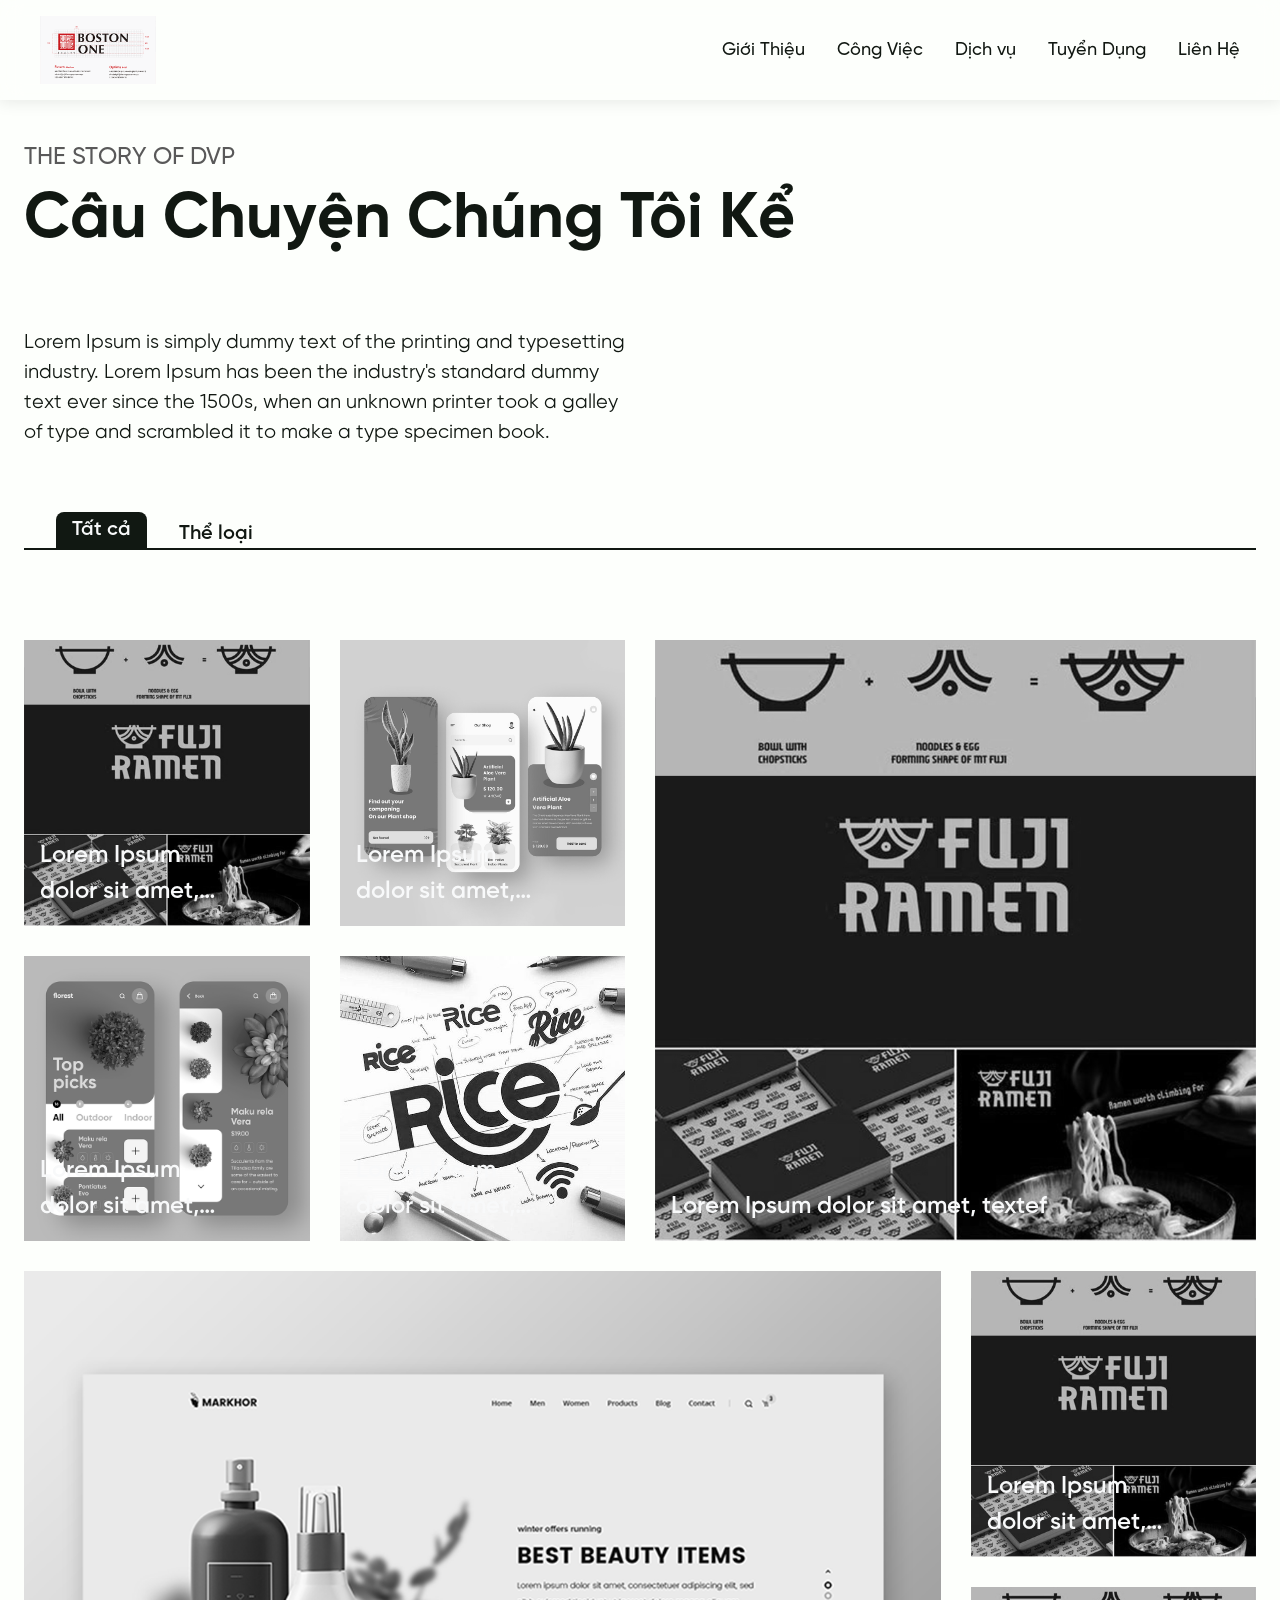
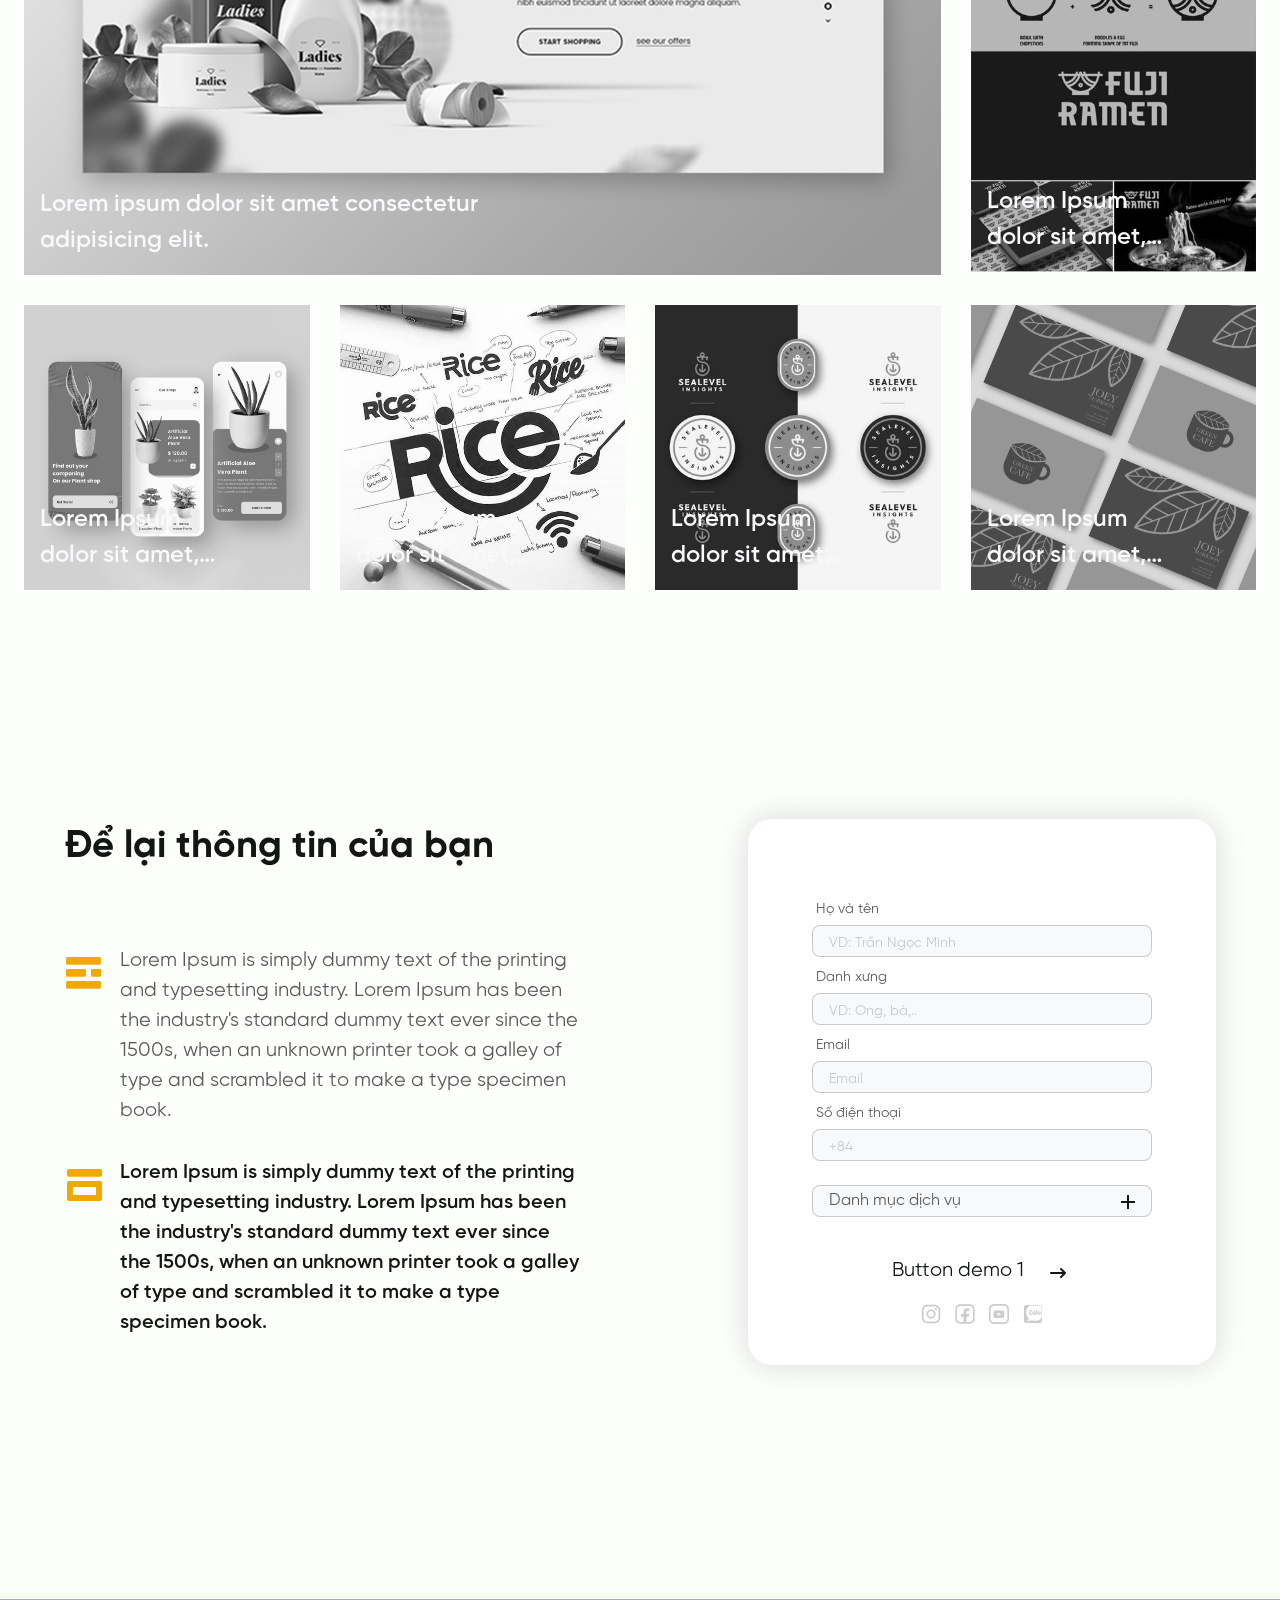
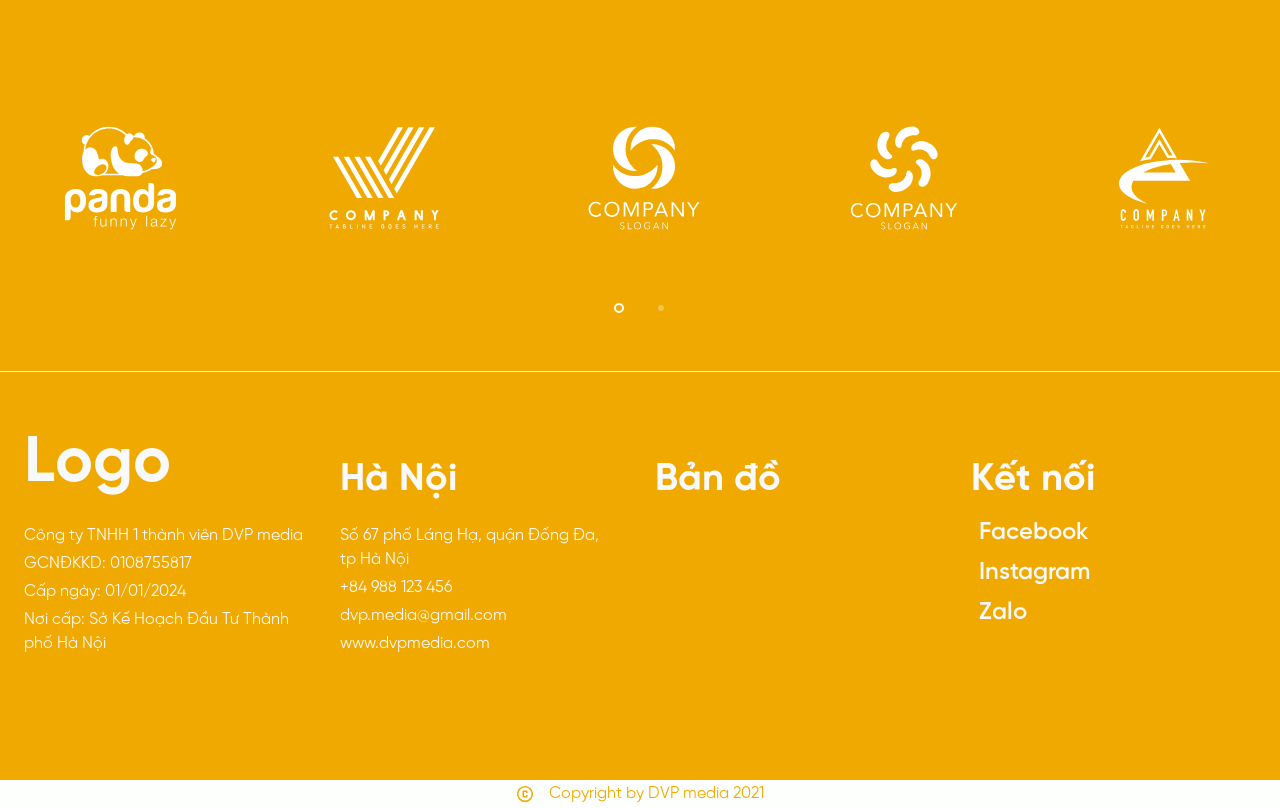
<file: nextgen/work.html>
<!DOCTYPE html>
<html lang="en">

<head>
    <meta charset="UTF-8">
    <meta name="viewport" content="width=device-width, initial-scale=1.0">
    <!-- Website name -->
    <title>Công việc - DVP</title>
    <!-- Favicon -->
    <link rel="shortcut icon" href="" type="image/x-icon">

    <!-- Awesome icon -->
    <link rel="stylesheet" href="https://cdnjs.cloudflare.com/ajax/libs/font-awesome/6.5.2/css/all.min.css">
    <!-- Bootstrap 5.3.3 -->
    <link rel="stylesheet" href="./assets/css/bootstrap.min.css">
    <!-- Custom base css -->
    <link rel="stylesheet" href="./assets/css/font.css">
    <link rel="stylesheet" href="./assets/css/base.css">
    <link rel="stylesheet" href="./assets/css/styles.css">
    <link rel="stylesheet" href="./assets/css/animations.css">
    <!-- Custom styles css -->
    <link rel="stylesheet" href="./assets/css/work.css">
</head>

<body>
    <!-- Header navbar -->
    <header class="active">
        <div class="wrapper d-flex justify-content-center justify-content-md-between align-items-center">
            <a href="./index.html" class="header__logo">
                <img src="./assets/img/carousel/carousel-2.png" alt="Logo">
            </a>

            <ul class="header__nav d-none d-md-flex justify-content-between align-items-center">
                <li class="header__nav-link">
                    <a href="./about.html">Giới Thiệu</a>
                </li>
                <li class="header__nav-link">
                    <a href="./work.html">Công Việc</a>
                </li>
                <li class="header__nav-link">
                    <a href="./quote.html">Dịch vụ</a>
                </li>
                <li class="header__nav-link">
                    <a href="./hiring.html">Tuyển Dụng</a>
                </li>
                <li class="header__nav-link">
                    <a href="./contact.html">Liên Hệ</a>
                </li>
            </ul>
        </div>
    </header>
    <!-- End: Header navbar -->

    <!-- Navbar mobile -->
    <nav class="mobile-nav d-md-none">
        <div class="navbar d-flex align-items-center justify-content-around">
            <a class="navbar__item active d-flex flex-column justify-content-between align-items-center" id="home-icon" href="./index.html">
                <img src="./assets/img/others/home-icon.png" alt="home-icon">
                <div class="navbar__item-text">Home</div>
            </a>
            <div class="navbar__item d-flex flex-column justify-content-between align-items-center">
                <img src="./assets/img/others/phone-icon.png" alt="phone-icon">
                <div class="navbar__item-text">Call</div>
            </div>
            <div class="navbar__item nav-menu d-flex justify-content-center align-items-center">
                <div class="navbar__item-btn d-flex justify-content-center align-items-center">
                    <svg width="16" height="16" viewBox="0 0 16 16" xmlns="http://www.w3.org/2000/svg">
                        <rect x="7.27271" width="1.45455" height="16"/>
                        <rect x="16" y="7.27274" width="1.45455" height="16" transform="rotate(90 16 7.27274)"/>
                    </svg>
                </div>
                <div class="navbar__item-text more">More</div>
            </div>
            <div class="navbar__item d-flex flex-column justify-content-between align-items-center">
                <img src="./assets/img/others/message-icon.png" alt="message-icon">
                <div class="navbar__item-text">Form</div>
            </div>
            <div class="navbar__item d-flex flex-column justify-content-between align-items-center">
                <img src="./assets/img/others/link-icon.png" alt="link-icon">
                <div class="navbar__item-text">Social</div>
            </div>

            <div class="call navbar__form">
                <a href="" class="phone d-flex flex-column">
                    <div class="label">
                        <svg width="16" height="16" viewBox="0 0 16 16" fill="none" xmlns="http://www.w3.org/2000/svg">
                            <mask id="mask0_1713_8282" style="mask-type:alpha" maskUnits="userSpaceOnUse" x="0" y="0" width="16" height="16">
                                <rect width="16" height="16" fill="#D9D9D9"/>
                            </mask>
                            <g mask="url(#mask0_1713_8282)">
                                <path d="M11.0011 6.71256V4.9989H9.28744V3.71366H11.0011V2H12.2863V3.71366H14V4.9989H12.2863V6.71256H11.0011ZM13.0539 13.9778C11.614 13.8707 10.2484 13.5166 8.9572 12.9157C7.66601 12.3147 6.50869 11.5025 5.48525 10.479C4.46182 9.45561 3.65557 8.30127 3.0665 7.01602C2.47743 5.73078 2.12339 4.36818 2.00438 2.92823C1.98058 2.67832 2.05369 2.46114 2.2237 2.27668C2.39369 2.09223 2.6062 2 2.86121 2H5.2889C5.4912 2 5.66674 2.06248 5.81549 2.18743C5.96425 2.31239 6.06242 2.47007 6.11003 2.66047L6.53844 4.55264C6.56224 4.70734 6.55332 4.8561 6.51167 4.9989C6.47001 5.14171 6.40159 5.26071 6.30638 5.35592L4.57487 7.10528C4.81288 7.55749 5.08659 7.99186 5.396 8.40837C5.70541 8.82489 6.05034 9.21751 6.43078 9.58623C6.78817 9.94343 7.16916 10.2738 7.57378 10.5772C7.97839 10.8807 8.40681 11.1514 8.85902 11.3894L10.6262 9.67577C10.7214 9.58056 10.8404 9.51214 10.9832 9.47048C11.126 9.42883 11.2748 9.41991 11.4295 9.44371L13.3395 9.85427C13.5418 9.91377 13.7025 10.0179 13.8215 10.1667C13.9405 10.3154 14 10.4909 14 10.6933V13.1209C14 13.3759 13.9048 13.5885 13.7144 13.7585C13.524 13.9285 13.3038 14.0016 13.0539 13.9778ZM3.9858 5.85573L5.23535 4.60619L4.92903 3.28524H3.32533C3.38483 3.73746 3.46813 4.1748 3.57524 4.59727C3.68234 5.01973 3.8192 5.43922 3.9858 5.85573ZM10.1264 11.9963C10.5441 12.1658 10.9699 12.3004 11.4036 12.4002C11.8374 12.4999 12.2744 12.5795 12.7148 12.639V11.0324L11.376 10.7468L10.1264 11.9963Z" fill="#F8F9FA"/>
                            </g>
                        </svg>
                            
                        Gọi ngay
                    </div>
                    <div class="text">+84 988 081 135</div>
                </a>
                
                <a href="" class="zalo d-flex flex-column">
                    <div class="label">
                        <svg width="16" height="16" viewBox="0 0 16 16" fill="none" xmlns="http://www.w3.org/2000/svg">
                            <path d="M12.22 13.9533H3.80671C2.81338 13.9533 2.00671 13.1067 2.00671 12.06V3.89333C2.00671 2.84667 2.81338 2 3.80671 2H12.2267C13.22 2 14.0267 2.84667 14.0267 3.89333V12.06C14.0267 13.1067 13.2134 13.9533 12.2267 13.9533H12.22ZM3.80671 2.28C2.96005 2.28 2.27338 3.00667 2.27338 3.89333V12.06C2.27338 12.9467 2.96005 13.6733 3.80671 13.6733H12.2267C13.0734 13.6733 13.76 12.9467 13.76 12.06V3.89333C13.76 3.00667 13.0734 2.28 12.2267 2.28H3.80671Z" fill="#F8F9FA"/>
                            <path d="M5.63339 14.02C4.91339 14.02 4.19339 14.0467 3.47339 14.02C2.62672 13.9867 1.97339 13.24 1.97339 12.34C1.97339 9.46001 1.97339 6.57334 1.97339 3.69334C1.97339 2.70001 2.70006 2.01334 3.54672 2.00001C4.43339 1.97334 5.32006 2.00001 6.20006 2.00001C6.22006 2.00001 6.23339 2.00001 6.24672 2.02001C6.24672 2.06668 6.19339 2.07334 6.16005 2.09334C5.64672 2.42001 5.17339 2.80668 4.77339 3.28001C4.11339 4.06001 3.65339 4.96668 3.50006 6.01334C3.22672 7.86668 3.77339 9.43334 5.02006 10.74C5.24006 10.9733 5.26672 11.1533 5.09339 11.4733C4.88005 11.8533 4.56006 12.1067 4.21339 12.3467C4.17339 12.3733 4.14006 12.3933 4.10672 12.4267C4.05339 12.4733 4.08672 12.5067 4.13339 12.52C4.14672 12.5467 4.15339 12.5733 4.17339 12.5933C4.47339 12.88 4.76006 13.1733 5.06006 13.4667C5.20006 13.6 5.33339 13.74 5.47339 13.88C5.52672 13.9267 5.61339 13.9467 5.63339 14.04V14.02Z" fill="#F8F9FA"/>
                            <path d="M5.6333 14.0133C5.61997 13.92 5.52663 13.9 5.4733 13.84C5.33997 13.7 5.19997 13.56 5.05997 13.4267C4.75997 13.14 4.47997 12.84 4.1733 12.5533C4.1533 12.5333 4.14663 12.5067 4.1333 12.48C4.80663 12.6133 5.45997 12.52 6.10663 12.3133C6.32663 12.24 6.53997 12.18 6.75997 12.12C6.9133 12.08 7.05997 12.0867 7.2133 12.14C8.87997 12.7467 10.5266 12.6933 12.1466 11.94C12.8133 11.6333 13.4066 11.2067 13.92 10.6667C13.9466 10.64 13.9666 10.6 14.0133 10.5933C14.0333 10.6333 14.0266 10.6733 14.0266 10.7133V12.3267C14.0266 13.26 13.3266 14.0067 12.4333 14.0133C11.4866 14.0133 10.54 14.0133 9.5933 14.0133H5.7933C5.73997 14.0267 5.68663 14.0133 5.6333 14.0133Z" fill="#F8F9FA"/>
                            <path d="M6.04003 7.83334H7.18003C7.3867 7.83334 7.50003 7.92667 7.52003 8.1C7.54003 8.32 7.4267 8.46 7.20003 8.46667C6.77337 8.46667 6.3467 8.46667 5.9267 8.46667C5.80003 8.46667 5.68003 8.46667 5.56003 8.46667C5.4067 8.45334 5.26003 8.42667 5.1867 8.26C5.11337 8.09334 5.1667 7.94667 5.2667 7.80667C5.67337 7.26 6.08003 6.72 6.4867 6.18C6.5067 6.15334 6.53337 6.11334 6.56003 6.08667C6.54003 6.04 6.50003 6.06 6.4667 6.06H5.61337C5.5467 6.06 5.4867 6.06 5.42003 6.03334C5.29337 6 5.2067 5.88667 5.2067 5.75334C5.2067 5.62 5.2867 5.51334 5.41337 5.46667C5.47337 5.44667 5.54003 5.44 5.6067 5.44H7.01337C7.10003 5.44 7.18003 5.44 7.26003 5.46667C7.43337 5.53334 7.51337 5.70667 7.4467 5.88667C7.3867 6.04667 7.28003 6.18 7.18003 6.31334C6.83337 6.77334 6.49337 7.23334 6.1467 7.68667C6.11337 7.71334 6.09337 7.75334 6.0467 7.81334L6.04003 7.83334Z" fill="#F8F9FA"/>
                            <path d="M9.08672 6.38C9.14672 6.3 9.21339 6.21334 9.32672 6.19334C9.53339 6.15334 9.72672 6.28667 9.73339 6.51334C9.73339 7.06667 9.73339 7.62 9.73339 8.16667C9.73339 8.31334 9.64006 8.43334 9.51339 8.48C9.38006 8.52667 9.24006 8.49334 9.14672 8.37334C9.10006 8.31334 9.08672 8.3 9.02006 8.35334C8.78006 8.55334 8.51339 8.59334 8.22006 8.49334C7.75339 8.33334 7.56006 7.94667 7.50672 7.48C7.45339 6.97334 7.61339 6.54 8.04006 6.27334C8.39339 6.05334 8.76006 6.07334 9.08672 6.37334V6.38ZM8.16006 7.38667C8.16006 7.48 8.19339 7.61334 8.27339 7.72C8.44006 7.96 8.79339 7.96 8.96006 7.72C9.10672 7.51334 9.10672 7.16 8.96006 6.95334C8.88006 6.84 8.78006 6.78667 8.64672 6.77334C8.35339 6.76 8.14672 6.99334 8.15339 7.38667H8.16006Z" fill="#F8F9FA"/>
                            <path d="M10.9134 7.40666C10.8934 6.69332 11.34 6.16666 11.9667 6.14666C12.64 6.11999 13.1267 6.59999 13.1467 7.28666C13.1667 7.98666 12.76 8.47999 12.1334 8.54666C11.4534 8.61999 10.9 8.09332 10.9134 7.40666ZM11.5734 7.33332C11.5734 7.47332 11.6 7.60666 11.6867 7.71999C11.8534 7.95999 12.2 7.95999 12.3667 7.71999C12.52 7.51332 12.52 7.15332 12.3667 6.93999C12.2867 6.82666 12.1867 6.77332 12.0534 6.76666C11.7734 6.75332 11.5667 6.97999 11.5667 7.32666L11.5734 7.33332Z" fill="#F8F9FA"/>
                            <path d="M10.68 6.86V8.14C10.68 8.38 10.4734 8.54666 10.2534 8.48666C10.12 8.45333 10.02 8.3 10.02 8.13333V5.55333C10.02 5.34 10.1467 5.20667 10.3467 5.20667C10.5467 5.20667 10.68 5.34 10.68 5.56C10.68 5.99333 10.68 6.42667 10.68 6.86Z" fill="#F8F9FA"/>
                        </svg>
                        Zalo
                    </div>
                    <div class="text">+84 988 081 135</div>
                </a>
            </div>

            <div class="menu navbar__form d-flex justify-content-center align-items-center flex-column">
                <a href="./about.html" class="menu__link">Giới thiệu</a>
                <a href="./work.html" class="menu__link">Công việc</a>
                <a href="./quote.html" class="menu__link">Dịch vụ</a>
                <a href="./hiring.html" class="menu__link">Tuyển dụng</a>
                <a href="./contact.html" class="menu__link">Liên hệ</a>
            </div>

            <div class="contact navbar__form">
                <div class="rectangle-100 py-0">
                    <form action="#" class="contact__form">
                        <div class="contact__form-header d-md-none text-center">
                            <h3 class="heading">Hãy để lại thông tin của bạn</h3>
                            <p class="sub-heading">Chúng tôi sẽ liên lạc và giải quyết vấn đề của bạn</p>
                        </div>

                        <label for="fullname">Họ và tên</label>
                        <input type="text" id="fullname" name="fullname" placeholder="VD: Trần Ngọc Minh">

                        <label for="name">Danh xưng</label>
                        <input type="text" id="name" name="name" placeholder="VD: Ông, bà,..">

                        <label for="email">Email</label>
                        <input type="email" id="email" name="email" placeholder="Email">

                        <label for="phone">Số điện thoại</label>
                        <input type="number" id="phone" name="phone" placeholder="+84">

                        <div class="category">
                            <button type="button" class="category-service" id="category-service-button">
                                <h5 class="category-service__name" id="service-selected" value="none">Danh mục dịch vụ</h5>

                                <div class="plus-rotate-icon">
                                    <i class="left"></i>
                                    <i class="right"></i>
                                </div>
                            </button>

                            <div class="category__services" id="category-service">
                                <div class="services">
                                    <div class="services__item">Nhận diện thương hiệu</div>
                                    <div class="services__item">Fanpage - Digital maketing</div>
                                    <div class="services__item">Xây dựng - Thiết kế website</div>
                                    <div class="services__item">POD Design</div>
                                    <div class="services__item">In ấn - Ấn phẩm văn phòng</div>
                                    <div class="services__item">TVC - Video marketing</div>
                                    <div class="services__item">None</div>
                                    <div class="services__item">None</div>
                                    <div class="services__item">None</div>
                                </div>
                            </div>
                        </div>

                        <div class="contact__form-submit w-100 d-flex align-items-center justify-content-center">
                            <button id="contact__form-submit">
                                <div class="arrow-right-link">
                                    <div class="arrow-right-link__text">Button demo 1</div>
                                    <i class="arrow-right-link__icon fa-solid fa-arrow-right-long"></i>
                                </div>
                            </button>
                        </div>

                        <div class="social w-100 d-flex justify-content-center align-items-center">
                            <a href="" class="social__link">
                                <span class="social__link-icon icon-gray">
                                    <img src="./assets/img/svg/social/instagram-gray.svg" alt="social icon gray">
                                </span>
                                <span class="social__link-icon">
                                    <img src="./assets/img/svg/social/instagram.svg" alt="social icon">
                                </span>
                            </a>
                            <a href="" class="social__link">
                                <span class="social__link-icon icon-gray">
                                    <img src="./assets/img/svg/social/facebook-gray.svg" alt="social icon gray">
                                </span>
                                <span class="social__link-icon">
                                    <img src="./assets/img/svg/social/facebook.svg" alt="social icon">
                                </span>
                            </a>
                            <a href="" class="social__link">
                                <span class="social__link-icon icon-gray">
                                    <img src="./assets/img/svg/social/youtube-gray.svg" alt="social icon gray">
                                </span>
                                <span class="social__link-icon">
                                    <img src="./assets/img/svg/social/youtube.svg" alt="social icon">
                                </span>
                            </a>
                            <a href="" class="social__link">
                                <span class="social__link-icon icon-gray">
                                    <img src="./assets/img/svg/social/zalo-gray.svg" alt="social icon gray">
                                </span>
                                <span class="social__link-icon">
                                    <img src="./assets/img/svg/social/zalo.svg" alt="social icon">
                                </span>
                            </a>
                        </div>
                    </form>
                </div>
            </div>

            <div class="social navbar__form d-flex flex-column">
                <a href="" class="d-flex align-items-center justify-content-start">
                    <svg width="16" height="17" viewBox="0 0 16 17" fill="none" xmlns="http://www.w3.org/2000/svg">
                        <path d="M11.1933 1.78334H4.80666C2.99999 1.78334 1.53333 3.25001 1.53333 5.05667V11.4433C1.53333 13.25 2.99999 14.7167 4.80666 14.7167H8.99999H11.1933C13 14.7167 14.4667 13.25 14.4667 11.4433V5.05667C14.4667 3.25001 13 1.78334 11.1933 1.78334ZM13.3733 11.4433C13.3733 12.6433 12.3933 13.6233 11.1933 13.6233H8.99999V10.0967H10.4867L10.7667 8.25001H8.99333V7.05001C8.99333 6.54334 9.23999 6.05001 10.0333 6.05001H10.84V4.47667C10.84 4.47667 10.1067 4.35001 9.40666 4.35001C7.94666 4.35001 6.99333 5.23667 6.99333 6.83667V8.24334H5.37333V10.09H6.99333V13.6167H4.79999C3.59999 13.6167 2.61999 12.6367 2.61999 11.4367V5.05667C2.61999 3.85667 3.59999 2.87667 4.79999 2.87667H11.1867C12.3867 2.87667 13.3667 3.85667 13.3667 5.05667V11.4433H13.3733Z" fill="#F8F9FA"/>
                    </svg>
                    Facebook
                </a>
                <a href="" class="d-flex align-items-center justify-content-start">
                    <svg width="16" height="17" viewBox="0 0 16 17" fill="none" xmlns="http://www.w3.org/2000/svg">
                        <path d="M11.2666 4.78333C10.8666 4.78333 10.54 5.10999 10.54 5.50999C10.54 5.90999 10.8666 6.23666 11.2666 6.23666C11.6666 6.23666 11.9933 5.90999 11.9933 5.50999C11.9933 5.10999 11.6666 4.78333 11.2666 4.78333Z" fill="#F8F9FA"/>
                        <path d="M8.05331 5.70999C6.37997 5.70999 5.01331 7.06999 5.01331 8.74999C5.01331 10.43 6.37997 11.79 8.05331 11.79C9.72664 11.79 11.0933 10.4233 11.0933 8.74999C11.0933 7.07666 9.72664 5.70999 8.05331 5.70999ZM8.05331 10.6967C6.97997 10.6967 6.10664 9.82332 6.10664 8.74999C6.10664 7.67666 6.97997 6.80332 8.05331 6.80332C9.12664 6.80332 9.99997 7.67666 9.99997 8.74999C9.99997 9.82332 9.12664 10.6967 8.05331 10.6967Z" fill="#F8F9FA"/>
                        <path d="M10.4666 14.9233H5.53998C3.49331 14.9233 1.83331 13.2633 1.83331 11.2167V6.29001C1.83331 4.24334 3.49331 2.58334 5.53998 2.58334H10.4666C12.5133 2.58334 14.1733 4.24334 14.1733 6.29001V11.2167C14.1733 13.2633 12.5133 14.9233 10.4666 14.9233ZM5.53331 3.74334C4.12665 3.74334 2.98665 4.88334 2.98665 6.29001V11.2167C2.98665 12.6233 4.12665 13.7633 5.53331 13.7633H10.46C11.8666 13.7633 13.0066 12.6233 13.0066 11.2167V6.29001C13.0066 4.88334 11.8666 3.74334 10.46 3.74334H5.53331Z" fill="#F8F9FA"/>
                    </svg>
                    Instagram
                </a>
                <a href="" class="d-flex align-items-center justify-content-start">
                    <svg width="16" height="17" viewBox="0 0 16 17" fill="none" xmlns="http://www.w3.org/2000/svg">
                        <path d="M11.2933 1.58334H4.70665C2.83998 1.58334 1.33331 3.09668 1.33331 4.95668V11.5367C1.33331 13.4033 2.84665 14.91 4.70665 14.91H11.2866C13.1533 14.91 14.66 13.3967 14.66 11.5367V4.95668C14.66 3.09001 13.1466 1.58334 11.2866 1.58334H11.2933ZM13.5733 11.5433C13.5733 12.7967 12.5533 13.8233 11.2933 13.8233H4.70665C3.45331 13.8233 2.42665 12.8033 2.42665 11.5433V4.95668C2.42665 3.70334 3.44665 2.67668 4.70665 2.67668H11.2866C12.54 2.67668 13.5666 3.69668 13.5666 4.95668V11.5367L13.5733 11.5433Z" fill="#F8F9FA"/>
                        <path d="M10.2733 5.86334H5.57334C4.88001 5.86334 4.32001 6.42334 4.32001 7.11668V9.65668C4.32001 10.35 4.88001 10.91 5.57334 10.91H10.2733C10.9667 10.91 11.5267 10.35 11.5267 9.65668V7.11668C11.5267 6.42334 10.9667 5.86334 10.2733 5.86334ZM9.14667 8.52334L7.33334 9.42334C7.26001 9.46334 7.02001 9.41001 7.02001 9.33001V7.49001C7.02001 7.41001 7.26667 7.35668 7.33334 7.39668L9.06667 8.34334C9.14001 8.38334 9.21334 8.49001 9.14001 8.53001L9.14667 8.52334Z" fill="#F8F9FA"/>
                    </svg>
                    Youtube
                </a>
                <a href="" class="d-flex align-items-center justify-content-start">
                    <svg width="16" height="17" viewBox="0 0 16 17" fill="none" xmlns="http://www.w3.org/2000/svg">
                        <path d="M12.22 14.7033H3.80665C2.81332 14.7033 2.00665 13.8567 2.00665 12.81V4.64333C2.00665 3.59667 2.81332 2.75 3.80665 2.75H12.2267C13.22 2.75 14.0267 3.59667 14.0267 4.64333V12.81C14.0267 13.8567 13.2133 14.7033 12.2267 14.7033H12.22ZM3.80665 3.03C2.95999 3.03 2.27332 3.75667 2.27332 4.64333V12.81C2.27332 13.6967 2.95999 14.4233 3.80665 14.4233H12.2267C13.0733 14.4233 13.76 13.6967 13.76 12.81V4.64333C13.76 3.75667 13.0733 3.03 12.2267 3.03H3.80665Z" fill="#F8F9FA"/>
                        <path d="M5.63333 14.77C4.91333 14.77 4.19333 14.7967 3.47333 14.77C2.62666 14.7367 1.97333 13.99 1.97333 13.09C1.97333 10.21 1.97333 7.32334 1.97333 4.44334C1.97333 3.45001 2.69999 2.76334 3.54666 2.75001C4.43333 2.72334 5.31999 2.75001 6.19999 2.75001C6.21999 2.75001 6.23333 2.75001 6.24666 2.77001C6.24666 2.81668 6.19333 2.82334 6.15999 2.84334C5.64666 3.17001 5.17333 3.55668 4.77333 4.03001C4.11333 4.81001 3.65333 5.71668 3.49999 6.76334C3.22666 8.61668 3.77333 10.1833 5.01999 11.49C5.23999 11.7233 5.26666 11.9033 5.09333 12.2233C4.87999 12.6033 4.55999 12.8567 4.21333 13.0967C4.17333 13.1233 4.13999 13.1433 4.10666 13.1767C4.05333 13.2233 4.08666 13.2567 4.13333 13.27C4.14666 13.2967 4.15333 13.3233 4.17333 13.3433C4.47333 13.63 4.75999 13.9233 5.05999 14.2167C5.19999 14.35 5.33333 14.49 5.47333 14.63C5.52666 14.6767 5.61333 14.6967 5.63333 14.79V14.77Z" fill="#F8F9FA"/>
                        <path d="M5.63336 14.7633C5.62003 14.67 5.5267 14.65 5.47336 14.59C5.34003 14.45 5.20003 14.31 5.06003 14.1767C4.76003 13.89 4.48003 13.59 4.17336 13.3033C4.15336 13.2833 4.1467 13.2567 4.13336 13.23C4.8067 13.3633 5.46003 13.27 6.1067 13.0633C6.32669 12.99 6.54003 12.93 6.76003 12.87C6.91336 12.83 7.06003 12.8367 7.21336 12.89C8.88003 13.4967 10.5267 13.4433 12.1467 12.69C12.8134 12.3833 13.4067 11.9567 13.92 11.4167C13.9467 11.39 13.9667 11.35 14.0134 11.3433C14.0334 11.3833 14.0267 11.4233 14.0267 11.4633V13.0767C14.0267 14.01 13.3267 14.7567 12.4334 14.7633C11.4867 14.7633 10.54 14.7633 9.59336 14.7633H5.79336C5.74003 14.7767 5.6867 14.7633 5.63336 14.7633Z" fill="#F8F9FA"/>
                        <path d="M6.03997 8.58334H7.17997C7.38664 8.58334 7.49997 8.67667 7.51997 8.85C7.53997 9.07 7.42664 9.21 7.19997 9.21667C6.7733 9.21667 6.34664 9.21667 5.92664 9.21667C5.79997 9.21667 5.67997 9.21667 5.55997 9.21667C5.40664 9.20334 5.25997 9.17667 5.18664 9.01C5.1133 8.84334 5.16664 8.69667 5.26664 8.55667C5.6733 8.01 6.07997 7.47 6.48664 6.93C6.50664 6.90334 6.5333 6.86334 6.55997 6.83667C6.53997 6.79 6.49997 6.81 6.46664 6.81H5.6133C5.54664 6.81 5.48664 6.81 5.41997 6.78334C5.2933 6.75 5.20664 6.63667 5.20664 6.50334C5.20664 6.37 5.28664 6.26334 5.4133 6.21667C5.4733 6.19667 5.53997 6.19 5.60664 6.19H7.0133C7.09997 6.19 7.17997 6.19 7.25997 6.21667C7.4333 6.28334 7.5133 6.45667 7.44664 6.63667C7.38664 6.79667 7.27997 6.93 7.17997 7.06334C6.8333 7.52334 6.4933 7.98334 6.14664 8.43667C6.1133 8.46334 6.0933 8.50334 6.04664 8.56334L6.03997 8.58334Z" fill="#F8F9FA"/>
                        <path d="M9.08666 7.13C9.14666 7.05 9.21333 6.96334 9.32666 6.94334C9.53333 6.90334 9.72666 7.03667 9.73333 7.26334C9.73333 7.81667 9.73333 8.37 9.73333 8.91667C9.73333 9.06334 9.64 9.18334 9.51333 9.23C9.38 9.27667 9.24 9.24334 9.14666 9.12334C9.1 9.06334 9.08666 9.05 9.02 9.10334C8.78 9.30334 8.51333 9.34334 8.22 9.24334C7.75333 9.08334 7.56 8.69667 7.50666 8.23C7.45333 7.72334 7.61333 7.29 8.04 7.02334C8.39333 6.80334 8.76 6.82334 9.08666 7.12334V7.13ZM8.16 8.13667C8.16 8.23 8.19333 8.36334 8.27333 8.47C8.44 8.71 8.79333 8.71 8.96 8.47C9.10666 8.26334 9.10666 7.91 8.96 7.70334C8.88 7.59 8.78 7.53667 8.64666 7.52334C8.35333 7.51 8.14666 7.74334 8.15333 8.13667H8.16Z" fill="#F8F9FA"/>
                        <path d="M10.9133 8.15666C10.8933 7.44332 11.34 6.91666 11.9666 6.89666C12.64 6.86999 13.1266 7.34999 13.1466 8.03666C13.1666 8.73666 12.76 9.22999 12.1333 9.29666C11.4533 9.36999 10.9 8.84332 10.9133 8.15666ZM11.5733 8.08332C11.5733 8.22332 11.6 8.35666 11.6866 8.46999C11.8533 8.70999 12.2 8.70999 12.3666 8.46999C12.52 8.26332 12.52 7.90332 12.3666 7.68999C12.2866 7.57666 12.1866 7.52332 12.0533 7.51666C11.7733 7.50332 11.5666 7.72999 11.5666 8.07666L11.5733 8.08332Z" fill="#F8F9FA"/>
                        <path d="M10.68 7.61V8.89C10.68 9.13 10.4734 9.29666 10.2534 9.23666C10.12 9.20333 10.02 9.05 10.02 8.88333V6.30333C10.02 6.09 10.1467 5.95667 10.3467 5.95667C10.5467 5.95667 10.68 6.09 10.68 6.31C10.68 6.74333 10.68 7.17667 10.68 7.61Z" fill="#F8F9FA"/>
                    </svg>
                    Zalo
                </a>
            </div>
        </div>
    </nav>
    <!-- End: Navbar mobile -->

    <!-- Work -->
    <div class="wrapper wrapper-top wrapper-bottom work">
        <div class="wrapper__header cursor-default">
            <h4 class="wrapper__header-sub--heading text-uppercase">The story of DVP</h4>
            <h1 class="wrapper__header-heading text-capitalize">Câu chuyện chúng tôi kể</h1>
        </div>

        <div class="work__des rectangle-100 rectangle-pc-50 ms-0 p-0">
            <p class="work__des-text cursor-default m-0">
                Lorem Ipsum is simply dummy text of the printing and typesetting industry.
                Lorem Ipsum has been the industry's standard dummy text ever since the 1500s,
                when an unknown printer took a galley of type and scrambled it to make a type specimen book.
            </p>
        </div>

        <nav class="work__nav">
            <div class="nav-category">
                <button id="all-categories" class="nav-category__btn active">Tất cả</button>
                <button id="categories" class="nav-category__btn">Thể loại</button>
            </div>

            <div class="w-100 nav-filter-wrapper">
                <div class="nav-filter" id="filter">
                    <div class="nav-filter__item">Nhận diện thương hiệu</div>
                    <div class="nav-filter__item">POD Design</div>
                    <div class="nav-filter__item">Quay dựng thiết kế video</div>
                    <!-- <div class="nav-filter__item">Quay dựng thiết kế video</div>
                    <div class="nav-filter__item">Quay dựng thiết kế video</div>
                    <div class="nav-filter__item">Quay dựng thiết kế video</div>
                    <div class="nav-filter__item">Quay dựng thiết kế video</div>
                    <div class="nav-filter__item">Quay dựng thiết kế video</div>
                    <div class="nav-filter__item">Quay dựng thiết kế video</div>
                    <div class="nav-filter__item">Quay dựng thiết kế video</div>
                    <div class="nav-filter__item">Quay dựng thiết kế video</div>
                    <div class="nav-filter__item">Quay dựng thiết kế video</div> -->
                </div>
            </div>
        </nav>

        <div class="work__content">
            <div class="wrapper-flex">
                <div class="rectangle-100 rectangle-tab-50 rectangle-pc-25 p-0">
                    <div class="rectangle-100">
                        <a class="project img-grayscale-hover arrow-right-translate-hover d-block" href="./cataloge.html">
                            <div class="img-grayscale">
                                <img src="./assets/img/others/ramen.png" alt="black and white image">
                            </div>

                            <div class="project__des">
                                <div class="project__des-text">Lorem Ipsum dolor sit amet, textef</div>

                                <div class="project__des-icon">
                                    <div class="arrow-right-translate">
                                        <div class="arrow-right-translate__line"></div>
                                        <div class="arrow-right-translate__right fa-solid fa-angle-right"></div>
                                    </div>
                                </div>
                            </div>
                        </a>
                    </div>

                    <div class="rectangle-100">
                        <a class="project img-grayscale-hover arrow-right-translate-hover d-block" href="./cataloge.html">
                            <div class="img-grayscale">
                                <img src="./assets/img/projects/project-1.png" alt="black and white image">
                            </div>

                            <div class="project__des">
                                <div class="project__des-text">Lorem Ipsum dolor sit amet, textef</div>

                                <div class="project__des-icon">
                                    <div class="arrow-right-translate">
                                        <div class="arrow-right-translate__line"></div>
                                        <div class="arrow-right-translate__right fa-solid fa-angle-right"></div>
                                    </div>
                                </div>
                            </div>
                        </a>
                    </div>
                </div>

                <div class="rectangle-100 rectangle-tab-50 rectangle-pc-25 p-0">
                    <div class="rectangle-100">
                        <a class="project img-grayscale-hover arrow-right-translate-hover d-block" href="./cataloge.html">
                            <div class="img-grayscale">
                                <img src="./assets/img/projects/project-2.jpg" alt="black and white image">
                            </div>

                            <div class="project__des">
                                <div class="project__des-text">Lorem Ipsum dolor sit amet, textef</div>

                                <div class="project__des-icon">
                                    <div class="arrow-right-translate">
                                        <div class="arrow-right-translate__line"></div>
                                        <div class="arrow-right-translate__right fa-solid fa-angle-right"></div>
                                    </div>
                                </div>
                            </div>
                        </a>
                    </div>

                    <div class="rectangle-100">
                        <a class="project img-grayscale-hover arrow-right-translate-hover d-block" href="./cataloge.html">
                            <div class="img-grayscale">
                                <img src="./assets/img/projects/project-3.jpg" alt="black and white image">
                            </div>

                            <div class="project__des">
                                <div class="project__des-text">Lorem Ipsum dolor sit amet, textef</div>

                                <div class="project__des-icon">
                                    <div class="arrow-right-translate">
                                        <div class="arrow-right-translate__line"></div>
                                        <div class="arrow-right-translate__right fa-solid fa-angle-right"></div>
                                    </div>
                                </div>
                            </div>
                        </a>
                    </div>
                </div>

                <div class="rectangle-100 rectangle-pc-50">
                    <a class="project img-grayscale-hover arrow-right-translate-hover d-block" href="./cataloge.html">
                        <div class="img-grayscale">
                            <img src="./assets/img/others/ramen.png" alt="black and white image">
                        </div>

                        <div class="project__des">
                            <div class="project__des-text">Lorem Ipsum dolor sit amet, textef</div>

                            <div class="project__des-icon">
                                <div class="arrow-right-translate">
                                    <div class="arrow-right-translate__line"></div>
                                    <div class="arrow-right-translate__right fa-solid fa-angle-right"></div>
                                </div>
                            </div>
                        </div>
                    </a>
                </div>
            </div>

            <div class="wrapper-flex top">
                <div class="rectangle-100 rectangle-pc-75">
                    <a class="project img-grayscale-hover arrow-right-translate-hover d-block" href="./cataloge.html">
                        <div class="img-grayscale">
                            <img src="./assets/img/projects/project-6.png" alt="black and white image">
                        </div>

                        <div class="project__des">
                            <div class="project__des-text">Lorem ipsum dolor sit amet consectetur adipisicing elit.
                            </div>

                            <div class="project__des-icon">
                                <div class="arrow-right-translate">
                                    <div class="arrow-right-translate__line"></div>
                                    <div class="arrow-right-translate__right fa-solid fa-angle-right"></div>
                                </div>
                            </div>
                        </div>
                    </a>
                </div>

                <div class="rectangle-100 rectangle-pc-25 order-tab-1 order-pc-0">
                    <div class="wrapper-flex">
                        <div class="rectangle-100 rectangle-tab-50 rectangle-pc-100">
                            <a class="project img-grayscale-hover arrow-right-translate-hover d-block" href="./cataloge.html">
                                <div class="img-grayscale">
                                    <img src="./assets/img/others/ramen.png" alt="black and white image">
                                </div>

                                <div class="project__des">
                                    <div class="project__des-text">Lorem Ipsum dolor sit amet, textef</div>

                                    <div class="project__des-icon">
                                        <div class="arrow-right-translate">
                                            <div class="arrow-right-translate__line"></div>
                                            <div class="arrow-right-translate__right fa-solid fa-angle-right"></div>
                                        </div>
                                    </div>
                                </div>
                            </a>
                        </div>

                        <div class="rectangle-100 rectangle-tab-50 rectangle-pc-100">
                            <a class="project img-grayscale-hover arrow-right-translate-hover d-block" href="./cataloge.html">
                                <div class="img-grayscale">
                                    <img src="./assets/img/others/ramen.png" alt="black and white image">
                                </div>

                                <div class="project__des">
                                    <div class="project__des-text">Lorem Ipsum dolor sit amet, textef</div>

                                    <div class="project__des-icon">
                                        <div class="arrow-right-translate">
                                            <div class="arrow-right-translate__line"></div>
                                            <div class="arrow-right-translate__right fa-solid fa-angle-right"></div>
                                        </div>
                                    </div>
                                </div>
                            </a>
                        </div>
                    </div>
                </div>
            </div>

            <div class="wrapper-flex top">
                <div class="rectangle-100 rectangle-tab-50 rectangle-pc-25">
                    <a class="project img-grayscale-hover arrow-right-translate-hover d-block" href="./cataloge.html">
                        <div class="img-grayscale">
                            <img src="./assets/img/projects/project-2.jpg" alt="black and white image">
                        </div>

                        <div class="project__des">
                            <div class="project__des-text">Lorem Ipsum dolor sit amet, textef</div>

                            <div class="project__des-icon">
                                <div class="arrow-right-translate">
                                    <div class="arrow-right-translate__line"></div>
                                    <div class="arrow-right-translate__right fa-solid fa-angle-right"></div>
                                </div>
                            </div>
                        </div>
                    </a>
                </div>

                <div class="rectangle-100 rectangle-tab-50 rectangle-pc-25">
                    <a class="project img-grayscale-hover arrow-right-translate-hover d-block" href="./cataloge.html">
                        <div class="img-grayscale">
                            <img src="./assets/img/projects/project-3.jpg" alt="black and white image">
                        </div>

                        <div class="project__des">
                            <div class="project__des-text">Lorem Ipsum dolor sit amet, textef</div>

                            <div class="project__des-icon">
                                <div class="arrow-right-translate">
                                    <div class="arrow-right-translate__line"></div>
                                    <div class="arrow-right-translate__right fa-solid fa-angle-right"></div>
                                </div>
                            </div>
                        </div>
                    </a>
                </div>

                <div class="rectangle-100 rectangle-tab-50 rectangle-pc-25">
                    <a class="project img-grayscale-hover arrow-right-translate-hover d-block" href="./cataloge.html">
                        <div class="img-grayscale">
                            <img src="./assets/img/projects/project-4.jpg" alt="black and white image">
                        </div>

                        <div class="project__des">
                            <div class="project__des-text">Lorem Ipsum dolor sit amet, textef</div>

                            <div class="project__des-icon">
                                <div class="arrow-right-translate">
                                    <div class="arrow-right-translate__line"></div>
                                    <div class="arrow-right-translate__right fa-solid fa-angle-right"></div>
                                </div>
                            </div>
                        </div>
                    </a>
                </div>

                <div class="rectangle-100 rectangle-tab-50 rectangle-pc-25">
                    <a class="project img-grayscale-hover arrow-right-translate-hover d-block" href="./cataloge.html">
                        <div class="img-grayscale">
                            <img src="./assets/img/projects/project-5.jpg" alt="black and white image">
                        </div>

                        <div class="project__des">
                            <div class="project__des-text">Lorem Ipsum dolor sit amet, textef</div>

                            <div class="project__des-icon">
                                <div class="arrow-right-translate">
                                    <div class="arrow-right-translate__line"></div>
                                    <div class="arrow-right-translate__right fa-solid fa-angle-right"></div>
                                </div>
                            </div>
                        </div>
                    </a>
                </div>
            </div>
        </div>
    </div>
    <!-- End: Work -->

    <!-- Contact form -->
    <div class="wrapper wrapper-top wrapper-bottom contact">
        <div class="rectangle-100 d-none d-md-block d-xl-none text-center quote__heading-top">Để lại thông tin của bạn</div>

        <div class="rectangle-100 py-0">
            <div class="wrapper-flex">
                <div class="wrapper-flex-item d-none d-md-block rectangle-tab-50 p-0">
                    <div class="quote">
                        <div class="quote__heading d-none d-xl-block">Để lại thông tin của bạn</div>
    
                        <div class="quote__text d-flex justify-content-between align-items-start">
                            <img src="./assets/img/contact/contact_icon1.png" alt="icon 1">
                            <p>
                                Lorem Ipsum is simply dummy text of the printing and typesetting industry.
                                Lorem Ipsum has been the industry's standard dummy text ever since the 1500s,
                                when an unknown printer took a galley of type and scrambled it to make a type specimen book.
                            </p>
                        </div>
                        <div class="quote__text d-flex justify-content-between align-items-start">
                            <img src="./assets/img/contact/contact_icon2.png" alt="icon 2">
                            <p>
                                Lorem Ipsum is simply dummy text of the printing and typesetting industry.
                                Lorem Ipsum has been the industry's standard dummy text ever since the 1500s,
                                when an unknown printer took a galley of type and scrambled it to make a type specimen book.
                            </p>
                        </div>
                    </div>
                </div>
    
                <div class="wrapper-flex-item rectangle-100 rectangle-tab-50 p-0">
                    <form action="#" class="contact__form">
                        <div class="contact__form-header d-md-none text-center">
                            <h3 class="heading">Hãy để lại thông tin của bạn</h3>
                            <p class="sub-heading">Chúng tôi sẽ liên lạc và giải quyết vấn đề của bạn</p>
                        </div>
    
                        <label for="fullname">Họ và tên</label>
                        <input type="text" id="fullname" name="fullname" placeholder="VD: Trần Ngọc Minh">
    
                        <label for="name">Danh xưng</label>
                        <input type="text" id="name" name="name" placeholder="VD: Ông, bà,..">
    
                        <label for="email">Email</label>
                        <input type="email" id="email" name="email" placeholder="Email">
    
                        <label for="phone">Số điện thoại</label>
                        <input type="number" id="phone" name="phone" placeholder="+84">
    
                        <div class="category">
                            <button type="button" class="category-service" id="category-service-btn">
                                <h5 class="category-service__name" id="service-select" value="none">Danh mục dịch vụ</h5>
    
                                <div class="plus-rotate-icon">
                                    <i class="left"></i>
                                    <i class="right"></i>
                                </div>
                            </button>
    
                            <div class="category__services" id="box-service">
                                <div class="services">
                                    <div class="services__item">Nhận diện thương hiệu</div>
                                    <div class="services__item">Fanpage - Digital maketing</div>
                                    <div class="services__item">Xây dựng - Thiết kế website</div>
                                    <div class="services__item">POD Design</div>
                                    <div class="services__item">In ấn - Ấn phẩm văn phòng</div>
                                    <div class="services__item">TVC - Video marketing</div>
                                    <div class="services__item">None</div>
                                    <div class="services__item">None</div>
                                    <div class="services__item">None</div>
                                </div>
                            </div>
                        </div>
    
                        <div class="contact__form-submit w-100 d-flex align-items-center justify-content-center">
                            <button id="contact__form-submit">
                                <div class="arrow-right-link">
                                    <div class="arrow-right-link__text">Button demo 1</div>
                                    <i class="arrow-right-link__icon fa-solid fa-arrow-right-long"></i>
                                </div>
                            </button>
                        </div>
    
                        <div class="social w-100 d-flex justify-content-center align-items-center">
                            <a href="" class="social__link">
                                <span class="social__link-icon icon-gray">
                                    <img src="./assets/img/svg/social/instagram-gray.svg" alt="social icon gray">
                                </span>
                                <span class="social__link-icon">
                                    <img src="./assets/img/svg/social/instagram.svg" alt="social icon">
                                </span>
                            </a>
                            <a href="" class="social__link">
                                <span class="social__link-icon icon-gray">
                                    <img src="./assets/img/svg/social/facebook-gray.svg" alt="social icon gray">
                                </span>
                                <span class="social__link-icon">
                                    <img src="./assets/img/svg/social/facebook.svg" alt="social icon">
                                </span>
                            </a>
                            <a href="" class="social__link">
                                <span class="social__link-icon icon-gray">
                                    <img src="./assets/img/svg/social/youtube-gray.svg" alt="social icon gray">
                                </span>
                                <span class="social__link-icon">
                                    <img src="./assets/img/svg/social/youtube.svg" alt="social icon">
                                </span>
                            </a>
                            <a href="" class="social__link">
                                <span class="social__link-icon icon-gray">
                                    <img src="./assets/img/svg/social/zalo-gray.svg" alt="social icon gray">
                                </span>
                                <span class="social__link-icon">
                                    <img src="./assets/img/svg/social/zalo.svg" alt="social icon">
                                </span>
                            </a>
                        </div>
                    </form>
                </div>
            </div>
        </div>
    </div>
    <!-- End: Contact form -->

    <!-- Partners -->
    <div class="partners">
        <div class="wrapper">
            <div class="scroll-wrapper">
                <div class="scroll-wrapper__content align-items-start">
                    <div class="scroll-wrapper__content-item d-flex">
                        <img src="./assets/img/svg/partner/Untitled-1-01.svg" alt="partner-01">
                        <img src="./assets/img/svg/partner/Untitled-1-02.svg" alt="partner-02">
                    </div>
                    <div class="scroll-wrapper__content-item d-flex">
                        <img src="./assets/img/svg/partner/Untitled-1-03.svg" alt="partner-03">
                        <img src="./assets/img/svg/partner/Untitled-1-04.svg" alt="partner-04">
                    </div>
                    <div class="scroll-wrapper__content-item d-flex">
                        <img src="./assets/img/svg/partner/Untitled-1-05.svg" alt="partner-05">
                        <img src="./assets/img/svg/partner/Untitled-1-06.svg" alt="partner-06">
                    </div>
                    <div class="scroll-wrapper__content-item d-flex">
                        <img src="./assets/img/svg/partner/Untitled-1-07.svg" alt="partner-07">
                        <img src="./assets/img/svg/partner/Untitled-1-08.svg" alt="partner-08">
                    </div>
                    <div class="scroll-wrapper__content-item d-flex">
                        <img src="./assets/img/svg/partner/Untitled-1-09.svg" alt="partner-09">
                        <img src="./assets/img/svg/partner/Untitled-1-10.svg" alt="partner-10">
                    </div>
                    <div class="scroll-wrapper__content-item d-flex">
                        <img src="./assets/img/svg/partner/Untitled-1-11.svg" alt="partner-11">
                        <img src="./assets/img/svg/partner/Untitled-1-12.svg" alt="partner-12">
                    </div>
                    <div class="scroll-wrapper__content-item d-flex">
                        <img src="./assets/img/svg/partner/Untitled-1-14.svg" alt="partner-14">
                    </div>
                </div>
            </div>

            <div class="dots">
                <div class="dot active"></div>
                <div class="dot"></div>
            </div>
        </div>
    </div>
    <!-- End: Partners -->

    <!-- Footer -->
    <footer class="footer">
        <div class="wrapper">
            <div class="wrapper-flex">
                <div class="rectangle-100 rectangle-tab-50 rectangle-pc-25 info">
                    <div class="info__header">
                        <h1 class="info__header-logo">Logo</h1>
                    </div>
                    <div class="info__content">
                        <h6 class="text">Công ty TNHH 1 thành viên DVP media</h6>
                        <h6 class="text">GCNĐKKD: 0108755817</h6>
                        <h6 class="text">Cấp ngày: 01/01/2024</h6>
                        <h6 class="text">Nơi cấp: Sở Kế Hoạch Đầu Tư Thành phố Hà Nội</h6>
                    </div>
                </div>

                <div class="rectangle-100 rectangle-tab-50 rectangle-pc-25 info address">
                    <div class="info__header">
                        <h3 class="heading">Hà Nội</h3>
                    </div>
                    <div class="info__content">
                        <h6 class="text">Số 67 phố Láng Hạ, quận Đống Đa, <br>tp Hà Nội</h6>
                        <h6 class="text">+84 988 123 456</h6>
                        <h6 class="text">dvp.media@gmail.com</h6>
                        <h6 class="text"><a href="" class="website-link">www.dvpmedia.com</a></h6>
                    </div>
                </div>

                <div class="rectangle-100 rectangle-tab-50 rectangle-pc-25 info location">
                    <div class="info__header">
                        <h3 class="heading">Bản đồ</h3>
                    </div>
                    <div class="info__content location__map">
                        <iframe class="location__map-link"
                            src="https://www.google.com/maps/embed?pb=!1m18!1m12!1m3!1d232.7824199424376!2d105.8175071671402!3d21.01192097903609!2m3!1f0!2f0!3f0!3m2!1i1024!2i768!4f13.1!3m3!1m2!1s0x3135ab9d54df9633%3A0xc6669ca3a3fd9129!2zS8OtbmggTeG6r3QgSMOgIFRow6BuaA!5e0!3m2!1svi!2sus!4v1714187539680!5m2!1svi!2sus"
                            allowfullscreen="" loading="lazy" referrerpolicy="no-referrer-when-downgrade">
                        </iframe>
                    </div>
                </div>

                <div class="rectangle-100 rectangle-tab-50 rectangle-pc-25 info connect">
                    <div class="info__header">
                        <h3 class="heading">Kết nối</h3>
                    </div>
                    <div class="info__content">
                        <a href="" class="social-link">Facebook</a>
                        <a href="" class="social-link">Instagram</a>
                        <a href="" class="social-link">Zalo</a>
                    </div>
                </div>
            </div>
        </div>
    </footer>

    <div class="copyright">
        <img src="./assets/img/svg/copyright.svg" alt="Copyright">
        <h6 class="copyright__text">Copyright by DVP media 2021</h6>
    </div>
    <!-- End: Footer -->

    <!-- BootStrap JS -->
    <script src="./assets/js/bootstrap.bundle.min.js"></script>

    <!-- Custom JS -->
    <script src="./assets/js/animations.js"></script>
    <script src="./assets/js/contact.js"></script>
    <script src="./assets/js/work.js"></script>
    <script src="./assets/js/mobile.js"></script>
</body>

</html>
</file>
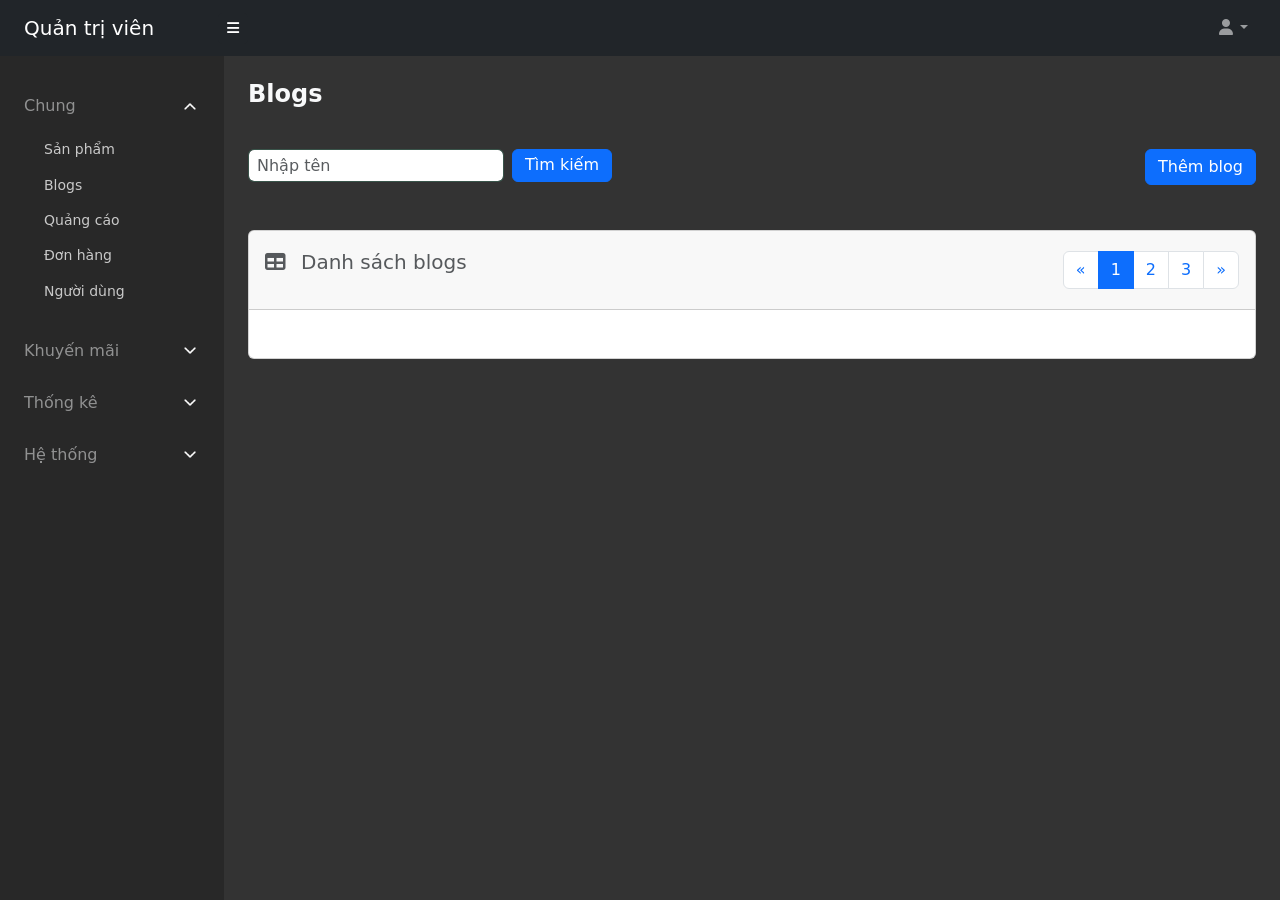
<file: book-shop/admin/blog.html>
<!DOCTYPE html>
<html lang="en">
<head>
    <meta charset="UTF-8">
    <meta name="viewport" content="width=device-width, initial-scale=1.0">
    <title>Dashboard | Admin</title>

    <!-- Google Font -->
    <link rel="stylesheet" href="https://fonts.googleapis.com/css2?family=Nunito+Sans:wght@300;400;600;700;800;900&display=swap">
    <!-- CSS icon from Font Awesome -->
    <link rel="stylesheet" href="https://cdnjs.cloudflare.com/ajax/libs/font-awesome/6.4.2/css/all.min.css">
    <!-- CSS Bootstrap -->
    <link rel="stylesheet" href="https://cdn.jsdelivr.net/npm/bootstrap@5.3.3/dist/css/bootstrap.min.css" integrity="sha384-QWTKZyjpPEjISv5WaRU9OFeRpok6YctnYmDr5pNlyT2bRjXh0JMhjY6hW+ALEwIH" crossorigin="anonymous">
    <!-- CSS custom -->
    <link rel="stylesheet" href="assets/css/notify.css">
    <link rel="stylesheet" href="assets/css/dashboard.css">
    <link rel="stylesheet" href="assets/css/slide.css">
</head>

<body>
    <!-- Pop up to show notifications -->
    <div id="notify">
        <div class="d-flex align-items-center">
            <div class="notify-status d-flex justify-content-center align-items-center px-3 px-md-4 fs-1">
                <i class="fa-solid fa-circle-check"></i>
                <i class="fa-solid fa-bug"></i>
                <i class="fa-solid fa-triangle-exclamation"></i>
                <i class="fa-regular fa-comment-dots"></i>
            </div>
    
            <div class="notify-content">
                <div id="notify-title">This is title</div>
                <div id="notify-message">This is a example message.</div>
            </div>
             
            <div id="notify-close-button" class="justify-content-center align-items-center px-2 px-md-3 fs-3">
                <i class="w-75 p-3 text-secondary fa-solid fa-xmark"></i>
            </div>
        </div>

        <div class="w-100 py-3 pe-4 justify-content-end notify-response" id="notify-response">
            <button class="ok me-2 fw-bold" id="ok">Ok</button>
            <button class="cancell fw-bold" id="cancell">Hủy</button>
        </div>
    </div>
    
    <!-- Loading animation -->
    <div id="popup-loader">
    	<div class="circle"></div>
    </div>

    <!-- Body -->
    <nav class="navbar navbar-expand fixed-top navbar-dark bg-dark">
        <!-- Navbar Brand-->
        <a class="navbar-brand ps-4" href="dashboard.html">Quản trị viên</a>
        <!-- Sidebar Toggle-->
        <button class="btn btn-dark btn-sm order-1 order-lg-0 ms-md-5 me-3 me-lg-0" type="button" data-bs-toggle="collapse" data-bs-target="#sideBarNav">
            <i class="fas fa-bars"></i>
        </button>
        
        <!-- Navbar-->
        <ul class="navbar-nav ms-auto me-3 me-lg-4">
            <li class="nav-item dropdown">
                <a class="nav-link dropdown-toggle" id="navbarDropdown" href="#" role="button" data-bs-toggle="dropdown" aria-expanded="false"><i class="fas fa-user fa-fw"></i></a>
                <ul class="dropdown-menu dropdown-menu-end" aria-labelledby="navbarDropdown">
                    <li><a class="dropdown-item" href="#!">Cài đặt</a></li>
                    <li><a class="dropdown-item" href="#!">Tài khoản</a></li>
                    <li><hr class="dropdown-divider" /></li>
                    <li><a class="dropdown-item" href="#!">Đăng xuất</a></li>
                </ul>
            </li>
        </ul>
    </nav>

    <div class="content d-flex vw-100">
        <div class="collapse collapse-horizontal show vh-100" id="sideBarNav">
            <div class="h-100 navbar-left">
                <!-- Sidebar controls -->
                <div class="accordion pt-3" id="accordionNav">
                    <div class="accordion-item border-0">
                        <h2 class="accordion-header">
                            <button class="accordion-button px-4 py-3" type="button" 
                                                                    data-bs-toggle="collapse" 
                                                                    data-bs-target="#collapse-general" 
                                                                    aria-expanded="true" 
                                                                    aria-controls="collapse-general">
                                <h4 class="m-0 text-light fs-6 fw-medium opacity-50">Chung</h4>
                            </button>
                        </h2>
                        <div id="collapse-general" class="accordion-collapse collapse show" data-bs-parent="#accordionNav">
                            <div class="accordion-body px-0 pt-0">
                                <div class="">
                                    <a href="dashboard.html" class="text-decoration-none"><div class="navbtn">Sản phẩm</div></a>
                                    <a href="blog.html" class="text-decoration-none"><div class="navbtn">Blogs</div></a>
                                    <a href="slide.html" class="text-decoration-none"><div class="navbtn">Quảng cáo</div></a>
                                    <a href="order.html" class="text-decoration-none"><div class="navbtn">Đơn hàng</div></a>
                                    <a href="users.html" class="text-decoration-none"><div class="navbtn">Người dùng</div></a>
                                </div>
                            </div>
                        </div>
                    </div>

                    <div class="accordion-item border-0">
                        <h2 class="accordion-header">
                            <button class="accordion-button collapsed px-4 py-3" type="button" 
                                                                            data-bs-toggle="collapse" 
                                                                            data-bs-target="#collapse-discount" 
                                                                            aria-expanded="false" 
                                                                            aria-controls="collapse-discount">
                                <h4 class="m-0 text-light fs-6 fw-medium opacity-50">Khuyến mãi</h4>
                            </button>
                        </h2>
                        <div id="collapse-discount" class="accordion-collapse collapse" data-bs-parent="#accordionNav">
                            <div class="accordion-body px-0 pt-0">
                                <div class="text-light fs-6 fw-normal">
                                    <a href="dashboard.html" class="text-decoration-none"><div class="navbtn">Giảm giá</div></a>
                                    <a href="dashboard.html" class="text-decoration-none"><div class="navbtn">Khác</div></a>
                                </div>
                            </div>
                        </div>
                    </div>

                    <div class="accordion-item border-0">
                        <h2 class="accordion-header">
                            <button class="accordion-button collapsed px-4 py-3" type="button" 
                                                                            data-bs-toggle="collapse" 
                                                                            data-bs-target="#collapse-chart" 
                                                                            aria-expanded="false" 
                                                                            aria-controls="collapse-chart">
                                <h4 class="m-0 text-light fs-6 fw-medium opacity-50">Thống kê</h4>
                            </button>
                        </h2>
                        <div id="collapse-chart" class="accordion-collapse collapse" data-bs-parent="#accordionNav">
                            <div class="accordion-body px-0 pt-0">
                                <div class="text-light fs-6 fw-normal">
                                    <a href="dashboard.html" class="text-decoration-none"><div class="navbtn">Doanh số</div></a>
                                    <a href="dashboard.html" class="text-decoration-none"><div class="navbtn">Biểu đồ</div></a>
                                </div>
                            </div>
                        </div>
                    </div>

                    <div class="accordion-item border-0">
                        <h2 class="accordion-header">
                            <button class="accordion-button collapsed px-4 py-3" type="button" 
                                                                            data-bs-toggle="collapse" 
                                                                            data-bs-target="#collapse-system" 
                                                                            aria-expanded="false" 
                                                                            aria-controls="collapse-system">
                                <h4 class="m-0 text-light fs-6 fw-medium opacity-50">Hệ thống</h4>
                            </button>
                        </h2>
                        <div id="collapse-system" class="accordion-collapse collapse" data-bs-parent="#accordionNav">
                            <div class="accordion-body px-0 pt-0">
                                <div class="text-light fs-6 fw-normal">
                                    <a href="dashboard.html" class="text-decoration-none"><div class="navbtn">Thanh toán</div></a>
                                    <a href="dashboard.html" class="text-decoration-none"><div class="navbtn">Hỗ trợ</div></a>
                                </div>
                            </div>
                        </div>
                    </div>
                </div>
            </div>
        </div>

        <div class="vh-100 content-wrapper px-2 px-lg-4">
            <h4 class="p-3 ps-lg-0 fs-4 text-light fw-semibold">Blogs</h4>

            <div class="w-100 d-flex flex-wrap justify-content-between my-4">
                <div class="d-flex form-search-book mb-4">
                    <input type="text" class="flex-1 h-100 form-control form-search-input" id="search-book-input" placeholder="Nhập tên">
                    <button type="button" class="ms-2 btn btn-primary py-0 fw-medium" id="search-book-button">Tìm kiếm</button>
                </div>

                <a href="" class="text-decoration-none">
                    <button type="button" class="btn btn-primary ms-auto py-0 fw-medium add-new">Thêm blog</button>
                </a>
            </div>

            <div class="card mb-4 w-100">
                <div class="card-header d-flex flex-wrap justify-content-between align-items-center py-3">
                    <div class="mb-3 fs-5 fw-medium opacity-75"><i class="fas fa-table me-3"></i>Danh sách blogs</div>

                    <div class="panigations-box ms-auto">
                        <nav>
                            <ul class="pagination m-0">
                                <li class="page-item">
                                    <a class="page-link" href="#">
                                        <span aria-hidden="true">&laquo;</span>
                                    </a>
                                </li>
                                <li class="page-item active"><a class="page-link" href="#">1</a></li>
                                <li class="page-item"><a class="page-link" href="#">2</a></li>
                                <li class="page-item"><a class="page-link" href="#">3</a></li>
                                <li class="page-item">
                                    <a class="page-link" href="#">
                                        <span aria-hidden="true">&raquo;</span>
                                    </a>
                                </li>
                            </ul>
                        </nav>
                    </div>
                </div>

                <div class="card-body">
                    <table id="table-list-slides" class="w-100 table table-striped table-bordered table-hover">
                        
                    </table>
                </div>
            </div>
        </div>
    </div>
    <!-- End Body -->

    <script src="https://cdn.jsdelivr.net/npm/bootstrap@5.3.3/dist/js/bootstrap.bundle.min.js" integrity="sha384-YvpcrYf0tY3lHB60NNkmXc5s9fDVZLESaAA55NDzOxhy9GkcIdslK1eN7N6jIeHz" crossorigin="anonymous"></script>
    
    <!-- Custom JS -->
    <script src="assets/js/notify.js"></script>
    <script src="assets/js/dashboard.js"></script>

    <script>
        // Kiểm tra kích thước màn hình và đóng phần tử collapse nếu trên thiết bị di động
        if (window.innerWidth < 768) {
            var sideBarNav = document.getElementById('sideBarNav');
            sideBarNav.classList.remove('show'); // Xóa lớp 'show' để đóng phần tử
        }
    </script>
</body>
</html>
</file>
<file: form-validator/assets/css/style.css>
* {
    padding: 0;
    margin: 0;
    box-sizing: border-box;
}

html {
    color: #333;
    font-size: 62.5%;
    font-family: "Open Sans", sans-serif;
}

.main {
    background: #f1f1f1;
    min-height: 100vh;
    display: flex;
    justify-content: center;
}

.form {
    width: 360px;
    min-height: 100px;
    padding: 32px 24px;
    text-align: center;
    background: #fff;
    border-radius: 2px;
    margin: 24px;
    align-self: center;
    box-shadow: 0 2px 5px 0 rgba(51, 62, 73, 0.1);
}

.form .heading {
    font-size: 2rem;
    margin-bottom: 1.75rem;
}

.input-box {
    display: flex;
    margin-bottom: 16px;
    flex-direction: column;
}

.form-label,
.label-error {
    text-align: left;
}

.form-label {
    font-weight: 700;
    padding-bottom: 6px;
    line-height: 1.8rem;
    font-size: 1.4rem;
}

input {
    height: 40px;
    padding: 8px 12px;
    border: 1px solid #b3b3b3;
    border-radius: 3px;
    outline: none;
    font-size: 1.4rem;
}

input:hover {
    border-color: #1dbfaf;
}

.input-box.invalid input {
    border-color: #f33a58;
}

.input-box.invalid .label-error {
    color: #f33a58;
}

.label-error {
    font-size: 1.2rem;
    line-height: 1.6rem;
    padding: 4px 0 0;
}

.button-submit {
    outline: none;
    background-color: #1dbfaf;
    margin-top: 12px;
    padding: 12px 16px;
    font-weight: 600;
    color: #fff;
    border: none;
    width: 100%;
    font-size: 14px;
    border-radius: 8px;
    cursor: pointer;
}

.button-submit:hover {
    background-color: #1ac7b6;
}
</file>
<file: nextgen/assets/css/font.css>
/* Custom font */
@font-face {
    font-family: Gilroy-Black;
    src: url('../font/SVN-Gilroy-Black.otf') format('opentype');
}

@font-face {
    font-family: Gilroy-Black-Italic;
    src: url('../font/SVN-Gilroy-Black-Italic.otf') format('opentype');
}

@font-face {
    font-family: Gilroy-Bold;
    src: url('../font/SVN-Gilroy-Bold.otf') format('opentype');
}

@font-face {
    font-family: Gilroy-Bold-Italic;
    src: url('../font/SVN-Gilroy-Bold-Italic.otf') format('opentype');
}

@font-face {
    font-family: Gilroy-Heavy;
    src: url('../font/SVN-Gilroy-Heavy.otf') format('opentype');
}

@font-face {
    font-family: Gilroy-Heavy-Italic;
    src: url('../font/SVN-Gilroy-Heavy-Italic.otf') format('opentype');
}

@font-face {
    font-family: Gilroy-Italic;
    src: url('../font/SVN-Gilroy-Italic.otf') format('opentype');
}

@font-face {
    font-family: Gilroy-Light-Italic;
    src: url('../font/SVN-Gilroy-Light-Italic.otf') format('opentype');
}

@font-face {
    font-family: Gilroy-Light;
    src: url('../font/SVN-Gilroy-Light.otf') format('opentype');
}

@font-face {
    font-family: Gilroy-Medium-Italic;
    src: url('../font/SVN-Gilroy-Medium-Italic.otf') format('opentype');
}

@font-face {
    font-family: Gilroy-Medium;
    src: url('../font/SVN-Gilroy-Medium.otf') format('opentype');
}

@font-face {
    font-family: Gilroy-Regular;
    src: url('../font/SVN-Gilroy-Regular.otf') format('opentype');
}

@font-face {
    font-family: Gilroy-SemiBold-Italic;
    src: url('../font/SVN-Gilroy-SemiBold-Italic.otf') format('opentype');
}

@font-face {
    font-family: Gilroy-SemiBold;
    src: url('../font/SVN-Gilroy-SemiBold.otf') format('opentype');
}

@font-face {
    font-family: Gilroy-Thin-Italic;
    src: url('../font/SVN-Gilroy-Thin-Italic.otf') format('opentype');
}

@font-face {
    font-family: Gilroy-Thin;
    src: url('../font/SVN-Gilroy-Thin.otf') format('opentype');
}

@font-face {
    font-family: Gilroy-XBold-Italic;
    src: url('../font/SVN-Gilroy-XBold-Italic.otf') format('opentype');
}

@font-face {
    font-family: Gilroy-XBold;
    src: url('../font/SVN-Gilroy-XBold.otf') format('opentype');
}

@font-face {
    font-family: Gilroy-XLight-Italic;
    src: url('../font/SVN-Gilroy-Xlight-Italic.otf') format('opentype');
}

@font-face {
    font-family: Gilroy-XLight;
    src: url('../font/SVN-Gilroy-Xlight.otf') format('opentype');
}
</file>
<file: nextgen/assets/css/base.css>
* {
    padding: 0;
    margin: 0;
    box-sizing: border-box;
}

:root {
    --main-yellow-color-0: rgba(240, 169, 0, 0);
    --main-yellow-color-30: rgba(240, 169, 0, 0.3);
    --main-yellow-color-50: rgba(240, 169, 0, 0.5);
    --main-yellow-color-70: rgba(240, 169, 0, 0.7);
    --main-yellow-color-100: #f0a900;
    --main-black-color-10: rgba(17, 24, 18, 0.1);
    --main-black-color-20: rgba(17, 24, 18, 0.2);
    --main-black-color-30: rgba(17, 24, 18, 0.3);
    --main-black-color-70: rgba(17, 24, 18, 0.7);
    --main-black-color-100: #111812;
    --main-bg-color-10: rgba(253, 255, 252, 0.1);
    --main-bg-color-20: rgba(253, 255, 252, 0.2);
    --main-bg-color-30: rgba(253, 255, 252, 0.3);
    --main-bg-color-70: rgba(253, 255, 252, 0.7);
    --main-bg-color-100: #fdfffc;

    --bg-light: #f8f9fa;
    --bg-header: #fdfffc4d;
    --text-hover-header: #766d57;
    --sub-heading-color: #595959;
    --sub-heading-color-20: rgb(89, 89, 89, 0.2);
    --sub-heading-color-30: rgb(89, 89, 89, 0.3);

    --fs-xsmall: 0.875rem;
    --fs-semi-small: 0.9375rem;
    --fs-small: 1rem;
    --fs-normal: 1.125rem;
    --fs-medium: 1.25rem;
    --fs-bold: 1.5rem;
    --fs-semi-bold: 2rem;
    --fs-xbold: 2.375rem;
    --fs-large: 4rem;
    --fs-xlarge: 5rem;
}

html {
    font-size: 16px;
    scroll-behavior: smooth;
}

a {
    text-decoration: none;
    color: inherit;
    cursor: pointer;
}

button {
    cursor: pointer;
}

ul {
    margin: 0;
    padding: 0;
    list-style: none;
}

h1,
h2,
h3,
h4,
h5,
h6 {
    margin-bottom: 0;
}

body {
    background-color: var(--main-bg-color-100);
}

.cursor-default {
    cursor: default;
}

.wrapper {
    width: 24.375rem;
    max-width: 100%;
    padding-left: 0.9375rem;
    padding-right: 0.9375rem;
    margin: 0 auto;
    overflow: hidden;
}

header .wrapper {
    width: 100%;
    max-width: 108.125rem;
}

.wrapper-flex {
    display: flex;
    flex-wrap: wrap;
    margin: -0.9375rem;
}

.wrapper.wrapper-top {
    margin-top: 5rem;
}

.wrapper.wrapper-bottom {
    margin-bottom: 5rem;
}

.wrapper .wrapper__header {
    margin-bottom: 2rem;
    cursor: default;
}

.wrapper .wrapper__header .wrapper__header-heading {
    font-family: 'Gilroy-Bold';
    font-size: var(--fs-semi-bold);
    line-height: 2.25rem;
    color: var(--main-black-color-100);
}

.wrapper .wrapper__header .wrapper__header-sub--heading {
    font-family: 'Gilroy-Medium';
    font-size: var(--fs-semi-small);
    line-height: 1rem;
    color: var(--main-black-color-100);
    margin-bottom: 0.25rem;
}

.rectangle-0 {
    width: 0;
}

.rectangle-25 {
    width: 27.5rem;
    max-width: 25%;
    padding: 0.9375rem;
}

.rectangle-33 {
    width: 36.666667rem;
    max-width: 33.333333%;
    padding: 0.9375rem;
}

.rectangle-50 {
    width: 55rem;
    max-width: 50%;
    padding: 0.9375rem;
}

.rectangle-75 {
    width: 82.5rem;
    max-width: 75%;
    padding: 0.9375rem;
}

.rectangle-100 {
    width: 110rem;
    max-width: 100%;
    padding: 0.9375rem;
}

.top {
    margin-top: 0.9375rem;
}

.top-1 {
    margin-top: 1.875rem;
}

.bottom {
    margin-bottom: 0.9375rem;
}

.bottom-1 {
    margin-bottom: 1.875rem;
}

.left {
    margin-left: 0.9375rem;
}

.left-1 {
    margin-left: 1.875rem;
}

.right {
    margin-right: 0.9375rem;
}

.right-1 {
    margin-right: 1.875rem;
}

/* Responive */
@media (min-width: 576px) {
    .wrapper {
        width: 36rem;
        padding-left: 0.9375rem;
        padding-right: 0.9375rem;
    }
}

/* Tablet */
@media (min-width: 768px) {
    .wrapper {
        width: 53.125rem;
        padding-left: 1.5rem;
        padding-right: 1.5rem;
    }

    .wrapper.wrapper-top {
        margin-top: 8.75rem;
    }
    
    .wrapper.wrapper-bottom {
        margin-bottom: 8.75rem;
    }

    .wrapper .wrapper__header {
        margin-bottom: 4rem;
    }

    .wrapper .wrapper__header .wrapper__header-sub--heading {
        font-size: var(--fs-bold);
        line-height: 2.25rem;
        color: var(--sub-heading-color);
        margin-bottom: 0;
    }

    .wrapper .wrapper__header .wrapper__header-heading {
        font-size: var(--fs-large);
        line-height: 5.5rem;
    }

    .rectangle-tab-0 {
        width: 0;
    }

    .rectangle-tab-25 {
        width: 27.5rem;
        max-width: 25%;
        padding: 0.9375rem;
    }

    .rectangle-tab-33 {
        width: 36.666667rem;
        max-width: 33.333333%;
        padding: 0.9375rem;
    }

    .rectangle-tab-50 {
        width: 55rem;
        max-width: 50%;
        padding: 0.9375rem;
    }

    .rectangle-tab-75 {
        width: 82.5rem;
        max-width: 75%;
        padding: 0.9375rem;
    }

    .rectangle-tab-100 {
        width: 110rem;
        max-width: 100%;
        padding: 0.9375rem;
    }

    .order-tab-0 {
        order: 0;
    }

    .order-tab-1 {
        order: -1;
    }
}

@media (min-width: 900px) {
    .wrapper {
        padding-left: 0;
        padding-right: 0;
    }
}

/* PC */
@media (min-width: 1200px) {
    .wrapper {
        width: 108.125rem;
        padding-left: 1.5rem;
        padding-right: 1.5rem;
    }

    .rectangle-pc-0 {
        width: 0;
    }

    .rectangle-pc-25 {
        width: 27.5rem;
        max-width: 25%;
        padding: 0.9375rem;
    }

    .rectangle-pc-33 {
        width: 36.666667rem;
        max-width: 33.333333%;
        padding: 0.9375rem;
    }

    .rectangle-pc-50 {
        width: 55rem;
        max-width: 50%;
        padding: 0.9375rem;
    }

    .rectangle-pc-75 {
        width: 82.5rem;
        max-width: 75%;
        padding: 0.9375rem;
    }

    .rectangle-pc-100 {
        width: 110rem;
        max-width: 100%;
        padding: 0.9375rem;
    }

    .order-pc-0 {
        order: 0;
    }

    .order-pc-1 {
        order: -1;
    }
}

@media (min-width: 1778px) {
    .wrapper {
        padding-left: 0;
        padding-right: 0;
    }
}
</file>
<file: nextgen/assets/css/styles.css>
/* Header navbar */
header {
    position: fixed;
    top: 0;
    left: 0;
    right: 0;
    z-index: 1010;
    background-color: var(--main-bg-color-100);
    box-shadow: 0 0 1rem 0.0625rem var(--main-black-color-10);
}

header .wrapper {
    height: 1.875rem;
}

header .header__logo {
    width: fit-content;
    height: 100%;
    padding: 0.25rem 1rem;
    display: flex;
    align-items: center;
    justify-content: left;
}

header .header__logo img {
    max-height: 100%;
    vertical-align: middle;
}

header .header__nav {
    height: 2.625rem;
}

header .header__nav .header__nav-link {
    padding: 0.5rem 1rem;
}

header .header__nav .header__nav-link a {
    font-family: 'Gilroy-Medium';
    font-size: var(--fs-normal);
    color: var(--bg-light);
    position: relative;
    display: block;
    transition: all ease-in-out 0.4s;
}

header .header__nav .header__nav-link a::after {
    position: absolute;
    top: 2rem;
    left: 50%;
    transform: translateX(-50%);
    content: "";
    display: block;
    width: 0;
    height: 0.125rem;
    border-radius: 0.0625rem;
    transition: all ease-in-out 0.4s;
}

header .header__nav .header__nav-link a:hover {
    padding-bottom: 0.5rem;
    color: var(--main-black-color-100);
}

header .header__nav .header__nav-link a:hover::after {
    width: 100%;
    background-color: var(--main-black-color-100);
}

header.active .header__nav .header__nav-link a {
    color: var(--main-black-color-100);
}

/* Footer */
.footer {
    width: 100%;
    padding: 3rem 0;
    border-top: 0.0625rem solid var(--bg-light);
    background-color: var(--main-yellow-color-100);
    overflow: hidden;
}

.footer a {
    color: var(--bg-light);
}

.footer .info__header .info__header-logo {
    font-family: 'Gilroy-Bold';
    font-size: var(--fs-large);
    line-height: 5.5rem;
    color: var(--bg-light);
    letter-spacing: 2%;
    margin-bottom: 0;
    cursor: default;
}

.footer .info .heading {
    font-size: var(--fs-xbold);
    line-height: 3.5rem;
    font-family: 'Gilroy-Bold';
    color: var(--bg-light);
    margin-bottom: 0;
    cursor: default;
}

.footer .info__content {
    margin-top: 1rem;
    width: 18.75rem;
    max-width: 100%;
}

.footer .info__content .text {
    font-family: 'Gilroy-Regular';
    font-size: var(--fs-small);
    line-height: 1.5rem;
    color: var(--bg-light);
    margin: 0.25rem 0;
    cursor: default;
}

.footer .info__content .text .website-link {
    height: 100%;
    font-family: 'Gilroy-Regular';
    font-size: var(--fs-small);
    color: var(--bg-light);
    line-height: 1.5rem;
}

.footer .info__content .text:first-child {
    margin-top: 0;
}

.footer .info__content .text:last-child {
    margin-bottom: 0;
}

.footer .info__content.location__map {
    height: 13rem;
    width: 100%;
    cursor: pointer;
    overflow: hidden;
    position: relative;
}

.footer .info__content.location__map iframe {
    position: absolute;
    top: -0.125rem;
    left: -0.125rem;
    width: calc(100% + 0.25rem);
    height: calc(100% + 0.25rem);
    border: none;
}

.footer .info__content .social-link {
    display: block;
    font-family: 'Gilroy-SemiBold';
    font-size: var(--fs-bold);
    line-height: 1.125rem;
    color: var(--bg-light);
    padding: 0 0.5rem;
    margin-bottom: 0.625rem;
    height: 1.875rem;
    width: fit-content;
    position: relative;
}

.footer .info__content .social-link::after {
    content: "";
    display: block;
    width: 0;
    height: 0.125rem;
    border-radius: 0.0625rem;
    background-color: var(--bg-light);
    transition: all ease-in-out 0.35s;
    position: absolute;
    bottom: 0;
}

.footer .info__content .social-link:hover::after {
    width: calc(100% - 1rem);
}

.footer .address,
.footer .location,
.footer .connect {
    padding-top: 2.9375rem;
}

.footer .location {
    display: none;
}

.copyright {
    width: 100%;
    height: 1.75rem;
    display: flex;
    align-items: center;
    justify-content: center;
    background-color: var(--main-bg-color-100);
}

.copyright img {
    margin: 0.375rem 1rem 0.375rem 0;
}

.copyright .copyright__text {
    display: inline-block;
    font-family: 'Gilroy-Regular';
    font-size: var(--fs-small);
    line-height: 1.75rem;
    color: var(--main-yellow-color-100);
}
/* End: Footer */

/* Banner */
.banner .banner__img {
    width: 100%;
    display: none;
}

.banner.banner-image-active {
    height: auto;
    padding-top: 1.875rem;
}

.banner.banner-image-active .banner__bg {
    display: none;
}

.banner.banner-image-active .banner__img {
    display: block;
}

.banner .banner__text {
    position: absolute;
    top: 50%;
    left: 50%;
    z-index: 11;
    transform: translate(-50%, -50%);
    cursor: default;
    width: max-content;
    max-width: 100%;
}

.banner .banner__text .banner__text-top,
.banner .banner__text .banner__text-bot {
    width: 100%;
    display: flex;
    flex-direction: column;
    align-items: center;
}

.banner .banner__text .banner__text-bot .text-stroke {
    order: -1;
}

.banner .banner__text .text-stroke {
    font-family: 'Gilroy-SemiBold';
    font-size: 3.75rem;
    line-height: 5.25rem;
    margin: 0 0.25rem;
}

.banner .banner__text .text-uppercase {
    font-family: 'Gilroy-XBold';
    font-size: 3.75rem;
    line-height: 5rem;
    max-width: 75rem;
    color: var(--bg-light);
    margin: 0 0.25rem;
}

/* Contact form */
.contact.wrapper {
    width: 21.875rem;
    overflow: visible;
}

.contact .quote__heading-top {
    margin-bottom: 3rem;
    font-family: "Gilroy-Bold";
    font-size: 2.375rem;
    line-height: 3.5625rem;
    color: var(--main-black-color-100);
}

.contact .quote__heading {
    margin-bottom: 4.375rem;
    font-family: 'Gilroy-Bold';
    font-size: var(--fs-xbold);
    line-height: 3.5625rem;
    color: var(--main-black-color-100);
}

.contact .quote__text {
    width: 100%;
    margin-bottom: 2rem;
}

.contact .quote__text img {
    margin-right: 1rem;
    padding: 0.5rem 0;
    width: 2.5rem;
    height: 3.5rem;
}

.contact .quote__text p {
    margin-bottom: 0;
    font-family: 'Gilroy-Regular';
    font-size: var(--fs-medium);
    line-height: 1.875rem;
    color: var(--sub-heading-color);
}

.contact .quote__text:last-child p {
    font-family: 'Gilroy-SemiBold';
    color: var(--main-black-color-100);
}

.contact .contact__form {
    padding: 2rem 1.5rem;
    background-color: #fff;
    box-shadow: 0 0 1.875rem 0.125rem var(--sub-heading-color-20);
    border-radius: 1.5rem;
}

.contact .contact__form .contact__form-header {
    margin-bottom: 2rem;
}

.contact .contact__form .contact__form-header .heading {
    font-family: 'Gilroy-SemiBold';
    font-size: var(--fs-normal);
    line-height: 1.25rem;
    color: var(--main-black-color-100);
}

.contact .contact__form .contact__form-header .sub-heading {
    padding: 0.5rem 2.375rem 0;
    font-family: 'Gilroy-Regular';
    font-size: var(--fs-xsmall);
    line-height: 1rem;
    color: var(--sub-heading-color);
}

.contact .contact__form label {
    display: block;
    padding: 0 0.25rem;
    font-family: 'Gilroy-Regular';
    font-size: var(--fs-xsmall);
    line-height: 1.375rem;
    color: var(--sub-heading-color);
}

.contact .contact__form input:not(.category-service__name) {
    width: 100%;
    height: 2rem;
    margin-top: 0.25rem;
    margin-bottom: 0.625rem;
    padding: 0.25rem 0;
    text-indent: 1rem;
    background-color: var(--bg-light);
    border-radius: 0.5rem;
    border: 0.0625rem solid var(--sub-heading-color-30);
}

.contact .contact__form input::placeholder {
    font-family: 'Gilroy-Regular';
    font-size: var(--fs-xsmall);
    line-height: 1.5rem;
    color: var(--sub-heading-color-30);
}

.contact .contact__form .category {
    width: 100%;
    position: relative;
}

/* List service */
.contact .contact__form button.category-service {
    width: 100%;
    height: 2rem;
    margin-top: 0.875rem;
    padding: 0.25rem 1rem;
    background-color: var(--bg-light);
    border-radius: 0.5rem;
    border: 0.0625rem solid var(--sub-heading-color-30);
    display: flex;
    justify-content: space-between;
    align-items: center;
}

.contact .contact__form .category-service__name {
    font-family: 'Gilroy-Regular';
    font-size: var(--fs-small);
    line-height: 1.5rem;
    color: var(--sub-heading-color);
}

.contact .contact__form .category-service .plus-rotate-icon {
    width: 0.875rem;
    height: 0.875rem;
    --width: 0.875rem;
}

/* Form select service */
.contact .contact__form .category__services {
    position: absolute;
    top: calc(100% + 0.25rem);
    left: 0;
    right: 0;
    opacity: 0;
    z-index: 10;
    display: none;
    transition: all ease-in-out 0.5s;
    padding-bottom: 0.375rem;
}

.contact .contact__form .category__services.active {
    opacity: 1;
}

.contact .contact__form .category__services::after {
    content: "";
    display: block;
    position: absolute;
    top: 9rem;
    left: 0;
    right: 0;
    width: 100%;
    height: calc(100% - 9rem);
    border-bottom-left-radius: 0.5rem;
    border-bottom-right-radius: 0.5rem;
    z-index: -1;
    background-color: var(--main-bg-color-100);
    box-shadow: 0 0 1.25rem 0.125rem var(--sub-heading-color-20);
}

.contact .contact__form .services {
    border-bottom-left-radius: 0.5rem;
    border-bottom-right-radius: 0.5rem;
    width: 100%;
    max-height: 9.5rem;
    overflow-y: auto;
    overscroll-behavior-y: contain;
}

/* Custom service scrollbar */
.contact .contact__form .services::-webkit-scrollbar {
    width: 0.1875rem;
}

.contact .contact__form .services::-webkit-scrollbar-track {
    background-color: var(--main-bg-color-100);
    border-radius: 0.25rem;
}

.contact .contact__form .services::-webkit-scrollbar-thumb {
    background-color: var(--sub-heading-color);
    border-radius: 0.25rem;
}
/* End: Custom service scrollbar */

.contact .contact__form .services .services__item {
    width: 100%;
    padding: 0.5rem 1rem;
    font-family: 'Gilroy-Regular';
    font-size: var(--fs-xsmall);
    line-height: 1;
    color: var(--sub-heading-color);
    text-align: end;
    background-color: var(--main-bg-color-100);
    border-bottom: 0.0625rem solid var(--sub-heading-color-30);
    cursor: pointer;
}

.contact .contact__form .services .services__item:last-child {
    border: none;
    border-bottom-left-radius: 0.5rem;
    border-bottom-right-radius: 0.5rem;
    padding-bottom: 0.125rem;
}

.contact .contact__form .contact__form-submit {
    margin-top: 2rem;
    height: 2.75rem;
}

.contact .contact__form .contact__form-submit button {
    background-color: transparent;
    border: none;
}

.contact .social__link {
    margin: 0 0.3125rem;
    margin-top: 0.5rem;
    width: 1.5rem;
    height: 1.5rem;
    padding: 0.125rem;
    position: relative;
}

.contact .social__link .social__link-icon {
    position: absolute;
    top: 0;
    left: 0;
    right: 0;
    bottom: 0;
    z-index: 2;
    transition: all ease-in-out 0.35s;
    opacity: 0;
}

.contact .social__link .social__link-icon.icon-gray {
    z-index: 3;
    opacity: 1;
}

.contact .social__link:hover .social__link-icon {
    opacity: 1;
}

.contact .social__link:hover .social__link-icon.icon-gray {
    z-index: 1;
    opacity: 0;
}

.contact .social__link .social__link-icon img {
    width: 100%;
    height: 100%;
    vertical-align: middle;
}

/* Navbar mobile */
.mobile-nav {
    width: 100%;
    position: fixed;
    z-index: 1010;
    left: 0;
    right: 0;
    bottom: 0.75rem;
}

.mobile-nav .navbar {
    width: 22.5rem;
    max-width: calc(100% - 1rem);
    margin: 0 auto;
    padding: 0;
    border-radius: 0.5rem;
    background-color: var(--main-bg-color-100);
    box-shadow: 0 0 1rem 0.125rem var(--sub-heading-color-20);
}

.mobile-nav .navbar .navbar__item {
    position: relative;
    cursor: pointer;
    width: 2.75rem;
    height: 2.875rem;
    padding: 0.25rem 0;
    font-family: 'Gilroy-Light';
    font-size: 0.5rem;
    color: var(--main-black-color-100);
    transition: all ease-in-out 0.4s;
}

.mobile-nav .navbar .navbar__item img {
    width: 1.5rem;
    height: 1.5rem;
}

.mobile-nav .navbar .navbar__item.active:not(.nav-menu) {
    padding-top: 0.5rem;
    background: linear-gradient(-180deg, var(--main-yellow-color-50), var(--main-yellow-color-0));
}

.mobile-nav .navbar .navbar__item:not(.nav-menu)::after {
    content: "";
    display: block;
    width: 100%;
    height: 0.125rem;
    background-color: var(--main-yellow-color-100);
    position: absolute;
    top: 0;
    left: 50%;
    transform: translateX(-50%);
    opacity: 0;
    transition: all ease-in-out 0.4s;
}

.mobile-nav .navbar .navbar__item.active::after {
    opacity: 1;
}

.mobile-nav .navbar .navbar__item.active img {
    width: 2rem;
    height: 2rem;
}

.mobile-nav .navbar .navbar__item.active .navbar__item-text:not(.more) {
    display: none;
}

.mobile-nav .navbar__item .navbar__item-text.more {
   padding-top: 1.5rem;
}

.mobile-nav .navbar .navbar__item-btn {
    position: absolute;
    width: 2rem;
    height: 2rem;
    left: 50%;
    top: -1rem;
    transform: translateX(-50%) rotate(45deg);
    background-color: var(--main-yellow-color-100);
    border-radius: 0.25rem;
    box-shadow: 0 0 0.5rem 0.125rem var(--sub-heading-color-20);
    cursor: pointer;
}

.mobile-nav .navbar__item .navbar__item-btn svg {
    fill: var(--bg-light);
    transform: rotate(45deg);
    transition: all ease-in-out 0.4s;
}

.mobile-nav .navbar__item.active .navbar__item-btn svg {
    fill: var(--main-black-color-100);
    transform: rotate(90deg);
}

.mobile-nav .navbar__form {
    border-radius: 0.75rem;
    position: absolute;
    bottom: 3.5rem;
    opacity: 0;
    visibility: hidden;
    transition: all ease-in-out 0.4s;
}

.mobile-nav .navbar__form.call,
.mobile-nav .navbar__form.social {
    padding: 0.5rem;
    background-color: var(--bg-light);
    border: 0.0625rem solid var(--main-yellow-color-100);
}

.mobile-nav .navbar__form.call a,
.mobile-nav .navbar__form.social a {
    display: block;
    padding: 0.5rem 0.375rem;
    color: var(--bg-light);
    text-align: center;
    border-radius: 0.5rem;
}

.mobile-nav .navbar__form.call a img,
.mobile-nav .navbar__form.social a img {
    width: 1.25rem;
    height: 1.25rem;
}

.mobile-nav .navbar__form.call {
    left: 0;
}

.mobile-nav .navbar__form.call a.phone {
    background-color: var(--main-yellow-color-100);
    margin-bottom: 0.375rem;
    line-height: 1;
}

.mobile-nav .navbar__form.call a.zalo {
    background-color: #005BE0;
}

.mobile-nav .navbar__form.call .label {
    font-family: "Gilroy-SemiBold";
    font-size: var(--fs-xsmall);
    color: inherit;
    margin-bottom: 0.1875rem;
}

.mobile-nav .navbar__form.call .label svg {
    margin-right: 0.5rem;
}

.mobile-nav .navbar__form.call .text {
    font-family: "Gilroy-Medium";
    font-size: var(--fs-semi-small);
    color: inherit;
    margin-top: 0.25rem;
    padding: 0.125rem 0.5rem;
    border: 0.125rem solid var(--bg-light);
    border-radius: 0.5rem;
}

.mobile-nav .navbar__form.social {
    right: 0;
}

.mobile-nav .navbar__form.social a {
    background-color: var(--main-yellow-color-100);
    margin: 0.1875rem 0;
    font-family: "Gilroy-SemiBold";
    font-size: var(--fs-xsmall);
    line-height: 1;
    color: var(--bg-light);
    padding-left: 0.625rem;
    padding-right: 2rem;
}

.mobile-nav .navbar__form.social a svg {
    margin-right: 0.5rem;
}

.mobile-nav .navbar__form.menu {
    position: absolute;
    width: 100vw;
    height: 100vh;
    bottom: -0.75rem;
    left: 50%;
    transform: translateX(-50%);
    z-index: -1;
    background-color: var(--main-bg-color-30);
    backdrop-filter: blur(15px);
    opacity: 0;
    visibility: hidden;
    transition: all ease-in-out 0.5s;
}

.mobile-nav .navbar__form.menu a.menu__link {
    width: 100%;
    display: block;
    font-family: 'Gilroy-Bold';
    font-size: 2rem;
    line-height: 2.25rem;
    margin-bottom: 1.5rem;
    color: var(--main-black-color-100);
    text-align: center;
}

.mobile-nav .navbar__form.contact {
    max-width: 100%;
    bottom: 5rem;
}

.mobile-nav .navbar__form.active {
    opacity: 1;
    visibility: visible;
}
/* End: Navbar mobile */

/* Responive */
@media (min-width: 576px) {
    .contact.wrapper {
        width: 27.5rem;
    }
}

@media (min-width: 768px) {
    header {
        background-color: var(--bg-header);
        backdrop-filter: blur(10px);
    }

    header .wrapper {
        height: 6.25rem;
    }

    header .header__logo {
        padding: 1rem;
    }

    .banner.banner-image-active {
        background-color: var(--main-yellow-color-100);
        padding-top: 6.25rem;
    }

    .banner .banner__text .text-stroke {
        font-family: 'Gilroy-XBold';
        font-size: var(--fs-xlarge);
        line-height: 5.25rem;
    }

    .banner .banner__text .banner__text-top,
    .banner .banner__text .banner__text-bot {
        flex-direction: row;
    }

    .banner .banner__text .banner__text-top {
        align-items: start;
    }

    .banner .banner__text .banner__text-bot {
        padding-left: 6.25rem;
        align-items: end;
    }

    .banner .banner__text .banner__text-bot .text-stroke {
        order: 1;
    }

    .banner .banner__text .text-uppercase {
        font-size: var(--fs-xlarge);
        line-height: 5rem;
    }

    .footer .location {
        display: block;
    }

    .contact.wrapper {
        width: 53.125rem;
    }

    .contact .contact__form {
        margin-top: 0.75rem;
    }

    .contact.wrapper .wrapper-flex .wrapper-flex-item:first-child {
        padding-right: 0.9375rem !important;
    }

    .contact.wrapper .wrapper-flex .wrapper-flex-item:last-child {
        padding-left: 0.9375rem !important;
    }

    .contact .contact__form .services {
        max-height: 13.5rem;
    }
}

@media (min-width: 900px) {
    .contact .contact__form {
        margin-top: 0;
        padding: 5rem 2.1875rem 2.5rem;
    }
}

@media (min-width: 1200px) {

    .banner .banner__text .text-stroke {
        max-width: 75rem;
    }

    .contact.wrapper {
        width: 75rem;
        padding-top: 6.5rem;
        padding-bottom: 6.5rem;
    }

    .contact .quote {
        max-width: 32.5rem;
        margin-right: auto;
    }

    .contact .contact__form {
        margin-left: auto;
        max-width: 29.25rem;
        padding-left: 4rem;
        padding-right: 4rem;
    }

    .contact .contact__form .services::-webkit-scrollbar-thumb {
        background-color: transparent;
    }

    .contact .contact__form .services:hover::-webkit-scrollbar-thumb {
        background-color: var(--sub-heading-color);
    }
}

@media (min-width: 1778px) {
    .contact.wrapper {
        padding-left: 0;
        padding-right: 0;
    }
}
</file>
<file: nextgen/assets/css/animations.css>
/* Animation icon rotate:
    Class to active: "plus-rotate-icon-active"

    <div class="plus-rotate-icon">
        <i class="left"></i>
        <i class="right"></i>
    </div>
*/
.plus-rotate-icon {
    position: relative;
    width: 16px;
    height: 16px;
    margin-top: 1px;
    background-color: transparent;
    --icon-color: var(--main-black-color-100);
    --width: 14px;
    --height: 2px;
    --translate: calc(0.25 * var(--width) - 0.25 * var(--height));
    cursor: pointer;
}

.plus-rotate-icon .left {
    position: absolute;
    top: calc(50% - 0.5 * var(--height));
    left: calc(50% - 0.5 * var(--width));
    width: var(--width);
    height: var(--height);
    background-color: var(--icon-color);
    transition: all ease-in-out 0.35s;
    transform: rotate(-90deg);
    margin: 0 !important;
    padding: 0 !important;
}

.plus-rotate-icon .right {
    position: absolute;
    top: calc(50% - 0.5 * var(--height));
    left: calc(50% - 0.5 * var(--width));
    width: var(--width);
    height: var(--height);
    background-color: var(--icon-color);
    transition: all ease-in-out 0.35s;
    margin: 0 !important;
    padding: 0 !important;
}

.plus-rotate-icon-active .plus-rotate-icon .left {
    transform: rotate(-135deg) translate(var(--translate), calc(0px - var(--translate)));
}

.plus-rotate-icon-active .plus-rotate-icon .right {
    transform: rotate(-45deg) translate(var(--translate), var(--translate));
}

.plus-rotate-icon:hover .left,
.plus-rotate-icon:hover .right {
    background-color: var(--main-yellow-color-100);
}
/* End: Animation icon rotage */


/* Animation circle rotate icon
    Class to active: "circle-rotate-icon-active"

    <div class="circle-rotate-icon">
        <div class="circle-icon"></div>
    </div>
*/
.circle-rotate-icon {
    display: flex;
    justify-content: center;
    align-items: center;
    width: 10px;
    height: 10px;
    background-color: transparent;
    cursor: pointer;
}

.circle-rotate-icon .circle-icon {
    width: 10px;
    height: 10px;
    background-color: var(--main-black-color-100);
    border-radius: 50%;
    transition: all ease-in-out 0.35s;
}

.circle-rotate-icon-active .circle-rotate-icon .circle-icon {
    background-color: var(--main-yellow-color-100);
    border-radius: 0%;
    transform: rotate(45deg);
}

.circle-rotate-icon:hover .circle-icon {
    background-color: var(--main-yellow-color-100);
}
/* End: Animation circle rotate icon */


/* Animation text-strock: 
    <div class="text-stroke">This is title</div>
*/
.text-stroke {
    -webkit-text-stroke-width: 1px;
    -webkit-text-stroke-color: var(--bg-light);
    -moz-text-stroke-width: 1px;
    -moz-text-stroke-color: var(--bg-light);
    -ms-text-stroke-width: 1px;
    -ms-text-stroke-color: var(--bg-light);
    color: transparent;
    transition: all ease-in-out 0.6s;
}

.text-stroke:hover {
    -webkit-text-stroke-color: transparent;
    -moz-text-stroke-color: transparent;
    -ms-text-stroke-color: transparent;
    color: var(--bg-light);
}
/* End: Animation text-strock */


/* Animation filter image black and white 
    Class to active: "img-grayscale-hover"

    <div class="img-grayscale"><img src="" alt="black and white image"></div>
*/
.img-grayscale {
    transition: all ease-in-out 0.35s;
}

.img-grayscale img {
    width: 100%;
    height: 100%;
    filter: grayscale(100%);
    -webkit-filter: grayscale(100%);
    -moz-filter: grayscale(100%);
    -ms-filter: grayscale(100%);
    -o-filter: grayscale(100%);
    vertical-align: middle;
    cursor: pointer;
}

.img-grayscale-hover:hover .img-grayscale {
    transform: scale(1.025);
}

.img-grayscale-hover:hover .img-grayscale img {
    filter: grayscale(0);
    -webkit-filter: grayscale(0);
    -moz-filter: grayscale(0);
    -ms-filter: grayscale(0);
    -o-filter: grayscale(0);
}

/* End: Animation filter image black and white  */


/* Animation Change link arrow right 
    <a class="arrow-right-link" href="">
        <div class="arrow-right-link__text">Go to About</div>
        <i class="arrow-right-link__icon fa-solid fa-arrow-right-long"></i>
    </a>
*/
.arrow-right-link {
    width: fit-content;
    display: flex;
    justify-content: flex-start;
    align-items: center;
    cursor: pointer;
}

.arrow-right-link .arrow-right-link__text {
    padding: 0.625rem;
    font-family: 'Gilroy-Regular';
    font-size: var(--fs-small);
    line-height: 1.5rem;
    color: var(--main-black-color-100);
    transition: all ease-in-out 0.25s;
}

.arrow-right-link .arrow-right-link__icon {
    padding: 0.625rem 1rem;
    padding-top: 0.875rem;
    color: var(--main-black-color-100);
    transition: all ease-in-out 0.25s;
}

.arrow-right-link:hover .arrow-right-link__text {
    color: var(--main-yellow-color-100);
}

.arrow-right-link:hover .arrow-right-link__icon {
    transform: translateX(0.375rem);
    color: var(--main-yellow-color-100);
}
/* End: Animation change icon arrow right */


/* Animation arrow right translateX 
    Class to active: "arrow-right-translate-hover"

    <div class="arrow-right-translate">
        <div class="arrow-right-translate__line"></div>
        <div class="arrow-right-translate__right fa-solid fa-angle-right"></div>
    </div>
*/
.arrow-right-translate {
    width: 1.75rem;
    height: 1rem;
    position: relative;
    cursor: pointer;
}

.arrow-right-translate .arrow-right-translate__line {
    position: absolute;
    top: calc(50% - 1px);
    left: 0;
    width: 0;
    height: 2px;
    background-color: var(--bg-light);
    transition: all ease-in-out 0.35s;
}

.arrow-right-translate .arrow-right-translate__right {
    position: absolute;
    top: calc(50% - 6px);
    right: 0;
    width: fit-content;
    height: 12px;
    font-size: 13px;
    line-height: 12px;
    color: var(--bg-light);
    opacity: 0;
    transition: all ease-in-out 0.35s;
}

.arrow-right-translate-hover:hover .arrow-right-translate .arrow-right-translate__line {
    width: calc(100% - 3px) !important;
}

.arrow-right-translate-hover:hover .arrow-right-translate .arrow-right-translate__right {
    opacity: 1 !important;
}
/* End: Animation change icon arrow right */


/* Animation Accordion collapse 
    <div class="accordion" id="accordion-service">
        <div class="accordion-item service">
            <button class="accordion-button" type="button" data-bs-toggle="collapse" data-bs-target="#collapse-service-1">
                <div class="d-flex align-items-center justify-content-between w-100 h-100">
                    <div class="accordion-button__left">
                        <div class="circle-rotate-icon">
                            <div class="circle-icon"></div>
                        </div>
                    </div>

                    <div class="accordion-button__title">
                        <h4>Branding</h4>
                    </div>

                    <div class="accordion-button__right">
                        <div class="plus-rotate-icon">
                            <i class="left"></i>
                            <i class="right"></i>
                        </div>
                    </div>
                </div>
            </button>

            <div class="accordion-collapse collapse" id="collapse-service-1" data-bs-parent="#accordion-service">
                <div class="accordion-body">
                    Collapse here
                </div>
            </div>
        </div>
    </div>
*/
.accordion .accordion-item {
    background-color: transparent;
    border: none;
    border-radius: 0;
    border-bottom: 0.125rem solid var(--main-black-color-100);
}

.accordion .accordion-item .accordion-button {
    background-color: transparent;
    box-shadow: none;
    height: 5rem;
    padding: 0;
}

.accordion .accordion-item .accordion-button::after {
    display: none;
}

.accordion .accordion-item .accordion-button .accordion-button__left {
    padding-left: 1rem;
    padding-right: 2.5rem;
}

.accordion .accordion-item .accordion-button .accordion-button__title {
    flex: 1;
    padding: 0 0.625rem;
}

.accordion .accordion-item .accordion-button .accordion-button__title h4 {
    font-family: 'Gilroy-SemiBold';
    font-size: var(--fs-xsmall);
    line-height: 1.875rem;
    color: var(--main-black-color-100);
    transition: all ease-in-out 0.25s;
    width: fit-content;
}

.accordion .accordion-item .accordion-button .accordion-button__title h4:hover {
    color: var(--main-yellow-color-100);
}

.accordion .accordion-item .accordion-button .accordion-button__right {
    padding-right: 1rem;
    height: 1.0625rem;
}

.accordion .accordion-item .accordion-body {
    padding: 0;
}
/* End: Animation accordion collapse */


/* Animation scroll partners 
    <div class="partners"> 
        <div class="wrapper">
            <div class="scroll-wrapper">
                <div class="scroll-wrapper__content">
                    <div class="scroll-wrapper__content-item"><img src="" alt=""></div>
                </div>
            </div>

            <div class="dots">
                <div class="dot"></div>
                <div class="dot"></div>
            </div>
        </div>
    </div>
*/
.partners {
    background-color: var(--main-yellow-color-100);
}

.partners .scroll-wrapper {
    margin-bottom: 1rem;
    width: 100%;
    overflow: auto;
}

.partners .scroll-wrapper .scroll-wrapper__content-item {
    flex-direction: column;
    flex: 0 0 auto;
    width: fit-content;
}

.partners .scroll-wrapper .scroll-wrapper__content-item img {
    margin: 0 0.75rem;
    width: 6.25rem;
    aspect-ratio: 5/3;
    vertical-align: middle;
    pointer-events: none;
    user-select: none;
}

.partners .scroll-wrapper .scroll-wrapper__content-item:first-child img {
    margin-left: 0;
}

.partners .scroll-wrapper .scroll-wrapper__content-item:last-child img {
    margin-right: 0;
}

.partners .scroll-wrapper .scroll-wrapper__content-item img:nth-child(1) {
    margin-bottom: 0.75rem;
}

.partners .scroll-wrapper .scroll-wrapper__content-item img:nth-child(2) {
    margin-top: 0.75rem;
}

/* Hide scrollbar */
.partners .scroll-wrapper::-webkit-scrollbar {
    display: none;
}

.partners .scroll-wrapper::-webkit-scrollbar-thumb {
    display: none;
}
/* End: Hide scrollbar */

.partners .scroll-wrapper .scroll-wrapper__content {
    width: max-content;
    display: flex;
    align-items: center;
    white-space: nowrap;
    pointer-events: none;
    user-select: none;
    scrollbar-gutter: none;
    transform: translateX(0px);
}

.dots {
    width: 100%;
    display: flex;
    align-items: center;
    justify-content: center;
    padding: 10px 0;
}

.dots .dot {
    margin: 0 16px;
    width: 10px;
    height: 10px;
    border-radius: 50%;
    border: 2px solid var(--main-yellow-color-100);
    background-color: var(--main-bg-color-30);
    transition: all ease-in-out 0.25s;
    cursor: pointer;
}

.dots .dot.active {
    border: 2px solid var(--main-bg-color-100);
    background-color: transparent;
}

.dots .dot:not(.active):hover {
    background-color: var(--main-bg-color-100);
}
/* End: Animation scroll */

/* Animation banner color */
.banner {
    width: 100%;
    height: 100vh;
    position: relative;
    overflow: hidden;
    background-color: var(--main-bg-color-30);
}

.banner .banner__bg {
    width: 100%;
    height: 100%;
    background-color: var(--main-yellow-color-100);
    position: relative;
    z-index: 10;
}

.banner .banner__bg .banner__bg-eclipse1,
.banner .banner__bg .banner__bg-eclipse2,
.banner .banner__bg .banner__bg-eclipse3 {
    filter: blur(50px);
}

.banner .banner__bg .banner__bg-eclipse1 {
    width: 110%;
    aspect-ratio: 1/1;
    border-radius: 50%;
    background-color: #ffcd0e;
    position: absolute;
    z-index: 8;
    transform: translate(-50%, -50%);
    top: 70%;
    left: 50%;
    animation: trans1 ease-in-out 18s forwards infinite;
}

.banner .banner__bg .banner__bg-eclipse2 {
    width: 65%;
    aspect-ratio: 1/1;
    border-radius: 50%;
    background-color: #f09e00;
    position: absolute;
    z-index: 9;
    transform: translate(-50%, -50%);
    top: 30%;
    left: 90%;
    animation: trans2 ease-in-out 18s forwards infinite;
}

.banner .banner__bg .banner__bg-eclipse3 {
    width: 40%;
    aspect-ratio: 1/1;
    border-radius: 50%;
    background-color: #ed8d1a;
    position: absolute;
    z-index: 7;
    transform: translate(-50%, -50%);
    top: 15%;
    left: 10%;
    animation: trans3 ease-in-out 18s forwards infinite;
}

@keyframes trans1 {
    0% {
        top: 70%;
        left: 50%;
    } 20% {
        top: 40%;
        left: 15%;
    } 30% {
        top: 40%;
        left: 15%;
    } 60% {
        top: 90%;
        left: 80%;
    } 70% {
        top: 90%;
        left: 80%;
    } 90% {
        top: 70%;
        left: 50%;
    } 100% {
        top: 70%;
        left: 50%;
    }
}

@keyframes trans2 {
    0% {
        top: 30%;
        left: 90%;
    } 20% {
        top: 80%;
        left: 45%;
    } 30% {
        top: 80%;
        left: 45%;
    } 60% {
        top: 60%;
        left: 10%;
    } 70% {
        top: 60%;
        left: 10%;
    } 90% {
        top: 30%;
        left: 90%;
    } 100% {
        top: 30%;
        left: 90%;
    }
}

@keyframes trans3 {
    0% {
        top: 15%;
        left: 10%;
    } 20% {
        top: 60%;
        left: 90%;
    } 30% {
        top: 60%;
        left: 90%;
    } 60% {
        top: 20%;
        left: 60%;
    } 70% {
        top: 20%;
        left: 60%;
    } 90% {
        top: 15%;
        left: 10%;
    } 100% {
        top: 15%;
        left: 10%;
    }
}
/* End: Banner */

/* Responive */
@media (min-width: 576px) {
    .banner .banner__bg .banner__bg-eclipse1 {
        width: 85%;
    }

    .banner .banner__bg .banner__bg-eclipse2 {
        width: 60%;
    }

    .banner .banner__bg .banner__bg-eclipse3 {
        width: 35%;
    }
}

@media (min-width: 768px) {
    .plus-rotate-icon {
        --width: 16px;
    }

    .arrow-right-link .arrow-right-link__text {
        font-size: var(--fs-medium);
    }

    .accordion .accordion-item .accordion-button .accordion-button__right {
        padding-right: 4rem;
    }

    .accordion .accordion-item .accordion-button {
        height: 5.9375rem;
    }

    .accordion .accordion-item .accordion-button .accordion-button__title h4 {
        font-family: 'Gilroy-Medium';
        font-size: var(--fs-medium);
    }

    /* Partners */
    .partners .wrapper .dots {
        margin-top: 3.4375rem;
    }

    .partners .scroll-wrapper .scroll-wrapper__content-item img {
        width: 12.5rem;
        margin: 0 1.875rem;
    }
    
    .partners .scroll-wrapper .scroll-wrapper__content-item:first-child img {
        margin-left: 0;
    }
    
    .partners .scroll-wrapper .scroll-wrapper__content-item:last-child img {
        margin-right: 0;
    }
    
    .partners .scroll-wrapper .scroll-wrapper__content-item img:nth-child(1) {
        margin-bottom: 1.875rem;
    }
    
    .partners .scroll-wrapper .scroll-wrapper__content-item img:nth-child(2) {
        margin-top: 1.875rem;
    }

    .banner .banner__bg .banner__bg-eclipse1 {
        background-color: #eebd00;
    }

    .banner .banner__bg .banner__bg-eclipse2 {
        background-color: #f09e00;
    }

    .banner .banner__bg .banner__bg-eclipse3 {
        background-color: #f09600;
    }

    .banner .banner__bg .banner__bg-eclipse1,
    .banner .banner__bg .banner__bg-eclipse2,
    .banner .banner__bg .banner__bg-eclipse3 {
        filter: blur(100px);
    }
}

@media (min-width: 900px) {
    .banner .banner__bg .banner__bg-eclipse1,
    .banner .banner__bg .banner__bg-eclipse2,
    .banner .banner__bg .banner__bg-eclipse3 {
        filter: blur(200px);
    }
}

@media (min-width: 1200px) {
    .banner .banner__bg .banner__bg-eclipse1 {
        width: 60%;
    }

    .banner .banner__bg .banner__bg-eclipse2 {
        width: 45%;
    }

    .banner .banner__bg .banner__bg-eclipse3 {
        width: 35%;
    }
}

@media (min-width: 1778px) {
    
}
</file>
<file: nextgen/assets/css/home.css>
/* Video autoplay */
.reels {
    width: 100%;
    aspect-ratio: 16/9;
    max-height: 100vh;
}

.reels video {
    width: 100%;
    height: 100%;
    object-fit: cover;
}

/* Story */
.story .story__content .label {
    padding: 0;
    padding-bottom: 1rem;
}

.story .story__content .label__text {
    font-family: 'Gilroy-Medium';
    font-size: var(--fs-normal);
    color: var(--main-black-color-100);
}

.story .story__content .label__icon {
    width: 12.6875rem;
    height: 0.0625rem;
    margin-left: 0;
    margin-right: 1.625rem;
    margin-top: 0.1875rem;
    background-color: var(--main-black-color-100);
    order: -1;
}

.story .story__content .content__text p {
    font-family: 'Gilroy-Regular';
    font-size: var(--fs-xsmall);
    line-height: 1.875rem;
    color: var(--main-black-color-100);
    margin-bottom: 1rem;
    overflow: hidden;
    text-overflow: ellipsis;
    display: -webkit-box;
    -webkit-line-clamp: 5;
    -webkit-box-orient: vertical;
}

.story .story__content .content__text p:last-child {
    font-family: 'Gilroy-SemiBold';
    margin-bottom: 0;
}

.story .story__content .content__link {
    margin-top: 0.875rem;
}

/* Expertise */
.expertise .service .service__content {
    margin: 0 auto;
    padding: 0;
    padding-bottom: 2rem;
    max-width: 100%;
}

.expertise .service .service__content-text {
    margin-top: 0.25rem;
    padding-top: 1rem !important;
}

.expertise .service .service__content-text h6 {
    font-family: 'Gilroy-Regular';
    font-size: var(--fs-small);
    line-height: 1.5rem;
    color: var(--main-black-color-100);
    margin-bottom: 0.5rem;
}

/* Work */
.work .wrapper__header {
    margin-bottom: 5rem;
}

.work .work__content .project {
    aspect-ratio: 1/1;
    overflow: hidden;
    position: relative;
}

.work .work__content .project:hover .project__des {
    left: 1.625rem;
    bottom: 1.625rem;
}

.work .work__content .project:hover .project__des-icon {
    height: 2rem;
}

.work .work__content .project .project__des {
    position: absolute;
    width: calc(100% - 2rem);
    left: 1rem;
    bottom: 1rem;
    transition: all ease-in-out 0.35s;
    display: flex;
    justify-content: space-between;
}

.work .work__content .project .project__des-text {
    flex: 1;
    color: var(--bg-light);
    font-family: 'Gilroy-SemiBold';
    font-size: var(--fs-bold);
    line-height: 2.25rem;
    transition: all ease-in-out 0.35s;
    overflow: hidden;
    text-overflow: ellipsis;
    display: -webkit-box;
    -webkit-line-clamp: 2;
    -webkit-box-orient: vertical;
}

.work .work__content .project .project__des-icon {
    color: var(--bg-light);
    align-self: flex-end;
    height: 2.75rem;
    margin-left: 1rem;
    padding: 0 0.625rem;
    transition: all ease-in-out 0.35s;
}

.work .work__content .project .project__des-icon .arrow-right-translate {
    height: 100%;
}

.work .work__content .project .arrow-right-translate .arrow-right-translate__line {
    width: calc(100% - 3px);
}

.work .work__content .project .arrow-right-translate .arrow-right-translate__right {
    opacity: 1;
}

.work .work__link {
    margin-top: 4rem;
}

/* Partners */
.partners {
    padding-top: 2rem;
    padding-bottom: 1rem;
}

.partners .wrapper {
    padding: 0 1.3125rem;
}

/* Responive */
@media (min-width: 576px) {
    .partners .wrapper {
        padding: 0 0.9375rem;
    }
}

@media (min-width: 768px) {
    
    .story .story__content .label {
        padding: 1.25rem 5rem 6.25rem 0;
    }

    .story .story__content .label__text {
        font-family: 'Gilroy-Regular';
        font-size: var(--fs-bold);
    }

    .story .story__content .label__icon {
        margin-left: 1.625rem;
        margin-right: 0;
        order: 1;
    }

    .story .story__content .content__text p {
        font-family: 'Gilroy-Regular';
        font-size: var(--fs-medium);
        line-height: 1.875rem;
        color: var(--main-black-color-100);
        margin-bottom: 2rem;
        -webkit-line-clamp: 3;
    }

    .story .story__content .content__link {
        margin-top: 3.0625rem;
    }

    .expertise .service .service__content-text {
        padding-top: 0 !important;
    }

    .work .work__content .project .arrow-right-translate .arrow-right-translate__line {
        width: 0;
    }
    
    .work .work__content .project .arrow-right-translate .arrow-right-translate__right {
        opacity: 0;
    }

    .partners {
        padding-top: 4rem;
        padding-bottom: 3rem;
    }

    .partners .wrapper {
        padding: 3.4375rem 4.0625rem 0;
    }
}

@media (min-width: 900px) {

}

@media (min-width: 1200px) {
    .partners .wrapper {
        padding-left: 1.5rem;
        padding-right: 1.5rem;
    }

    .partners .scroll-wrapper .scroll-wrapper__content-item {
        flex-direction: row;
    }

    .partners .scroll-wrapper .scroll-wrapper__content-item img {
        margin: 0 !important;
        margin-right: 3.75rem !important;
    }

    .partners .scroll-wrapper .scroll-wrapper__content-item:last-child img:last-child{
        margin-right: 0 !important;
    }
}

@media (min-width: 1778px) {
    .partners .wrapper {
        padding-left: 0;
        padding-right: 0;
    }
}
</file>
<file: book-shop/admin/assets/css/styles.css>
@import url("https://fonts.googleapis.com/css2?family=Inter:wght@400;500;600;700;800&display=swap");

* {
    margin: 0;
    padding: 0;
    box-sizing: border-box;
}

html {
    font-size: 16px;
}

body {
    font-family: "Inter", sans-serif;
    font-weight: 400;
    background-color: var(--bg-dark);
}

:root {
    --bg-header: #3b5d50;
    --bg-footer: rgba(0, 80, 20, 0.039);
    --bg-light: #ffffff;
    --bg-dark: #212529;
    --bg-sublink: #f3f2ee;
    --bg-button: #3b5d50;
    --bg-body: #f8f8f8;
    --bg-decoration: #f9bf29;
    --text-white: #ffffff;
    --text-dark: #000000;
    --text-link: #3b5d50;
    --text-link-blue: #00a2ff;
    --text-price: #c92127;
    --text-error: #f52920;
    --color-rating: #f7941d;
    --color-border: rgba(59, 93, 80, 0.8);
    --color-shadow: rgba(59, 93, 80, 0.5);
}

input {
    padding: 0.5rem 0;
    border: 0.0625rem solid var(--color-border);
    border-radius: 0.5rem;
    text-indent: 0.5rem;
    overflow: hidden;
    white-space: nowrap;
    text-overflow: ellipsis;
    transition: all ease 0.2s;
}

input:focus {
    outline: none;
    border-color: var(--color-border);
    box-shadow: 0 0.0625rem 0.25rem 0 var(--color-shadow);
}

a {
    color: var(--text-link);
    font-weight: 600;
    text-decoration: none;
    transition: all linear 0.2s;
}

a:hover {
    opacity: 0.75;
}

ul {
    margin: 0;
    padding: 0;
}

li {
    list-style: none;
}

button {
    height: 2.625rem;
    max-height: 100%;
    padding: 0 1.6rem;
    border: none;
    border-radius: 0.5rem;
    color: var(--text-white);
    background-color: var(--bg-button);
    box-shadow: 0 0.1rem 0.2rem 0 var(--color-shadow);
    transition: all ease 0.2s;
}

button:hover {
    opacity: 0.75;
}

.text-justify {
    text-align: justify;
}

.form {
    position: absolute;
    z-index: 10;
    top: 45%;
    left: 50%;
    transform: translate(-50%, -50%);
    width: calc(100% - 2rem);
    max-width: 24rem;
    background: var(--bg-light);
    padding: 2rem;
    border-radius: 0.375rem;
    box-shadow: 0 0.25rem 0.5rem rgba(0, 0, 0, 0.2);
}

.form h2 {
    position: relative;
    font-size: 1.25rem;
    font-weight: 600;
    color: #333;
}

.form h2::before {
    content: '';
    position: absolute;
    left: 0;
    bottom: 0;
    height: 0.1875rem;
    width: 1.75rem;
    border-radius: 0.75rem;
    background: var(--text-error);
}

.form .input-box {
    margin: 1rem 0;
}

.form .input-box input {
    height: 2.5rem;
    width: 100%;
    outline: none;
    padding: 0 0.25rem;
    font-size: 1rem;
    font-weight: 400;
    color: #333;
    border: 0.1rem solid #C7BEBE;
    border-bottom-width: 0.125rem;
    border-radius: 0.3rem;
    transition: all 0.3s ease;
}

.form .input-box.invalid input {
    border-color: var(--text-error);
}

.form .input-box.invalid span.label-error{
    display: block;
    margin-bottom: 0.35rem;
    font-style: italic;
    color: var(--text-error);
}

.form .policy {
    display: flex;
    align-items: center;
}

.form h3 {
    color: #707070;
    font-size: 0.875rem;
    font-weight: 500;
    margin-left: 0.625rem;
}

.form .input-box.button input {
    color: var(--bg-light);
    letter-spacing: 0.0625rem;
    border: none;
    background: var(--text-price);
    cursor: pointer;
}

.form .input-box.button input:hover {
    background: var(--text-link-blue);
}

.form .text h3 {
    color: #333;
    width: 100%;
    text-align: center;
    margin-left: 0;
}

.form .text h3 a {
    color: var(--text-price);
    margin-left: 0.5rem;
    text-decoration: none;
}

.form .text h3 a:hover {
    text-decoration: underline;
}

.form .text span{
    color: var(--text-price);
    cursor: pointer;
    transition: all linear 0.2s;
}

.form .text span:hover{
    opacity: 0.75;
}

.form button{
    width: 100%;
    font-size: 1.125rem;
    font-weight: 500;
    color: var(--text-white);
    background-color: var(--text-price);
}

.form .change-link .link{
    color: var(--text-error);
    cursor: pointer;
    transition: all linear 0.2s;
}

.form .change-link .link:hover{
    opacity: 0.75;
}

#popup-close-button{
    position: absolute;
    top: 0;
    right: 0;
    width: 3rem;
    height: 3rem;
    padding: 0;
    color: #555;
	background-color: transparent;
    font-size: 1.5rem;
    display: flex;
    justify-content: center;
    align-items: center;
    border-radius: 50%;
    cursor: pointer;
    box-shadow: none;
}

/* Loading animation */
#popup-loader{
    display: none;
    position: fixed;
    top: 0;
    left: 0;
    z-index: 100;
    width: 100%;
    height: 100%;
    background-color: #88888855;
}

#popup-loader .circle{
    position: absolute;
    top: 50%;
    left: 50%;
    transform: translate(-50%, -50%);
    width: 3.5rem;
    height: 3.5rem;
    border: 0.2rem solid transparent;
    border-top: 0.2rem solid #f52920;
    border-radius: 50%;
    animation: loading 0.75s ease infinite forwards;
}

@keyframes loading{
    from {
        transform: rotate(0);
    } to {
        transform: rotate(360deg);
    }
}
</file>
<file: book-shop/admin/assets/css/notify.css>
/* Notify pop up */
#notify{
	position: fixed;
    top: 0;
    left: 50%;
    z-index: 1000;
    width: 35rem;
    max-width: calc(100% - 2rem);
    transform: translate(-50%, -105%);
    border-radius: 0.75rem;
    box-shadow: 0 0.125rem 0.625rem 0.25rem #0000000f;
}

#notify .notify-status i{
    display: none;
}

#notify.notify .notify-status i.fa-comment-dots{
    display: block;
}

#notify.success .notify-status i.fa-circle-check{
    display: block;
}

#notify.warning .notify-status i.fa-triangle-exclamation{
    display: block;
}

#notify.error .notify-status i.fa-bug{
    display: block;
}

#notify.notify{
    background-color: #e4fffe;
    color: #6bc8c8;
}

#notify.success{
    background-color: #e4fff4;
    color: #68b832;
}

#notify.warning{
    background-color: #fff7e4;
    color: #ffcb2b;
}

#notify.error{
    background-color: #ffe4e4;
    color: #ff4444;
}

#notify .notify-content{
    flex-grow: 1;
	padding: 1rem 0;
}

#notify #notify-title{
    font-size: 1.125rem;
    font-weight: 600;
    margin-bottom: 0.375rem;
}

#notify #notify-message{
	font-size: 1rem;
    font-weight: 400;
    line-height: 1.25rem;
    color: #888;
    text-align: justify;
}

#notify #notify-close-button{
    cursor: pointer;
    display: flex;
}

#notify #notify-close-button i.fa-xmark{
    width: 2.75rem;
    height: 2.5rem;
    border-radius: 50%;
    display: flex;
    justify-content: center;
    align-items: center;
}

#notify.option #notify-close-button{
    display: none;
}

#notify.option .notify-response{
    display: flex;
}

#notify .notify-response{
    display: none;
}

#notify .notify-response .ok{
    background-color: #54ce02;
    color: #fff;
}

#notify .notify-response .cancell{
    background-color: #ff4444;
    color: #fff;
}

@keyframes closeNotify{
    0% {
        background-color: transparent;
    } 50% {
        background-color: #80808027;
    } 100% {
        background-color: transparent;
    }
}

@keyframes appearNotify{
    0% {
        opacity: 0;
        transform: translate(-50%, -105%);
    } 60% {
        opacity: 0.875;
        transform: translate(-50%, 2.875rem);
    } 100% {
        opacity: 1;
        transform: translate(-50%, 2.45rem);
    }
}

@keyframes hideNotify{
    0% {
        opacity: 1;
        transform: translate(-50%, 2.45rem);
    } 50% {
        opacity: 0.875;
        transform: translate(-50%, 2.875rem);
    } 100% {
        opacity: 0;
        transform: translate(-50%, -105%);
    }
}
</file>
<file: book-shop/web/assets/css/styles.css>
@import url("https://fonts.googleapis.com/css2?family=Inter:wght@400;500;600;700;800&display=swap");

* {
    margin: 0;
    padding: 0;
    box-sizing: border-box;
}

html {
    font-size: 16px;
}

body {
    font-family: "Inter", sans-serif;
    font-weight: 400;
    background-color: var(--bg-light);
}

:root {
    --bg-header: #3b5d50;
    --bg-footer: rgba(0, 80, 20, 0.039);
    --bg-light: #ffffff;
    --bg-dark: #000000;
    --bg-sublink: #f3f2ee;
    --bg-button: #3b5d50;
    --bg-body: #f8f8f8;
    --bg-decoration: #f9bf29;
    --text-white: #ffffff;
    --text-dark: #000000;
    --text-link: #3b5d50;
    --text-link-blue: #00a2ff;
    --text-price: #c92127;
    --text-error: #f52920;
    --notify-success: #00ff15;
    --notify-warning: #ffa600;
    --notify-error: #ff1919;
    --notify-message: #54d2ff;
    --color-rating: #f7941d;
    --color-border: rgba(59, 93, 80, 0.8);
    --color-shadow: rgba(59, 93, 80, 0.5);
}

input {
    padding: 0.5rem 0;
    border: 0.0625rem solid var(--color-border);
    border-radius: 0.5rem;
    text-indent: 0.5rem;
    overflow: hidden;
    white-space: nowrap;
    text-overflow: ellipsis;
    transition: all ease 0.2s;
}

input:focus {
    outline: none;
    border-color: var(--color-border);
    box-shadow: 0 0.0625rem 0.25rem 0 var(--color-shadow);
}

a {
    color: var(--text-link);
    font-weight: 600;
    text-decoration: none;
    transition: all linear 0.2s;
}

a:hover {
    opacity: 0.75;
}

ul {
    margin: 0;
    padding: 0;
}

li {
    list-style: none;
}

button {
    height: 2.625rem;
    max-height: 100%;
    padding: 0 1.6rem;
    border: none;
    border-radius: 0.5rem;
    color: var(--text-white);
    background-color: var(--bg-button);
    box-shadow: 0 0.1rem 0.2rem 0 var(--color-shadow);
    transition: all ease 0.2s;
}

button:hover {
    opacity: 0.75;
}

.text-justify {
    text-align: justify;
}

/* Sublink box */
.sublink {
    background-color: var(--bg-sublink);
}

/* Header */
.header {
    width: 100%;
    position: fixed;
    top: 0;
    z-index: 10;
    background-color: var(--bg-header);
}

.header a {
    color: var(--text-white);
}

.header .quantity-cart {
    width: 1.6rem;
    position: absolute;
    top: -0.5rem;
    right: calc(100% - 2.875rem);
    color: var(--text-white);
    font-size: 0.875rem;
    font-weight: 500;
    line-height: 1.3rem;
    text-align: center;
    background-color: var(--bg-header);
    border: 0.15rem solid var(--text-white);
    border-radius: 50%;
    z-index: 1;
}

.header-margin {
    margin-top: 5.625rem;
}

/* Footer */
.footer {
    background-color: var(--bg-footer);
    padding-top: 5rem;
    margin-top: 5rem;
}

.footer .footer__logo {
    color: var(--bg-header);
    width: fit-content;
}

.footer .footer__social-link a {
    width: 2.5rem;
    height: 2.5rem;
    line-height: 2.75rem;
    text-align: center;
    display: inline-block;
    background: #dce5e4;
    color: var(--bg-header);
    border-radius: 50%;
}

@media (min-width: 768px) {
    .header .quantity-cart {
        right: -0.35rem;
    }

    .header .custom-navbar-link li a {
        position: relative;
        font-weight: 600;
        opacity: 0.5;
    }

    .header .custom-navbar-link li.active a {
        opacity: 1;
    }

    .header .custom-navbar-link li:hover a {
        opacity: 1;
    }

    .header .custom-navbar-link li a::after {
        content: "";
        position: absolute;
        bottom: 0;
        left: 0.5rem;
        right: 0.5rem;
        background: var(--bg-decoration);
        border-radius: 0.25rem;
        width: 0;
        height: 0.2rem;
        opacity: 1;
        visibility: visible;
        -webkit-transition: .15s all ease-out;
        -o-transition: .15s all ease-out;
        transition: .15s all ease-out;
    }

    .header .custom-navbar-link li.active a::after {
        width: calc(100% - 1rem);
    }

    .header .custom-navbar-link li:hover a::after {
        width: calc(100% - 1rem);
    }

    .footer {
        margin-top: 12rem;
    }

    .footer .footer__social-link a:hover {
        opacity: 1;
        background-color: var(--bg-header);
        color: var(--text-white);
    }
}

/* Form sign in / sign up */
.popup{
    display: none;
    position: fixed;
    top: 0;
    left: 0;
    z-index: 100;
    width: 100%;
    height: 100%;
    background-color: #33333355;
}

.popup .popup-wrapper{
    position: absolute;
    z-index: 10;
    top: 45%;
    left: 50%;
    transform: translate(-50%, -50%);
    width: calc(100% - 2rem);
    max-width: 24rem;
    display: flex;
    justify-content: center;
}

.popup .popup-content{
    width: 100%;
}

.popup .form {
    width: 100%;
    background: var(--bg-light);
    padding: 2rem;
    border-radius: 0.375rem;
    box-shadow: 0 0.25rem 0.5rem rgba(0, 0, 0, 0.2);
}

.popup .form h2 {
    position: relative;
    font-size: 1.25rem;
    font-weight: 600;
    color: #333;
}

.popup .form h2::before {
    content: '';
    position: absolute;
    left: 0;
    bottom: 0;
    height: 0.1875rem;
    width: 1.75rem;
    border-radius: 0.75rem;
    background: var(--text-error);
}

.popup .form .input-box {
    margin: 1rem 0;
}

.popup .form .input-box input {
    height: 2.5rem;
    width: 100%;
    outline: none;
    padding: 0 0.25rem;
    font-size: 1rem;
    font-weight: 400;
    color: #333;
    border: 0.1rem solid #C7BEBE;
    border-bottom-width: 0.125rem;
    border-radius: 0.3rem;
    transition: all 0.3s ease;
}

.popup .form .input-box.invalid input {
    border-color: var(--text-error);
}

.popup .form .input-box.invalid span.label-error{
    display: block;
    margin-bottom: 0.35rem;
    font-style: italic;
    color: var(--text-error);
}

.popup .form .policy {
    display: flex;
    align-items: center;
}

.popup .form h3 {
    color: #707070;
    font-size: 0.875rem;
    font-weight: 500;
    margin-left: 0.625rem;
}

.popup .form .input-box.button input {
    color: var(--bg-light);
    letter-spacing: 0.0625rem;
    border: none;
    background: var(--text-price);
    cursor: pointer;
}

.popup .form .input-box.button input:hover {
    background: var(--text-link-blue);
}

.popup .form .text h3 {
    color: #333;
    width: 100%;
    text-align: center;
    margin-left: 0;
}

.popup .form .text h3 a {
    color: var(--text-price);
    margin-left: 0.5rem;
    text-decoration: none;
}

.popup .form .text h3 a:hover {
    text-decoration: underline;
}

.popup .form .text span{
    color: var(--text-price);
    cursor: pointer;
    transition: all linear 0.2s;
}

.popup .form .text span:hover{
    opacity: 0.75;
}

.popup .form button{
    width: 100%;
    font-size: 1.125rem;
    font-weight: 500;
    color: var(--text-white);
    background-color: var(--text-price);
}

.popup .form .change-link .link{
    color: var(--text-error);
    cursor: pointer;
    transition: all linear 0.2s;
}

.popup .form .change-link .link:hover{
    opacity: 0.75;
}

.popup #popup-close-button{
    position: absolute;
    top: 0;
    right: 0;
    width: 3rem;
    height: 3rem;
    padding: 0;
    color: #555;
	background-color: transparent;
    font-size: 1.5rem;
    display: flex;
    justify-content: center;
    align-items: center;
    border-radius: 50%;
    cursor: pointer;
    box-shadow: none;
}

.user{
    position: relative;
    margin-left: 1rem;
    width: 2.5rem;
    height: 2.5rem;
}

.user .user__button{
	cursor: pointer;
}

.user .user__button .user__button-avatar{
    display: none;
    width: 100%;
    height: 100%;
    border-radius: 50%;
    vertical-align: middle;
    object-fit: cover;
}

.user .user__button .user__button-icon{
    display: block;
    width: 100%;
    height: 100%;
    line-height: 2.5rem;
    font-size: 1.5rem;
}

/* When user login */
.user.login .user__button .user__button-avatar{
    display: block;
}

.user.login .user__button .user__button-icon{
    display: none;
}

.user.login .user__nav.active{
    transform: scale(1);
}
/* end */

.user .user__nav{
    position: absolute;
    top: calc(100% + 1.25rem);
    right: 0;
    z-index: 100;
    width: 13.5rem;
    text-align: center;
    padding: 1.5rem 0;
    background-color: var(--bg-light);
    border-radius: 0.5rem;
    box-shadow: 0 0.2rem 0.25rem 0 var(--color-shadow);
    transform-origin: calc(100% - 1.25rem) -0.5rem;
    transition: all linear 0.2s;
    transform: scale(0);
}

.user .user__nav::before{
    content: "";
    display: block;
    position: absolute;
    z-index: 10;
    top: calc(-0.4rem);
    right: 0.75rem;
    width: 0.5rem;
    border-bottom: 0.5rem solid var(--bg-light);
    border-left: 0.5rem solid transparent;
    border-right: 0.5rem solid transparent;
}

.user .user__nav a{
    text-align: left;
    color: var(--text-dark);
    font-size: 1.125rem;
    display: block;
    width: 100%;
    height: 2.5rem;
    line-height: 2.5rem;
    padding-left: 2.75rem;
}

.user .user__nav a:hover{
    background-color: var(--bg-sublink);
    color: var(--text-error);
}

.user .user__nav .logout{
    background-color: var(--text-error);
    box-shadow: none;
    margin-top: 1.25rem;
}

/* Loading animation */
/* #popup-loader{
    position: fixed;
    top: 0;
    left: 0;
    z-index: 100;
    width: 100%;
    height: 100%;
    background-color: #88888855;
}

#popup-loader .circle{
    position: absolute;
    top: 50%;
    left: 50%;
    transform: translate(-50%, -50%);
    width: 3.5rem;
    height: 3.5rem;
    border: 0.2rem solid transparent;
    border-top: 0.2rem solid #f52920;
    border-radius: 50%;
    animation: loading 0.75s ease infinite forwards;
} */

@keyframes loading{
    from {
        transform: rotate(0);
    } to {
        transform: rotate(360deg);
    }
}
</file>
<file: book-shop/web/assets/css/home.css>
.slider{
    background-color: var(--bg-header);
    padding: 5rem 0;
}

.slider .carousel{
    position: relative;
}

.slider .carousel button{
    width: 1.5rem;
    height: 4rem;
    font-size: 1.75rem;
    position: absolute;
    top: calc(50% - 1rem);
}

.slider .carousel button.carousel-control-prev{
    left: -1.3rem;
}

.slider .carousel button.carousel-control-next{
    right: -1.3rem;
}

.slider .carousel a.explore{
    border: 0.0625rem solid rgba(255, 255, 255, 0.5);
}

.slider .carousel a.explore:hover{
    opacity: 1;
    border: 0.0625rem solid var(--text-white);
}

.slider .carousel .slide-img{
    text-align: center;
    aspect-ratio: 4/3;
}

.slider .carousel .slide-img img{
    max-width: 100%;
    max-height: 100%;
}

.slider .slide-caption{
    text-align: justify;
    max-height: 15rem;
    overflow: hidden;
    text-overflow: ellipsis;
}

.season-trending,
.blog{
    margin-top: 10rem;
}

.season-trending .img-1{
    width: 100%;
}

.season-trending .img-2{
    width: 100%;
    aspect-ratio: 1/1;
}

.season-trending .img-3{
    position: absolute;
    top: calc(100% + 1.5rem);
    right: 0.75rem;
    width: 150%;
}

.season-trending .img-wrapper{
    position: relative;
}

.season-trending .img-wrapper:before{
    position: absolute;
    content: "";
    width: 12rem;
    height: 12rem;
    background-image: url("../images/dots-green.svg");
    background-size: contain;
    background-repeat: no-repeat;
    -webkit-transform: translate(-40%, -40%);
    -ms-transform: translate(-40%, -40%);
    transform: translate(-40%, -40%);
    z-index: -1;
}

@media (min-width: 768px) {
    .season-trending{
        margin-top: 12rem;
    }
}

@media (min-width: 1200px) {
    .blog{
        margin-top: 20rem;
    }
}

@media (max-width: 991px) {
    .slider .slide-caption{
        min-height: 6rem;
        display: -webkit-box;
        -webkit-line-clamp: 4;
        -webkit-box-orient: vertical;
    }
}
</file>
<file: book-shop/web/assets/css/notify.css>
/* Notify pop up */
#notify{
	position: fixed;
    top: 0;
    left: 50%;
    z-index: 1000;
    width: 35rem;
    max-width: calc(100% - 2rem);
    transform: translate(-50%, -105%);
    border-radius: 0.75rem;
    box-shadow: 0 0.125rem 0.625rem 0.25rem #0000000f;
}

#notify .notify-status i{
    display: none;
}

#notify.notify .notify-status i.fa-comment-dots{
    display: block;
}

#notify.success .notify-status i.fa-circle-check{
    display: block;
}

#notify.warning .notify-status i.fa-triangle-exclamation{
    display: block;
}

#notify.error .notify-status i.fa-bug{
    display: block;
}

#notify.notify{
    background-color: #e4fffe;
    color: #6bc8c8;
}

#notify.success{
    background-color: #e4fff4;
    color: #68b832;
}

#notify.warning{
    background-color: #fff7e4;
    color: #ffcb2b;
}

#notify.error{
    background-color: #ffe4e4;
    color: #ff4444;
}

#notify .notify-content{
    flex-grow: 1;
	padding: 1rem 0;
}

#notify #notify-title{
    font-size: 1.125rem;
    font-weight: 600;
    margin-bottom: 0.375rem;
}

#notify #notify-message{
	font-size: 1rem;
    font-weight: 400;
    line-height: 1.25rem;
    color: #888;
    text-align: justify;
}

#notify #notify-close-button{
    cursor: pointer;
    display: flex;
}

#notify #notify-close-button i.fa-xmark{
    width: 2.75rem;
    height: 2.5rem;
    border-radius: 50%;
    display: flex;
    justify-content: center;
    align-items: center;
}

#notify.option #notify-close-button{
    display: none;
}

#notify.option .notify-response{
    display: flex;
}

#notify .notify-response{
    display: none;
}

#notify .notify-response .ok{
    background-color: #54ce02;
    color: #fff;
}

#notify .notify-response .cancell{
    background-color: #ff4444;
    color: #fff;
}

@keyframes closeNotify{
    0% {
        background-color: transparent;
    } 50% {
        background-color: #80808027;
    } 100% {
        background-color: transparent;
    }
}

@keyframes appearNotify{
    0% {
        opacity: 0;
        transform: translate(-50%, -105%);
    } 60% {
        opacity: 0.875;
        transform: translate(-50%, 2.875rem);
    } 100% {
        opacity: 1;
        transform: translate(-50%, 2.45rem);
    }
}

@keyframes hideNotify{
    0% {
        opacity: 1;
        transform: translate(-50%, 2.45rem);
    } 50% {
        opacity: 0.875;
        transform: translate(-50%, 2.875rem);
    } 100% {
        opacity: 0;
        transform: translate(-50%, -105%);
    }
}
</file>
<file: nextgen/assets/css/admin/notify.css>
/* Notify pop up */
#notify{
	position: fixed;
    top: 0;
    left: 50%;
    z-index: 1000;
    width: 35rem;
    max-width: calc(100% - 2rem);
    transform: translate(-50%, -105%);
    border-radius: 0.75rem;
    box-shadow: 0 0.125rem 0.625rem 0.25rem #0000000f;
}

#notify .notify-status i{
    display: none;
}

#notify.notify .notify-status i.fa-comment-dots{
    display: block;
}

#notify.success .notify-status i.fa-circle-check{
    display: block;
}

#notify.warning .notify-status i.fa-triangle-exclamation{
    display: block;
}

#notify.error .notify-status i.fa-bug{
    display: block;
}

#notify.notify{
    background-color: #e4fffe;
    color: #6bc8c8;
}

#notify.success{
    background-color: #e4fff4;
    color: #68b832;
}

#notify.warning{
    background-color: #fff7e4;
    color: #ffcb2b;
}

#notify.error{
    background-color: #ffe4e4;
    color: #ff4444;
}

#notify .notify-content{
    flex-grow: 1;
	padding: 1rem 0;
}

#notify #notify-title{
    font-size: 1.125rem;
    font-weight: 600;
    margin-bottom: 0.375rem;
}

#notify #notify-message{
	font-size: 1rem;
    font-weight: 400;
    line-height: 1.25rem;
    color: #888;
    text-align: justify;
}

#notify #notify-close-button{
    cursor: pointer;
    display: flex;
}

#notify #notify-close-button i.fa-xmark{
    width: 2.75rem;
    height: 2.5rem;
    border-radius: 50%;
    display: flex;
    justify-content: center;
    align-items: center;
}

#notify.option #notify-close-button{
    display: none;
}

#notify.option .notify-response{
    display: flex;
}

#notify .notify-response{
    display: none;
}

#notify .notify-response .ok{
    background-color: #54ce02;
    color: #fff;
}

#notify .notify-response .cancell{
    background-color: #ff4444;
    color: #fff;
}

@keyframes closeNotify{
    0% {
        background-color: transparent;
    } 50% {
        background-color: #80808027;
    } 100% {
        background-color: transparent;
    }
}

@keyframes appearNotify{
    0% {
        opacity: 0;
        transform: translate(-50%, -105%);
    } 60% {
        opacity: 0.875;
        transform: translate(-50%, 2.875rem);
    } 100% {
        opacity: 1;
        transform: translate(-50%, 2.45rem);
    }
}

@keyframes hideNotify{
    0% {
        opacity: 1;
        transform: translate(-50%, 2.45rem);
    } 50% {
        opacity: 0.875;
        transform: translate(-50%, 2.875rem);
    } 100% {
        opacity: 0;
        transform: translate(-50%, -105%);
    }
}
</file>
<file: nextgen/assets/css/admin/styles.css>
@import url("https://fonts.googleapis.com/css2?family=Inter:wght@400;500;600;700;800&display=swap");

* {
    margin: 0;
    padding: 0;
    box-sizing: border-box;
}

html {
    font-size: 16px;
}

body {
    font-family: "Inter", sans-serif;
    font-weight: 400;
    background-color: var(--bg-dark);
}

:root {
    --bg-header: #3b5d50;
    --bg-footer: rgba(0, 80, 20, 0.039);
    --bg-light: #ffffff;
    --bg-dark: #212529;
    --bg-sublink: #f3f2ee;
    --bg-button: #3b5d50;
    --bg-body: #f8f8f8;
    --bg-decoration: #f9bf29;
    --text-white: #ffffff;
    --text-dark: #000000;
    --text-link: #3b5d50;
    --text-link-blue: #00a2ff;
    --text-price: #c92127;
    --text-error: #f52920;
    --color-rating: #f7941d;
    --color-border: rgba(59, 93, 80, 0.8);
    --color-shadow: rgba(59, 93, 80, 0.5);
}

input {
    padding: 0.5rem 0;
    border: 0.0625rem solid var(--color-border);
    border-radius: 0.5rem;
    text-indent: 0.5rem;
    overflow: hidden;
    white-space: nowrap;
    text-overflow: ellipsis;
    transition: all ease 0.2s;
}

input:focus {
    outline: none;
    border-color: var(--color-border);
    box-shadow: 0 0.0625rem 0.25rem 0 var(--color-shadow);
}

a {
    text-decoration: none;
    transition: all linear 0.2s;
}

a:hover {
    opacity: 0.75;
}

ul {
    margin: 0;
    padding: 0;
}

li {
    list-style: none;
}

button {
    border: none;
    border-radius: 0.5rem;
    transition: all ease 0.2s;
}

button:hover {
    opacity: 0.75;
}

.text-justify {
    text-align: justify;
}

.form {
    position: absolute;
    z-index: 10;
    top: 45%;
    left: 50%;
    transform: translate(-50%, -50%);
    width: calc(100% - 2rem);
    max-width: 24rem;
    background: var(--bg-light);
    padding: 2rem;
    border-radius: 0.375rem;
    box-shadow: 0 0.25rem 0.5rem rgba(0, 0, 0, 0.2);
}

.form h2 {
    position: relative;
    font-size: 1.25rem;
    font-weight: 600;
    color: #333;
}

.form h2::before {
    content: '';
    position: absolute;
    left: 0;
    bottom: 0;
    height: 0.1875rem;
    width: 1.75rem;
    border-radius: 0.75rem;
    background: var(--text-error);
}

.form .input-box {
    margin: 1rem 0;
}

.form .input-box input {
    height: 2.5rem;
    width: 100%;
    outline: none;
    padding: 0 0.25rem;
    font-size: 1rem;
    font-weight: 400;
    color: #333;
    border: 0.1rem solid #C7BEBE;
    border-bottom-width: 0.125rem;
    border-radius: 0.3rem;
    transition: all 0.3s ease;
}

.form .input-box.invalid input {
    border-color: var(--text-error);
}

.form .input-box.invalid span.label-error{
    display: block;
    margin-bottom: 0.35rem;
    font-style: italic;
    color: var(--text-error);
}

.form .policy {
    display: flex;
    align-items: center;
}

.form h3 {
    color: #707070;
    font-size: 0.875rem;
    font-weight: 500;
    margin-left: 0.625rem;
}

.form .input-box.button input {
    color: var(--bg-light);
    letter-spacing: 0.0625rem;
    border: none;
    background: var(--text-price);
    cursor: pointer;
}

.form .input-box.button input:hover {
    background: var(--text-link-blue);
}

.form .text h3 {
    color: #333;
    width: 100%;
    text-align: center;
    margin-left: 0;
}

.form .text h3 a {
    color: var(--text-price);
    margin-left: 0.5rem;
    text-decoration: none;
}

.form .text h3 a:hover {
    text-decoration: underline;
}

.form .text span{
    color: var(--text-price);
    cursor: pointer;
    transition: all linear 0.2s;
}

.form .text span:hover{
    opacity: 0.75;
}

.form button{
    width: 100%;
    font-size: 1.125rem;
    font-weight: 500;
    color: var(--text-white);
    background-color: var(--text-price);
}

.form .change-link .link{
    color: var(--text-error);
    cursor: pointer;
    transition: all linear 0.2s;
}

.form .change-link .link:hover{
    opacity: 0.75;
}

#popup-close-button{
    position: absolute;
    top: 0;
    right: 0;
    width: 3rem;
    height: 3rem;
    padding: 0;
    color: #555;
	background-color: transparent;
    font-size: 1.5rem;
    display: flex;
    justify-content: center;
    align-items: center;
    border-radius: 50%;
    cursor: pointer;
    box-shadow: none;
}

/* Loading animation */
#popup-loader{
    display: none;
    position: fixed;
    top: 0;
    left: 0;
    z-index: 100;
    width: 100%;
    height: 100%;
    background-color: #88888855;
}

#popup-loader .circle{
    position: absolute;
    top: 50%;
    left: 50%;
    transform: translate(-50%, -50%);
    width: 3.5rem;
    height: 3.5rem;
    border: 0.2rem solid transparent;
    border-top: 0.2rem solid #f52920;
    border-radius: 50%;
    animation: loading 0.75s ease infinite forwards;
}

@keyframes loading{
    from {
        transform: rotate(0);
    } to {
        transform: rotate(360deg);
    }
}
</file>
<file: nextgen/assets/css/about.css>
.banner .banner__text .text-uppercase {
    text-transform: capitalize !important;
    margin: 0;
}

/* Story */
.story .story__content-img {
    aspect-ratio: 17/10;
    display: flex;
    justify-content: center;
    align-items: center;
    order: -1;
}

.story .story__content-img img {
    vertical-align: middle;
    width: 100%;
}

.story .story__content-text p {
    font-family: 'Gilroy-Regular';
    font-size: var(--fs-xsmall);
    line-height: 1.875rem;
    color: var(--main-black-color-100);
    margin-bottom: 1rem;
    overflow: hidden;
    text-overflow: ellipsis;
    display: -webkit-box;
    -webkit-line-clamp: 5;
    -webkit-box-orient: vertical;
}

.story .story__content-text p:last-child {
    font-family: 'Gilroy-SemiBold';
    margin-bottom: 0;
}

/* Expertise */
.expertise .expertise__content {
    width: 100%;
    margin-bottom: 4rem;
}

.expertise .service .service__content {
    padding: 0.5rem 2rem;
}

.expertise .service .service__content-text {
    font-family: 'Gilroy-Regular';
    font-size: var(--fs-small);
    line-height: 1.5rem;
    color: var(--main-black-color-100);
}

/* Partners */
.partners {
    padding: 1.5rem 0;
}

.partners .partners__content {
    margin-top: 3rem;
    padding: 0 1.3125rem;
}

.partners .partners__header .partners__header-sub-heading {
    font-family: 'Gilroy-Bold';
    font-size: var(--fs-semi-small);
    line-height: 1rem;
    color: var(--bg-light);
    margin-bottom: 0.25rem;
}

.partners .partners__header .partners__header-heading {
    font-family: 'Gilroy-Bold';
    font-size: var(--fs-semi-bold);
    line-height: 2.25rem;
    color: var(--bg-light);
}

/* Culture */
.culture .culture__des {
    display: none;
}

.culture .culture__img img {
    width: 100%;
    aspect-ratio: 1/1;
}

/* Staff */
.staff.wrapper {
    overflow: unset;
}

.staff .staff__content .staff__content-item {
    padding: 1rem;
    background-color: var(--bg-light);
    box-shadow: 0 0 0.75rem 0.0625rem var(--sub-heading-color-20);
    border-radius: 1.5rem;
    cursor: pointer;
}

.staff .staff__content-item .content {
    position: relative;
    width: 100%;
    aspect-ratio: 378/400;
    margin-bottom: 0.625rem;
    overflow: hidden;
}

.staff .staff__content-item .content img {
    border-radius: 0.5rem;
    width: 100%;
    height: 100%;
}

.staff .staff__content-item .content .staff__des {
    border-radius: 0.5rem;
    position: absolute;
    top: 100%;
    left: 0.5rem;
    padding: 2rem 1rem;
    width: calc(100% - 1rem);
    background-color: var(--main-bg-color-70);
    backdrop-filter: blur(5px);
    transition: all ease-in-out 0.3s;
}

.staff .staff__content-item:hover .content .staff__des {
    top: calc(100% - 2rem);
}

.staff .staff__content-item.active .content .staff__des {
    padding-top: 1.625rem;
    top: 100% !important;
    transform: translateY(calc(1rem - 100%)) !important;
}

.staff .staff__content-item .content .staff__des::before {
    content: "";
    display: block;
    width: 5rem;
    height: 0.1875rem;
    border-radius: 0.1875rem;
    background-color: var(--sub-heading-color);
    position: absolute;
    top: 1rem;
    left: 50%;
    transform: translateX(-50%);
}

.staff .staff__content-item .content .staff__des-item {
    display: flex;
    align-items: center;
}

.staff .staff__content-item .content .staff__des-item .icon {
    padding: 0.25rem 0;
    width: 1rem;
    height: 1rem;
    margin-right: 1rem;
    border-radius: 50%;
    background-color: var(--main-yellow-color-100);
    border: 0.25rem solid #ffe2bc;
}

.staff .staff__content-item .content .staff__des-item .text {
    flex: 1;
    font-family: 'Gilroy-Regular';
    font-size: var(--fs-small);
    line-height: 1.5rem;
    color: var(--main-black-color-100);
}

.staff .staff__content-item .staff__info-pos {
    font-family: 'Gilroy-SemiBold';
    font-size: var(--fs-bold);
    line-height: 2.25rem;
    color: var(--main-black-color-100);
}

.staff .staff__content-item .staff__info-name {
    font-family: 'Gilroy-Medium';
    font-size: var(--fs-small);
    line-height: 1.5rem;
    color: var(--sub-heading-color);
}

.staff .staff__content-item .staff__more {
    padding: 0.5rem 0.25rem;
}

/* Responive */
@media (min-width: 576px) {
    
}

@media (min-width: 768px) {
    .story .story__content-img {
        order: 1;
    }

    .story .story__content-text p {
        font-size: var(--fs-medium);
        margin-bottom: 2rem;
        -webkit-line-clamp: 3;
    }

    .culture .culture__des {
        display: block;
        margin-bottom: 4rem;
    }
    
    .culture .culture__des .culture__des-text {
        font-family: 'Gilroy-Regular';
        font-size: var(--fs-medium);
        line-height: 1.875rem;
        color: var(--main-black-color-100);
    }

    .partners .partners__header .partners__header-sub-heading {
        font-family: 'Gilroy-Medium';
        font-size: var(--fs-bold);
        line-height: 2.25rem;
    }
    
    .partners .partners__header .partners__header-heading {
        font-size: var(--fs-large);
        line-height: 5.5rem;
    }

    .partners {
        padding-top: 4rem;
        padding-bottom: 3rem;
    }

    .partners .partners__content {
        padding: 3.4375rem 4.0625rem 0;
    }
}

@media (min-width: 900px) {
    
}

@media (min-width: 1200px) {
    .partners .partners__content {
        width: 64.25rem;
        padding-left: 1.5rem;
        padding-right: 1.5rem;
    }
}

@media (min-width: 1778px) {
    .partners .partners__content {
        width: 93.75rem;
        padding-left: 0;
        padding-right: 0;
    }
}
</file>
<file: nextgen/assets/css/cataloge.css>
/* Project */
.project.wrapper {
    margin-top: 6.875rem;
}

.project .img-1 {
    aspect-ratio: 173/100;
}

.project .img-2 {
    aspect-ratio: 1/1;
}

.project .img-3 {
    height: 100%;
}

.project .project__sub-heading {
    margin-top: 1.5rem;
    font-family: 'Gilroy-SemiBold';
    font-size: var(--fs-normal);
    line-height: 1.25rem;
    color: var(--main-black-color-100);
    display: flex;
    align-items: center;
}

.project .project__sub-heading .line {
    display: inline-block;
    width: 6.25rem;
    height: 0.0625rem;
    background-color: var(--main-black-color-100);
    margin: 0 0.5rem;
    margin-top: 0.375rem;
}

.project .project__des {
    margin-top: 2rem;
    margin-bottom: 2rem;
}

.project .project__des .project__des-title {
    font-family: 'Gilroy-SemiBold';
    font-size: var(--fs-xsmall);
    line-height: 1.125rem;
    color: var(--main-black-color-100);
}

.project .project__des .project__des-text {
    font-family: 'Gilroy-Regular';
    font-size: var(--fs-xsmall);
    line-height: 1;
    color: var(--sub-heading-color);
}

.project .project__des .project__des-text.project__des-top {
    padding: 0 0.9375rem;
}

/* Project info */
.project-info .project-info__heading {
    padding: 0.5rem;
    font-family: 'Gilroy-Bold';
    font-size: var(--fs-xbold);
    line-height: 3.5625rem;
    color: var(--main-black-color-100);
}

.project-info .project__info-customer,
.project-info .project__info-category,
.project-info .project__info-date,
.project-info .project__info-more {
    padding: 0.5rem;
}

.project-info .project__info-customer,
.project-info .project__info-date {
    margin-bottom: 1.5rem;
}

.project-info .title {
    font-family: 'Gilroy-Regular';
    font-size: var(--fs-small);
    line-height: 1.5rem;
    color: var(--main-black-color-100);
    margin-bottom: 0.5rem;
}

.project-info .name {
    font-family: 'Gilroy-SemiBold';
    font-size: var(--fs-bold);
    line-height: 2.25rem;
    color: var(--main-black-color-100);
}

.project-info .project-link,
.project-info .project-link i {
    transition: all ease-in-out 0.3s;
}

.project-info .project-link i.fa-arrow-right-long {
    color: var(--main-black-color-100);
    opacity: 0;
    font-size: var(--fs-normal);
    line-height: 1.25rem;
    margin-left: 0.5rem;
}

.project-info .project-link:hover {
    color: var(--main-yellow-color-100);
}

.project-info .project-link:hover i.fa-arrow-right-long {
    opacity: 1;
    color: var(--main-yellow-color-100);
}

/* Suggestion project */
.suggestion {
    margin-bottom: 8.75rem;
}

.suggestion .suggestion__header {
    margin-bottom: 1.5rem;
    padding: 0.5rem 0;
    display: flex;
    justify-content: space-between;
    align-items: center;
}

.suggestion .suggestion__header .suggestion__header-heading {
    font-family: 'Gilroy-SemiBold';
    font-size: var(--fs-bold);
    line-height: 2rem;
    color: var(--main-black-color-100);
}

.suggestion .suggestion__header .suggestion__header-control button {
    padding: 0.625rem 1rem;
    line-height: 0;
    border: none;
    background-color: transparent;
}

.suggestion .suggestion__header .suggestion__header-control button.button-next {
    padding-right: 0;
}

.suggestion .suggestion__header .suggestion__header-control button svg {
    height: 0.8125rem;
}

.suggestion .suggestion__header .suggestion__header-control button path,
.suggestion .suggestion__header .suggestion__header-control button rect {
    fill: var(--main-black-color-100);
    transition: all ease-in-out 0.3s;
}

.suggestion .suggestion__header .suggestion__header-control button:hover path,
.suggestion .suggestion__header .suggestion__header-control button:hover rect {
    fill: var(--main-yellow-color-100);
}

/* Project suggest */
.suggestion .suggestion__content .project .project__img {
    width: 100%;
    aspect-ratio: 1/1;
    overflow: hidden;
}

.suggestion .suggestion__content .project .project__img img {
    width: 100%;
    height: 100%;
    vertical-align: middle;
    transition: all ease-in-out 0.35s;
}

.suggestion .suggestion__content .project:hover img {
    transform: scale(1.05);
}

.suggestion .suggestion__content .project .project__des {
    width: 100%;
    margin-top: 1rem;
    margin-bottom: 0;
    display: flex;
    justify-content: space-between;
}

.suggestion .suggestion__content .project .project__des-text {
    flex: 1;
    font-family: 'Gilroy-SemiBold';
    font-size: var(--fs-bold);
    line-height: 2.25rem;
    color: var(--main-black-color-100);
    overflow: hidden;
    text-overflow: ellipsis;
    display: -webkit-box;
    -webkit-line-clamp: 2;
    -webkit-box-orient: vertical;
}

.suggestion .suggestion__content .project:hover .project__des-icon {
    opacity: 1;
}

.suggestion .suggestion__content .project .project__des-icon {
    align-self: flex-end;
    height: 2.25rem;
    padding: 0.25rem 0;
    opacity: 0;
    transition: all ease-in-out 0.35s;
}

.suggestion .suggestion__content .project .arrow-right-translate {
    height: 100%;
}

.suggestion .suggestion__content .project .arrow-right-translate .arrow-right-translate__line {
    background-color: var(--main-black-color-100);
}

.suggestion .suggestion__content .project .arrow-right-translate .arrow-right-translate__right {
    color: var(--main-black-color-100);
}

/* Responive */
@media (min-width: 576px) {
    
}

@media (min-width: 768px) {
    .project.wrapper {
        margin-top: 15rem;
    }

    .project .project__sub-heading {
        font-size: var(--fs-bold);
        line-height: 2.25rem;
    }
    
    .project .project__sub-heading .line {
        width: 12.5rem;
    }

    .project .project__des {
        margin-top: 5rem;
        margin-bottom: 5rem;
    }

    .project .project__des .project__des-title {
        margin-bottom: 1.5rem;
        font-family: 'Gilroy-SemiBold';
        font-size: var(--fs-bold);
        line-height: 2.25rem;
    }
    
    .project .project__des .project__des-text {
        font-family: 'Gilroy-Regular';
        font-size: var(--fs-medium);
        line-height: 1.875rem;
    }

    .project .project__des .project__des-text.project__des-top {
        padding: 0.9375rem;
    }

    .suggestion .suggestion__header {
        padding-left: 0.5rem;
    }

    .suggestion .suggestion__header .suggestion__header-heading {
        font-family: 'Gilroy-Bold';
        font-size: var(--fs-xbold);
        line-height: 3.5625rem;
    }

    .suggestion .suggestion__header .suggestion__header-control button.button-next {
        padding-right: 1rem;
    }

    .suggestion .suggestion__content .project .project__des {
        padding: 0 0.5rem;
    }
}

@media (min-width: 900px) {
    
}

@media (min-width: 1200px) {
    
}

@media (min-width: 1778px) {
    
}
</file>
<file: nextgen/assets/css/contact.css>
/* Inspiration */
.inspiration.wrapper {
    margin-top: 6.875rem;
}

.inspiration .inspiration__sub-heading {
    margin-top: 1.5rem;
    font-family: 'Gilroy-SemiBold';
    font-size: var(--fs-normal);
    line-height: 1.25rem;
    color: var(--main-black-color-100);
    display: flex;
    align-items: center;
}

.inspiration .inspiration__sub-heading .line {
    display: inline-block;
    width: 6.25rem;
    height: 0.0625rem;
    background-color: var(--main-black-color-100);
    margin: 0 0.5rem;
    margin-top: 0.375rem;
}

.inspiration .inspiration__img {
    margin-bottom: 3.125rem;
    width: 100%;
    aspect-ratio: 173/100;
}

.inspiration .inspiration__img-2 {
    aspect-ratio: 1/1;
}

.inspiration .inspiration__img img,
.inspiration .inspiration__img-2 img {
    width: 100%;
    height: 100%;
    vertical-align: middle;
}

.inspiration .inspiration__info {
    padding-top: 0;
}

.inspiration .inspiration__info .heading {
    margin-bottom: 1rem;
    font-family: 'Gilroy-SemiBold';
    font-size: var(--fs-medium);
    line-height: 1.25rem;
    color: var(--main-black-color-100);
}

.inspiration .inspiration__info .sub-heading {
    font-family: 'Gilroy-SemiBold';
    font-size: var(--fs-xsmall);
    line-height: 1.125rem;
    color: var(--main-black-color-100);
    margin-bottom: 1.5rem;
}

.inspiration .inspiration__info p {
    margin-bottom: 0.5rem;
    font-family: 'Gilroy-Regular';
    font-size: var(--fs-xsmall);
    line-height: 1;
    color: var(--sub-heading-color);
}

/* Location map */
.location .location__header {
    margin-bottom: 1rem;
}

.location .location__header-heading {
    font-family: 'Gilroy-SemiBold';
    font-size: var(--fs-medium);
    line-height: 1.5rem;
    margin-bottom: 0;
    color: var(--main-black-color);
}

.location .content {
    width: 100%;
    height: 16.5625rem;
    position: relative;
}

.location .location__img {
    width: 100%;
    height: 100%;
    overflow: hidden;
    position: absolute;
    top: 0;
    left: 0;
    right: 0;
    bottom: 0;
    z-index: 1;
}

.location .location__img-bg {
    width: 100%;
    height: 100%;
    vertical-align: middle;
    cursor: pointer;
}

.location .location__img-map {
    position: absolute;
    top: calc(-16.66665% - 0.1875rem);
    left: calc(-16.66665% - 0.1875rem);
    width: calc(133.333333% + 0.375rem);
    height: calc(133.333333% + 0.375rem);
    z-index: 2;
    transition: all ease-in-out 0.4s;
    cursor: pointer;
    transform: scale(0.75);
}

.location .location__address {
    position: absolute;
    top: 0.625rem;
    left: 0.625rem;
    z-index: 10;
    border-radius: 1rem;
    padding: 1rem;
    overflow: hidden;
    border: 0.0625rem solid var(--main-yellow-color-70);
}

.location .location__address-noise {
    position: absolute;
    top: 0;
    left: 0;
    right: 0;
    bottom: 0;
    z-index: -1;
    background-color: var(--main-bg-color-30);
    backdrop-filter: blur(5px);
}

.location .location__address-text {
    width: 100%;
    height: 100%;
}

.location .location__address-text h5 {
    font-family: 'Gilroy-Regular';
    font-size: var(--fs-xsmall);
    letter-spacing: 0.0625rem;
    margin: 0.5rem 0;
    color: var(--main-black-color-100);
}

.location .location__address-text h5:first-child {
    margin-top: 0;
}

.location .location__address-text h5:last-child {
    margin-bottom: 0;
}

.location .location__carousel {
    position: absolute;
    bottom: -1rem;
    right: 0;
    left: auto;
    z-index: 10;
    padding: 0.625rem;
    width: 15rem;
}

.location .location__carousel .carousel-inner,
.location .location__carousel .carousel-item {
    width: fit-content;
}

.location .location__carousel .heading {
    font-family: 'Gilroy-Heavy';
    font-size: 2.5rem;
    line-height: 5.25rem;
    color: var(--main-black-color-100);
}

.location .location__carousel .text-stroke {
    color: transparent;
}

.location .location__carousel .heading.text-stroke {
    -webkit-text-stroke-color: var(--main-black-color-100);
    -moz-text-stroke-color: var(--main-black-color-100);
    -ms-text-stroke-color: var(--main-black-color-100);
}

/* Responive */
@media (min-width: 576px) {
    
}

@media (min-width: 768px) {
    .inspiration.wrapper {
        margin-top: 15rem;
    }

    .inspiration .inspiration__sub-heading {
        font-size: var(--fs-bold);
        line-height: 2.25rem;
    }
    
    .inspiration .inspiration__sub-heading .line {
        width: 12.5rem;
    }

    .inspiration .inspiration__info {
        padding: 0 2.9375rem;
    }

    .inspiration .inspiration__info .heading {
        margin-bottom: 2rem;
        padding: 0.5rem;
        font-family: 'Gilroy-Bold';
        font-size: var(--fs-xbold);
        line-height: 3.5625rem;
    }
    
    .inspiration .inspiration__info .sub-heading {
        font-size: var(--fs-medium);
        line-height: 1.875rem;
        margin-bottom: 4rem;
    }
    
    .inspiration .inspiration__info p {
        margin-bottom: 1rem;
        font-size: var(--fs-medium);
    }

    .location .location__header {
        margin-bottom: 2rem;
        padding: 0.5rem;
    }

    .location .location__header-heading {
        font-family: 'Gilroy-Bold';
        font-size: var(--fs-xbold);
        line-height: 3.5rem;
    }

    .location .content {
        height: 37.5rem;
    }

    .location .location__img-map {
        top: 100%;
        left: -0.125rem;
        width: calc(100% + 0.25rem);
        height: calc(100% + 0.25rem);
        transform: scale(1);
    }

    .location .content:hover .location__img-map {
        top: -0.125rem;
    }

    .location .location__address {
        padding: 2rem;
        top: 4.25rem;
        left: 3.4375rem;
    }

    .location .location__address-text h5 {
        font-family: 'Gilroy-Medium';
        font-size: var(--fs-normal);
    }

    .location .location__carousel {
        bottom: 2rem;
        left: 3.4375rem;
        right: auto;
        width: 28.625rem;
    }    

    .location .location__carousel .heading {
        font-size: var(--fs-xlarge);
        color: var(--bg-light);
    }

    .location:hover .location__carousel .heading {
        color: var(--main-black-color-100);
    }

    .location:hover .location__carousel .heading.text-stroke {
        color: transparent;
        -webkit-text-stroke-color: var(--main-black-color-100);
        -moz-text-stroke-color: var(--main-black-color-100);
        -ms-text-stroke-color: var(--main-black-color-100);
    }
}

@media (min-width: 900px) {
    
}

@media (min-width: 1200px) {
    
}

@media (min-width: 1778px) {
    
}
</file>
<file: nextgen/assets/css/hiring.css>
.banner .banner__text .text-stroke {
    white-space: nowrap;
}

/* Story */
.story .story__content-img {
    aspect-ratio: 17/10;
    display: flex;
    justify-content: center;
    align-items: center;
}

.story .story__content-img img {
    vertical-align: middle;
}

.story .story__content-text p {
    font-family: 'Gilroy-Regular';
    font-size: var(--fs-xsmall);
    line-height: 1.875rem;
    color: var(--main-black-color-100);
    margin-bottom: 1rem;
    overflow: hidden;
    text-overflow: ellipsis;
    display: -webkit-box;
    -webkit-line-clamp: 5;
    -webkit-box-orient: vertical;
}

.story .story__content-text p:last-child {
    font-family: 'Gilroy-SemiBold';
    margin-bottom: 0;
}

/* Expertise */
.expertise .expertise__content {
    width: 100%;
    margin-bottom: 4rem;
    padding: 0.5 2rem;
}

.expertise .service .service__content {
    cursor: default;
}

.expertise .service .service__content-heading {
    font-family: 'Gilroy-Regular';
    font-size: var(--fs-medium);
    line-height: 1.5rem;
    color: var(--main-black-color-100);
    margin-bottom: 0.625rem;
}

.expertise .service .service__content-text {
    font-family: 'Gilroy-Regular';
    font-size: var(--fs-small);
    line-height: 1.5rem;
    color: var(--main-black-color-100);
}

/* Responive */
@media (min-width: 576px) {
    
}

@media (min-width: 768px) {
    .banner .banner__text .text-stroke {
        margin-right: 0.625rem;
    }

    .story .story__content-text p {
        font-size: var(--fs-medium);
        margin-bottom: 2rem;
        -webkit-line-clamp: 3;
    }

    .expertise .service .service__content:first-child {
        padding: 0.5rem 2rem 0.5rem 4rem;
    }
    
    .expertise .service .service__content:last-child {
        padding: 0.5rem 4rem 0.5rem 2rem;
    }
}

@media (min-width: 900px) {
    
}

@media (min-width: 1200px) {
    
}

@media (min-width: 1778px) {
    
}
</file>
<file: nextgen/assets/css/quote.css>
.banner {
    margin-top: 1.875rem;
    height: calc(100vh - 1.875rem);
    padding-top: 0 !important;
}

.banner .banner__text {
    width: 108rem;
    max-width: 100%;
    top: 35%;
}

.banner .banner__text .banner__text-top {
    align-items: start;
    width: 100%;
}

.banner .banner__text .banner__text-top .text-uppercase {
    text-align: start !important;
    font-family: "Gilroy-Bold";
    font-size: 3rem;
    line-height: 3.125rem;
    width: 50%;
}

.banner .banner__text .banner__text-bot {
    padding-left: 0;
}

.banner .banner__text .banner__text-bot .text-uppercase {
    text-align: start !important;
    font-family: "Gilroy-Medium";
    font-size: 1.125rem;
    line-height: 1.375rem;
    margin-top: 1.5rem;
    padding-left: 0.625rem;
    width: 50%;
}

header .header__nav .header__nav-link a {
    color: var(--main-black-color-100);
}

/* Story */
.story .story__content-img {
    aspect-ratio: 17/10;
    display: flex;
    justify-content: center;
    align-items: center;
    order: -1;
}

.story .story__content-img img {
    vertical-align: middle;
    width: 100%;
}

.story .story__content-text p {
    font-family: 'Gilroy-Regular';
    font-size: var(--fs-xsmall);
    line-height: 1.875rem;
    color: var(--main-black-color-100);
    margin-bottom: 1rem;
    overflow: hidden;
    text-overflow: ellipsis;
    display: -webkit-box;
    -webkit-line-clamp: 5;
    -webkit-box-orient: vertical;
}

.story .story__content-text p:last-child {
    font-family: 'Gilroy-SemiBold';
    margin-bottom: 0;
}


/* Quote */
.quote .quote__nav {
    width: 100%;
    height: 2.1875rem;
    overflow-x: auto;
    user-select: none;
    position: relative;
}

.quote .quote__nav::-webkit-scrollbar {
    display: none;
}

.quote .quote__nav .quote__nav-wrap {
    width: max-content;
    min-width: 100%;
    height: 100%;
    border-bottom: 0.125rem solid var(--main-black-color-100);
}

.quote .quote__nav .quote__nav-item {
    margin: 0 1.5rem;
    width: fit-content;
    height: 2rem;
    padding-bottom: 0.25rem;
    font-family: "Gilroy-SemiBold";
    font-size: var(--fs-medium);
    color: var(--main-black-color-100);
    line-height: 2rem;
    cursor: pointer;
    display: inline-block;
    text-wrap: nowrap;
    user-select: none;
    position: relative;
    transition: all ease-in-out 0.3s;
}

.quote .quote__nav .quote__nav-item::after {
    content: "";
    display: block;
    height: 0.3rem;
    width: 100%;
    visibility: hidden;
    position: absolute;
    top: calc(100% + 0.1875rem);
    left: 0;
    z-index: 10;
    transition: all ease-in-out 0.3s;
    background-color: var(--main-yellow-color-100);
}

.quote .quote__nav .quote__nav-item.active {
    line-height: 1.5rem;
    color: var(--main-yellow-color-100);
    transform: translateY(-0.0625rem);
}

.quote .quote__nav .quote__nav-item.active::after {
    top: 100%;
    visibility: visible;
}

.quote .quote__content {
    margin-top: 4rem;
}

.quote .quote__content .quote__content-item {
    width: 27.5rem;
    max-width: unset;
}

.quote .quote__content .pack {
    border-radius: 1.5rem;
    background-color: var(--bg-light);
    box-shadow: 0 0.125rem 0.375rem 0.0625rem var(--main-black-color-10);
}

.quote .quote__content .pack .pack__header {
    padding-top: 1rem;
}

.quote .quote__content .pack .pack__header img {
    width: 6.25rem;
    height: 6.25rem;
}

.quote .quote__content .pack .pack__header-info {
    margin-top: 0.5rem;
}

.quote .quote__content .pack .pack__header-info h4 {
    height: 2.25rem;
    margin-bottom: 0;
    font-family: "Gilroy-SemiBold";
    font-size: 1.5rem;
    line-height: 2.25rem;
    color: var(--main-black-color-100);
}

.quote .quote__content .pack__header-info .price {
    width: 100%;
    padding: 0.5rem 1rem;
    border-radius: 0.5rem;
    background-color: #f0a900;
    color: var(--bg-light);
}

.quote .quote__content .pack__header-info .price p:nth-child(1) {
    margin-top: auto;
    font-family: "Gilroy-SemiBold";
    font-size: 1.25rem;
    line-height: 1;
    padding-right: 0.5rem;
    padding-bottom: 0.125rem;
}

.quote .quote__content .pack__header-info .price p:nth-child(2) {
    font-family: "Gilroy-Bold";
    font-size: 2rem;
    line-height: 1;
}

.quote .quote__content .pack__header-info .price label {
    font-family: "Gilroy-Bold";
    font-size: 0.9375rem;
    line-height: 1;
}

.quote .quote__content .pack__header-text {
    padding: 1.5rem 0;
    margin: 0 1.5rem;
    font-family: "Gilroy-Medium";
    font-size: 1.25rem;
    color: var(--main-black-color-100);
    line-height: 1.625rem;
    border-bottom: 0.0625rem solid var(--sub-heading-color-30);
    text-align: center;
}

.quote .quote__content .pack__content {
    padding: 2rem 0 0;
    margin: 0 1.5rem;
    border-bottom: 0.0625rem solid var(--sub-heading-color-30);
}

.quote .quote__content .pack__content li span.line {
    width: 2rem;
    height: 0.25rem;
    margin: 0.6875rem auto;
    border-radius: 0.125rem;
    background-color: var(--sub-heading-color);
    text-align: center;
}

.quote .quote__content .pack__content ul li {
    display: flex;
    align-items: start;
    font-family: "Gilroy-Regular";
    font-size: 1rem;
    line-height: 1.5rem;
    color: var(--main-black-color-100);
    margin-bottom: 0.5rem;
}

.quote .quote__content .pack__content ul .icon {
    flex-shrink: 0;
    padding: 0.25rem 0;
    width: 1rem;
    height: 1rem;
    margin-top: 0.375rem;
    margin-right: 1rem;
    border-radius: 50%;
    background-color: var(--main-yellow-color-100);
    border: 0.25rem solid #ffe2bc;
}

.quote .quote__content .pack__btn {
    padding: 1.5rem;
    width: 100%;
    display: flex;
    justify-content: center;
    align-items: center;
}

.quote .quote__content .pack__btn a {
    display: block;
    width: fit-content;
    border-radius: 0.5rem;
    padding: 0 1rem;
    background-color: var(--main-yellow-color-100);
    border: none;
    font-family: "Gilroy-Medium";
    font-size: 1rem;
    line-height: 2.375rem;
    height: 2.5rem;
    color: var(--bg-light);
}

.quote .quote__detail {
    margin-top: 8.75rem;
}

.quote .quote__detail-heading {
    margin-bottom: 2.5rem;
    font-family: "Gilroy-Bold";
    font-size: 2.375rem;
    line-height: 3.5625rem;
    color: var(--main-black-color-100);
    text-align: center;
}

.quote .quote__detail-des {
    text-align: center;
    margin: 0 auto;
    width: 53.125rem;
    max-width: 100%;
    font-family: "Gilroy-Regular";
    font-size: 1.25rem;
    line-height: 1.875rem;
    color: var(--sub-heading-color);
    padding-bottom: 4rem;
}

.quote .quote__detail-table .table__header {
    margin-top: 0;
    margin-bottom: 0.5rem;
}

.quote .quote__detail-table .table__header-item {
    padding-top: 0.5rem;
    padding-bottom: 0.5rem;
    display: flex;
    justify-content: center;
    align-items: center;
    font-family: "Gilroy-SemiBold";
    font-size: 1.5rem;
    font-size: 1rem;
    line-height: 2.25rem;
    color: var(--main-black-color-100);
    background-color: var(--bg-light);
}

.quote .quote__detail-table .table__header-item img {
    height: 3.75rem;
    aspect-ratio: 107/100;
    margin-right: 1rem;
}

.quote .quote__detail-table .table__row {
    margin-top: 0;
    margin-bottom: 0;
}

.quote .quote__detail-table .table__row .table__row-item {
    padding: 1rem;
    border-bottom: 0.125rem solid #fff;
    min-height: 5.5rem;
    display: -webkit-box;
    -webkit-line-clamp: 2;
    overflow: hidden;
    text-overflow: ellipsis;
    font-family: "Gilroy-Medium";
    font-size: 0.9375rem;
    line-height: 1rem;
    color: var(--main-black-color-100);
    display: flex;
    align-items: center;
}

.quote .quote__detail-table .table__row .table__row-item.item-check {
    display: flex;
    align-items: center;
    justify-content: center;
}

.quote .quote__detail-table .table__row:nth-child(odd) .table__row-item {
    background-color: var(--bg-light);
}

.quote .quote__detail-table .table__row:nth-child(even) .table__row-item {
    background-color: #f2f2f2;
}

.quote .quote__detail-table.mobile {
    width: 100%;
    overflow: hidden;
}

.quote .quote__detail-table.mobile .table__header .rectangle-33:first-child {
    padding-right: 0.1875rem;
}

.quote .quote__detail-table.mobile .table__header .rectangle-33:last-child {
    padding-left: 0.1875rem;
}

.quote .quote__detail-table.mobile .table__header-item {
    cursor: pointer;
    text-align: center;
}

.quote .quote__detail-table.mobile .table__header-item.active {
    background-color: var(--main-yellow-color-100);
    color: var(--bg-light);
}

.quote .quote__detail-table .table-mobile {
    display: flex;
    align-items: start;
    transform: translateX(0);
    transition: all ease-in-out 0.35s;
}

.quote .quote__detail-table .table-mobile .table-wrap {
    width: 100%;
}

.quote .quote__detail-table .table-mobile .table__row .rectangle-50:first-child {
    padding-right: 0.25rem;
}

.quote .quote__detail-table .table-mobile .table__row .rectangle-50:last-child {
    padding-left: 0.25rem;
}

/* Work */
.work .wrapper__header {
    margin-bottom: 5rem;
}

.work .work__content .project {
    aspect-ratio: 1/1;
    overflow: hidden;
    position: relative;
}

.work .work__content .project:hover .project__des {
    left: 1.625rem;
    bottom: 1.625rem;
}

.work .work__content .project:hover .project__des-icon {
    height: 2rem;
}

.work .work__content .project .project__des {
    position: absolute;
    width: calc(100% - 2rem);
    left: 1rem;
    bottom: 1rem;
    transition: all ease-in-out 0.35s;
    display: flex;
    justify-content: space-between;
}

.work .work__content .project .project__des-text {
    flex: 1;
    color: var(--bg-light);
    font-family: 'Gilroy-SemiBold';
    font-size: var(--fs-bold);
    line-height: 2.25rem;
    transition: all ease-in-out 0.35s;
    overflow: hidden;
    text-overflow: ellipsis;
    display: -webkit-box;
    -webkit-line-clamp: 2;
    -webkit-box-orient: vertical;
}

.work .work__content .project .project__des-icon {
    color: var(--bg-light);
    align-self: flex-end;
    height: 2.75rem;
    margin-left: 1rem;
    padding: 0 0.625rem;
    transition: all ease-in-out 0.35s;
}

.work .work__content .project .project__des-icon .arrow-right-translate {
    height: 100%;
}

.work .work__content .project .arrow-right-translate .arrow-right-translate__line {
    width: calc(100% - 3px);
}

.work .work__content .project .arrow-right-translate .arrow-right-translate__right {
    opacity: 1;
}

.work .work__link {
    margin-top: 4rem;
}


/* Responive */
@media (min-width: 576px) {
    .quote .quote__content .pack .pack__header-info {
        padding-left: 1rem;
    }
}

@media (min-width: 768px) {
    .banner {
        margin-top: 6.25rem;
        height: calc(100vh - 6.25rem);
    }

    .story .story__content-img {
        order: 1;
    }

    .story .story__content-text p {
        font-size: var(--fs-medium);
        margin-bottom: 2rem;
        -webkit-line-clamp: 3;
    }

    .quote .quote__detail-table .table__header-item {
        font-size: 1.5rem;
        padding-top: 1rem;
        padding-bottom: 1rem;
    }

    .quote .quote__detail-table .table__row .table__row-item {
        font-size: 1.125rem;
        line-height: 1.1875rem;
        padding: 1.5rem 2rem;
    }
}

@media (min-width: 900px) {

}

@media (min-width: 1200px) {
    
}

@media (min-width: 1360px) {
    .quote .quote__content .quote__content-item:nth-child(2) {
        order: 2 !important;
    }

    .quote .quote__content .quote__content-item:nth-child(3) {
        order: 3 !important;
    }
}
</file>
<file: nextgen/assets/css/work.css>
/* Work */
.work .work__nav {
    width: 100%;
    height: 5rem;
    margin-bottom: 1rem;
}

.work .work__nav .nav-category {
    width: 100%;
    padding: 0 2rem;
    border-bottom: 0.125rem solid var(--main-black-color-100);
    display: flex;
}

.work .work__nav .nav-category__btn {
    height: 100%;
    padding: 0.75rem 1rem 0.25rem;
    border-top-left-radius: 0.5rem;
    border-top-right-radius: 0.5rem;
    border: none;
    font-family: 'Gilroy-SemiBold';
    font-size: var(--fs-medium);
    line-height: 1.25rem;
    color: var(--main-black-color-100);
    background-color: transparent;
    transition: all ease-in-out 0.4s;
}

.work .work__nav .nav-category__btn.active {
    padding-top: 0.5rem;
    padding-bottom: 0.5rem;
    color: var(--bg-light);
    background-color: var(--main-black-color-100);
}

.work .work__nav .nav-category__btn.active:hover {
    color: var(--bg-light);
}

.work .work__nav .nav-category__btn:hover {
    padding-top: 0.5rem;
    padding-bottom: 0.5rem;
    color: var(--main-yellow-color-100);
}

.work .work__nav .nav-category__btn:last-child {
    padding-left: 2rem;
    padding-right: 2rem;
}

.work .work__des {
    margin-bottom: 2rem;
}

.work .work__des .work__des-text {
    font-family: 'Gilroy-Regular';
    font-size: var(--fs-xsmall);
    line-height: 1.875rem;
    color: var(--main-black-color-100);
}

/* Project */
.work .work__content .project {
    width: 100%;
    height: 100%;
    overflow: hidden;
    position: relative;
}

.work .work__content .project:hover .project__des {
    left: 1.625rem;
    bottom: 1.625rem;
}

.work .work__content .project:hover .project__des-icon {
    height: 2rem;
}

.work .work__content .project .project__des {
    position: absolute;
    width: calc(100% - 2rem);
    height: 4.5rem;
    left: 1rem;
    bottom: 1rem;
    transition: all ease-in-out 0.35s;
    display: flex;
    justify-content: space-between;
    align-items: end;
}

.work .work__content .project .project__des-text {
    max-width: 30rem;
    flex: 1;
    color: var(--bg-light);
    font-family: 'Gilroy-SemiBold';
    font-size: var(--fs-bold);
    line-height: 2.25rem;
    transition: all ease-in-out 0.35s;
    overflow: hidden;
    text-overflow: ellipsis;
    display: -webkit-box;
    -webkit-line-clamp: 2;
    -webkit-box-orient: vertical;
}

.work .work__content .project .project__des-icon {
    color: var(--bg-light);
    align-self: flex-end;
    height: 2.75rem;
    margin-left: 1rem;
    padding: 0 0.625rem;
    transition: all ease-in-out 0.35s;
}

.work .work__content .project .project__des-icon .arrow-right-translate {
    height: 100%;
}

.work .work__content .project .arrow-right-translate .arrow-right-translate__line {
    width: calc(100% - 3px);
}

.work .work__content .project .arrow-right-translate .arrow-right-translate__right {
    opacity: 1;
}
/* End: project */

.work .work__link {
    margin-top: 4rem;
}

.work .work__nav .nav-filter-wrapper {
    overflow-x: auto;
    margin-top: 0.625rem;
}

.work .work__nav .nav-filter-wrapper::-webkit-scrollbar {
    display: none;
}

.work .work__nav .nav-filter {
    display: flex;
    width: max-content;
    padding: 0 2rem;
    user-select: none;
    visibility: hidden;
}

.work .work__nav .nav-filter .nav-filter__item {
    padding: 0.25rem 0.625rem;
    border-radius: 0.875rem;
    background-color: transparent;
    font-family: 'Gilroy-Regular';
    font-size: var(--fs-small);
    line-height: 1;
    color: var(--main-black-color-100);
    border: 0.0625rem solid var(--main-black-color-100);
    margin-right: 1rem;
    cursor: pointer;
    user-select: none;
    transition: all ease-in-out 0.4s;
}

.work .work__nav .nav-filter .nav-filter__item:hover {
    color: var(--main-yellow-color-100);
    border-color: var(--main-yellow-color-100);
}

.work .work__nav .nav-filter .nav-filter__item.active {
    background-color: var(--main-yellow-color-100);
    color: var(--bg-light);
    border-color: var(--main-yellow-color-100);
}

/* Partners */
.partners {
    padding-top: 2rem;
    padding-bottom: 1rem;
}

.partners .wrapper {
    padding: 0 1.3125rem;
}

/* Responive */
@media (min-width: 576px) {
    .partners .wrapper {
        padding: 0 0.9375rem;
    }
}

@media (min-width: 768px) {
    .partners {
        padding-top: 4rem;
        padding-bottom: 3rem;
    }

    .partners .wrapper {
        padding: 3.4375rem 4.0625rem 0;
    }

    .work .work__nav {
        margin-bottom: 3rem;
    }

    .work .work__des {
        margin-bottom: 4rem;
    }

    .work .work__des .work__des-text {
        font-size: var(--fs-medium);
    }

    .work .work__nav .nav-filter-wrapper {
        margin-top: 1rem;
    }

    .work .work__content .project .arrow-right-translate .arrow-right-translate__line {
        width: 0;
    }
    
    .work .work__content .project .arrow-right-translate .arrow-right-translate__right {
        opacity: 0;
    }
}

@media (min-width: 900px) {
    
}

@media (min-width: 1200px) {
    .partners .wrapper {
        padding-left: 1.5rem;
        padding-right: 1.5rem;
    }

    .partners .scroll-wrapper .scroll-wrapper__content-item {
        flex-direction: row;
    }

    .partners .scroll-wrapper .scroll-wrapper__content-item img {
        margin: 0 !important;
        margin-right: 3.75rem !important;
    }

    .partners .scroll-wrapper .scroll-wrapper__content-item:last-child img:last-child{
        margin-right: 0 !important;
    }
}

@media (min-width: 1778px) {
    .partners .wrapper {
        padding-left: 0;
        padding-right: 0;
    }
}
</file>
<file: book-shop/admin/assets/css/dashboard.css>
*{
    margin: 0;
    padding: 0;
    box-sizing: border-box;
}

:root{
    --bg-dark: #212529;
    --bg-semi-dark: #282828;
    --bg-gray: #3c3c3c;
    --bg-semi-gray: #000000cc;
    --bg-light: #fff;
    --bg-hover-btn: #424649;
    --text-danger: #ff0400;
    --text-edit: #0099ff;
    --color-border: rgba(59, 93, 80, 0.8);
    --color-shadow: rgba(59, 93, 80, 0.5);
}

.content{
    background-color: var(--bg-semi-gray);
}

.content .navbar-left{
    width: 14rem;
    padding-top: 4rem;
    background-color: var(--bg-semi-dark);
}

.content .navbar-left .navbtn{
    padding: 0.45rem 0;
    padding-left: 2.75rem;
    opacity: 0.75;
    cursor: pointer;
    color: var(--bg-light);
    font-size: 0.875rem;
    font-weight: 400;
}

.content .navbar-left .navbtn:hover{
    opacity: 1;
    background-color: var(--bg-hover-btn);
}

.content .navbar-left .accordion,
.content .navbar-left .accordion-item,
.content .navbar-left .accordion-button,
.content .navbar-left .accordion-body{
    background-color: var(--bg-semi-dark) !important;
    border-radius: 0 !important;
    box-shadow: none !important;
}

.content .navbar-left .accordion-button::after{
    background-image: url(../images/icon-down.png) !important;
    background-size: 0.75rem;
    background-position: center;
}

.content .navbar-left .accordion-body{
    color: var();
}

.content .content-wrapper{
    flex: 1;
    padding-top: 4rem;
    overflow-y: scroll;
}

.content .form-search-input{
    width: 16rem;
    max-width: 100%;
    padding: 0.375rem 0;
    border: 0.0625rem solid var(--color-border);
    border-radius: 0.375rem;
    text-indent: 0.5rem;
    overflow: hidden;
    white-space: nowrap;
    text-overflow: ellipsis;
    transition: all ease 0.2s;
}

.content .form-search-input:focus {
    outline: none;
    border-color: var(--color-border);
    box-shadow: 0 0.0625rem 0.25rem 0 var(--color-shadow);
}

.content button.add-new{
    height: 2.25rem;
}

.content .content-wrapper .card .card-body{
    overflow-x: scroll;
}

.content .card-body .table th:not(:first-child),
.content .card-body .table td:not(:first-child) {
    min-width: 7.5rem;
}

.content .card-body .table th:nth-child(2),
.content .card-body .table th:nth-child(3),
.content .card-body .table td:nth-child(2),
.content .card-body .table td:nth-child(3) {
    min-width: 14rem;
}

.content .card-body .table td{
    vertical-align: middle;
}

.content .card-body .table th > input[type="checkbox"],
.content .card-body .table td > input[type="checkbox"]{
    width: 1rem;
    height: 1rem;
    margin: 0 0.5rem;
    cursor: pointer;
}

.content .card-body .table .table-title,
.content .card-body .table .table-author{
    font-size: 1rem;
    font-weight: 500;
    color: var(--bg-gray);
}

.content .card-body .table .table-price,
.content .card-body .table .table-discount{
    color: var(--text-danger);
    font-size: 1rem;
    font-weight: 700;
}

.content .card-body .table .table-cost{
    color: var(--bg-gray);
    font-weight: 600;
    opacity: 0.75;
}

.content .card-body .table .table-stock{
    font-size: 1.125rem;
    font-weight: 500;
    color: var(--text-edit);
}

.content .card-body .table .edit-book,
.content .card-body .table .delete-book {
    text-decoration: none;
    text-align: center;
}

.content .card-body .table .delete-book{
    color: var(--text-danger);
    margin-left: 0.4rem;
}

@media (max-width: 991px){
    .content #sideBarNav{
        position: absolute;
        z-index: 1020;
    }
}

@media (max-width: 575px) {
    .content .form-search-book{
        width: 35rem;
        max-width: 100%;
    }
}

.flex-1{
    flex: 1;
}

@media (min-width: 576px) {
    .flex-sm-1{
        flex: 1;
    }
}

@media (min-width: 768px) {
    .flex-md-1{
        flex: 1;
    }
}

@media (min-width: 992px) {
    .flex-lg-1{
        flex: 1;
    }
}

@media (min-width: 1200px) {
    .flex-xl-1{
        flex: 1;
    }
}
</file>
<file: book-shop/admin/assets/css/slide.css>
.content .card-body .table th:nth-child(n + 2):nth-child(-n + 5),
.content .card-body .table td:nth-child(n + 2):nth-child(-n + 5) {
    min-width: 14rem;
}
</file>
